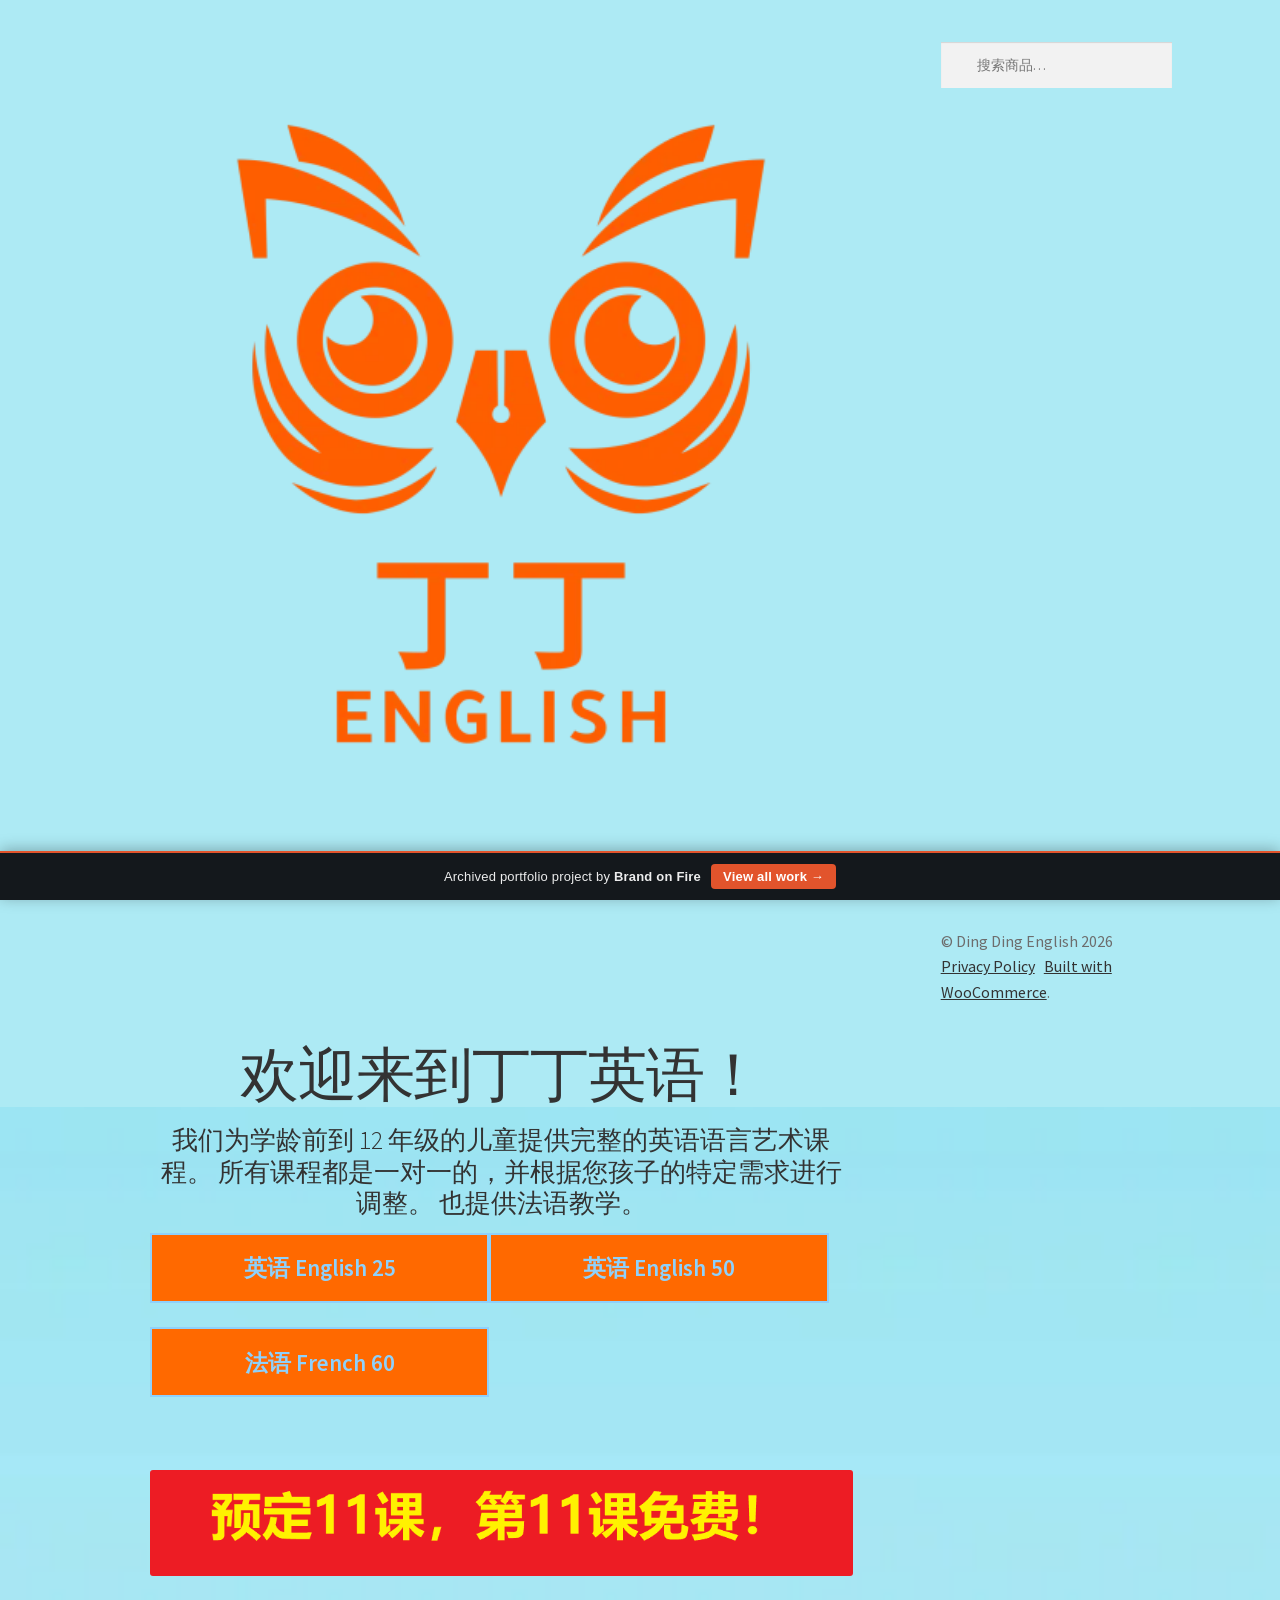
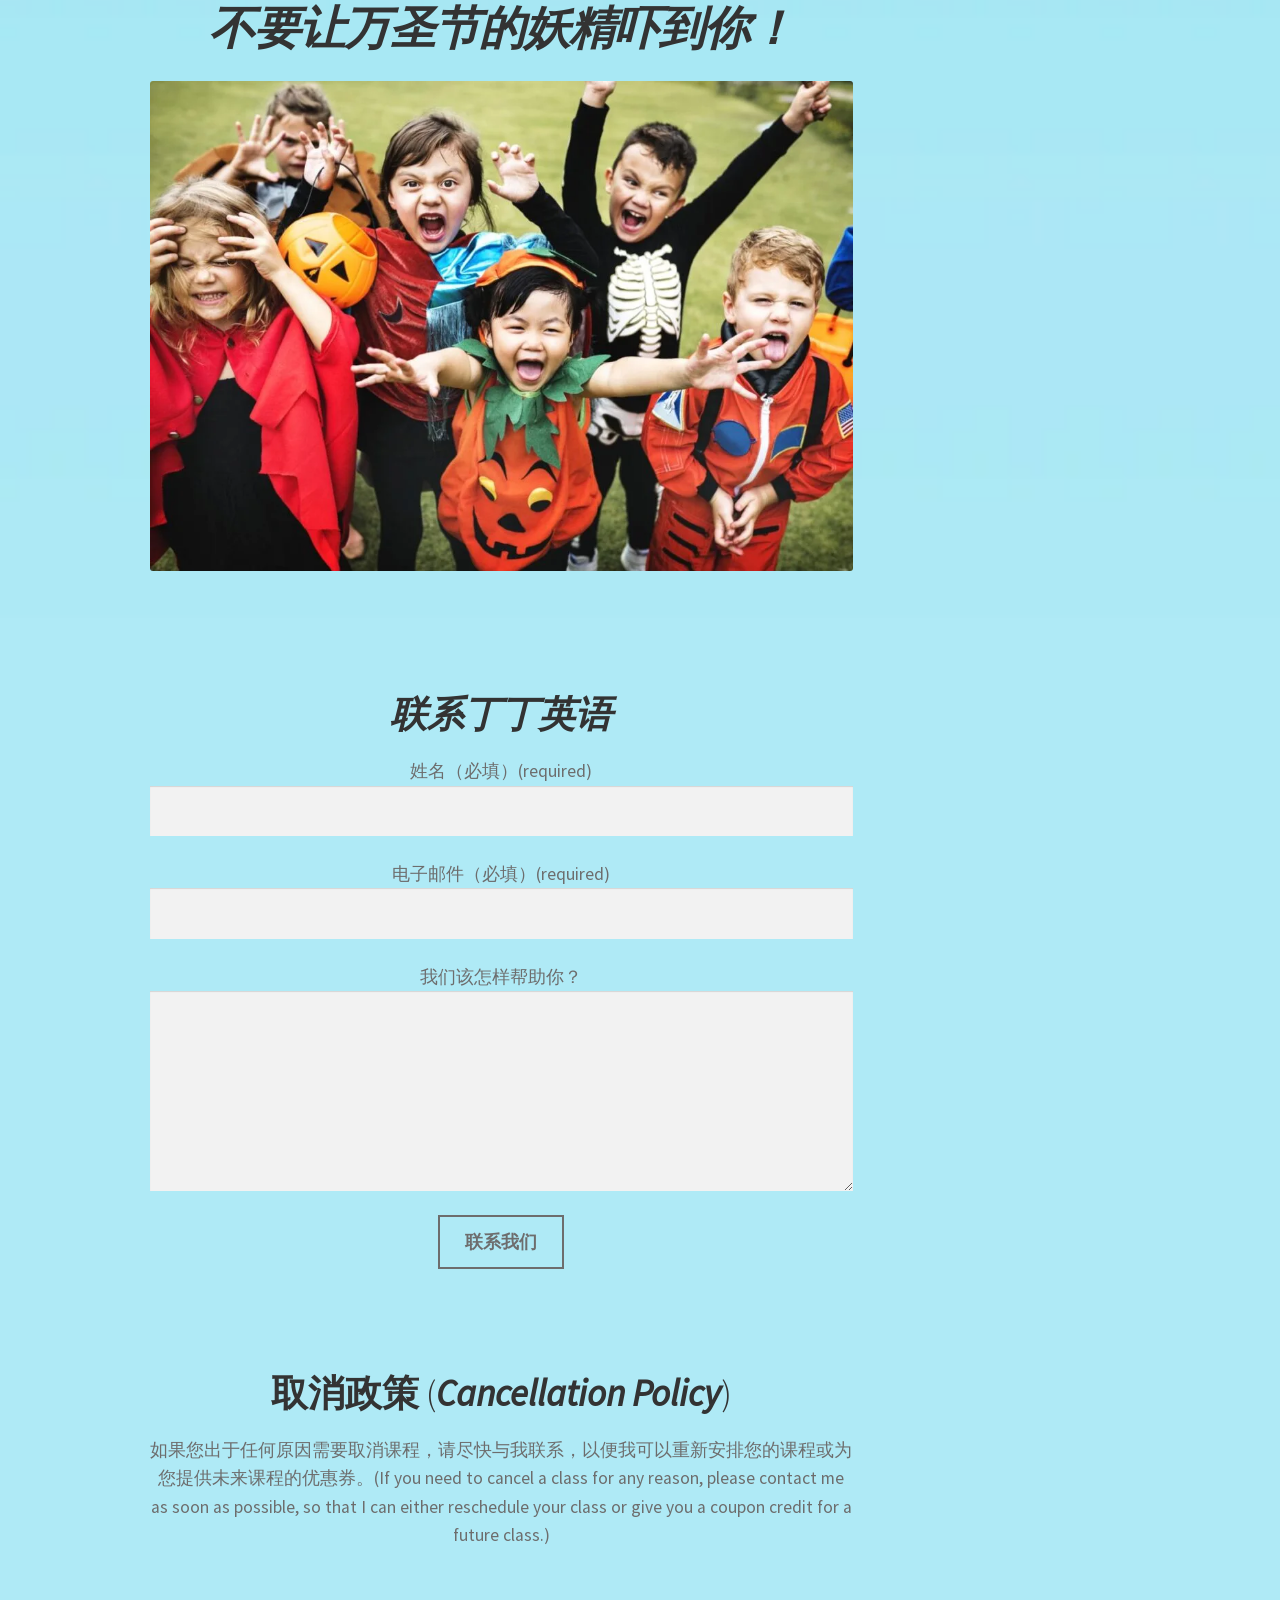
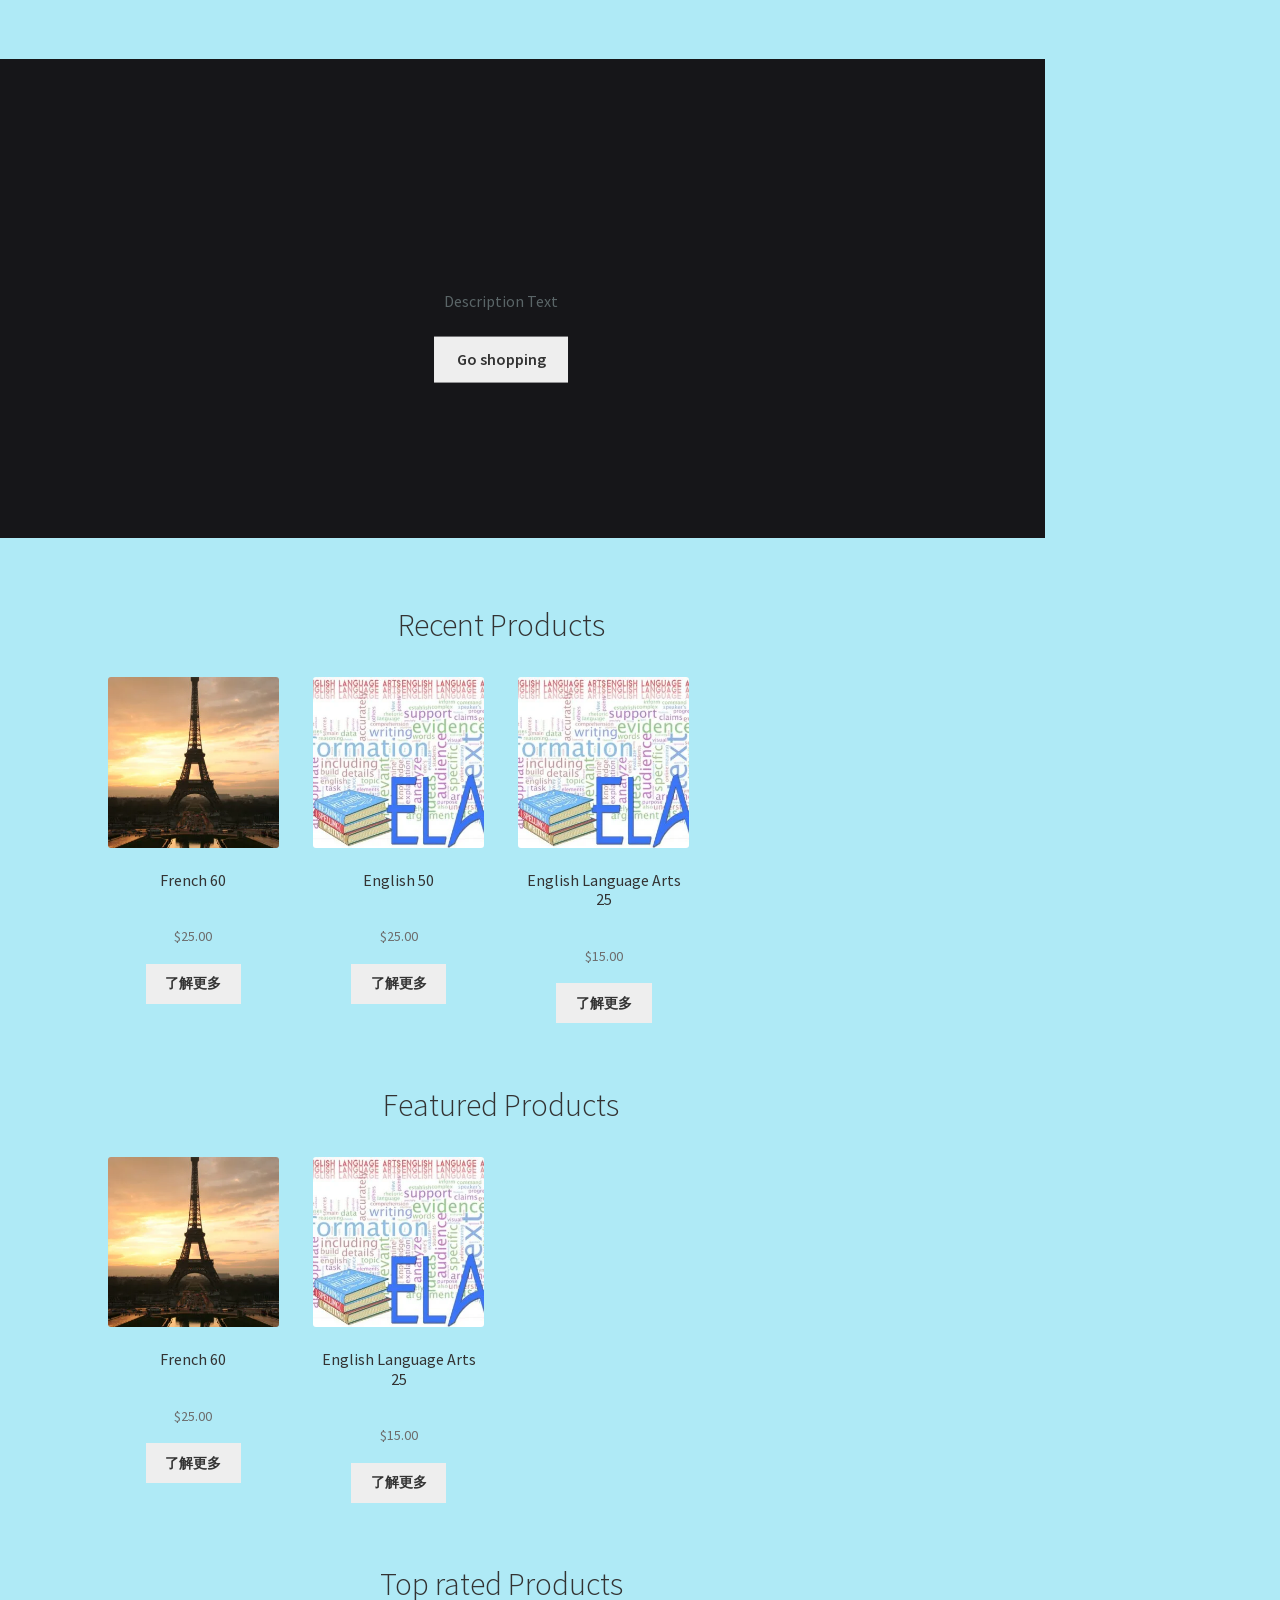
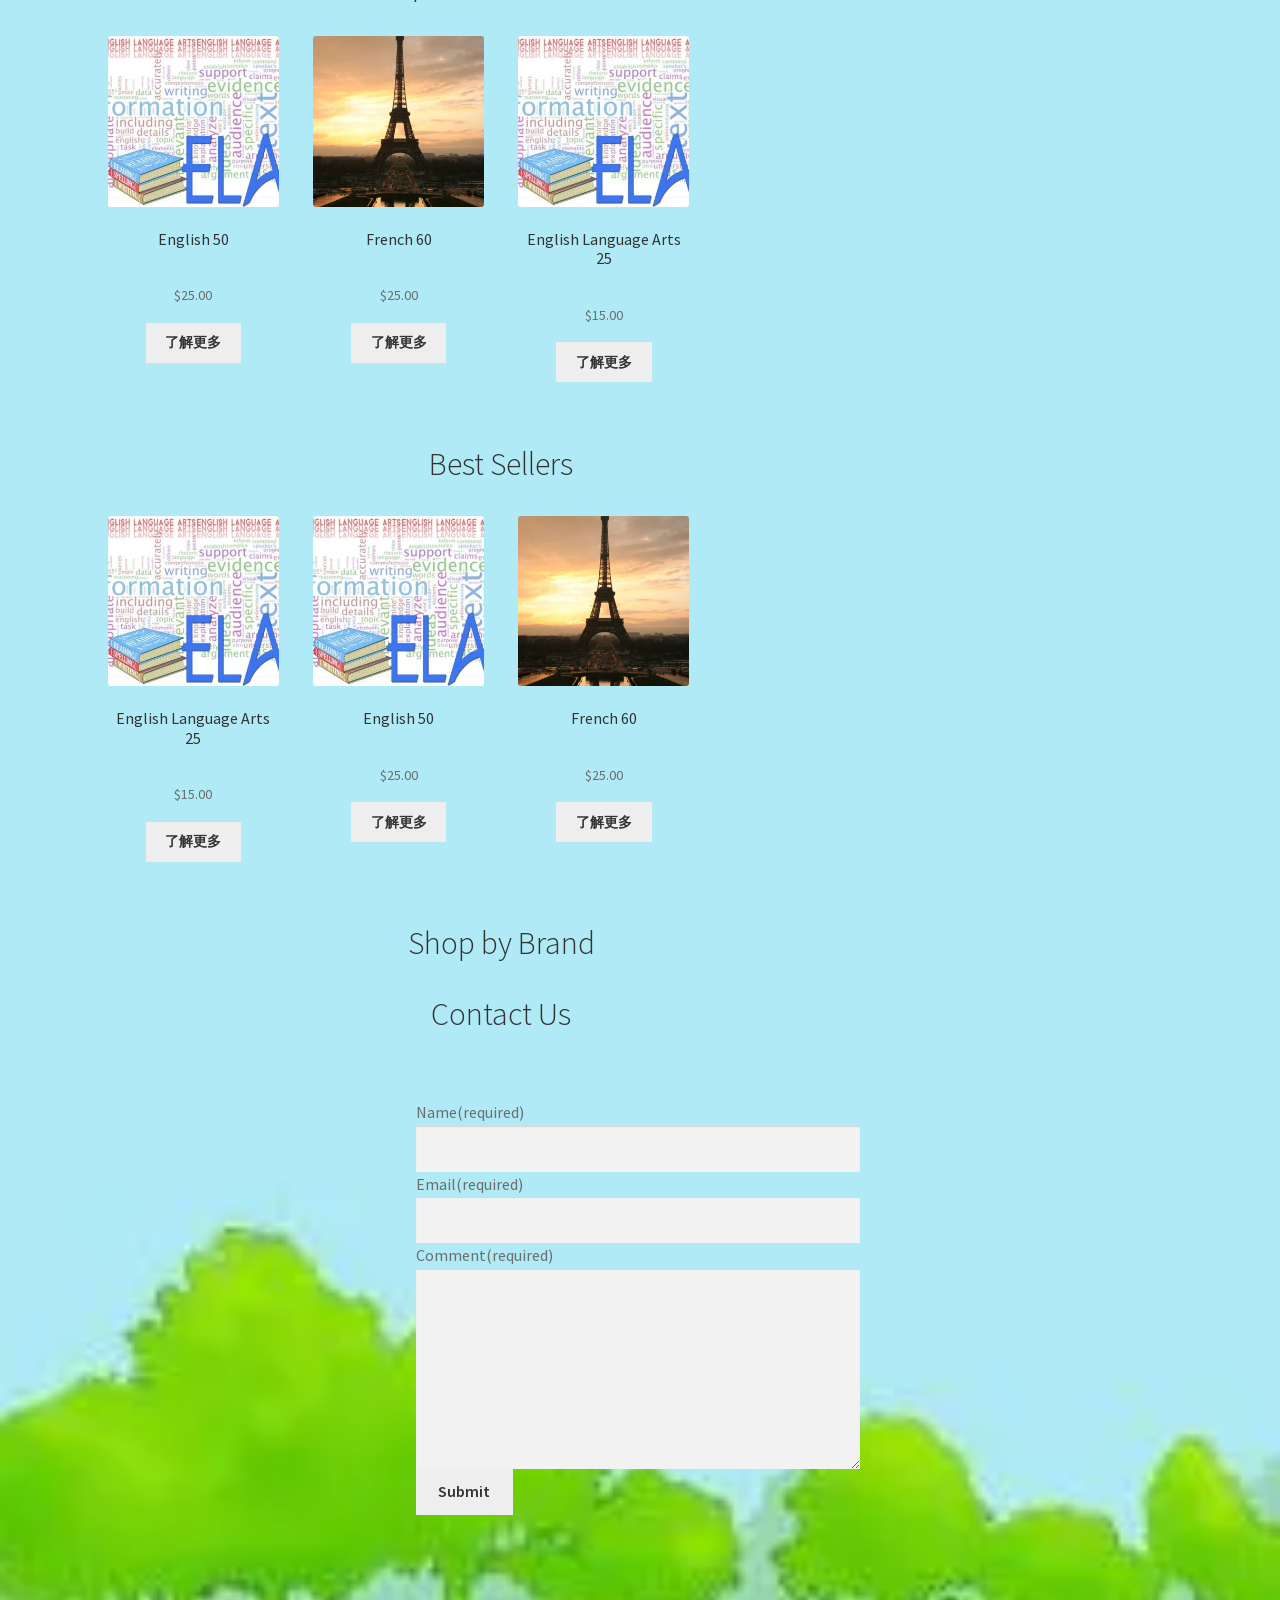
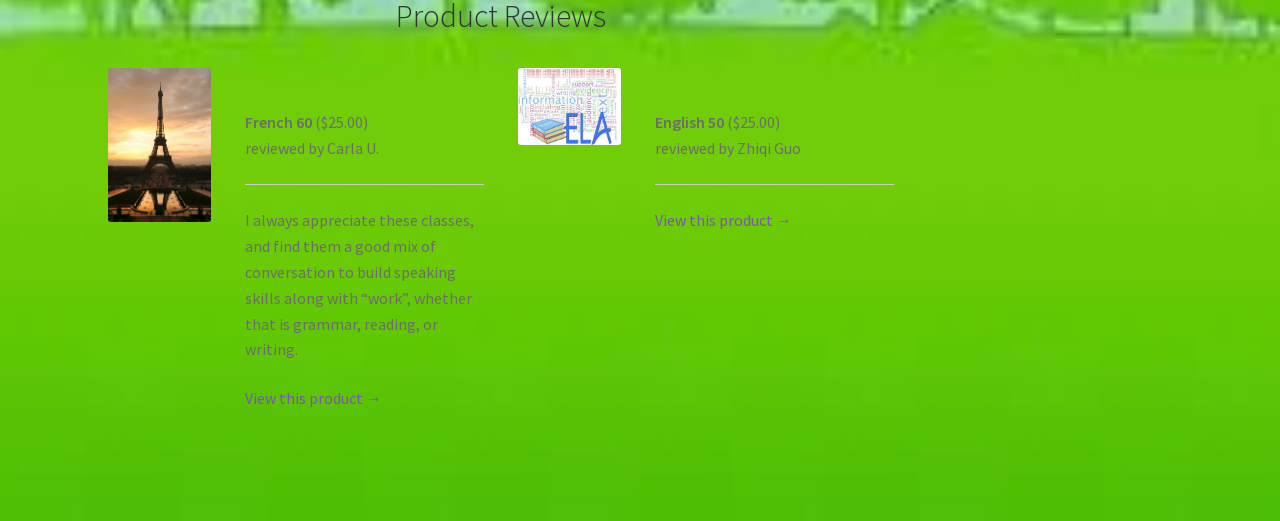
<file: index.html>
<!doctype html><html lang="zh-CN" data-bofp="0"><head><meta charset="UTF-8"><meta name="viewport" content="width=device-width, initial-scale=1"><link rel="pingback" href="/xmlrpc.php"><meta name="robots" content="index, follow, max-image-preview:large, max-snippet:-1, max-video-preview:-1"><title>欢迎来到丁丁英语！ - Ding Ding English</title><link rel="canonical" href="/"><meta property="og:locale" content="zh_CN"><meta property="og:type" content="website"><meta property="og:title" content="欢迎来到丁丁英语！ - Ding Ding English"><meta property="og:description" content="我们为学龄前到 12 年级的儿童提供完整的英语语言艺术课程。 所有课程都是一对一的，并根据您孩子的特定需求进行调整。 也提供法语教学。 不要让万圣节的妖精吓到你！ 联系丁丁英语 取消政策 (Cancellation Policy) 如果您出于任何原因需要取消课程，请尽快与我联系，以便我可以重新安排您的课程或为您提供未来课程的优惠券。(If you need to cancel a class for any reason, please contact me as soon as possible, so that I can either reschedule your class or give you a coupon credit for a future class.)"><meta property="og:url" content="/"><meta property="og:site_name" content="Ding Ding English"><meta property="article:publisher" content="https://www.facebook.com/JoelEnglishPro/?view_public_for=109445291509044"><meta property="article:modified_time" content="2025-10-27T21:02:18+00:00"><meta property="og:image" content="_a/25e938bc88f8.png"><meta name="twitter:card" content="summary_large_image"><link rel="alternate" type="application/rss+xml" title="Ding Ding English » Feed" href="/feed/"><link rel="alternate" type="application/rss+xml" title="Ding Ding English » Comments Feed" href="/comments/feed/"><link rel="https://api.w.org/" href="/wp-json/"><link rel="alternate" title="JSON" type="application/json" href="/wp-json/wp/v2/pages/2"><link rel="amphtml" href="/?amp=1"><link rel="icon" href="/wp-content/uploads/2022/02/cropped-Original-Logo-32x32.png" sizes="32x32"><link rel="icon" href="/wp-content/uploads/2022/02/cropped-Original-Logo-192x192.png" sizes="192x192"><link rel="apple-touch-icon" href="/wp-content/uploads/2022/02/cropped-Original-Logo-180x180.png"><meta name="msapplication-TileImage" content="/wp-content/uploads/2022/02/cropped-Original-Logo-270x270.png"><link rel="stylesheet" href="style.css"><style>[data-bofp="1"]{background-color:rgb(255, 255, 255)!important;color:rgb(109, 109, 109)!important}[data-bofp="2"]{background-color:rgb(173, 234, 244)!important;color:rgb(64, 64, 64)!important}[data-bofp="3"]{background-color:rgb(242, 242, 242)!important;color:rgb(67, 69, 75)!important}[data-bofp="4"]{background-color:rgb(44, 45, 51)!important;color:rgb(90, 101, 103)!important}[data-bofp="5"]{background-color:rgba(0, 0, 0, 0.5)!important;color:rgb(90, 101, 103)!important}[data-bofp="6"]{background-color:rgba(255, 255, 255, 0.8)!important;color:rgb(109, 109, 109)!important}[data-bofp="7"]{background-color:rgb(173, 234, 244)!important;color:rgb(109, 109, 109)!important}</style><meta name="robots" content="noindex, nofollow"><style id="bof-noform">form,form *,fieldset,fieldset *,input,textarea,select,label.fusion-form-label,.wpcf7,.wpcf7 *,.fusion-form,.fusion-form *,.fusion-contact-form,.fusion-contact-form *,.elementor-form,.elementor-form *,.gform_wrapper,.gform_wrapper *,[class*="contact-form"],[class*="contact-form"] *,[id*="contact-form"],[id*="contact-form"] *{pointer-events:none!important;cursor:default!important;-webkit-user-select:none!important;user-select:none!important}</style></head><body data-rsssl="1" class="home wp-singular page-template page-template-template-homepage page-template-template-homepage-php page page-id-2 page-parent custom-background wp-custom-logo wp-embed-responsive wp-theme-storefront theme-storefront woocommerce-js storefront-align-wide right-sidebar woocommerce-active sp-shop-alignment-center sbc-default-2-4 storefront-2-3 storefront-pricing-tables-active storefront-product-hero-active" data-bofp="1"><div id="page" class="hfeed site"><header id="masthead" class="site-header" role="banner" style="" data-bofp="2"><div class="col-full">		<a class="skip-link screen-reader-text" href="#site-navigation">Skip to navigation</a><a class="skip-link screen-reader-text" href="#content">Skip to content</a><div class="site-branding"><a href="index.html" class="custom-logo-link" rel="home" aria-current="page"><img width="512" height="512" src="_a/512cab0a5ab2.webp" class="custom-logo" alt="Ding Ding English" decoding="sync" fetchpriority="high" data-attachment-id="1557" data-permalink="/cropped-cropped-transparent-logo-1-png/" data-orig-file="_a/512cab0a5ab2.webp" data-orig-size="512,512" data-comments-opened="1" data-image-meta="{&quot;aperture&quot;:&quot;0&quot;,&quot;credit&quot;:&quot;&quot;,&quot;camera&quot;:&quot;&quot;,&quot;caption&quot;:&quot;&quot;,&quot;created_timestamp&quot;:&quot;0&quot;,&quot;copyright&quot;:&quot;&quot;,&quot;focal_length&quot;:&quot;0&quot;,&quot;iso&quot;:&quot;0&quot;,&quot;shutter_speed&quot;:&quot;0&quot;,&quot;title&quot;:&quot;&quot;,&quot;orientation&quot;:&quot;0&quot;}" data-image-title="cropped-cropped-Transparent-Logo-1.png" data-image-description="&lt;p&gt;_a/512cab0a5ab2.webp&lt;/p&gt;
" data-image-caption="" data-large-file="_a/512cab0a5ab2.webp"></a>		</div><div class="site-search"><div class="widget woocommerce widget_product_search"><form role="search" method="get" class="woocommerce-product-search" action="/"><label class="screen-reader-text" for="woocommerce-product-search-field-0">Search for:</label><input type="search" id="woocommerce-product-search-field-0" class="search-field" placeholder="搜索商品…" value="" name="s"><button type="submit" value="搜索" class="">搜索</button><input type="hidden" name="post_type" value="product"></form></div>			</div></div><div class="storefront-primary-navigation"><div class="col-full">		<nav id="site-navigation" class="main-navigation" role="navigation" aria-label="Primary Navigation"><button id="site-navigation-menu-toggle" class="menu-toggle" aria-controls="site-navigation" aria-expanded="false"><span>Menu</span></button><div class="primary-navigation"><ul id="menu-primary" class="menu nav-menu" aria-expanded="false"><li id="menu-item-223" class="menu-item menu-item-type-post_type menu-item-object-page menu-item-home current-menu-item page_item page-item-2 current_page_item menu-item-has-children menu-item-223"><a href="index.html" aria-current="page">欢迎来到丁丁英语！</a><ul class="sub-menu"><li id="menu-item-495" class="menu-item menu-item-type-post_type menu-item-object-page menu-item-495"><a href="news/index.html">News</a></li><li id="menu-item-2406" class="menu-item menu-item-type-post_type menu-item-object-page menu-item-privacy-policy menu-item-2406"><a rel="privacy-policy" href="privacy-policy/index.html">Privacy Policy</a></li><li id="menu-item-224" class="menu-item menu-item-type-post_type menu-item-object-page menu-item-224"><a href="home/about/index.html">About</a></li></ul></li><li id="menu-item-3771" class="menu-item menu-item-type-taxonomy menu-item-object-category menu-item-has-children menu-item-3771"><a href="category/uncategorized/index.html">重要链接</a><ul class="sub-menu"><li id="menu-item-3770" class="menu-item menu-item-type-custom menu-item-object-custom menu-item-3770"><a>Planbook</a></li><li id="menu-item-1538" class="menu-item menu-item-type-custom menu-item-object-custom menu-item-1538"><a>ClassDojo</a></li><li id="menu-item-6072" class="menu-item menu-item-type-custom menu-item-object-custom menu-item-6072"><a>ABC Mouse</a></li><li id="menu-item-460" class="menu-item menu-item-type-custom menu-item-object-custom menu-item-460"><a>IXL Learning</a></li></ul></li><li id="menu-item-229" class="menu-item menu-item-type-post_type menu-item-object-page menu-item-229"><a href="testimonials/index.html">反馈</a></li><li id="menu-item-228" class="menu-item menu-item-type-post_type menu-item-object-page menu-item-228"><a href="#">我的账户</a></li></ul></div><div class="handheld-navigation"><ul id="menu-primary-1" class="menu"><li class="menu-item menu-item-type-post_type menu-item-object-page menu-item-home current-menu-item page_item page-item-2 current_page_item menu-item-has-children menu-item-223"><a href="index.html" aria-current="page">欢迎来到丁丁英语！</a><button aria-expanded="false" class="dropdown-toggle"><span class="screen-reader-text">Expand child menu</span></button><ul class="sub-menu"><li class="menu-item menu-item-type-post_type menu-item-object-page menu-item-495"><a href="news/index.html">News</a></li><li class="menu-item menu-item-type-post_type menu-item-object-page menu-item-privacy-policy menu-item-2406"><a rel="privacy-policy" href="privacy-policy/index.html">Privacy Policy</a></li><li class="menu-item menu-item-type-post_type menu-item-object-page menu-item-224"><a href="home/about/index.html">About</a></li></ul></li><li class="menu-item menu-item-type-taxonomy menu-item-object-category menu-item-has-children menu-item-3771"><a href="category/uncategorized/index.html">重要链接</a><button aria-expanded="false" class="dropdown-toggle"><span class="screen-reader-text">Expand child menu</span></button><ul class="sub-menu"><li class="menu-item menu-item-type-custom menu-item-object-custom menu-item-3770"><a>Planbook</a></li><li class="menu-item menu-item-type-custom menu-item-object-custom menu-item-1538"><a>ClassDojo</a></li><li class="menu-item menu-item-type-custom menu-item-object-custom menu-item-6072"><a>ABC Mouse</a></li><li class="menu-item menu-item-type-custom menu-item-object-custom menu-item-460"><a>IXL Learning</a></li></ul></li><li class="menu-item menu-item-type-post_type menu-item-object-page menu-item-229"><a href="testimonials/index.html">反馈</a></li><li class="menu-item menu-item-type-post_type menu-item-object-page menu-item-228"><a href="#">我的账户</a></li></ul></div>		</nav><ul id="site-header-cart" class="site-header-cart menu"><li class=""><a class="cart-contents" href="#" title="View your shopping cart"><span class="woocommerce-Price-amount amount"><span class="woocommerce-Price-currencySymbol">$</span>0.00</span> <span class="count">0 items</span></a></li><li><div class="widget woocommerce widget_shopping_cart"><div class="widget_shopping_cart_content"><p class="woocommerce-mini-cart__empty-message">No products in the cart.</p></div></div>			</li></ul></div></div></header><div id="content" class="site-content" tabindex="-1"><div class="col-full"><div class="woocommerce"></div><div id="primary" class="content-area"><main id="main" class="site-main" role="main"><div id="post-2" class="post-2 page type-page status-publish hentry" style="" data-featured-image=""><div class="col-full"><header class="entry-header"><h1 class="entry-title">欢迎来到丁丁英语！</h1>		</header><div class="entry-content"><h2 class="wp-block-heading has-large-font-size" id="what-brings-you-to-us-today">我们为学龄前到 12 年级的儿童提供完整的英语语言艺术课程。 所有课程都是一对一的，并根据您孩子的特定需求进行调整。<em> </em>也提供法语教学。</h2><div class="wp-block-columns is-layout-flex wp-container-core-columns-is-layout-7387b849 wp-block-columns-is-layout-flex"><div class="wp-block-column is-layout-flow wp-block-column-is-layout-flow"><div class="wp-block-buttons is-layout-flex wp-block-buttons-is-layout-flex"><div class="wp-block-button has-custom-width wp-block-button__width-50 is-style-outline is-style-outline--1"><a class="wp-block-button__link has-pale-cyan-blue-color has-luminous-vivid-orange-background-color has-text-color has-background has-medium-font-size has-custom-font-size wp-element-button" href="product/classes/index.html">英语 English 25</a></div><div class="wp-block-button has-custom-width wp-block-button__width-50 is-style-outline is-style-outline--2"><a class="wp-block-button__link has-pale-cyan-blue-color has-luminous-vivid-orange-background-color has-text-color has-background has-medium-font-size has-custom-font-size wp-element-button" href="product/50-minute-class/index.html">英语 English 50</a></div><div class="wp-block-button has-custom-width wp-block-button__width-50 is-style-outline is-style-outline--3"><a class="wp-block-button__link has-pale-cyan-blue-color has-luminous-vivid-orange-background-color has-text-color has-background has-medium-font-size has-custom-font-size wp-element-button" href="product/french-50/index.html">法语 French 60</a></div></div></div></div><div class="wp-block-image is-style-rounded has-lightbox wp-duotone-unset-4"><figure class="aligncenter size-full coblocks-animate slideInLeft" data-coblocks-animation="slideInLeft"><img decoding="sync" width="1000" height="150" data-attachment-id="6066" data-permalink="/home/11-for-10/" data-orig-file="_a/25e938bc88f8.png" data-orig-size="1000,150" data-comments-opened="1" data-image-meta="{&quot;aperture&quot;:&quot;0&quot;,&quot;credit&quot;:&quot;&quot;,&quot;camera&quot;:&quot;&quot;,&quot;caption&quot;:&quot;&quot;,&quot;created_timestamp&quot;:&quot;0&quot;,&quot;copyright&quot;:&quot;&quot;,&quot;focal_length&quot;:&quot;0&quot;,&quot;iso&quot;:&quot;0&quot;,&quot;shutter_speed&quot;:&quot;0&quot;,&quot;title&quot;:&quot;&quot;,&quot;orientation&quot;:&quot;0&quot;}" data-image-title="11-for-10" data-image-description="" data-image-caption="" data-large-file="_a/25e938bc88f8.png" src="_a/25e938bc88f8.png" alt="广告横幅，背景为红色，展示用黄色字体写的促销信息：预定11课，第11课免费！" class="wp-image-6066"></figure></div><h1 class="wp-block-heading has-text-align-center"><strong><em>不要让万圣节的妖精吓到你！</em></strong></h1><div class="wp-block-columns is-layout-flex wp-container-core-columns-is-layout-7387b849 wp-block-columns-is-layout-flex"><div class="wp-block-column is-layout-flow wp-block-column-is-layout-flow"><div class="wp-block-group"><div class="wp-block-group__inner-container is-layout-constrained wp-block-group-is-layout-constrained"><div class="wp-block-columns is-layout-flex wp-container-core-columns-is-layout-7387b849 wp-block-columns-is-layout-flex"><div class="wp-block-column is-layout-flow wp-block-column-is-layout-flow" style="flex-basis:100%"><div class="wp-block-group"><div class="wp-block-group__inner-container is-layout-constrained wp-block-group-is-layout-constrained"><div class="wp-block-columns is-layout-flex wp-container-core-columns-is-layout-7387b849 wp-block-columns-is-layout-flex"><div class="wp-block-column is-layout-flow wp-block-column-is-layout-flow" style="flex-basis:100%"><div class="wp-block-group alignfull"><div class="wp-block-group__inner-container is-layout-constrained wp-block-group-is-layout-constrained"><figure class="wp-block-image size-large"><img decoding="sync" width="1024" height="713" data-attachment-id="13668" data-permalink="/home/2024-halloween-istock-1053750128_0/" data-orig-file="/wp-content/uploads/2025/10/2024-Halloween-iStock-1053750128_0.jpg" data-orig-size="1200,835" data-comments-opened="1" data-image-meta="{&quot;aperture&quot;:&quot;0&quot;,&quot;credit&quot;:&quot;&quot;,&quot;camera&quot;:&quot;&quot;,&quot;caption&quot;:&quot;&quot;,&quot;created_timestamp&quot;:&quot;0&quot;,&quot;copyright&quot;:&quot;&quot;,&quot;focal_length&quot;:&quot;0&quot;,&quot;iso&quot;:&quot;0&quot;,&quot;shutter_speed&quot;:&quot;0&quot;,&quot;title&quot;:&quot;&quot;,&quot;orientation&quot;:&quot;0&quot;}" data-image-title="2024 Halloween iStock-1053750128_0" data-image-description="" data-image-caption="" data-large-file="_a/288c39fc2ae0.webp" src="_a/288c39fc2ae0.webp" alt="" class="wp-image-13668"></figure></div></div></div></div></div></div></div></div></div></div><h2 class="wp-block-heading has-huge-font-size" id="contact-丁丁-english"><em><strong>联系丁丁英语</strong></em></h2><div data-test="contact-form" id="contact-form-2" class="jetpack-contact-form-container " data-wp-interactive="jetpack/form" data-wp-context="{&quot;formId&quot;:&quot;2&quot;,&quot;formHash&quot;:&quot;ea20e7e18b15c73d966aef6a6e947c65ad21b031&quot;,&quot;showErrors&quot;:false,&quot;errors&quot;:[],&quot;fields&quot;:[],&quot;isMultiStep&quot;:false,&quot;useAjax&quot;:false,&quot;submissionData&quot;:null,&quot;formattedSubmissionData&quot;:[],&quot;submissionSuccess&quot;:false,&quot;submissionError&quot;:null,&quot;elementId&quot;:&quot;jp-form-ea20e7e18b15c73d966aef6a6e947c65ad21b031&quot;,&quot;isSingleInputForm&quot;:false,&quot;isForcedHorizontal&quot;:false}" data-wp-watch--scroll-to-wrapper="callbacks.scrollToWrapper" style="--jetpack--contact-form--primary-color: rgb(238, 238, 238); --jetpack--contact-form--background-color: rgb(255, 255, 255); --jetpack--contact-form--body-text-color: rgb(109, 109, 109); --jetpack--contact-form--inverted-body-text-color: #FFFFFF; --jetpack--contact-form--text-color: rgb(67, 69, 75); --jetpack--contact-form--border: 0px none rgb(67, 69, 75); --jetpack--contact-form--border-color: rgb(67, 69, 75); --jetpack--contact-form--border-size: 0px; --jetpack--contact-form--border-style: none; --jetpack--contact-form--border-radius: 0px; --jetpack--contact-form--input-background: rgb(242, 242, 242); --jetpack--contact-form--input-backdrop-filter: none; --jetpack--contact-form--input-background-fallback: rgb(242, 242, 242); --jetpack--contact-form--input-padding: 10.8776px; --jetpack--contact-form--input-padding-top: 10.8776px; --jetpack--contact-form--input-padding-left: 10.8776px; --jetpack--contact-form--input-height: 50.2031px; --jetpack--contact-form--input-filter: none; --jetpack--contact-form--font-size: 17.6px; --jetpack--contact-form--font-family: &quot;Source Sans Pro&quot;, HelveticaNeue-Light, &quot;Helvetica Neue Light&quot;, &quot;Helvetica Neue&quot;, Helvetica, Arial, &quot;Lucida Grande&quot;, sans-serif; --jetpack--contact-form--line-height: 28.4768px; --jetpack--contact-form--button-primary--color: rgb(51, 51, 51); --jetpack--contact-form--button-primary--background-color: rgb(238, 238, 238); --jetpack--contact-form--button-primary--border: 0px none rgb(51, 51, 51); --jetpack--contact-form--button-primary--border-color: rgb(51, 51, 51); --jetpack--contact-form--button-primary--padding: 10.8776px 24.9172px; --jetpack--contact-form--button-outline--padding: 10.8776px 24.9172px; --jetpack--contact-form--button-outline--border: 2px solid rgb(51, 51, 51); --jetpack--contact-form--button-outline--background-color-fallback: rgb(255, 255, 255); --jetpack--contact-form--button-outline--border-size: 2px; --jetpack--contact-form--button-outline--border-radius: 0px; --jetpack--contact-form--button-outline--text-color: rgb(51, 51, 51); --jetpack--contact-form--button-outline--line-height: 28.4768px;"><div class="contact-form-submission contact-form-ajax-submission" data-wp-bind--aria-hidden="state.isSuccessMessageAriaHidden" data-wp-class--submission-success="context.submissionSuccess" id="contact-form-success-ea20e7e18b15c73d966aef6a6e947c65ad21b031" tabindex="-1" aria-labelledby="contact-form-success-header-ea20e7e18b15c73d966aef6a6e947c65ad21b031" aria-hidden="true"><p class="go-back-message"><a class="link" role="button" tabindex="0" data-wp-on--click="actions.goBack" href="index.html">← Back</a></p><h4 data-wp-bind--aria-hidden="state.isSuccessMessageAriaHidden" id="contact-form-success-header-ea20e7e18b15c73d966aef6a6e947c65ad21b031" aria-hidden="true">General Inquiry</h4></div><form action="/" id="jp-form-ea20e7e18b15c73d966aef6a6e947c65ad21b031" method="post" class="contact-form commentsblock jetpack-contact-form__form has-no-jetpack-form-layout" aria-label="欢迎来到丁丁英语！" data-wp-on--submit="actions.onFormSubmit" data-wp-on--reset="actions.onFormReset" data-wp-class--submission-success="context.submissionSuccess" data-wp-class--is-first-step="state.isFirstStep" data-wp-class--is-last-step="state.isLastStep" data-wp-class--is-ajax-form="context.useAjax" novalidate=""><input type="hidden" name="jetpack_contact_form_jwt" value="eyJ0eXAiOiJKV1QiLCJhbGciOiJIUzI1NiJ9.[base64].RsNyLZ_qGiTHYHEgYc5nzxXPTM81XkqZCzj4qt2Oeio"><div class="wp-block-jetpack-contact-form is-layout-flex wp-container-jetpack-contact-form-is-layout-b9bba262 wp-block-jetpack-contact-form-is-layout-flex"><div style="" data-wp-interactive="jetpack/form" data-wp-context="{&quot;fieldId&quot;:&quot;g2&quot;,&quot;fieldType&quot;:&quot;name&quot;,&quot;fieldLabel&quot;:&quot;\u59d3\u540d\uff08\u5fc5\u586b\uff09&quot;,&quot;fieldValue&quot;:&quot;&quot;,&quot;fieldPlaceholder&quot;:&quot;&quot;,&quot;fieldIsRequired&quot;:&quot;1&quot;,&quot;fieldErrorMessage&quot;:&quot;&quot;,&quot;fieldExtra&quot;:[],&quot;formHash&quot;:&quot;ea20e7e18b15c73d966aef6a6e947c65ad21b031&quot;}" class="wp-block-jetpack-field-name grunion-field-name-wrap wp-block-jetpack-input-wrap grunion-field-wrap" data-wp-init="callbacks.initializeField" data-wp-on--jetpack-form-reset="callbacks.initializeField"><label for="g2" class="grunion-field-label name wp-block-jetpack-label">姓名（必填）<span class="grunion-label-required" aria-hidden="true">(required)</span></label><input type="text" name="g2" id="g2" value="" data-wp-bind--aria-invalid="state.fieldAriaInvalid" data-wp-bind--value="state.getFieldValue" aria-describedby="g2-text-error-message" data-wp-on--input="actions.onFieldChange" data-wp-on--blur="actions.onFieldBlur" data-wp-class--has-value="state.hasFieldValue" class="name wp-block-jetpack-input grunion-field" required="true" aria-required="true" style="border-style:solid"><div id="g2-text-error" class="contact-form__input-error" data-wp-class--has-errors="state.fieldHasErrors"><span class="contact-form__warning-icon" aria-hidden="true"><svg width="16" height="16" viewBox="0 0 16 16" fill="none" xmlns="http://www.w3.org/2000/svg"><path d="M8.50015 11.6402H7.50015V10.6402H8.50015V11.6402Z"></path><path d="M7.50015 9.64018H8.50015V6.30684H7.50015V9.64018Z"></path><path fill-rule="evenodd" clip-rule="evenodd" d="M6.98331 3.0947C7.42933 2.30177 8.57096 2.30177 9.01698 3.09469L13.8771 11.7349C14.3145 12.5126 13.7525 13.4735 12.8602 13.4735H3.14004C2.24774 13.4735 1.68575 12.5126 2.12321 11.7349L6.98331 3.0947ZM8.14541 3.58496C8.08169 3.47168 7.9186 3.47168 7.85488 3.58496L2.99478 12.2251C2.93229 12.3362 3.01257 12.4735 3.14004 12.4735H12.8602C12.9877 12.4735 13.068 12.3362 13.0055 12.2251L8.14541 3.58496Z"></path></svg></span><span data-wp-text="state.errorMessage" id="g2-text-error-message"></span></div></div><div style="" data-wp-interactive="jetpack/form" data-wp-context="{&quot;fieldId&quot;:&quot;g2-1&quot;,&quot;fieldType&quot;:&quot;email&quot;,&quot;fieldLabel&quot;:&quot;\u7535\u5b50\u90ae\u4ef6\uff08\u5fc5\u586b\uff09&quot;,&quot;fieldValue&quot;:&quot;&quot;,&quot;fieldPlaceholder&quot;:&quot;&quot;,&quot;fieldIsRequired&quot;:&quot;1&quot;,&quot;fieldErrorMessage&quot;:&quot;&quot;,&quot;fieldExtra&quot;:[],&quot;formHash&quot;:&quot;ea20e7e18b15c73d966aef6a6e947c65ad21b031&quot;}" class="wp-block-jetpack-field-email grunion-field-email-wrap wp-block-jetpack-input-wrap grunion-field-wrap" data-wp-init="callbacks.initializeField" data-wp-on--jetpack-form-reset="callbacks.initializeField"><label for="g2-1" class="grunion-field-label email wp-block-jetpack-label">电子邮件（必填）<span class="grunion-label-required" aria-hidden="true">(required)</span></label><input type="email" name="g2-1" id="g2-1" value="" data-wp-bind--aria-invalid="state.fieldAriaInvalid" data-wp-bind--value="state.getFieldValue" aria-describedby="g2-1-email-error-message" data-wp-on--input="actions.onFieldChange" data-wp-on--blur="actions.onFieldBlur" data-wp-class--has-value="state.hasFieldValue" class="email wp-block-jetpack-input grunion-field" required="true" aria-required="true" style="border-style:solid"><div id="g2-1-email-error" class="contact-form__input-error" data-wp-class--has-errors="state.fieldHasErrors"><span class="contact-form__warning-icon" aria-hidden="true"><svg width="16" height="16" viewBox="0 0 16 16" fill="none" xmlns="http://www.w3.org/2000/svg"><path d="M8.50015 11.6402H7.50015V10.6402H8.50015V11.6402Z"></path><path d="M7.50015 9.64018H8.50015V6.30684H7.50015V9.64018Z"></path><path fill-rule="evenodd" clip-rule="evenodd" d="M6.98331 3.0947C7.42933 2.30177 8.57096 2.30177 9.01698 3.09469L13.8771 11.7349C14.3145 12.5126 13.7525 13.4735 12.8602 13.4735H3.14004C2.24774 13.4735 1.68575 12.5126 2.12321 11.7349L6.98331 3.0947ZM8.14541 3.58496C8.08169 3.47168 7.9186 3.47168 7.85488 3.58496L2.99478 12.2251C2.93229 12.3362 3.01257 12.4735 3.14004 12.4735H12.8602C12.9877 12.4735 13.068 12.3362 13.0055 12.2251L8.14541 3.58496Z"></path></svg></span><span data-wp-text="state.errorMessage" id="g2-1-email-error-message"></span></div></div><div style="" data-wp-interactive="jetpack/form" data-wp-context="{&quot;fieldId&quot;:&quot;g2-2&quot;,&quot;fieldType&quot;:&quot;textarea&quot;,&quot;fieldLabel&quot;:&quot;\u6211\u4eec\u8be5\u600e\u6837\u5e2e\u52a9\u4f60\uff1f&quot;,&quot;fieldValue&quot;:&quot;&quot;,&quot;fieldPlaceholder&quot;:&quot;&quot;,&quot;fieldIsRequired&quot;:&quot;&quot;,&quot;fieldErrorMessage&quot;:&quot;&quot;,&quot;fieldExtra&quot;:[],&quot;formHash&quot;:&quot;ea20e7e18b15c73d966aef6a6e947c65ad21b031&quot;}" class="wp-block-jetpack-field-textarea grunion-field-textarea-wrap wp-block-jetpack-input-wrap grunion-field-wrap" data-wp-init="callbacks.initializeField" data-wp-on--jetpack-form-reset="callbacks.initializeField"><label for="contact-form-comment-g2-2" class="grunion-field-label textarea wp-block-jetpack-label">我们该怎样帮助你？</label><textarea style="border-style:solid" name="g2-2" id="contact-form-comment-g2-2" rows="20" data-wp-text="state.getFieldValue" data-wp-on--input="actions.onFieldChange" data-wp-on--blur="actions.onFieldBlur" data-wp-class--has-value="state.hasFieldValue" aria-describedby="g2-2-textarea-error-message" data-wp-bind--aria-invalid="state.fieldAriaInvalid" class="textarea wp-block-jetpack-input grunion-field" data-bofp="3"></textarea><div id="g2-2-textarea-error" class="contact-form__input-error" data-wp-class--has-errors="state.fieldHasErrors"><span class="contact-form__warning-icon" aria-hidden="true"><svg width="16" height="16" viewBox="0 0 16 16" fill="none" xmlns="http://www.w3.org/2000/svg"><path d="M8.50015 11.6402H7.50015V10.6402H8.50015V11.6402Z"></path><path d="M7.50015 9.64018H8.50015V6.30684H7.50015V9.64018Z"></path><path fill-rule="evenodd" clip-rule="evenodd" d="M6.98331 3.0947C7.42933 2.30177 8.57096 2.30177 9.01698 3.09469L13.8771 11.7349C14.3145 12.5126 13.7525 13.4735 12.8602 13.4735H3.14004C2.24774 13.4735 1.68575 12.5126 2.12321 11.7349L6.98331 3.0947ZM8.14541 3.58496C8.08169 3.47168 7.9186 3.47168 7.85488 3.58496L2.99478 12.2251C2.93229 12.3362 3.01257 12.4735 3.14004 12.4735H12.8602C12.9877 12.4735 13.068 12.3362 13.0055 12.2251L8.14541 3.58496Z"></path></svg></span><span data-wp-text="state.errorMessage" id="g2-2-textarea-error-message"></span></div></div><div class="contact-form__error" data-wp-class--show-errors="state.showFormErrors"><span class="contact-form__warning-icon" aria-hidden="true"><i></i></span><span class="contact-form__error-message" tabindex="-1" data-wp-watch="callbacks.focusOnValidationError" data-wp-text="state.getFormErrorMessage">Please fill out the form correctly.</span><ul aria-label="Form errors"></ul></div><div class="contact-form__error" data-wp-class--show-errors="state.showSubmissionError" data-wp-text="context.submissionError" tabindex="-1" data-wp-watch="callbacks.focusOnSubmissionError"></div> <div class="wp-block-jetpack-button aligncenter is-style-outline wp-block-button" style=""><button data-wp-bind--disabled="state.isAriaDisabled" class="wp-block-button__link is-style-outline" style="" data-id-attr="placeholder" type="submit" data-wp-class--is-submitting="state.isSubmitting" data-wp-bind--aria-disabled="state.isAriaDisabled">联系我们<span class="spinner" aria-hidden="true"><svg width="24" height="24" viewBox="0 0 24 24" xmlns="http://www.w3.org/2000/svg"><path d="M12,1A11,11,0,1,0,23,12,11,11,0,0,0,12,1Zm0,19a8,8,0,1,1,8-8A8,8,0,0,1,12,20Z" opacity=".25"></path><path d="M10.14,1.16a11,11,0,0,0-9,8.92A1.59,1.59,0,0,0,2.46,12,1.52,1.52,0,0,0,4.11,10.7a8,8,0,0,1,6.66-6.61A1.42,1.42,0,0,0,12,2.69h0A1.57,1.57,0,0,0,10.14,1.16Z"><animateTransform attributeName="transform" type="rotate" dur="0.75s" values="0 12 12;360 12 12" repeatCount="indefinite"></animateTransform></path></svg><span class="is-visually-hidden">Submitting form</span></span></button></div></div><input type="hidden" name="contact-form-id" value="2"><input type="hidden" name="action" value="grunion-contact-form"><input type="hidden" name="contact-form-hash" value="ea20e7e18b15c73d966aef6a6e947c65ad21b031"><p style="display: none !important;" class="akismet-fields-container" data-prefix="ak_"><label>Δ<textarea name="ak_hp_textarea" cols="45" rows="8" maxlength="100"></textarea></label><input type="hidden" id="ak_js_1" name="ak_js" value="1782286896446"></p></form></div></div></div><h2 class="wp-block-heading has-huge-font-size" id="cancellation-policy"><strong>取消政策 </strong>(<strong><em>Cancellation Policy</em></strong>)</h2><p class="has-text-align-justify wp-block-paragraph">如果您出于任何原因需要取消课程，请尽快与我联系，以便我可以重新安排您的课程或为您提供未来课程的优惠券。(If you need to cancel a class for any reason, please contact me as soon as possible, so that I can either reschedule your class or give you a coupon credit for a future class.)</p></div></div></div><section class="sph-hero center full " style="background-color: rgb(44, 45, 51); color: rgb(90, 101, 103); margin-left: -151.016px; margin-right: -151.016px;" data-bofp="4"><div class="overlay animated" style="background-color: rgba(0, 0, 0, 0.5);" data-bofp="5"><div class="sph-inner-wrapper" style="min-height: 174.859px;"><div class="col-full sph-inner"><h1 style="color: #ffffff;" data-content="Heading Text"><span>Heading Text</span></h1><div class="sph-hero-content-wrapper"><div class="sph-hero-content"><p>Description Text</p><p><a href="index.html" class="button">Go shopping</a></p></div></div></div></div></div></section><section class="storefront-product-section storefront-recent-products" aria-label="Recent Products"><h2 class="section-title">Recent Products</h2><div class="woocommerce columns-4 "><ul class="products columns-4"><li class="product type-product post-2542 status-publish first instock has-post-thumbnail featured virtual sold-individually purchasable product-type-booking"><a href="product/french-50/index.html" class="woocommerce-LoopProduct-link woocommerce-loop-product__link"><img width="324" height="324" src="_a/7efcbb8d5f68.webp" class="attachment-woocommerce_thumbnail size-woocommerce_thumbnail" alt="French 60" decoding="sync" data-attachment-id="14298" data-permalink="/?attachment_id=14298" data-orig-file="_a/dbef9f90c313.webp" data-orig-size="1707,2560" data-comments-opened="1" data-image-meta="{&quot;aperture&quot;:&quot;8&quot;,&quot;credit&quot;:&quot;&quot;,&quot;camera&quot;:&quot;Canon EOS 20D&quot;,&quot;caption&quot;:&quot;&quot;,&quot;created_timestamp&quot;:&quot;1105433896&quot;,&quot;copyright&quot;:&quot;&quot;,&quot;focal_length&quot;:&quot;26&quot;,&quot;iso&quot;:&quot;200&quot;,&quot;shutter_speed&quot;:&quot;0.01&quot;,&quot;title&quot;:&quot;&quot;,&quot;orientation&quot;:&quot;1&quot;}" data-image-title="Tour_eiffel_at_sunrise_from_the_trocadero" data-image-description="" data-image-caption="" data-large-file="/wp-content/uploads/2022/06/Tour_eiffel_at_sunrise_from_the_trocadero-683x1024.jpg"><h2 class="woocommerce-loop-product__title">French 60</h2><div class="star-rating" role="img" aria-label="Rated 5.00 out of 5"><span style="width:100%">Rated <strong class="rating">5.00</strong> out of 5</span></div><span class="price"><span class="woocommerce-Price-amount amount"><bdi><span class="woocommerce-Price-currencySymbol">$</span>25.00</bdi></span></span></a><a href="product/french-50/index.html" aria-describedby="woocommerce_loop_add_to_cart_link_describedby_2542" data-quantity="1" class="button product_type_booking add_to_cart_button" data-product_id="2542" data-product_sku="" aria-label="Read more about “French 60”" rel="nofollow">了解更多</a>	<span id="woocommerce_loop_add_to_cart_link_describedby_2542" class="screen-reader-text"></span></li><li class="product type-product post-1097 status-publish instock has-post-thumbnail virtual sold-individually purchasable product-type-booking"><a href="product/50-minute-class/index.html" class="woocommerce-LoopProduct-link woocommerce-loop-product__link"><img width="324" height="324" src="_a/a8f99bce2483.webp" class="attachment-woocommerce_thumbnail size-woocommerce_thumbnail" alt="English 50" decoding="sync" data-attachment-id="4088" data-permalink="/?attachment_id=4088" data-orig-file="_a/06209cce3405.webp" data-orig-size="600,447" data-comments-opened="1" data-image-meta="{&quot;aperture&quot;:&quot;0&quot;,&quot;credit&quot;:&quot;&quot;,&quot;camera&quot;:&quot;&quot;,&quot;caption&quot;:&quot;&quot;,&quot;created_timestamp&quot;:&quot;0&quot;,&quot;copyright&quot;:&quot;&quot;,&quot;focal_length&quot;:&quot;0&quot;,&quot;iso&quot;:&quot;0&quot;,&quot;shutter_speed&quot;:&quot;0&quot;,&quot;title&quot;:&quot;&quot;,&quot;orientation&quot;:&quot;0&quot;}" data-image-title="English-Language-Arts-Cover" data-image-description="" data-image-caption="" data-large-file="_a/06209cce3405.webp"><h2 class="woocommerce-loop-product__title">English 50</h2><div class="star-rating" role="img" aria-label="Rated 5.00 out of 5"><span style="width:100%">Rated <strong class="rating">5.00</strong> out of 5</span></div><span class="price"><span class="woocommerce-Price-amount amount"><bdi><span class="woocommerce-Price-currencySymbol">$</span>25.00</bdi></span></span></a><a href="product/50-minute-class/index.html" aria-describedby="woocommerce_loop_add_to_cart_link_describedby_1097" data-quantity="1" class="button product_type_booking add_to_cart_button" data-product_id="1097" data-product_sku="" aria-label="Read more about “English 50”" rel="nofollow">了解更多</a>	<span id="woocommerce_loop_add_to_cart_link_describedby_1097" class="screen-reader-text"></span></li><li class="product type-product post-279 status-publish instock has-post-thumbnail featured virtual sold-individually purchasable product-type-booking"><a href="product/classes/index.html" class="woocommerce-LoopProduct-link woocommerce-loop-product__link"><img width="324" height="324" src="_a/a8f99bce2483.webp" class="attachment-woocommerce_thumbnail size-woocommerce_thumbnail" alt="English Language Arts 25" decoding="sync" data-attachment-id="4088" data-permalink="/?attachment_id=4088" data-orig-file="_a/06209cce3405.webp" data-orig-size="600,447" data-comments-opened="1" data-image-meta="{&quot;aperture&quot;:&quot;0&quot;,&quot;credit&quot;:&quot;&quot;,&quot;camera&quot;:&quot;&quot;,&quot;caption&quot;:&quot;&quot;,&quot;created_timestamp&quot;:&quot;0&quot;,&quot;copyright&quot;:&quot;&quot;,&quot;focal_length&quot;:&quot;0&quot;,&quot;iso&quot;:&quot;0&quot;,&quot;shutter_speed&quot;:&quot;0&quot;,&quot;title&quot;:&quot;&quot;,&quot;orientation&quot;:&quot;0&quot;}" data-image-title="English-Language-Arts-Cover" data-image-description="" data-image-caption="" data-large-file="_a/06209cce3405.webp"><h2 class="woocommerce-loop-product__title">English Language Arts 25</h2><div class="star-rating" role="img" aria-label="Rated 4.94 out of 5"><span style="width:98.8%">Rated <strong class="rating">4.94</strong> out of 5</span></div><span class="price"><span class="woocommerce-Price-amount amount"><bdi><span class="woocommerce-Price-currencySymbol">$</span>15.00</bdi></span></span></a><a href="product/classes/index.html" aria-describedby="woocommerce_loop_add_to_cart_link_describedby_279" data-quantity="1" class="button product_type_booking add_to_cart_button" data-product_id="279" data-product_sku="" aria-label="Read more about “English Language Arts 25”" rel="nofollow">了解更多</a>	<span id="woocommerce_loop_add_to_cart_link_describedby_279" class="screen-reader-text"></span></li></ul></div></section><section class="storefront-product-section storefront-featured-products" aria-label="Featured Products"><h2 class="section-title">Featured Products</h2><div class="woocommerce columns-4 "><ul class="products columns-4"><li class="product type-product post-2542 status-publish first instock has-post-thumbnail featured virtual sold-individually purchasable product-type-booking"><a href="product/french-50/index.html" class="woocommerce-LoopProduct-link woocommerce-loop-product__link"><img width="324" height="324" src="_a/7efcbb8d5f68.webp" class="attachment-woocommerce_thumbnail size-woocommerce_thumbnail" alt="French 60" decoding="sync" data-attachment-id="14298" data-permalink="/?attachment_id=14298" data-orig-file="_a/dbef9f90c313.webp" data-orig-size="1707,2560" data-comments-opened="1" data-image-meta="{&quot;aperture&quot;:&quot;8&quot;,&quot;credit&quot;:&quot;&quot;,&quot;camera&quot;:&quot;Canon EOS 20D&quot;,&quot;caption&quot;:&quot;&quot;,&quot;created_timestamp&quot;:&quot;1105433896&quot;,&quot;copyright&quot;:&quot;&quot;,&quot;focal_length&quot;:&quot;26&quot;,&quot;iso&quot;:&quot;200&quot;,&quot;shutter_speed&quot;:&quot;0.01&quot;,&quot;title&quot;:&quot;&quot;,&quot;orientation&quot;:&quot;1&quot;}" data-image-title="Tour_eiffel_at_sunrise_from_the_trocadero" data-image-description="" data-image-caption="" data-large-file="/wp-content/uploads/2022/06/Tour_eiffel_at_sunrise_from_the_trocadero-683x1024.jpg"><h2 class="woocommerce-loop-product__title">French 60</h2><div class="star-rating" role="img" aria-label="Rated 5.00 out of 5"><span style="width:100%">Rated <strong class="rating">5.00</strong> out of 5</span></div><span class="price"><span class="woocommerce-Price-amount amount"><bdi><span class="woocommerce-Price-currencySymbol">$</span>25.00</bdi></span></span></a><a href="product/french-50/index.html" aria-describedby="woocommerce_loop_add_to_cart_link_describedby_2542" data-quantity="1" class="button product_type_booking add_to_cart_button" data-product_id="2542" data-product_sku="" aria-label="Read more about “French 60”" rel="nofollow">了解更多</a>	<span id="woocommerce_loop_add_to_cart_link_describedby_2542" class="screen-reader-text"></span></li><li class="product type-product post-279 status-publish instock has-post-thumbnail featured virtual sold-individually purchasable product-type-booking"><a href="product/classes/index.html" class="woocommerce-LoopProduct-link woocommerce-loop-product__link"><img width="324" height="324" src="_a/a8f99bce2483.webp" class="attachment-woocommerce_thumbnail size-woocommerce_thumbnail" alt="English Language Arts 25" decoding="sync" data-attachment-id="4088" data-permalink="/?attachment_id=4088" data-orig-file="_a/06209cce3405.webp" data-orig-size="600,447" data-comments-opened="1" data-image-meta="{&quot;aperture&quot;:&quot;0&quot;,&quot;credit&quot;:&quot;&quot;,&quot;camera&quot;:&quot;&quot;,&quot;caption&quot;:&quot;&quot;,&quot;created_timestamp&quot;:&quot;0&quot;,&quot;copyright&quot;:&quot;&quot;,&quot;focal_length&quot;:&quot;0&quot;,&quot;iso&quot;:&quot;0&quot;,&quot;shutter_speed&quot;:&quot;0&quot;,&quot;title&quot;:&quot;&quot;,&quot;orientation&quot;:&quot;0&quot;}" data-image-title="English-Language-Arts-Cover" data-image-description="" data-image-caption="" data-large-file="_a/06209cce3405.webp"><h2 class="woocommerce-loop-product__title">English Language Arts 25</h2><div class="star-rating" role="img" aria-label="Rated 4.94 out of 5"><span style="width:98.8%">Rated <strong class="rating">4.94</strong> out of 5</span></div><span class="price"><span class="woocommerce-Price-amount amount"><bdi><span class="woocommerce-Price-currencySymbol">$</span>15.00</bdi></span></span></a><a href="product/classes/index.html" aria-describedby="woocommerce_loop_add_to_cart_link_describedby_279" data-quantity="1" class="button product_type_booking add_to_cart_button" data-product_id="279" data-product_sku="" aria-label="Read more about “English Language Arts 25”" rel="nofollow">了解更多</a>	<span id="woocommerce_loop_add_to_cart_link_describedby_279" class="screen-reader-text"></span></li></ul></div></section><section class="storefront-product-section storefront-popular-products" aria-label="Popular Products"><h2 class="section-title">Top rated Products</h2><div class="woocommerce columns-4 "><ul class="products columns-4"><li class="product type-product post-1097 status-publish first instock has-post-thumbnail virtual sold-individually purchasable product-type-booking"><a href="product/50-minute-class/index.html" class="woocommerce-LoopProduct-link woocommerce-loop-product__link"><img width="324" height="324" src="_a/a8f99bce2483.webp" class="attachment-woocommerce_thumbnail size-woocommerce_thumbnail" alt="English 50" decoding="sync" data-attachment-id="4088" data-permalink="/?attachment_id=4088" data-orig-file="_a/06209cce3405.webp" data-orig-size="600,447" data-comments-opened="1" data-image-meta="{&quot;aperture&quot;:&quot;0&quot;,&quot;credit&quot;:&quot;&quot;,&quot;camera&quot;:&quot;&quot;,&quot;caption&quot;:&quot;&quot;,&quot;created_timestamp&quot;:&quot;0&quot;,&quot;copyright&quot;:&quot;&quot;,&quot;focal_length&quot;:&quot;0&quot;,&quot;iso&quot;:&quot;0&quot;,&quot;shutter_speed&quot;:&quot;0&quot;,&quot;title&quot;:&quot;&quot;,&quot;orientation&quot;:&quot;0&quot;}" data-image-title="English-Language-Arts-Cover" data-image-description="" data-image-caption="" data-large-file="_a/06209cce3405.webp"><h2 class="woocommerce-loop-product__title">English 50</h2><div class="star-rating" role="img" aria-label="Rated 5.00 out of 5"><span style="width:100%">Rated <strong class="rating">5.00</strong> out of 5</span></div><span class="price"><span class="woocommerce-Price-amount amount"><bdi><span class="woocommerce-Price-currencySymbol">$</span>25.00</bdi></span></span></a><a href="product/50-minute-class/index.html" aria-describedby="woocommerce_loop_add_to_cart_link_describedby_1097" data-quantity="1" class="button product_type_booking add_to_cart_button" data-product_id="1097" data-product_sku="" aria-label="Read more about “English 50”" rel="nofollow">了解更多</a>	<span id="woocommerce_loop_add_to_cart_link_describedby_1097" class="screen-reader-text"></span></li><li class="product type-product post-2542 status-publish instock has-post-thumbnail featured virtual sold-individually purchasable product-type-booking"><a href="product/french-50/index.html" class="woocommerce-LoopProduct-link woocommerce-loop-product__link"><img width="324" height="324" src="_a/7efcbb8d5f68.webp" class="attachment-woocommerce_thumbnail size-woocommerce_thumbnail" alt="French 60" decoding="sync" data-attachment-id="14298" data-permalink="/?attachment_id=14298" data-orig-file="_a/dbef9f90c313.webp" data-orig-size="1707,2560" data-comments-opened="1" data-image-meta="{&quot;aperture&quot;:&quot;8&quot;,&quot;credit&quot;:&quot;&quot;,&quot;camera&quot;:&quot;Canon EOS 20D&quot;,&quot;caption&quot;:&quot;&quot;,&quot;created_timestamp&quot;:&quot;1105433896&quot;,&quot;copyright&quot;:&quot;&quot;,&quot;focal_length&quot;:&quot;26&quot;,&quot;iso&quot;:&quot;200&quot;,&quot;shutter_speed&quot;:&quot;0.01&quot;,&quot;title&quot;:&quot;&quot;,&quot;orientation&quot;:&quot;1&quot;}" data-image-title="Tour_eiffel_at_sunrise_from_the_trocadero" data-image-description="" data-image-caption="" data-large-file="/wp-content/uploads/2022/06/Tour_eiffel_at_sunrise_from_the_trocadero-683x1024.jpg"><h2 class="woocommerce-loop-product__title">French 60</h2><div class="star-rating" role="img" aria-label="Rated 5.00 out of 5"><span style="width:100%">Rated <strong class="rating">5.00</strong> out of 5</span></div><span class="price"><span class="woocommerce-Price-amount amount"><bdi><span class="woocommerce-Price-currencySymbol">$</span>25.00</bdi></span></span></a><a href="product/french-50/index.html" aria-describedby="woocommerce_loop_add_to_cart_link_describedby_2542" data-quantity="1" class="button product_type_booking add_to_cart_button" data-product_id="2542" data-product_sku="" aria-label="Read more about “French 60”" rel="nofollow">了解更多</a>	<span id="woocommerce_loop_add_to_cart_link_describedby_2542" class="screen-reader-text"></span></li><li class="product type-product post-279 status-publish instock has-post-thumbnail featured virtual sold-individually purchasable product-type-booking"><a href="product/classes/index.html" class="woocommerce-LoopProduct-link woocommerce-loop-product__link"><img width="324" height="324" src="_a/a8f99bce2483.webp" class="attachment-woocommerce_thumbnail size-woocommerce_thumbnail" alt="English Language Arts 25" decoding="sync" data-attachment-id="4088" data-permalink="/?attachment_id=4088" data-orig-file="_a/06209cce3405.webp" data-orig-size="600,447" data-comments-opened="1" data-image-meta="{&quot;aperture&quot;:&quot;0&quot;,&quot;credit&quot;:&quot;&quot;,&quot;camera&quot;:&quot;&quot;,&quot;caption&quot;:&quot;&quot;,&quot;created_timestamp&quot;:&quot;0&quot;,&quot;copyright&quot;:&quot;&quot;,&quot;focal_length&quot;:&quot;0&quot;,&quot;iso&quot;:&quot;0&quot;,&quot;shutter_speed&quot;:&quot;0&quot;,&quot;title&quot;:&quot;&quot;,&quot;orientation&quot;:&quot;0&quot;}" data-image-title="English-Language-Arts-Cover" data-image-description="" data-image-caption="" data-large-file="_a/06209cce3405.webp"><h2 class="woocommerce-loop-product__title">English Language Arts 25</h2><div class="star-rating" role="img" aria-label="Rated 4.94 out of 5"><span style="width:98.8%">Rated <strong class="rating">4.94</strong> out of 5</span></div><span class="price"><span class="woocommerce-Price-amount amount"><bdi><span class="woocommerce-Price-currencySymbol">$</span>15.00</bdi></span></span></a><a href="product/classes/index.html" aria-describedby="woocommerce_loop_add_to_cart_link_describedby_279" data-quantity="1" class="button product_type_booking add_to_cart_button" data-product_id="279" data-product_sku="" aria-label="Read more about “English Language Arts 25”" rel="nofollow">了解更多</a>	<span id="woocommerce_loop_add_to_cart_link_describedby_279" class="screen-reader-text"></span></li></ul></div></section><section class="storefront-product-section storefront-best-selling-products" aria-label="Best Selling Products"><h2 class="section-title">Best Sellers</h2><div class="woocommerce columns-4 "><ul class="products columns-4"><li class="product type-product post-279 status-publish first instock has-post-thumbnail featured virtual sold-individually purchasable product-type-booking"><a href="product/classes/index.html" class="woocommerce-LoopProduct-link woocommerce-loop-product__link"><img width="324" height="324" src="_a/a8f99bce2483.webp" class="attachment-woocommerce_thumbnail size-woocommerce_thumbnail" alt="English Language Arts 25" decoding="sync" data-attachment-id="4088" data-permalink="/?attachment_id=4088" data-orig-file="_a/06209cce3405.webp" data-orig-size="600,447" data-comments-opened="1" data-image-meta="{&quot;aperture&quot;:&quot;0&quot;,&quot;credit&quot;:&quot;&quot;,&quot;camera&quot;:&quot;&quot;,&quot;caption&quot;:&quot;&quot;,&quot;created_timestamp&quot;:&quot;0&quot;,&quot;copyright&quot;:&quot;&quot;,&quot;focal_length&quot;:&quot;0&quot;,&quot;iso&quot;:&quot;0&quot;,&quot;shutter_speed&quot;:&quot;0&quot;,&quot;title&quot;:&quot;&quot;,&quot;orientation&quot;:&quot;0&quot;}" data-image-title="English-Language-Arts-Cover" data-image-description="" data-image-caption="" data-large-file="_a/06209cce3405.webp"><h2 class="woocommerce-loop-product__title">English Language Arts 25</h2><div class="star-rating" role="img" aria-label="Rated 4.94 out of 5"><span style="width:98.8%">Rated <strong class="rating">4.94</strong> out of 5</span></div><span class="price"><span class="woocommerce-Price-amount amount"><bdi><span class="woocommerce-Price-currencySymbol">$</span>15.00</bdi></span></span></a><a href="product/classes/index.html" aria-describedby="woocommerce_loop_add_to_cart_link_describedby_279" data-quantity="1" class="button product_type_booking add_to_cart_button" data-product_id="279" data-product_sku="" aria-label="Read more about “English Language Arts 25”" rel="nofollow">了解更多</a>	<span id="woocommerce_loop_add_to_cart_link_describedby_279" class="screen-reader-text"></span></li><li class="product type-product post-1097 status-publish instock has-post-thumbnail virtual sold-individually purchasable product-type-booking"><a href="product/50-minute-class/index.html" class="woocommerce-LoopProduct-link woocommerce-loop-product__link"><img width="324" height="324" src="_a/a8f99bce2483.webp" class="attachment-woocommerce_thumbnail size-woocommerce_thumbnail" alt="English 50" decoding="sync" data-attachment-id="4088" data-permalink="/?attachment_id=4088" data-orig-file="_a/06209cce3405.webp" data-orig-size="600,447" data-comments-opened="1" data-image-meta="{&quot;aperture&quot;:&quot;0&quot;,&quot;credit&quot;:&quot;&quot;,&quot;camera&quot;:&quot;&quot;,&quot;caption&quot;:&quot;&quot;,&quot;created_timestamp&quot;:&quot;0&quot;,&quot;copyright&quot;:&quot;&quot;,&quot;focal_length&quot;:&quot;0&quot;,&quot;iso&quot;:&quot;0&quot;,&quot;shutter_speed&quot;:&quot;0&quot;,&quot;title&quot;:&quot;&quot;,&quot;orientation&quot;:&quot;0&quot;}" data-image-title="English-Language-Arts-Cover" data-image-description="" data-image-caption="" data-large-file="_a/06209cce3405.webp"><h2 class="woocommerce-loop-product__title">English 50</h2><div class="star-rating" role="img" aria-label="Rated 5.00 out of 5"><span style="width:100%">Rated <strong class="rating">5.00</strong> out of 5</span></div><span class="price"><span class="woocommerce-Price-amount amount"><bdi><span class="woocommerce-Price-currencySymbol">$</span>25.00</bdi></span></span></a><a href="product/50-minute-class/index.html" aria-describedby="woocommerce_loop_add_to_cart_link_describedby_1097" data-quantity="1" class="button product_type_booking add_to_cart_button" data-product_id="1097" data-product_sku="" aria-label="Read more about “English 50”" rel="nofollow">了解更多</a>	<span id="woocommerce_loop_add_to_cart_link_describedby_1097" class="screen-reader-text"></span></li><li class="product type-product post-2542 status-publish instock has-post-thumbnail featured virtual sold-individually purchasable product-type-booking"><a href="product/french-50/index.html" class="woocommerce-LoopProduct-link woocommerce-loop-product__link"><img width="324" height="324" src="_a/7efcbb8d5f68.webp" class="attachment-woocommerce_thumbnail size-woocommerce_thumbnail" alt="French 60" decoding="sync" data-attachment-id="14298" data-permalink="/?attachment_id=14298" data-orig-file="_a/dbef9f90c313.webp" data-orig-size="1707,2560" data-comments-opened="1" data-image-meta="{&quot;aperture&quot;:&quot;8&quot;,&quot;credit&quot;:&quot;&quot;,&quot;camera&quot;:&quot;Canon EOS 20D&quot;,&quot;caption&quot;:&quot;&quot;,&quot;created_timestamp&quot;:&quot;1105433896&quot;,&quot;copyright&quot;:&quot;&quot;,&quot;focal_length&quot;:&quot;26&quot;,&quot;iso&quot;:&quot;200&quot;,&quot;shutter_speed&quot;:&quot;0.01&quot;,&quot;title&quot;:&quot;&quot;,&quot;orientation&quot;:&quot;1&quot;}" data-image-title="Tour_eiffel_at_sunrise_from_the_trocadero" data-image-description="" data-image-caption="" data-large-file="/wp-content/uploads/2022/06/Tour_eiffel_at_sunrise_from_the_trocadero-683x1024.jpg"><h2 class="woocommerce-loop-product__title">French 60</h2><div class="star-rating" role="img" aria-label="Rated 5.00 out of 5"><span style="width:100%">Rated <strong class="rating">5.00</strong> out of 5</span></div><span class="price"><span class="woocommerce-Price-amount amount"><bdi><span class="woocommerce-Price-currencySymbol">$</span>25.00</bdi></span></span></a><a href="product/french-50/index.html" aria-describedby="woocommerce_loop_add_to_cart_link_describedby_2542" data-quantity="1" class="button product_type_booking add_to_cart_button" data-product_id="2542" data-product_sku="" aria-label="Read more about “French 60”" rel="nofollow">了解更多</a>	<span id="woocommerce_loop_add_to_cart_link_describedby_2542" class="screen-reader-text"></span></li></ul></div></section><section class="storefront-product-section storefront-woocommerce-brands" aria-label="Product Brands"><h2 class="section-title">Shop by Brand</h2></section>	<section class="storefront-product-section storefront-homepage-contact-section"><h2 class="section-title">
			Contact Us		</h2><div class="shcs-wrapper"><div class="shcs-overlay" data-bofp="6"><div class="shcs-contact-form"><div data-test="contact-form" id="contact-form-2-1" class="jetpack-contact-form-container " data-wp-interactive="jetpack/form" data-wp-context="{&quot;formId&quot;:&quot;2-1&quot;,&quot;formHash&quot;:&quot;88ded6aa8b2fafe5a618991258e109393a18e4d6&quot;,&quot;showErrors&quot;:false,&quot;errors&quot;:[],&quot;fields&quot;:[],&quot;isMultiStep&quot;:false,&quot;useAjax&quot;:false,&quot;submissionData&quot;:null,&quot;formattedSubmissionData&quot;:[],&quot;submissionSuccess&quot;:false,&quot;submissionError&quot;:null,&quot;elementId&quot;:&quot;jp-form-88ded6aa8b2fafe5a618991258e109393a18e4d6&quot;,&quot;isSingleInputForm&quot;:false,&quot;isForcedHorizontal&quot;:false}" data-wp-watch--scroll-to-wrapper="callbacks.scrollToWrapper" style="--jetpack--contact-form--primary-color: rgb(238, 238, 238); --jetpack--contact-form--background-color: rgb(255, 255, 255); --jetpack--contact-form--body-text-color: rgb(109, 109, 109); --jetpack--contact-form--inverted-body-text-color: #FFFFFF; --jetpack--contact-form--text-color: rgb(67, 69, 75); --jetpack--contact-form--border: 0px none rgb(67, 69, 75); --jetpack--contact-form--border-color: rgb(67, 69, 75); --jetpack--contact-form--border-size: 0px; --jetpack--contact-form--border-style: none; --jetpack--contact-form--border-radius: 0px; --jetpack--contact-form--input-background: rgb(242, 242, 242); --jetpack--contact-form--input-backdrop-filter: none; --jetpack--contact-form--input-background-fallback: rgb(242, 242, 242); --jetpack--contact-form--input-padding: 9.88875px; --jetpack--contact-form--input-padding-top: 9.88875px; --jetpack--contact-form--input-padding-left: 9.88875px; --jetpack--contact-form--input-height: 45.625px; --jetpack--contact-form--input-filter: none; --jetpack--contact-form--font-size: 16px; --jetpack--contact-form--font-family: &quot;Source Sans Pro&quot;, HelveticaNeue-Light, &quot;Helvetica Neue Light&quot;, &quot;Helvetica Neue&quot;, Helvetica, Arial, &quot;Lucida Grande&quot;, sans-serif; --jetpack--contact-form--line-height: 25.888px; --jetpack--contact-form--button-primary--color: rgb(51, 51, 51); --jetpack--contact-form--button-primary--background-color: rgb(238, 238, 238); --jetpack--contact-form--button-primary--border: 0px none rgb(51, 51, 51); --jetpack--contact-form--button-primary--border-color: rgb(51, 51, 51); --jetpack--contact-form--button-primary--padding: 12.672px 23.328px; --jetpack--contact-form--button-outline--padding: 12.672px 23.328px; --jetpack--contact-form--button-outline--border: 0px solid rgb(51, 51, 51); --jetpack--contact-form--button-outline--background-color: rgb(238, 238, 238); --jetpack--contact-form--button-outline--background-color-fallback: rgb(238, 238, 238); --jetpack--contact-form--button-outline--border-size: 0px; --jetpack--contact-form--button-outline--border-radius: 9999px; --jetpack--contact-form--button-outline--text-color: rgb(51, 51, 51); --jetpack--contact-form--button-outline--line-height: 25.888px;"><div class="contact-form-submission contact-form-ajax-submission" data-wp-bind--aria-hidden="state.isSuccessMessageAriaHidden" data-wp-class--submission-success="context.submissionSuccess" id="contact-form-success-88ded6aa8b2fafe5a618991258e109393a18e4d6" tabindex="-1" aria-labelledby="contact-form-success-header-88ded6aa8b2fafe5a618991258e109393a18e4d6" aria-hidden="true"><p class="go-back-message"><a class="link" role="button" tabindex="0" data-wp-on--click="actions.goBack" href="index.html">← Back</a></p><h4 data-wp-bind--aria-hidden="state.isSuccessMessageAriaHidden" id="contact-form-success-header-88ded6aa8b2fafe5a618991258e109393a18e4d6" aria-hidden="true">Your message has been sent</h4></div><form action="/" id="jp-form-88ded6aa8b2fafe5a618991258e109393a18e4d6" method="post" class="contact-form commentsblock jetpack-contact-form__form has-no-jetpack-form-layout" aria-label="欢迎来到丁丁英语！" data-wp-on--submit="actions.onFormSubmit" data-wp-on--reset="actions.onFormReset" data-wp-class--submission-success="context.submissionSuccess" data-wp-class--is-first-step="state.isFirstStep" data-wp-class--is-last-step="state.isLastStep" data-wp-class--is-ajax-form="context.useAjax" novalidate=""><input type="hidden" name="jetpack_contact_form_jwt" value="eyJ0eXAiOiJKV1QiLCJhbGciOiJIUzI1NiJ9.[base64].076mpEm-mxIc8PFvI0v_KSMp3nh-YTmAcTDwvA68I9A"><div style="" data-wp-interactive="jetpack/form" data-wp-context="{&quot;fieldId&quot;:&quot;g2-1-name&quot;,&quot;fieldType&quot;:&quot;name&quot;,&quot;fieldLabel&quot;:&quot;Name&quot;,&quot;fieldValue&quot;:&quot;&quot;,&quot;fieldPlaceholder&quot;:&quot;&quot;,&quot;fieldIsRequired&quot;:&quot;1&quot;,&quot;fieldErrorMessage&quot;:&quot;&quot;,&quot;fieldExtra&quot;:[],&quot;formHash&quot;:&quot;88ded6aa8b2fafe5a618991258e109393a18e4d6&quot;}" class="grunion-field-name-wrap grunion-field-wrap" data-wp-init="callbacks.initializeField" data-wp-on--jetpack-form-reset="callbacks.initializeField"><label for="g2-1-name" class="grunion-field-label name">Name<span class="grunion-label-required" aria-hidden="true">(required)</span></label><input type="text" name="g2-1-name" id="g2-1-name" value="" data-wp-bind--aria-invalid="state.fieldAriaInvalid" data-wp-bind--value="state.getFieldValue" aria-describedby="g2-1-name-text-error-message" data-wp-on--input="actions.onFieldChange" data-wp-on--blur="actions.onFieldBlur" data-wp-class--has-value="state.hasFieldValue" class="name grunion-field" required="true" aria-required="true"><div id="g2-1-name-text-error" class="contact-form__input-error" data-wp-class--has-errors="state.fieldHasErrors"><span class="contact-form__warning-icon" aria-hidden="true"><svg width="16" height="16" viewBox="0 0 16 16" fill="none" xmlns="http://www.w3.org/2000/svg"><path d="M8.50015 11.6402H7.50015V10.6402H8.50015V11.6402Z"></path><path d="M7.50015 9.64018H8.50015V6.30684H7.50015V9.64018Z"></path><path fill-rule="evenodd" clip-rule="evenodd" d="M6.98331 3.0947C7.42933 2.30177 8.57096 2.30177 9.01698 3.09469L13.8771 11.7349C14.3145 12.5126 13.7525 13.4735 12.8602 13.4735H3.14004C2.24774 13.4735 1.68575 12.5126 2.12321 11.7349L6.98331 3.0947ZM8.14541 3.58496C8.08169 3.47168 7.9186 3.47168 7.85488 3.58496L2.99478 12.2251C2.93229 12.3362 3.01257 12.4735 3.14004 12.4735H12.8602C12.9877 12.4735 13.068 12.3362 13.0055 12.2251L8.14541 3.58496Z"></path></svg></span><span data-wp-text="state.errorMessage" id="g2-1-name-text-error-message"></span></div></div><div style="" data-wp-interactive="jetpack/form" data-wp-context="{&quot;fieldId&quot;:&quot;g2-1-email&quot;,&quot;fieldType&quot;:&quot;email&quot;,&quot;fieldLabel&quot;:&quot;Email&quot;,&quot;fieldValue&quot;:&quot;&quot;,&quot;fieldPlaceholder&quot;:&quot;&quot;,&quot;fieldIsRequired&quot;:&quot;1&quot;,&quot;fieldErrorMessage&quot;:&quot;&quot;,&quot;fieldExtra&quot;:[],&quot;formHash&quot;:&quot;88ded6aa8b2fafe5a618991258e109393a18e4d6&quot;}" class="grunion-field-email-wrap grunion-field-wrap" data-wp-init="callbacks.initializeField" data-wp-on--jetpack-form-reset="callbacks.initializeField"><label for="g2-1-email" class="grunion-field-label email">Email<span class="grunion-label-required" aria-hidden="true">(required)</span></label><input type="email" name="g2-1-email" id="g2-1-email" value="" data-wp-bind--aria-invalid="state.fieldAriaInvalid" data-wp-bind--value="state.getFieldValue" aria-describedby="g2-1-email-email-error-message" data-wp-on--input="actions.onFieldChange" data-wp-on--blur="actions.onFieldBlur" data-wp-class--has-value="state.hasFieldValue" class="email grunion-field" required="true" aria-required="true"><div id="g2-1-email-email-error" class="contact-form__input-error" data-wp-class--has-errors="state.fieldHasErrors"><span class="contact-form__warning-icon" aria-hidden="true"><svg width="16" height="16" viewBox="0 0 16 16" fill="none" xmlns="http://www.w3.org/2000/svg"><path d="M8.50015 11.6402H7.50015V10.6402H8.50015V11.6402Z"></path><path d="M7.50015 9.64018H8.50015V6.30684H7.50015V9.64018Z"></path><path fill-rule="evenodd" clip-rule="evenodd" d="M6.98331 3.0947C7.42933 2.30177 8.57096 2.30177 9.01698 3.09469L13.8771 11.7349C14.3145 12.5126 13.7525 13.4735 12.8602 13.4735H3.14004C2.24774 13.4735 1.68575 12.5126 2.12321 11.7349L6.98331 3.0947ZM8.14541 3.58496C8.08169 3.47168 7.9186 3.47168 7.85488 3.58496L2.99478 12.2251C2.93229 12.3362 3.01257 12.4735 3.14004 12.4735H12.8602C12.9877 12.4735 13.068 12.3362 13.0055 12.2251L8.14541 3.58496Z"></path></svg></span><span data-wp-text="state.errorMessage" id="g2-1-email-email-error-message"></span></div></div><div style="" data-wp-interactive="jetpack/form" data-wp-context="{&quot;fieldId&quot;:&quot;g2-1-comment&quot;,&quot;fieldType&quot;:&quot;textarea&quot;,&quot;fieldLabel&quot;:&quot;Comment&quot;,&quot;fieldValue&quot;:&quot;&quot;,&quot;fieldPlaceholder&quot;:&quot;&quot;,&quot;fieldIsRequired&quot;:&quot;1&quot;,&quot;fieldErrorMessage&quot;:&quot;&quot;,&quot;fieldExtra&quot;:[],&quot;formHash&quot;:&quot;88ded6aa8b2fafe5a618991258e109393a18e4d6&quot;}" class="grunion-field-textarea-wrap grunion-field-wrap" data-wp-init="callbacks.initializeField" data-wp-on--jetpack-form-reset="callbacks.initializeField"><label for="contact-form-comment-g2-1-comment" class="grunion-field-label textarea">Comment<span class="grunion-label-required" aria-hidden="true">(required)</span></label><textarea style="" name="g2-1-comment" id="contact-form-comment-g2-1-comment" rows="20" data-wp-text="state.getFieldValue" data-wp-on--input="actions.onFieldChange" data-wp-on--blur="actions.onFieldBlur" data-wp-class--has-value="state.hasFieldValue" aria-describedby="g2-1-comment-textarea-error-message" data-wp-bind--aria-invalid="state.fieldAriaInvalid" class="textarea grunion-field" required="" aria-required="true"></textarea><div id="g2-1-comment-textarea-error" class="contact-form__input-error" data-wp-class--has-errors="state.fieldHasErrors"><span class="contact-form__warning-icon" aria-hidden="true"><svg width="16" height="16" viewBox="0 0 16 16" fill="none" xmlns="http://www.w3.org/2000/svg"><path d="M8.50015 11.6402H7.50015V10.6402H8.50015V11.6402Z"></path><path d="M7.50015 9.64018H8.50015V6.30684H7.50015V9.64018Z"></path><path fill-rule="evenodd" clip-rule="evenodd" d="M6.98331 3.0947C7.42933 2.30177 8.57096 2.30177 9.01698 3.09469L13.8771 11.7349C14.3145 12.5126 13.7525 13.4735 12.8602 13.4735H3.14004C2.24774 13.4735 1.68575 12.5126 2.12321 11.7349L6.98331 3.0947ZM8.14541 3.58496C8.08169 3.47168 7.9186 3.47168 7.85488 3.58496L2.99478 12.2251C2.93229 12.3362 3.01257 12.4735 3.14004 12.4735H12.8602C12.9877 12.4735 13.068 12.3362 13.0055 12.2251L8.14541 3.58496Z"></path></svg></span><span data-wp-text="state.errorMessage" id="g2-1-comment-textarea-error-message"></span></div></div><p class="contact-submit"></p><div class="contact-form__error" data-wp-class--show-errors="state.showFormErrors"><span class="contact-form__warning-icon" aria-hidden="true"><i></i></span><span class="contact-form__error-message" tabindex="-1" data-wp-watch="callbacks.focusOnValidationError" data-wp-text="state.getFormErrorMessage">Please fill out the form correctly.</span><ul aria-label="Form errors"></ul></div><div class="contact-form__error" data-wp-class--show-errors="state.showSubmissionError" data-wp-text="context.submissionError" tabindex="-1" data-wp-watch="callbacks.focusOnSubmissionError"></div>		<button type="submit" class="pushbutton-wide">Submit</button>		<input type="hidden" name="contact-form-id" value="2-1"><input type="hidden" name="action" value="grunion-contact-form"><input type="hidden" name="contact-form-hash" value="88ded6aa8b2fafe5a618991258e109393a18e4d6"><p></p><p style="display: none !important;" class="akismet-fields-container" data-prefix="ak_"><label>Δ<textarea name="ak_hp_textarea" cols="45" rows="8" maxlength="100"></textarea></label><input type="hidden" id="ak_js_2" name="ak_js" value="1782286896447"></p></form></div>					</div></div></div></section><div class="storefront-product-section storefront-reviews"><div class="woocommerce columns-2"><h2 class="section-title"><span>Product Reviews</span></h2><ul class="product-reviews " data-columns="2"><li class="product-review first style-1"><a href="product/french-50/index.html" class="sr-images"><img width="1707" height="2560" src="_a/dbef9f90c313.webp" class="attachment-shop_catalog size-shop_catalog" alt="French 60" data-attachment-id="14298" data-permalink="/?attachment_id=14298" data-orig-file="_a/dbef9f90c313.webp" data-orig-size="1707,2560" data-comments-opened="1" data-image-meta="{&quot;aperture&quot;:&quot;8&quot;,&quot;credit&quot;:&quot;&quot;,&quot;camera&quot;:&quot;Canon EOS 20D&quot;,&quot;caption&quot;:&quot;&quot;,&quot;created_timestamp&quot;:&quot;1105433896&quot;,&quot;copyright&quot;:&quot;&quot;,&quot;focal_length&quot;:&quot;26&quot;,&quot;iso&quot;:&quot;200&quot;,&quot;shutter_speed&quot;:&quot;0.01&quot;,&quot;title&quot;:&quot;&quot;,&quot;orientation&quot;:&quot;1&quot;}" data-image-title="Tour_eiffel_at_sunrise_from_the_trocadero" data-image-description="" data-image-caption="" data-large-file="/wp-content/uploads/2022/06/Tour_eiffel_at_sunrise_from_the_trocadero-683x1024.jpg" decoding="sync"><img alt="" src="[data-uri]" class="avatar avatar-96 photo wp-hovercard-attachment grav-hashed" height="96" width="96" decoding="sync"></a><div class="sr-review-content"><div class="star-rating" role="img" aria-label="Rated 5 out of 5"><span style="width:100%">Rated <strong class="rating">5</strong> out of 5</span></div><p><strong>French 60</strong> (<span class="woocommerce-Price-amount amount"><span class="woocommerce-Price-currencySymbol">$</span>25.00</span>) <br>reviewed by Carla U.</p><hr><p>I always appreciate these classes, and find them a good mix of conversation to build speaking skills along with “work”, whether that is grammar, reading, or writing. </p><a href="product/french-50/index.html" class="sr-view-product">View this product →</a></div></li><li class="product-review last style-1"><a href="product/50-minute-class/index.html" class="sr-images"><img width="600" height="447" src="_a/06209cce3405.webp" class="attachment-shop_catalog size-shop_catalog" alt="English 50" data-attachment-id="4088" data-permalink="/?attachment_id=4088" data-orig-file="_a/06209cce3405.webp" data-orig-size="600,447" data-comments-opened="1" data-image-meta="{&quot;aperture&quot;:&quot;0&quot;,&quot;credit&quot;:&quot;&quot;,&quot;camera&quot;:&quot;&quot;,&quot;caption&quot;:&quot;&quot;,&quot;created_timestamp&quot;:&quot;0&quot;,&quot;copyright&quot;:&quot;&quot;,&quot;focal_length&quot;:&quot;0&quot;,&quot;iso&quot;:&quot;0&quot;,&quot;shutter_speed&quot;:&quot;0&quot;,&quot;title&quot;:&quot;&quot;,&quot;orientation&quot;:&quot;0&quot;}" data-image-title="English-Language-Arts-Cover" data-image-description="" data-image-caption="" data-large-file="_a/06209cce3405.webp" decoding="sync"><img alt="" src="[data-uri]" class="avatar avatar-96 photo wp-hovercard-attachment grav-hashed" height="96" width="96" decoding="sync"></a><div class="sr-review-content"><div class="star-rating" role="img" aria-label="Rated 5 out of 5"><span style="width:100%">Rated <strong class="rating">5</strong> out of 5</span></div><p><strong>English 50</strong> (<span class="woocommerce-Price-amount amount"><span class="woocommerce-Price-currencySymbol">$</span>25.00</span>) <br>reviewed by Zhiqi Guo</p><hr><a href="product/50-minute-class/index.html" class="sr-view-product">View this product →</a></div></li></ul></div></div></main></div></div></div><footer id="colophon" class="site-footer" role="contentinfo" data-bofp="7"><div class="col-full"><div class="site-info">
			© Ding Ding English 2026
							<br><a class="privacy-policy-link" href="privacy-policy/index.html" rel="privacy-policy">Privacy Policy</a><span role="separator" aria-hidden="true"></span><a target="_blank" title="WooCommerce - The Best eCommerce Platform for WordPress" rel="noreferrer nofollow">Built with WooCommerce</a>.					</div><div class="storefront-handheld-footer-bar"><ul class="columns-3"><li class="my-account"><a href="#">My Account</a>					</li><li class="search"><a href="index.html">Search</a>			<div class="site-search"><div class="widget woocommerce widget_product_search"><form role="search" method="get" class="woocommerce-product-search" action="/"><label class="screen-reader-text" for="woocommerce-product-search-field-1">Search for:</label><input type="search" id="woocommerce-product-search-field-1" class="search-field" placeholder="搜索商品…" value="" name="s"><button type="submit" value="搜索" class="">搜索</button><input type="hidden" name="post_type" value="product"></form></div>			</div></li><li class="cart"><a class="footer-cart-contents" href="#">Cart				<span class="count">0</span></a></li></ul></div></div></footer></div><div style="display:none"><div class="grofile-hash-map-06e02a0b9190e0bd8d00eb383ff57a17"></div><div class="grofile-hash-map-ca2bc1b9bc53c1a8eb35de8919d6ea48"></div></div><div class="cr-pswp pswp" tabindex="-1" role="dialog" aria-hidden="true"><div class="pswp__bg"></div><div class="pswp__scroll-wrap"><div class="pswp__container"><div class="pswp__item"></div><div class="pswp__item"></div><div class="pswp__item"></div></div><div class="pswp__ui pswp__ui--hidden"><div class="pswp__top-bar"><div class="pswp__counter"></div><button class="pswp__button pswp__button--close" aria-label="Close (Esc)"></button><button class="pswp__button pswp__button--share" aria-label="Share"></button><button class="pswp__button pswp__button--fs" aria-label="Toggle fullscreen"></button><button class="pswp__button pswp__button--zoom" aria-label="Zoom in/out"></button><div class="pswp__preloader"><div class="pswp__preloader__icn"><div class="pswp__preloader__cut"><div class="pswp__preloader__donut"></div></div></div></div></div><div class="pswp__share-modal pswp__share-modal--hidden pswp__single-tap"><div class="pswp__share-tooltip"></div></div><button class="pswp__button pswp__button--arrow--left" aria-label="Previous (arrow left)"></button><button class="pswp__button pswp__button--arrow--right" aria-label="Next (arrow right)"></button><div class="pswp__caption"><div class="pswp__caption__center"></div></div></div></div></div><div id="jp-carousel-loading-overlay"><div id="jp-carousel-loading-wrapper"><span id="jp-carousel-library-loading"><svg class="jetpack-spinner" width="40" height="40" viewBox="0 0 100 100" xmlns="http://www.w3.org/2000/svg" aria-hidden="true" focusable="false"><circle cx="50" cy="50" r="46" fill="none" stroke="#ddd" stroke-width="8"></circle><path d="M 50 4 A 46 46 0 0 1 96 50" fill="none" stroke="currentColor" stroke-width="8" stroke-linecap="round"><animateTransform attributeName="transform" type="rotate" dur="1.4s" from="0 50 50" to="360 50 50" repeatCount="indefinite"></animateTransform></path></svg></span></div></div><div class="jp-carousel-overlay" style="display: none;"><div class="jp-carousel-container"><div class="jp-carousel-wrap swiper jp-carousel-swiper-container jp-carousel-transitions" itemscope="" itemtype="https://schema.org/ImageGallery"><div class="jp-carousel swiper-wrapper"></div><div class="jp-swiper-button-prev swiper-button-prev"><svg width="25" height="24" viewBox="0 0 25 24" fill="none" xmlns="http://www.w3.org/2000/svg"><mask id="maskPrev" mask-type="alpha" maskUnits="userSpaceOnUse" x="8" y="6" width="9" height="12"><path d="M16.2072 16.59L11.6496 12L16.2072 7.41L14.8041 6L8.8335 12L14.8041 18L16.2072 16.59Z" fill="white"></path></mask><g mask="url(#maskPrev)"><rect x="0.579102" width="23.8823" height="24" fill="#FFFFFF"></rect></g></svg></div><div class="jp-swiper-button-next swiper-button-next"><svg width="25" height="24" viewBox="0 0 25 24" fill="none" xmlns="http://www.w3.org/2000/svg"><mask id="maskNext" mask-type="alpha" maskUnits="userSpaceOnUse" x="8" y="6" width="8" height="12"><path d="M8.59814 16.59L13.1557 12L8.59814 7.41L10.0012 6L15.9718 12L10.0012 18L8.59814 16.59Z" fill="white"></path></mask><g mask="url(#maskNext)"><rect x="0.34375" width="23.8822" height="24" fill="#FFFFFF"></rect></g></svg></div></div><div class="jp-carousel-close-hint"><svg width="25" height="24" viewBox="0 0 25 24" fill="none" xmlns="http://www.w3.org/2000/svg"><mask id="maskClose" mask-type="alpha" maskUnits="userSpaceOnUse" x="5" y="5" width="15" height="14"><path d="M19.3166 6.41L17.9135 5L12.3509 10.59L6.78834 5L5.38525 6.41L10.9478 12L5.38525 17.59L6.78834 19L12.3509 13.41L17.9135 19L19.3166 17.59L13.754 12L19.3166 6.41Z" fill="white"></path></mask><g mask="url(#maskClose)"><rect x="0.409668" width="23.8823" height="24" fill="#FFFFFF"></rect></g></svg></div><div class="jp-carousel-info"><div class="jp-carousel-info-footer"><div class="jp-carousel-pagination-container"><div class="jp-swiper-pagination swiper-pagination"></div><div class="jp-carousel-pagination"></div></div><div class="jp-carousel-photo-title-container"><h2 class="jp-carousel-photo-caption"></h2></div><div class="jp-carousel-photo-icons-container"><a href="#" class="jp-carousel-icon-btn jp-carousel-icon-info" aria-label="Toggle photo metadata visibility"><span class="jp-carousel-icon"><svg width="25" height="24" viewBox="0 0 25 24" fill="none" xmlns="http://www.w3.org/2000/svg"><mask id="maskInfo" mask-type="alpha" maskUnits="userSpaceOnUse" x="2" y="2" width="21" height="20"><path fill-rule="evenodd" clip-rule="evenodd" d="M12.7537 2C7.26076 2 2.80273 6.48 2.80273 12C2.80273 17.52 7.26076 22 12.7537 22C18.2466 22 22.7046 17.52 22.7046 12C22.7046 6.48 18.2466 2 12.7537 2ZM11.7586 7V9H13.7488V7H11.7586ZM11.7586 11V17H13.7488V11H11.7586ZM4.79292 12C4.79292 16.41 8.36531 20 12.7537 20C17.142 20 20.7144 16.41 20.7144 12C20.7144 7.59 17.142 4 12.7537 4C8.36531 4 4.79292 7.59 4.79292 12Z" fill="white"></path></mask><g mask="url(#maskInfo)"><rect x="0.8125" width="23.8823" height="24" fill="#FFFFFF"></rect></g></svg></span></a><a href="#" class="jp-carousel-icon-btn jp-carousel-icon-comments" aria-label="Toggle photo comments visibility"><span class="jp-carousel-icon"><svg width="25" height="24" viewBox="0 0 25 24" fill="none" xmlns="http://www.w3.org/2000/svg"><mask id="maskComments" mask-type="alpha" maskUnits="userSpaceOnUse" x="2" y="2" width="21" height="20"><path fill-rule="evenodd" clip-rule="evenodd" d="M4.3271 2H20.2486C21.3432 2 22.2388 2.9 22.2388 4V16C22.2388 17.1 21.3432 18 20.2486 18H6.31729L2.33691 22V4C2.33691 2.9 3.2325 2 4.3271 2ZM6.31729 16H20.2486V4H4.3271V18L6.31729 16Z" fill="white"></path></mask><g mask="url(#maskComments)"><rect x="0.34668" width="23.8823" height="24" fill="#FFFFFF"></rect></g></svg><span class="jp-carousel-has-comments-indicator" aria-label="This image has comments."></span></span></a></div></div><div class="jp-carousel-info-extra"><div class="jp-carousel-info-content-wrapper"><div class="jp-carousel-photo-title-container"><h2 class="jp-carousel-photo-title"></h2></div><div class="jp-carousel-comments-wrapper"><div id="jp-carousel-comments-loading"><span>Loading Comments...</span></div><div class="jp-carousel-comments"></div><div id="jp-carousel-comment-form-container"><span id="jp-carousel-comment-form-spinner"><svg class="jetpack-spinner" width="20" height="20" viewBox="0 0 100 100" xmlns="http://www.w3.org/2000/svg" aria-hidden="true" focusable="false"><circle cx="50" cy="50" r="46" fill="none" stroke="#ddd" stroke-width="8"></circle><path d="M 50 4 A 46 46 0 0 1 96 50" fill="none" stroke="currentColor" stroke-width="8" stroke-linecap="round"><animateTransform attributeName="transform" type="rotate" dur="1.4s" from="0 50 50" to="360 50 50" repeatCount="indefinite"></animateTransform></path></svg></span><div id="jp-carousel-comment-post-results"></div><div id="jp-carousel-comment-form-commenting-as"><p id="jp-carousel-commenting-as">
													You must be <a href="#" class="jp-carousel-comment-login">logged in</a> to post a comment.												</p></div></div></div><div class="jp-carousel-image-meta"><div class="jp-carousel-title-and-caption"><div class="jp-carousel-photo-info"><h3 class="jp-carousel-caption" itemprop="caption description"></h3></div><div class="jp-carousel-photo-description"></div></div><ul class="jp-carousel-image-exif" style="display: none;"></ul><a class="jp-carousel-image-download" href="#" target="_blank" style="display: none;"><svg width="25" height="24" viewBox="0 0 25 24" fill="none" xmlns="http://www.w3.org/2000/svg"><mask id="mask0" mask-type="alpha" maskUnits="userSpaceOnUse" x="3" y="3" width="19" height="18"><path fill-rule="evenodd" clip-rule="evenodd" d="M5.84615 5V19H19.7775V12H21.7677V19C21.7677 20.1 20.8721 21 19.7775 21H5.84615C4.74159 21 3.85596 20.1 3.85596 19V5C3.85596 3.9 4.74159 3 5.84615 3H12.8118V5H5.84615ZM14.802 5V3H21.7677V10H19.7775V6.41L9.99569 16.24L8.59261 14.83L18.3744 5H14.802Z" fill="white"></path></mask><g mask="url(#mask0)"><rect x="0.870605" width="23.8823" height="24" fill="#FFFFFF"></rect></g></svg><span class="jp-carousel-download-text"></span></a><div class="jp-carousel-image-map" style="display: none;"></div></div></div></div></div></div></div><img src="[data-uri]" alt="" width="6" height="5" id="wpstats" decoding="sync"><div class="widget_shopping_cart_live_region screen-reader-text" role="status"></div><div id="woopay-connect-iframe-container" style="visibility: hidden; position: fixed; height: 0px; width: 0px; bottom: 0px; right: 0px;"></div><!-- bof-portfolio-bar --><a href="https://brandonfire.com/portfolio/" id="bof-portfolio-bar" rel="noopener" style="position:fixed;left:0;right:0;bottom:0;z-index:2147483647;display:flex;align-items:center;justify-content:center;gap:10px;flex-wrap:wrap;background:#14181c;color:#ffffff !important;font-family:-apple-system,BlinkMacSystemFont,'Segoe UI',Roboto,Helvetica,Arial,sans-serif;font-size:13px;font-weight:500;line-height:1;letter-spacing:.2px;padding:11px 16px;text-decoration:none !important;box-shadow:0 -2px 14px rgba(0,0,0,.28);border-top:2px solid #e2542c;box-sizing:border-box;"><span style="opacity:.92;color:#fff;">Archived portfolio project by <strong style="font-weight:700;color:#fff;">Brand&nbsp;on&nbsp;Fire</strong></span><span style="background:#e2542c;color:#fff;padding:6px 12px;border-radius:4px;font-weight:600;white-space:nowrap;">View&nbsp;all&nbsp;work&nbsp;&rarr;</span></a><!-- /bof-portfolio-bar --></body></html>
</file>
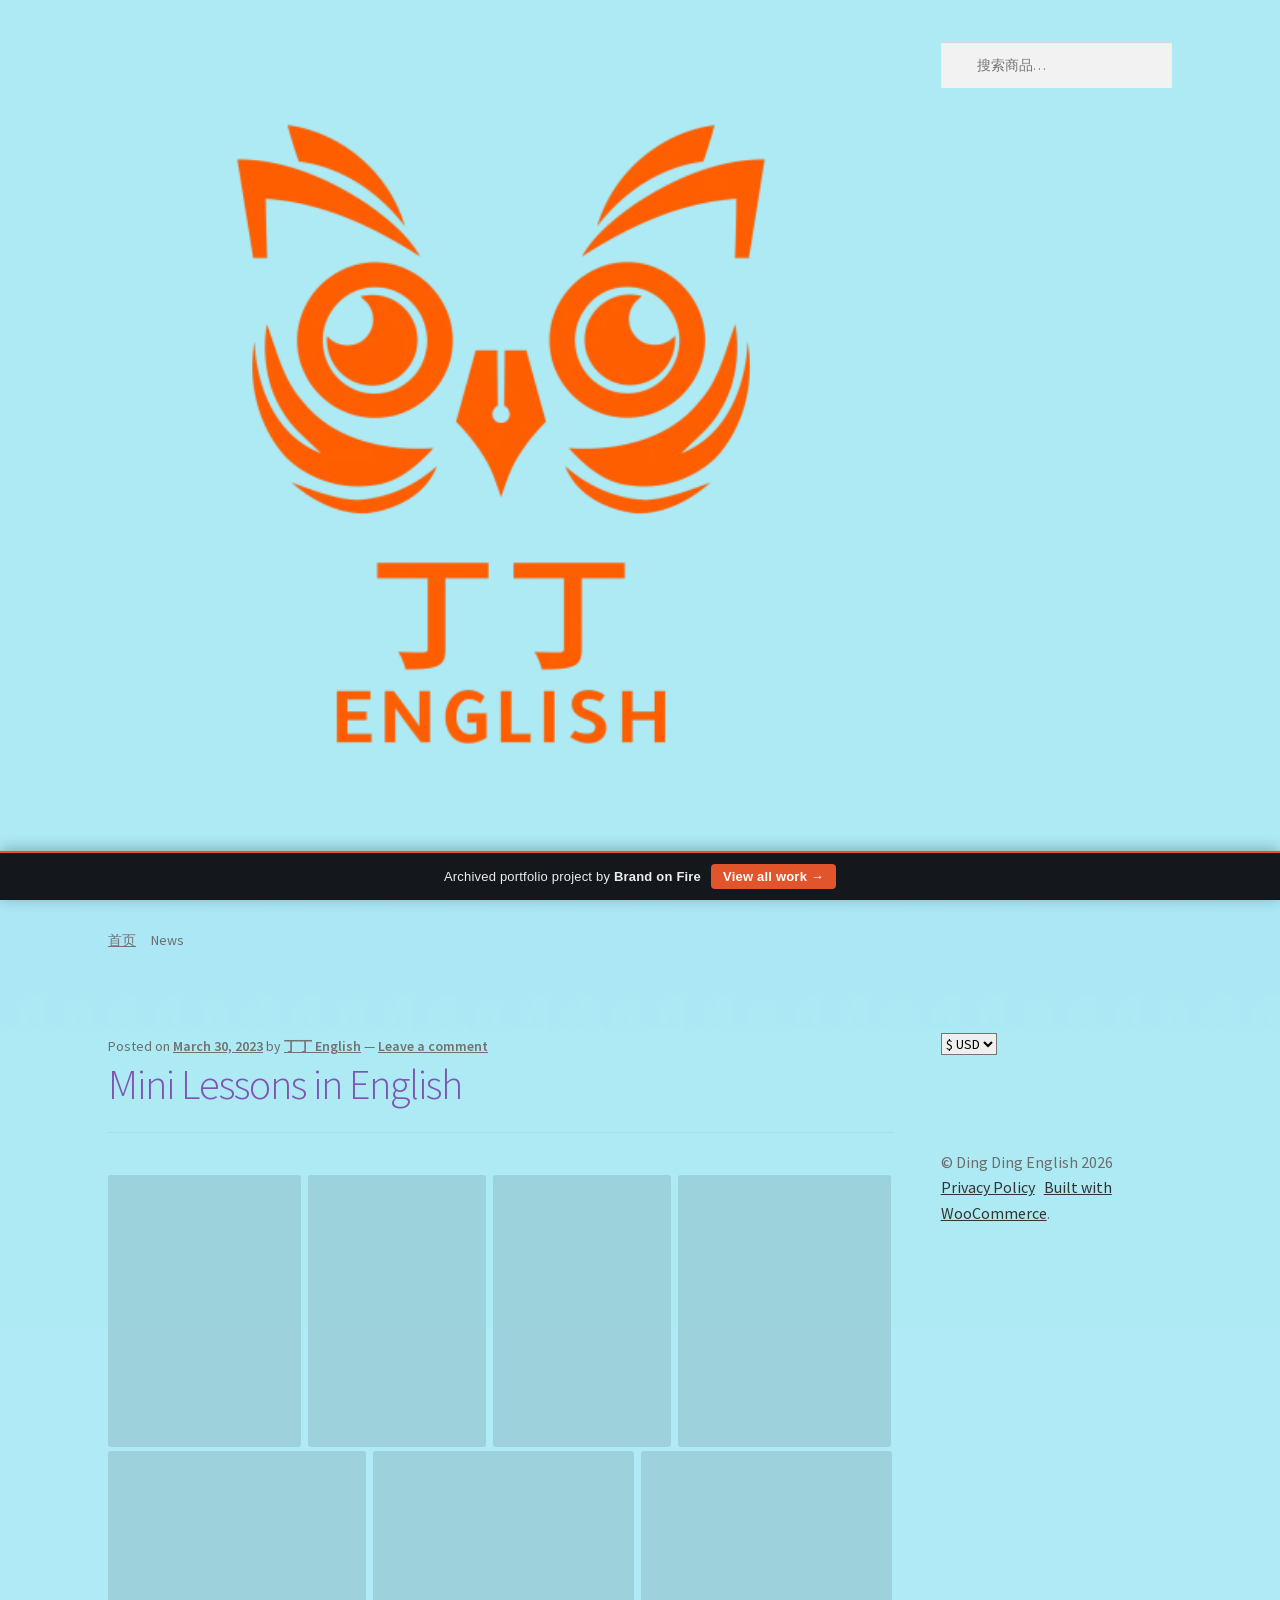
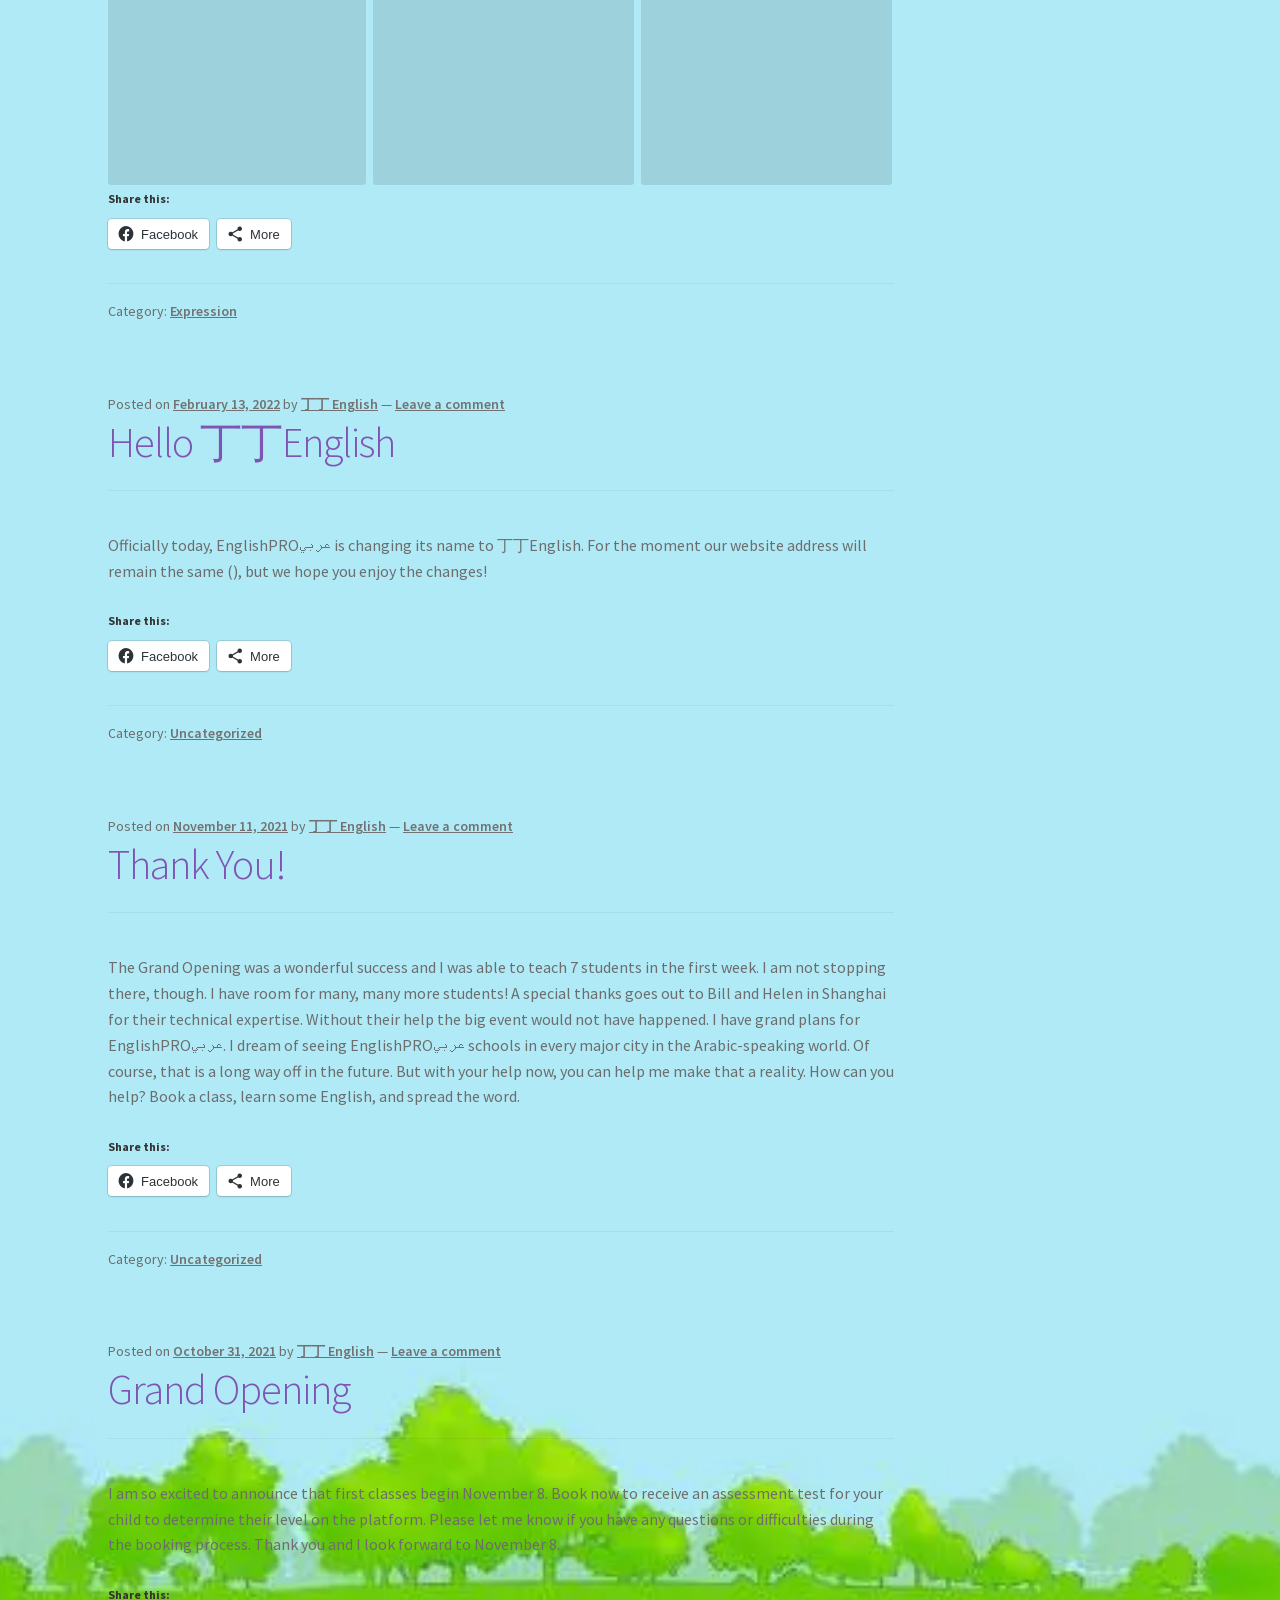
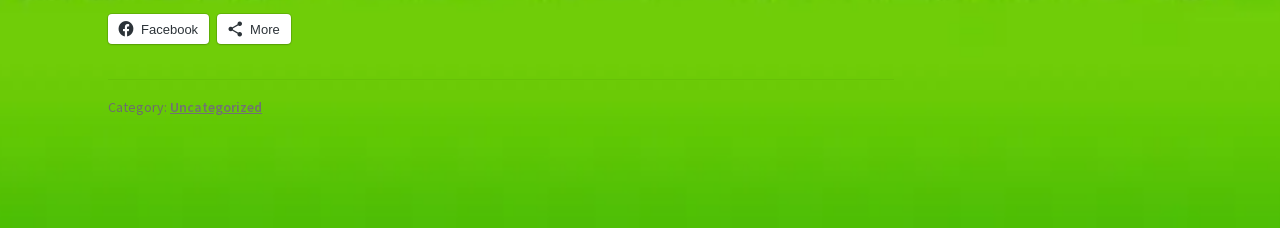
<file: news/index.html>
<!doctype html><html lang="zh-CN" data-bofp="0"><head><meta charset="UTF-8"><meta name="viewport" content="width=device-width, initial-scale=1"><link rel="pingback" href="/xmlrpc.php"><meta name="robots" content="index, follow, max-image-preview:large, max-snippet:-1, max-video-preview:-1"><title>News - Ding Ding English</title><link rel="canonical" href="/news/"><meta property="og:locale" content="zh_CN"><meta property="og:type" content="article"><meta property="og:title" content="News - Ding Ding English"><meta property="og:url" content="/news/"><meta property="og:site_name" content="Ding Ding English"><meta name="twitter:card" content="summary_large_image"><link rel="alternate" type="application/rss+xml" title="Ding Ding English » Feed" href="/feed/"><link rel="alternate" type="application/rss+xml" title="Ding Ding English » Comments Feed" href="/comments/feed/"><link rel="https://api.w.org/" href="/wp-json/"><link rel="icon" href="/wp-content/uploads/2022/02/cropped-Original-Logo-32x32.png" sizes="32x32"><link rel="icon" href="/wp-content/uploads/2022/02/cropped-Original-Logo-192x192.png" sizes="192x192"><link rel="apple-touch-icon" href="/wp-content/uploads/2022/02/cropped-Original-Logo-180x180.png"><meta name="msapplication-TileImage" content="/wp-content/uploads/2022/02/cropped-Original-Logo-270x270.png"><link rel="stylesheet" href="../style.css"><style>[data-bofp="1"]{background-color:rgb(255, 255, 255)!important;color:rgb(109, 109, 109)!important}[data-bofp="2"]{background-color:rgb(173, 234, 244)!important;color:rgb(64, 64, 64)!important}[data-bofp="3"]{background-color:rgb(173, 234, 244)!important;color:rgb(109, 109, 109)!important}</style><meta name="robots" content="noindex, nofollow"><style id="bof-noform">form,form *,fieldset,fieldset *,input,textarea,select,label.fusion-form-label,.wpcf7,.wpcf7 *,.fusion-form,.fusion-form *,.fusion-contact-form,.fusion-contact-form *,.elementor-form,.elementor-form *,.gform_wrapper,.gform_wrapper *,[class*="contact-form"],[class*="contact-form"] *,[id*="contact-form"],[id*="contact-form"] *{pointer-events:none!important;cursor:default!important;-webkit-user-select:none!important;user-select:none!important}</style></head><body data-rsssl="1" class="blog custom-background wp-custom-logo wp-embed-responsive wp-theme-storefront theme-storefront woocommerce-js storefront-align-wide right-sidebar woocommerce-active sp-shop-alignment-center sbc-default-2-4 storefront-2-3 storefront-pricing-tables-active storefront-product-hero-active" data-bofp="1"><div id="page" class="hfeed site"><header id="masthead" class="site-header" role="banner" style="" data-bofp="2"><div class="col-full">		<a class="skip-link screen-reader-text" href="#site-navigation">Skip to navigation</a><a class="skip-link screen-reader-text" href="#content">Skip to content</a><div class="site-branding"><h1 class="logo"><a href="../index.html" class="custom-logo-link" rel="home"><img width="512" height="512" src="../_a/512cab0a5ab2.webp" class="custom-logo" alt="Ding Ding English" decoding="sync" fetchpriority="high" data-attachment-id="1557" data-permalink="/cropped-cropped-transparent-logo-1-png/" data-orig-file="../_a/512cab0a5ab2.webp" data-orig-size="512,512" data-comments-opened="1" data-image-meta="{&quot;aperture&quot;:&quot;0&quot;,&quot;credit&quot;:&quot;&quot;,&quot;camera&quot;:&quot;&quot;,&quot;caption&quot;:&quot;&quot;,&quot;created_timestamp&quot;:&quot;0&quot;,&quot;copyright&quot;:&quot;&quot;,&quot;focal_length&quot;:&quot;0&quot;,&quot;iso&quot;:&quot;0&quot;,&quot;shutter_speed&quot;:&quot;0&quot;,&quot;title&quot;:&quot;&quot;,&quot;orientation&quot;:&quot;0&quot;}" data-image-title="cropped-cropped-Transparent-Logo-1.png" data-image-description="&lt;p&gt;../_a/512cab0a5ab2.webp&lt;/p&gt;
" data-image-caption="" data-large-file="../_a/512cab0a5ab2.webp"></a></h1>		</div><div class="site-search"><div class="widget woocommerce widget_product_search"><form role="search" method="get" class="woocommerce-product-search" action="/"><label class="screen-reader-text" for="woocommerce-product-search-field-0">Search for:</label><input type="search" id="woocommerce-product-search-field-0" class="search-field" placeholder="搜索商品…" value="" name="s"><button type="submit" value="搜索" class="">搜索</button><input type="hidden" name="post_type" value="product"></form></div>			</div></div><div class="storefront-primary-navigation"><div class="col-full">		<nav id="site-navigation" class="main-navigation" role="navigation" aria-label="Primary Navigation"><button id="site-navigation-menu-toggle" class="menu-toggle" aria-controls="site-navigation" aria-expanded="false"><span>Menu</span></button><div class="primary-navigation"><ul id="menu-primary" class="menu nav-menu" aria-expanded="false"><li id="menu-item-223" class="menu-item menu-item-type-post_type menu-item-object-page menu-item-home current-menu-ancestor current-menu-parent current_page_parent current_page_ancestor menu-item-has-children menu-item-223"><a href="../index.html">欢迎来到丁丁英语！</a><ul class="sub-menu"><li id="menu-item-495" class="menu-item menu-item-type-post_type menu-item-object-page current-menu-item page_item page-item-242 current_page_item current_page_parent menu-item-495"><a href="../news/index.html" aria-current="page">News</a></li><li id="menu-item-2406" class="menu-item menu-item-type-post_type menu-item-object-page menu-item-privacy-policy menu-item-2406"><a rel="privacy-policy" href="../privacy-policy/index.html">Privacy Policy</a></li><li id="menu-item-224" class="menu-item menu-item-type-post_type menu-item-object-page menu-item-224"><a href="../home/about/index.html">About</a></li></ul></li><li id="menu-item-3771" class="menu-item menu-item-type-taxonomy menu-item-object-category menu-item-has-children menu-item-3771"><a href="../category/uncategorized/index.html">重要链接</a><ul class="sub-menu"><li id="menu-item-3770" class="menu-item menu-item-type-custom menu-item-object-custom menu-item-3770"><a>Planbook</a></li><li id="menu-item-1538" class="menu-item menu-item-type-custom menu-item-object-custom menu-item-1538"><a>ClassDojo</a></li><li id="menu-item-6072" class="menu-item menu-item-type-custom menu-item-object-custom menu-item-6072"><a>ABC Mouse</a></li><li id="menu-item-460" class="menu-item menu-item-type-custom menu-item-object-custom menu-item-460"><a>IXL Learning</a></li></ul></li><li id="menu-item-229" class="menu-item menu-item-type-post_type menu-item-object-page menu-item-229"><a href="../testimonials/index.html">反馈</a></li><li id="menu-item-228" class="menu-item menu-item-type-post_type menu-item-object-page menu-item-228"><a href="#">我的账户</a></li></ul></div><div class="handheld-navigation"><ul id="menu-primary-1" class="menu"><li class="menu-item menu-item-type-post_type menu-item-object-page menu-item-home current-menu-ancestor current-menu-parent current_page_parent current_page_ancestor menu-item-has-children menu-item-223"><a href="../index.html">欢迎来到丁丁英语！</a><button aria-expanded="true" class="dropdown-toggle toggled-on"><span class="screen-reader-text">Expand child menu</span></button><ul class="sub-menu toggled-on"><li class="menu-item menu-item-type-post_type menu-item-object-page current-menu-item page_item page-item-242 current_page_item current_page_parent menu-item-495"><a href="../news/index.html" aria-current="page">News</a></li><li class="menu-item menu-item-type-post_type menu-item-object-page menu-item-privacy-policy menu-item-2406"><a rel="privacy-policy" href="../privacy-policy/index.html">Privacy Policy</a></li><li class="menu-item menu-item-type-post_type menu-item-object-page menu-item-224"><a href="../home/about/index.html">About</a></li></ul></li><li class="menu-item menu-item-type-taxonomy menu-item-object-category menu-item-has-children menu-item-3771"><a href="../category/uncategorized/index.html">重要链接</a><button aria-expanded="false" class="dropdown-toggle"><span class="screen-reader-text">Expand child menu</span></button><ul class="sub-menu"><li class="menu-item menu-item-type-custom menu-item-object-custom menu-item-3770"><a>Planbook</a></li><li class="menu-item menu-item-type-custom menu-item-object-custom menu-item-1538"><a>ClassDojo</a></li><li class="menu-item menu-item-type-custom menu-item-object-custom menu-item-6072"><a>ABC Mouse</a></li><li class="menu-item menu-item-type-custom menu-item-object-custom menu-item-460"><a>IXL Learning</a></li></ul></li><li class="menu-item menu-item-type-post_type menu-item-object-page menu-item-229"><a href="../testimonials/index.html">反馈</a></li><li class="menu-item menu-item-type-post_type menu-item-object-page menu-item-228"><a href="#">我的账户</a></li></ul></div>		</nav><ul id="site-header-cart" class="site-header-cart menu"><li class=""><a class="cart-contents" href="#" title="View your shopping cart"><span class="woocommerce-Price-amount amount"><span class="woocommerce-Price-currencySymbol">$</span>0.00</span> <span class="count">0 items</span></a></li><li><div class="widget woocommerce widget_shopping_cart"><div class="widget_shopping_cart_content"><p class="woocommerce-mini-cart__empty-message">No products in the cart.</p></div></div>			</li></ul></div></div></header><div class="storefront-breadcrumb"><div class="col-full"><nav class="woocommerce-breadcrumb" aria-label="breadcrumbs"><a href="../index.html">首页</a><span class="breadcrumb-separator"> / </span>News</nav></div></div><div id="content" class="site-content" tabindex="-1"><div class="col-full"><div class="woocommerce"></div><div id="primary" class="content-area"><main id="main" class="site-main" role="main"><article id="post-4891" class="post-4891 post type-post status-publish format-standard hentry category-expression"><header class="entry-header"><span class="posted-on">Posted on <a href="#" rel="bookmark"><time class="entry-date published" datetime="2023-03-30T10:13:56-05:00">March 30, 2023</time><time class="updated" datetime="2023-04-08T15:24:56-05:00">April 8, 2023</time></a></span> <span class="post-author">by <a href="#" rel="author">丁丁 English</a></span> <span class="post-comments">— <a href="#">Leave a comment</a></span><h2 class="alpha entry-title"><a href="#" rel="bookmark">Mini Lessons in English</a></h2>		</header><div class="entry-content"><div data-carousel-extra="{&quot;blog_id&quot;:1,&quot;permalink&quot;:&quot;/2023/03/30/mini-lessons-in-english/&quot;}" class="wp-block-jetpack-tiled-gallery aligncenter is-style-rectangular"><div class="tiled-gallery__gallery" data-jetpack-block-initialized="true"><div class="tiled-gallery__row"><div class="tiled-gallery__col" style="flex-basis:25.32948%"><figure class="tiled-gallery__item" style="height:272.04534119273296px;width:193.113461065743px;"><img decoding="sync" data-attachment-id="4892" data-permalink="/2023/03/30/mini-lessons-in-english/facebook_1680048493727_7046634117434116712/" data-orig-file="/wp-content/uploads/2023/03/facebook_1680048493727_7046634117434116712.jpg" data-orig-size="679,960" data-comments-opened="1" data-image-meta="{&quot;aperture&quot;:&quot;0&quot;,&quot;credit&quot;:&quot;&quot;,&quot;camera&quot;:&quot;&quot;,&quot;caption&quot;:&quot;&quot;,&quot;created_timestamp&quot;:&quot;0&quot;,&quot;copyright&quot;:&quot;&quot;,&quot;focal_length&quot;:&quot;0&quot;,&quot;iso&quot;:&quot;0&quot;,&quot;shutter_speed&quot;:&quot;0&quot;,&quot;title&quot;:&quot;&quot;,&quot;orientation&quot;:&quot;0&quot;}" data-image-title="facebook_1680048493727_7046634117434116712" data-image-description="" data-image-caption="" data-large-file="/wp-content/uploads/2023/03/facebook_1680048493727_7046634117434116712.jpg" role="button" tabindex="0" aria-label="Open image 1 of 7 in full-screen" alt="" data-height="960" data-id="4892" data-link="/?attachment_id=4892" data-url="/wp-content/uploads/2023/03/facebook_1680048493727_7046634117434116712.jpg" data-width="679" src="[data-uri]" data-amp-layout="responsive"></figure></div><div class="tiled-gallery__col" style="flex-basis:23.35732%"><figure class="tiled-gallery__item" style="height:272.04534119273296px;width:178.0779108079871px;"><img decoding="sync" data-attachment-id="4893" data-permalink="/2023/03/30/mini-lessons-in-english/facebook_1680048599282_7046634560166314799/" data-orig-file="/wp-content/uploads/2023/03/facebook_1680048599282_7046634560166314799.jpg" data-orig-size="564,865" data-comments-opened="1" data-image-meta="{&quot;aperture&quot;:&quot;0&quot;,&quot;credit&quot;:&quot;&quot;,&quot;camera&quot;:&quot;&quot;,&quot;caption&quot;:&quot;&quot;,&quot;created_timestamp&quot;:&quot;0&quot;,&quot;copyright&quot;:&quot;&quot;,&quot;focal_length&quot;:&quot;0&quot;,&quot;iso&quot;:&quot;0&quot;,&quot;shutter_speed&quot;:&quot;0&quot;,&quot;title&quot;:&quot;&quot;,&quot;orientation&quot;:&quot;0&quot;}" data-image-title="facebook_1680048599282_7046634560166314799" data-image-description="" data-image-caption="" data-large-file="/wp-content/uploads/2023/03/facebook_1680048599282_7046634560166314799.jpg" role="button" tabindex="0" aria-label="Open image 2 of 7 in full-screen" alt="" data-height="865" data-id="4893" data-link="/?attachment_id=4893" data-url="/wp-content/uploads/2023/03/facebook_1680048599282_7046634560166314799.jpg" data-width="564" src="[data-uri]" data-amp-layout="responsive"></figure></div><div class="tiled-gallery__col" style="flex-basis:23.35203%"><figure class="tiled-gallery__item" style="height:272.04534119273296px;width:178.03761507464571px;"><img decoding="sync" data-attachment-id="4894" data-permalink="/2023/03/30/mini-lessons-in-english/facebook_1680048776437_7046635303207972386/" data-orig-file="/wp-content/uploads/2023/03/facebook_1680048776437_7046635303207972386.jpg" data-orig-size="1043,1600" data-comments-opened="1" data-image-meta="{&quot;aperture&quot;:&quot;0&quot;,&quot;credit&quot;:&quot;&quot;,&quot;camera&quot;:&quot;&quot;,&quot;caption&quot;:&quot;&quot;,&quot;created_timestamp&quot;:&quot;0&quot;,&quot;copyright&quot;:&quot;&quot;,&quot;focal_length&quot;:&quot;0&quot;,&quot;iso&quot;:&quot;0&quot;,&quot;shutter_speed&quot;:&quot;0&quot;,&quot;title&quot;:&quot;&quot;,&quot;orientation&quot;:&quot;0&quot;}" data-image-title="facebook_1680048776437_7046635303207972386" data-image-description="" data-image-caption="" data-large-file="/wp-content/uploads/2023/03/facebook_1680048776437_7046635303207972386-668x1024.jpg" role="button" tabindex="0" aria-label="Open image 3 of 7 in full-screen" alt="" data-height="1600" data-id="4894" data-link="/?attachment_id=4894" data-url="/wp-content/uploads/2023/03/facebook_1680048776437_7046635303207972386-668x1024.jpg" data-width="1043" src="[data-uri]" data-amp-layout="responsive"></figure></div><div class="tiled-gallery__col" style="flex-basis:27.96117%"><figure class="tiled-gallery__item" style="height:272.04534119273296px;width:213.1772630516242px;"><img decoding="sync" data-attachment-id="4999" data-permalink="/2023/03/30/mini-lessons-in-english/attachment/1/" data-orig-file="/wp-content/uploads/2023/04/1.jpg" data-orig-size="1063,1361" data-comments-opened="1" data-image-meta="{&quot;aperture&quot;:&quot;0&quot;,&quot;credit&quot;:&quot;&quot;,&quot;camera&quot;:&quot;&quot;,&quot;caption&quot;:&quot;&quot;,&quot;created_timestamp&quot;:&quot;0&quot;,&quot;copyright&quot;:&quot;&quot;,&quot;focal_length&quot;:&quot;0&quot;,&quot;iso&quot;:&quot;0&quot;,&quot;shutter_speed&quot;:&quot;0&quot;,&quot;title&quot;:&quot;&quot;,&quot;orientation&quot;:&quot;0&quot;}" data-image-title="1" data-image-description="" data-image-caption="" data-large-file="/wp-content/uploads/2023/04/1-800x1024.jpg" role="button" tabindex="0" aria-label="Open image 4 of 7 in full-screen" alt="" data-height="1361" data-id="4999" data-link="/2023/03/30/mini-lessons-in-english/attachment/1/" data-url="/wp-content/uploads/2023/04/1-800x1024.jpg" data-width="1063" src="[data-uri]" data-amp-layout="responsive"></figure></div></div><div class="tiled-gallery__row"><div class="tiled-gallery__col" style="flex-basis:33.52482%"><figure class="tiled-gallery__item" style="height:333.9745462573565px;width:258.27728620638806px;"><img decoding="sync" data-attachment-id="5000" data-permalink="/2023/03/30/mini-lessons-in-english/attachment/2/" data-orig-file="/wp-content/uploads/2023/04/2.jpg" data-orig-size="1044,1354" data-comments-opened="1" data-image-meta="{&quot;aperture&quot;:&quot;0&quot;,&quot;credit&quot;:&quot;&quot;,&quot;camera&quot;:&quot;&quot;,&quot;caption&quot;:&quot;&quot;,&quot;created_timestamp&quot;:&quot;0&quot;,&quot;copyright&quot;:&quot;&quot;,&quot;focal_length&quot;:&quot;0&quot;,&quot;iso&quot;:&quot;0&quot;,&quot;shutter_speed&quot;:&quot;0&quot;,&quot;title&quot;:&quot;&quot;,&quot;orientation&quot;:&quot;0&quot;}" data-image-title="2" data-image-description="" data-image-caption="" data-large-file="/wp-content/uploads/2023/04/2-790x1024.jpg" role="button" tabindex="0" aria-label="Open image 5 of 7 in full-screen" alt="" data-height="1354" data-id="5000" data-link="/2023/03/30/mini-lessons-in-english/attachment/2/" data-url="/wp-content/uploads/2023/04/2-790x1024.jpg" data-width="1044" src="[data-uri]" data-amp-layout="responsive"></figure></div><div class="tiled-gallery__col" style="flex-basis:33.86284%"><figure class="tiled-gallery__item" style="height:333.9745462573565px;width:260.88142246782553px;"><img decoding="sync" data-attachment-id="5001" data-permalink="/2023/03/30/mini-lessons-in-english/attachment/3/" data-orig-file="/wp-content/uploads/2023/04/3.jpg" data-orig-size="1053,1352" data-comments-opened="1" data-image-meta="{&quot;aperture&quot;:&quot;0&quot;,&quot;credit&quot;:&quot;&quot;,&quot;camera&quot;:&quot;&quot;,&quot;caption&quot;:&quot;&quot;,&quot;created_timestamp&quot;:&quot;0&quot;,&quot;copyright&quot;:&quot;&quot;,&quot;focal_length&quot;:&quot;0&quot;,&quot;iso&quot;:&quot;0&quot;,&quot;shutter_speed&quot;:&quot;0&quot;,&quot;title&quot;:&quot;&quot;,&quot;orientation&quot;:&quot;0&quot;}" data-image-title="3" data-image-description="" data-image-caption="" data-large-file="/wp-content/uploads/2023/04/3-798x1024.jpg" role="button" tabindex="0" aria-label="Open image 6 of 7 in full-screen" alt="" data-height="1352" data-id="5001" data-link="/2023/03/30/mini-lessons-in-english/attachment/3/" data-url="/wp-content/uploads/2023/04/3-798x1024.jpg" data-width="1053" src="[data-uri]" data-amp-layout="responsive"></figure></div><div class="tiled-gallery__col" style="flex-basis:32.61234%"><figure class="tiled-gallery__item" style="height:333.9745462573565px;width:251.2475413257864px;"><img decoding="sync" data-attachment-id="5002" data-permalink="/2023/03/30/mini-lessons-in-english/attachment/4/" data-orig-file="/wp-content/uploads/2023/04/4.jpg" data-orig-size="1017,1356" data-comments-opened="1" data-image-meta="{&quot;aperture&quot;:&quot;0&quot;,&quot;credit&quot;:&quot;&quot;,&quot;camera&quot;:&quot;&quot;,&quot;caption&quot;:&quot;&quot;,&quot;created_timestamp&quot;:&quot;0&quot;,&quot;copyright&quot;:&quot;&quot;,&quot;focal_length&quot;:&quot;0&quot;,&quot;iso&quot;:&quot;0&quot;,&quot;shutter_speed&quot;:&quot;0&quot;,&quot;title&quot;:&quot;&quot;,&quot;orientation&quot;:&quot;0&quot;}" data-image-title="4" data-image-description="" data-image-caption="" data-large-file="/wp-content/uploads/2023/04/4-768x1024.jpg" role="button" tabindex="0" aria-label="Open image 7 of 7 in full-screen" alt="" data-height="1356" data-id="5002" data-link="/2023/03/30/mini-lessons-in-english/attachment/4/" data-url="/wp-content/uploads/2023/04/4-768x1024.jpg" data-width="1017" src="[data-uri]" data-amp-layout="responsive"></figure></div></div></div></div><div class="sharedaddy sd-sharing-enabled"><div class="robots-nocontent sd-block sd-social sd-social-icon-text sd-sharing"><h3 class="sd-title">Share this:</h3><div class="sd-content"><ul data-sharing-events-added="true"><li class="share-facebook"><a rel="nofollow noopener noreferrer" data-shared="sharing-facebook-4891" class="share-facebook sd-button share-icon" href="#" target="_blank" aria-labelledby="sharing-facebook-4891"><span id="sharing-facebook-4891" hidden="">Share on Facebook (Opens in new window)</span><span>Facebook</span></a></li><li><a href="#" class="sharing-anchor sd-button share-more"><span>More</span></a></li><li class="share-end"></li></ul><div class="sharing-hidden"><div class="inner" style="display: none;width:150px;" data-sharing-more-button-id="0"><ul style="background-image:none;" data-sharing-events-added="true"><li class="share-twitter"><a rel="nofollow noopener noreferrer" data-shared="sharing-twitter-4891" class="share-twitter sd-button share-icon" href="#" target="_blank" aria-labelledby="sharing-twitter-4891"><span id="sharing-twitter-4891" hidden="">Share on X (Opens in new window)</span><span>X</span></a></li><li class="share-end"></li></ul></div></div></div></div></div>		</div><aside class="entry-taxonomy"><div class="cat-links">
				Category: <a href="#" rel="category tag">Expression</a>			</div></aside></article><article id="post-1430" class="post-1430 post type-post status-publish format-standard hentry category-uncategorized"><header class="entry-header"><span class="posted-on">Posted on <a href="#" rel="bookmark"><time class="entry-date published" datetime="2022-02-13T15:29:44-06:00">February 13, 2022</time><time class="updated" datetime="2022-02-13T15:29:45-06:00">February 13, 2022</time></a></span> <span class="post-author">by <a href="#" rel="author">丁丁 English</a></span> <span class="post-comments">— <a href="#">Leave a comment</a></span><h2 class="alpha entry-title"><a href="#" rel="bookmark">Hello 丁丁English</a></h2>		</header><div class="entry-content"><p class="wp-block-paragraph">Officially today, EnglishPROعربي is changing its name to 丁丁English. For the moment our website address will remain the same (), but we hope you enjoy the changes!</p><div class="sharedaddy sd-sharing-enabled"><div class="robots-nocontent sd-block sd-social sd-social-icon-text sd-sharing"><h3 class="sd-title">Share this:</h3><div class="sd-content"><ul data-sharing-events-added="true"><li class="share-facebook"><a rel="nofollow noopener noreferrer" data-shared="sharing-facebook-1430" class="share-facebook sd-button share-icon" href="#" target="_blank" aria-labelledby="sharing-facebook-1430"><span id="sharing-facebook-1430" hidden="">Share on Facebook (Opens in new window)</span><span>Facebook</span></a></li><li><a href="#" class="sharing-anchor sd-button share-more"><span>More</span></a></li><li class="share-end"></li></ul><div class="sharing-hidden"><div class="inner" style="display: none;width:150px;" data-sharing-more-button-id="1"><ul style="background-image:none;" data-sharing-events-added="true"><li class="share-twitter"><a rel="nofollow noopener noreferrer" data-shared="sharing-twitter-1430" class="share-twitter sd-button share-icon" href="#" target="_blank" aria-labelledby="sharing-twitter-1430"><span id="sharing-twitter-1430" hidden="">Share on X (Opens in new window)</span><span>X</span></a></li><li class="share-end"></li></ul></div></div></div></div></div>		</div><aside class="entry-taxonomy"><div class="cat-links">
				Category: <a href="../category/uncategorized/index.html" rel="category tag">Uncategorized</a>			</div></aside></article><article id="post-489" class="post-489 post type-post status-publish format-standard hentry category-uncategorized"><header class="entry-header"><span class="posted-on">Posted on <a href="#" rel="bookmark"><time class="entry-date published" datetime="2021-11-11T13:48:59-06:00">November 11, 2021</time><time class="updated" datetime="2021-11-11T13:49:00-06:00">November 11, 2021</time></a></span> <span class="post-author">by <a href="#" rel="author">丁丁 English</a></span> <span class="post-comments">— <a href="#">Leave a comment</a></span><h2 class="alpha entry-title"><a href="#" rel="bookmark">Thank You!</a></h2>		</header><div class="entry-content"><p class="has-text-align-justify wp-block-paragraph">The Grand Opening was a wonderful success and I was able to teach 7 students in the first week. I am not stopping there, though. I have room for many, many more students! A special thanks goes out to Bill and Helen in Shanghai for their technical expertise. Without their help the big event would not have happened. I have grand plans for EnglishPROعربي. I dream of seeing EnglishPROعربي schools in every major city in the Arabic-speaking world. Of course, that is a long way off in the future. But with your help now, you can help me make that a reality. How can you help? Book a class, learn some English, and spread the word. </p><div class="sharedaddy sd-sharing-enabled"><div class="robots-nocontent sd-block sd-social sd-social-icon-text sd-sharing"><h3 class="sd-title">Share this:</h3><div class="sd-content"><ul data-sharing-events-added="true"><li class="share-facebook"><a rel="nofollow noopener noreferrer" data-shared="sharing-facebook-489" class="share-facebook sd-button share-icon" href="#" target="_blank" aria-labelledby="sharing-facebook-489"><span id="sharing-facebook-489" hidden="">Share on Facebook (Opens in new window)</span><span>Facebook</span></a></li><li><a href="#" class="sharing-anchor sd-button share-more"><span>More</span></a></li><li class="share-end"></li></ul><div class="sharing-hidden"><div class="inner" style="display: none;width:150px;" data-sharing-more-button-id="2"><ul style="background-image:none;" data-sharing-events-added="true"><li class="share-twitter"><a rel="nofollow noopener noreferrer" data-shared="sharing-twitter-489" class="share-twitter sd-button share-icon" href="#" target="_blank" aria-labelledby="sharing-twitter-489"><span id="sharing-twitter-489" hidden="">Share on X (Opens in new window)</span><span>X</span></a></li><li class="share-end"></li></ul></div></div></div></div></div>		</div><aside class="entry-taxonomy"><div class="cat-links">
				Category: <a href="../category/uncategorized/index.html" rel="category tag">Uncategorized</a>			</div></aside></article><article id="post-332" class="post-332 post type-post status-publish format-standard hentry category-uncategorized"><header class="entry-header"><span class="posted-on">Posted on <a href="#" rel="bookmark"><time class="entry-date published" datetime="2021-10-31T07:54:50-05:00">October 31, 2021</time><time class="updated" datetime="2021-10-31T07:54:52-05:00">October 31, 2021</time></a></span> <span class="post-author">by <a href="#" rel="author">丁丁 English</a></span> <span class="post-comments">— <a href="#">Leave a comment</a></span><h2 class="alpha entry-title"><a href="#" rel="bookmark">Grand Opening</a></h2>		</header><div class="entry-content"><p class="wp-block-paragraph">I am so excited to announce that first classes begin November 8. Book now to receive an assessment test for your child to determine their level on the platform. Please let me know if you have any questions or difficulties during the booking process. Thank you and I look forward to November 8.</p><div class="sharedaddy sd-sharing-enabled"><div class="robots-nocontent sd-block sd-social sd-social-icon-text sd-sharing"><h3 class="sd-title">Share this:</h3><div class="sd-content"><ul data-sharing-events-added="true"><li class="share-facebook"><a rel="nofollow noopener noreferrer" data-shared="sharing-facebook-332" class="share-facebook sd-button share-icon" href="#" target="_blank" aria-labelledby="sharing-facebook-332"><span id="sharing-facebook-332" hidden="">Share on Facebook (Opens in new window)</span><span>Facebook</span></a></li><li><a href="#" class="sharing-anchor sd-button share-more"><span>More</span></a></li><li class="share-end"></li></ul><div class="sharing-hidden"><div class="inner" style="display: none;width:150px;" data-sharing-more-button-id="3"><ul style="background-image:none;" data-sharing-events-added="true"><li class="share-twitter"><a rel="nofollow noopener noreferrer" data-shared="sharing-twitter-332" class="share-twitter sd-button share-icon" href="#" target="_blank" aria-labelledby="sharing-twitter-332"><span id="sharing-twitter-332" hidden="">Share on X (Opens in new window)</span><span>X</span></a></li><li class="share-end"></li></ul></div></div></div></div></div>		</div><aside class="entry-taxonomy"><div class="cat-links">
				Category: <a href="../category/uncategorized/index.html" rel="category tag">Uncategorized</a>			</div></aside></article></main></div><div id="secondary" class="widget-area" role="complementary"><div id="currency_switcher_widget-3" class="widget ">		<form><select name="currency" aria-label="" onchange="this.form.submit()"><option value="USD" selected="">$ USD</option><option value="CNY">¥ CNY</option>			</select></form></div></div></div></div><footer id="colophon" class="site-footer" role="contentinfo" data-bofp="3"><div class="col-full"><div class="site-info">
			© Ding Ding English 2026
							<br><a class="privacy-policy-link" href="../privacy-policy/index.html" rel="privacy-policy">Privacy Policy</a><span role="separator" aria-hidden="true"></span><a target="_blank" title="WooCommerce - The Best eCommerce Platform for WordPress" rel="noreferrer nofollow">Built with WooCommerce</a>.					</div><div class="storefront-handheld-footer-bar"><ul class="columns-3"><li class="my-account"><a href="#">My Account</a>					</li><li class="search"><a href="../news/index.html">Search</a>			<div class="site-search"><div class="widget woocommerce widget_product_search"><form role="search" method="get" class="woocommerce-product-search" action="/"><label class="screen-reader-text" for="woocommerce-product-search-field-1">Search for:</label><input type="search" id="woocommerce-product-search-field-1" class="search-field" placeholder="搜索商品…" value="" name="s"><button type="submit" value="搜索" class="">搜索</button><input type="hidden" name="post_type" value="product"></form></div>			</div></li><li class="cart"><a class="footer-cart-contents" href="#">Cart				<span class="count">0</span></a></li></ul></div></div></footer></div><div id="jp-carousel-loading-overlay"><div id="jp-carousel-loading-wrapper"><span id="jp-carousel-library-loading"><svg class="jetpack-spinner" width="40" height="40" viewBox="0 0 100 100" xmlns="http://www.w3.org/2000/svg" aria-hidden="true" focusable="false"><circle cx="50" cy="50" r="46" fill="none" stroke="#ddd" stroke-width="8"></circle><path d="M 50 4 A 46 46 0 0 1 96 50" fill="none" stroke="currentColor" stroke-width="8" stroke-linecap="round"><animateTransform attributeName="transform" type="rotate" dur="1.4s" from="0 50 50" to="360 50 50" repeatCount="indefinite"></animateTransform></path></svg></span></div></div><div class="jp-carousel-overlay" style="display: none;"><div class="jp-carousel-container"><div class="jp-carousel-wrap swiper jp-carousel-swiper-container jp-carousel-transitions" itemscope="" itemtype="https://schema.org/ImageGallery"><div class="jp-carousel swiper-wrapper"></div><div class="jp-swiper-button-prev swiper-button-prev"><svg width="25" height="24" viewBox="0 0 25 24" fill="none" xmlns="http://www.w3.org/2000/svg"><mask id="maskPrev" mask-type="alpha" maskUnits="userSpaceOnUse" x="8" y="6" width="9" height="12"><path d="M16.2072 16.59L11.6496 12L16.2072 7.41L14.8041 6L8.8335 12L14.8041 18L16.2072 16.59Z" fill="white"></path></mask><g mask="url(#maskPrev)"><rect x="0.579102" width="23.8823" height="24" fill="#FFFFFF"></rect></g></svg></div><div class="jp-swiper-button-next swiper-button-next"><svg width="25" height="24" viewBox="0 0 25 24" fill="none" xmlns="http://www.w3.org/2000/svg"><mask id="maskNext" mask-type="alpha" maskUnits="userSpaceOnUse" x="8" y="6" width="8" height="12"><path d="M8.59814 16.59L13.1557 12L8.59814 7.41L10.0012 6L15.9718 12L10.0012 18L8.59814 16.59Z" fill="white"></path></mask><g mask="url(#maskNext)"><rect x="0.34375" width="23.8822" height="24" fill="#FFFFFF"></rect></g></svg></div></div><div class="jp-carousel-close-hint"><svg width="25" height="24" viewBox="0 0 25 24" fill="none" xmlns="http://www.w3.org/2000/svg"><mask id="maskClose" mask-type="alpha" maskUnits="userSpaceOnUse" x="5" y="5" width="15" height="14"><path d="M19.3166 6.41L17.9135 5L12.3509 10.59L6.78834 5L5.38525 6.41L10.9478 12L5.38525 17.59L6.78834 19L12.3509 13.41L17.9135 19L19.3166 17.59L13.754 12L19.3166 6.41Z" fill="white"></path></mask><g mask="url(#maskClose)"><rect x="0.409668" width="23.8823" height="24" fill="#FFFFFF"></rect></g></svg></div><div class="jp-carousel-info"><div class="jp-carousel-info-footer"><div class="jp-carousel-pagination-container"><div class="jp-swiper-pagination swiper-pagination"></div><div class="jp-carousel-pagination"></div></div><div class="jp-carousel-photo-title-container"><h2 class="jp-carousel-photo-caption"></h2></div><div class="jp-carousel-photo-icons-container"><a href="#" class="jp-carousel-icon-btn jp-carousel-icon-info" aria-label="Toggle photo metadata visibility"><span class="jp-carousel-icon"><svg width="25" height="24" viewBox="0 0 25 24" fill="none" xmlns="http://www.w3.org/2000/svg"><mask id="maskInfo" mask-type="alpha" maskUnits="userSpaceOnUse" x="2" y="2" width="21" height="20"><path fill-rule="evenodd" clip-rule="evenodd" d="M12.7537 2C7.26076 2 2.80273 6.48 2.80273 12C2.80273 17.52 7.26076 22 12.7537 22C18.2466 22 22.7046 17.52 22.7046 12C22.7046 6.48 18.2466 2 12.7537 2ZM11.7586 7V9H13.7488V7H11.7586ZM11.7586 11V17H13.7488V11H11.7586ZM4.79292 12C4.79292 16.41 8.36531 20 12.7537 20C17.142 20 20.7144 16.41 20.7144 12C20.7144 7.59 17.142 4 12.7537 4C8.36531 4 4.79292 7.59 4.79292 12Z" fill="white"></path></mask><g mask="url(#maskInfo)"><rect x="0.8125" width="23.8823" height="24" fill="#FFFFFF"></rect></g></svg></span></a><a href="#" class="jp-carousel-icon-btn jp-carousel-icon-comments" aria-label="Toggle photo comments visibility"><span class="jp-carousel-icon"><svg width="25" height="24" viewBox="0 0 25 24" fill="none" xmlns="http://www.w3.org/2000/svg"><mask id="maskComments" mask-type="alpha" maskUnits="userSpaceOnUse" x="2" y="2" width="21" height="20"><path fill-rule="evenodd" clip-rule="evenodd" d="M4.3271 2H20.2486C21.3432 2 22.2388 2.9 22.2388 4V16C22.2388 17.1 21.3432 18 20.2486 18H6.31729L2.33691 22V4C2.33691 2.9 3.2325 2 4.3271 2ZM6.31729 16H20.2486V4H4.3271V18L6.31729 16Z" fill="white"></path></mask><g mask="url(#maskComments)"><rect x="0.34668" width="23.8823" height="24" fill="#FFFFFF"></rect></g></svg><span class="jp-carousel-has-comments-indicator" aria-label="This image has comments."></span></span></a></div></div><div class="jp-carousel-info-extra"><div class="jp-carousel-info-content-wrapper"><div class="jp-carousel-photo-title-container"><h2 class="jp-carousel-photo-title"></h2></div><div class="jp-carousel-comments-wrapper"><div id="jp-carousel-comments-loading"><span>Loading Comments...</span></div><div class="jp-carousel-comments"></div><div id="jp-carousel-comment-form-container"><span id="jp-carousel-comment-form-spinner"><svg class="jetpack-spinner" width="20" height="20" viewBox="0 0 100 100" xmlns="http://www.w3.org/2000/svg" aria-hidden="true" focusable="false"><circle cx="50" cy="50" r="46" fill="none" stroke="#ddd" stroke-width="8"></circle><path d="M 50 4 A 46 46 0 0 1 96 50" fill="none" stroke="currentColor" stroke-width="8" stroke-linecap="round"><animateTransform attributeName="transform" type="rotate" dur="1.4s" from="0 50 50" to="360 50 50" repeatCount="indefinite"></animateTransform></path></svg></span><div id="jp-carousel-comment-post-results"></div><div id="jp-carousel-comment-form-commenting-as"><p id="jp-carousel-commenting-as">
													You must be <a href="#" class="jp-carousel-comment-login">logged in</a> to post a comment.												</p></div></div></div><div class="jp-carousel-image-meta"><div class="jp-carousel-title-and-caption"><div class="jp-carousel-photo-info"><h3 class="jp-carousel-caption" itemprop="caption description"></h3></div><div class="jp-carousel-photo-description"></div></div><ul class="jp-carousel-image-exif" style="display: none;"></ul><a class="jp-carousel-image-download" href="#" target="_blank" style="display: none;"><svg width="25" height="24" viewBox="0 0 25 24" fill="none" xmlns="http://www.w3.org/2000/svg"><mask id="mask0" mask-type="alpha" maskUnits="userSpaceOnUse" x="3" y="3" width="19" height="18"><path fill-rule="evenodd" clip-rule="evenodd" d="M5.84615 5V19H19.7775V12H21.7677V19C21.7677 20.1 20.8721 21 19.7775 21H5.84615C4.74159 21 3.85596 20.1 3.85596 19V5C3.85596 3.9 4.74159 3 5.84615 3H12.8118V5H5.84615ZM14.802 5V3H21.7677V10H19.7775V6.41L9.99569 16.24L8.59261 14.83L18.3744 5H14.802Z" fill="white"></path></mask><g mask="url(#mask0)"><rect x="0.870605" width="23.8823" height="24" fill="#FFFFFF"></rect></g></svg><span class="jp-carousel-download-text"></span></a><div class="jp-carousel-image-map" style="display: none;"></div></div></div></div></div></div></div><img src="[data-uri]" alt="" width="6" height="5" id="wpstats" decoding="sync"><div class="widget_shopping_cart_live_region screen-reader-text" role="status"></div><div id="woopay-connect-iframe-container" style="visibility: hidden; position: fixed; height: 0px; width: 0px; bottom: 0px; right: 0px;"></div><!-- bof-portfolio-bar --><a href="https://brandonfire.com/portfolio/" id="bof-portfolio-bar" rel="noopener" style="position:fixed;left:0;right:0;bottom:0;z-index:2147483647;display:flex;align-items:center;justify-content:center;gap:10px;flex-wrap:wrap;background:#14181c;color:#ffffff !important;font-family:-apple-system,BlinkMacSystemFont,'Segoe UI',Roboto,Helvetica,Arial,sans-serif;font-size:13px;font-weight:500;line-height:1;letter-spacing:.2px;padding:11px 16px;text-decoration:none !important;box-shadow:0 -2px 14px rgba(0,0,0,.28);border-top:2px solid #e2542c;box-sizing:border-box;"><span style="opacity:.92;color:#fff;">Archived portfolio project by <strong style="font-weight:700;color:#fff;">Brand&nbsp;on&nbsp;Fire</strong></span><span style="background:#e2542c;color:#fff;padding:6px 12px;border-radius:4px;font-weight:600;white-space:nowrap;">View&nbsp;all&nbsp;work&nbsp;&rarr;</span></a><!-- /bof-portfolio-bar --></body></html>
</file>
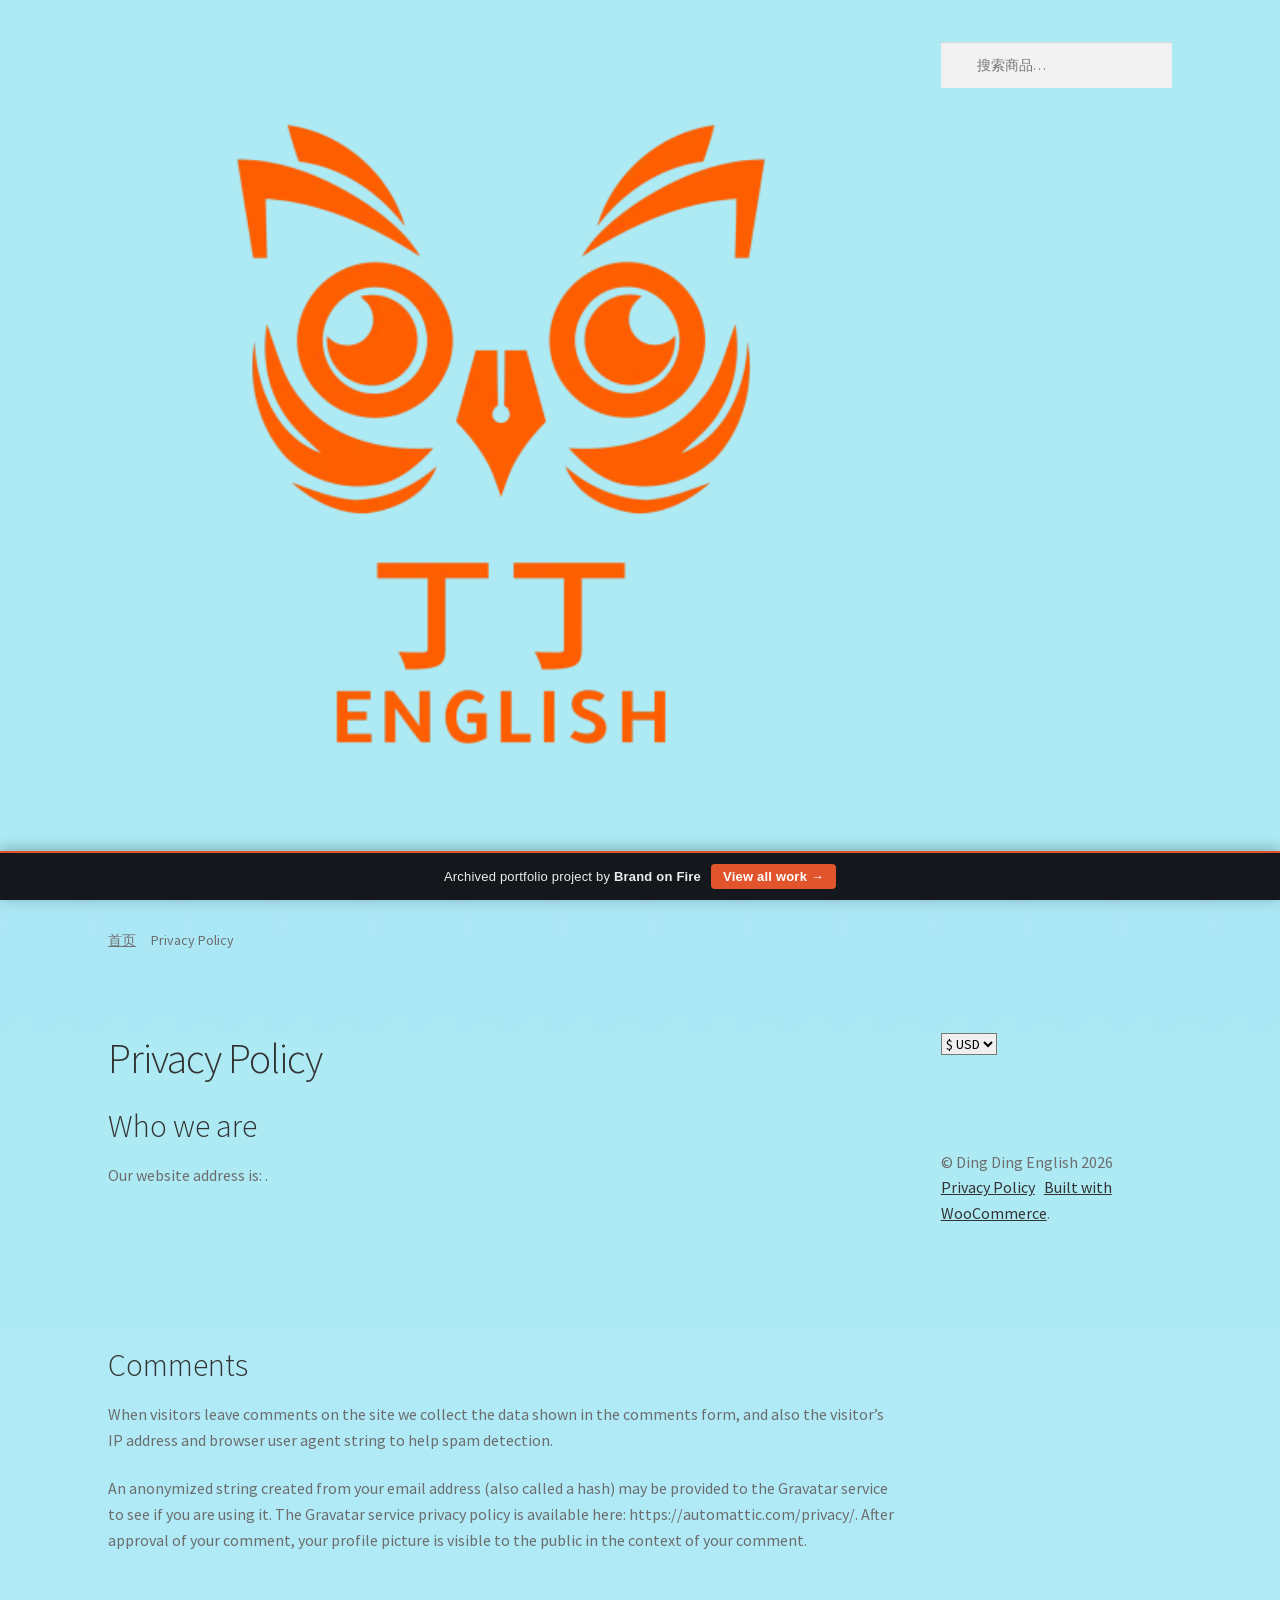
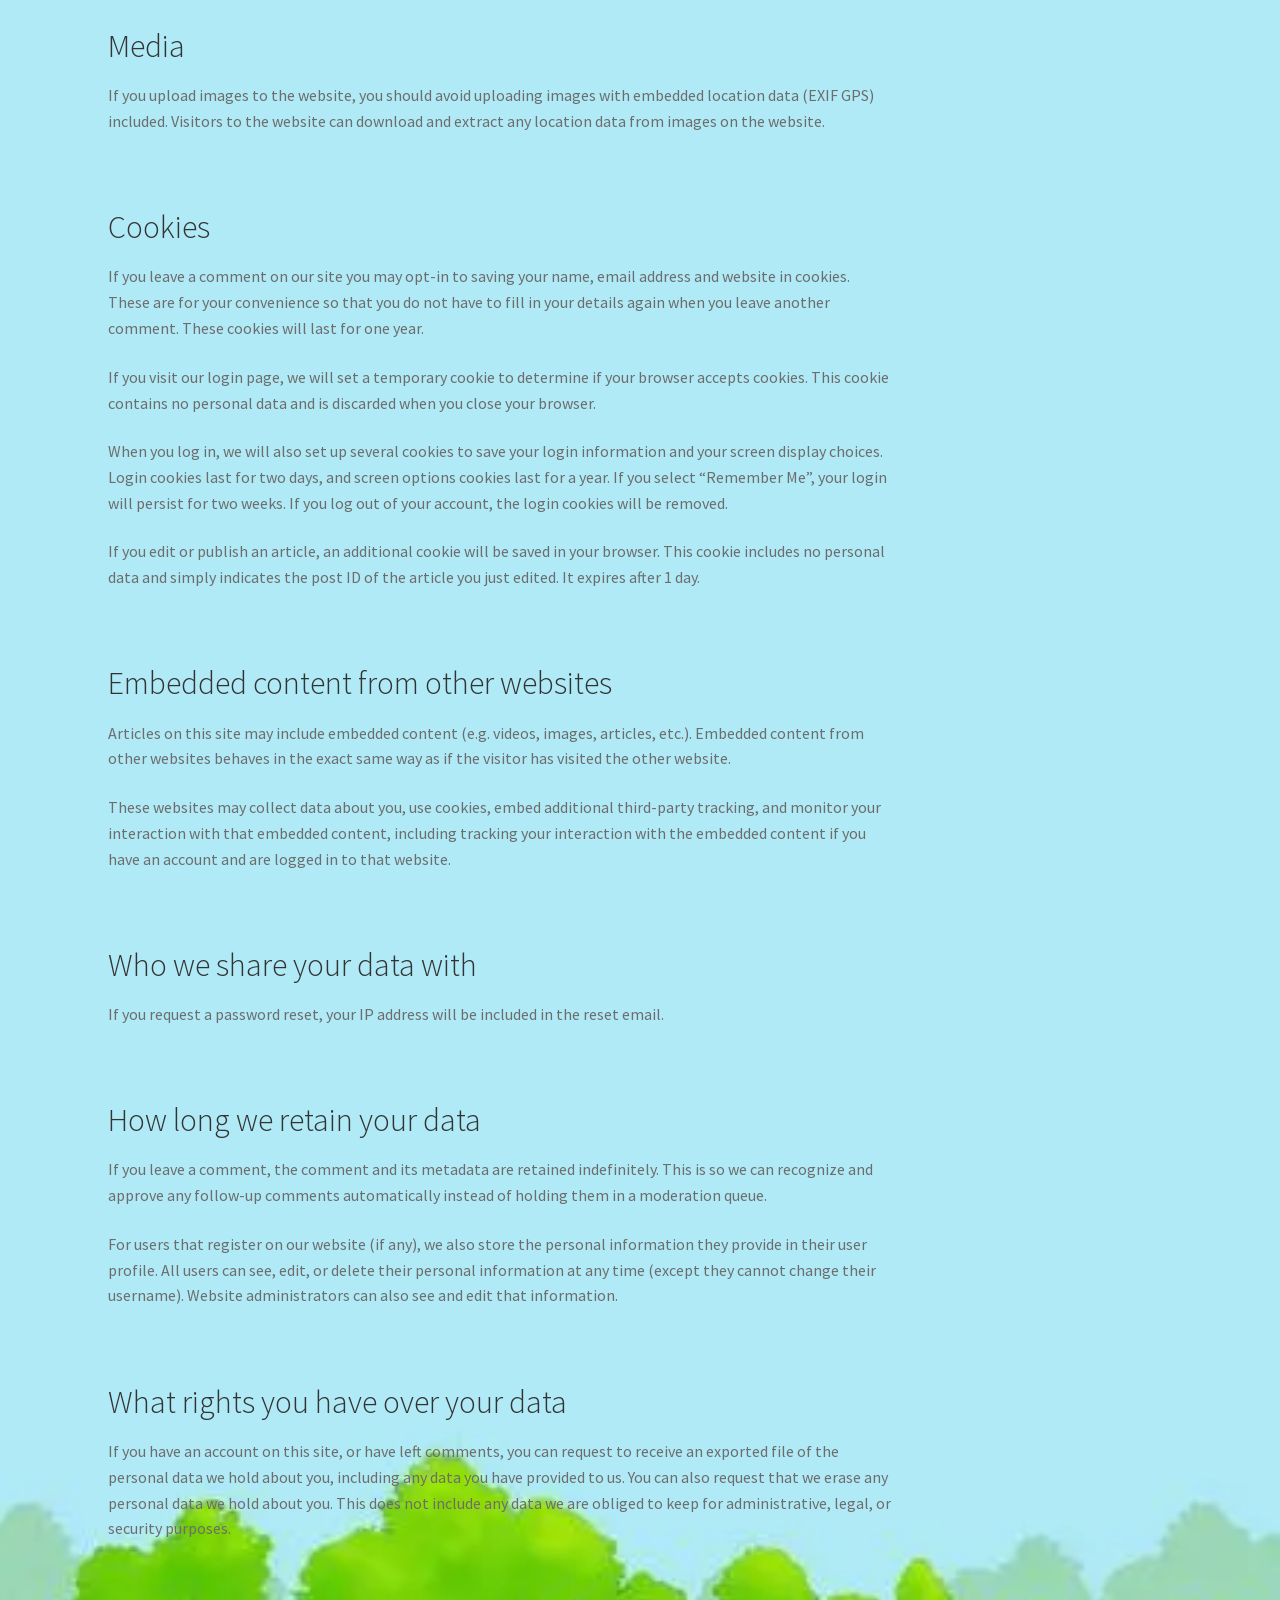
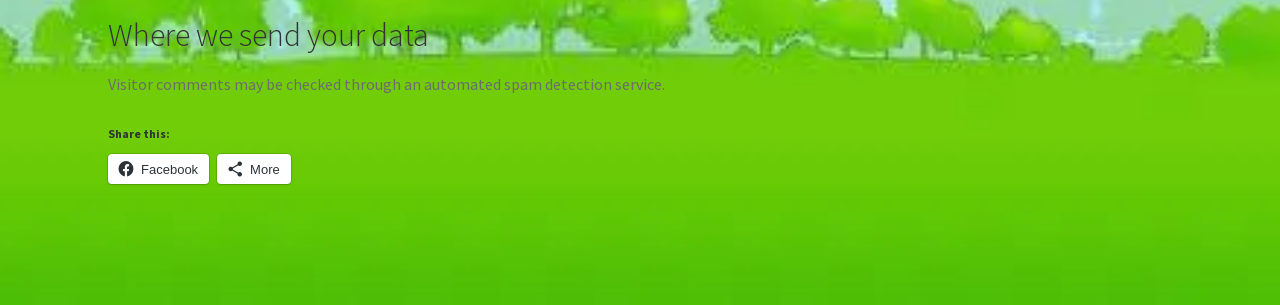
<file: privacy-policy/index.html>
<!doctype html><html lang="zh-CN" data-bofp="0"><head><meta charset="UTF-8"><meta name="viewport" content="width=device-width, initial-scale=1"><link rel="pingback" href="/xmlrpc.php"><meta name="robots" content="index, follow, max-image-preview:large, max-snippet:-1, max-video-preview:-1"><title>Privacy Policy - Ding Ding English</title><link rel="canonical" href="/privacy-policy/"><meta property="og:locale" content="zh_CN"><meta property="og:type" content="article"><meta property="og:title" content="Privacy Policy - Ding Ding English"><meta property="og:description" content="Who we are Our website address is: . Comments When visitors leave comments on the site we collect the data shown in the comments form, and also the visitor’s IP address and browser user agent string to help spam detection. An anonymized string created from your email address (also called a hash) may be provided […]"><meta property="og:url" content="/privacy-policy/"><meta property="og:site_name" content="Ding Ding English"><meta property="article:publisher" content="https://www.facebook.com/JoelEnglishPro/?view_public_for=109445291509044"><meta property="article:modified_time" content="2021-11-17T21:09:49+00:00"><meta name="twitter:card" content="summary_large_image"><meta name="twitter:label1" content="Est. reading time"><meta name="twitter:data1" content="3 minutes"><link rel="alternate" type="application/rss+xml" title="Ding Ding English » Feed" href="/feed/"><link rel="alternate" type="application/rss+xml" title="Ding Ding English » Comments Feed" href="/comments/feed/"><link rel="https://api.w.org/" href="/wp-json/"><link rel="alternate" title="JSON" type="application/json" href="/wp-json/wp/v2/pages/548"><link rel="amphtml" href="/privacy-policy/?amp=1"><link rel="icon" href="/wp-content/uploads/2022/02/cropped-Original-Logo-32x32.png" sizes="32x32"><link rel="icon" href="/wp-content/uploads/2022/02/cropped-Original-Logo-192x192.png" sizes="192x192"><link rel="apple-touch-icon" href="/wp-content/uploads/2022/02/cropped-Original-Logo-180x180.png"><meta name="msapplication-TileImage" content="/wp-content/uploads/2022/02/cropped-Original-Logo-270x270.png"><link rel="stylesheet" href="../style.css"><style>[data-bofp="1"]{background-color:rgb(255, 255, 255)!important;color:rgb(109, 109, 109)!important}[data-bofp="2"]{background-color:rgb(173, 234, 244)!important;color:rgb(64, 64, 64)!important}[data-bofp="3"]{background-color:rgb(173, 234, 244)!important;color:rgb(109, 109, 109)!important}</style><meta name="robots" content="noindex, nofollow"><style id="bof-noform">form,form *,fieldset,fieldset *,input,textarea,select,label.fusion-form-label,.wpcf7,.wpcf7 *,.fusion-form,.fusion-form *,.fusion-contact-form,.fusion-contact-form *,.elementor-form,.elementor-form *,.gform_wrapper,.gform_wrapper *,[class*="contact-form"],[class*="contact-form"] *,[id*="contact-form"],[id*="contact-form"] *{pointer-events:none!important;cursor:default!important;-webkit-user-select:none!important;user-select:none!important}</style></head><body data-rsssl="1" class="privacy-policy wp-singular page-template-default page page-id-548 custom-background wp-custom-logo wp-embed-responsive wp-theme-storefront theme-storefront woocommerce-js storefront-align-wide right-sidebar woocommerce-active sp-shop-alignment-center storefront-2-3 storefront-pricing-tables-active storefront-product-hero-active" data-bofp="1"><div id="page" class="hfeed site"><header id="masthead" class="site-header" role="banner" style="" data-bofp="2"><div class="col-full">		<a class="skip-link screen-reader-text" href="#site-navigation">Skip to navigation</a><a class="skip-link screen-reader-text" href="#content">Skip to content</a><div class="site-branding"><a href="../index.html" class="custom-logo-link" rel="home"><img width="512" height="512" src="../_a/512cab0a5ab2.webp" class="custom-logo" alt="Ding Ding English" decoding="sync" fetchpriority="high" data-attachment-id="1557" data-permalink="/cropped-cropped-transparent-logo-1-png/" data-orig-file="../_a/512cab0a5ab2.webp" data-orig-size="512,512" data-comments-opened="1" data-image-meta="{&quot;aperture&quot;:&quot;0&quot;,&quot;credit&quot;:&quot;&quot;,&quot;camera&quot;:&quot;&quot;,&quot;caption&quot;:&quot;&quot;,&quot;created_timestamp&quot;:&quot;0&quot;,&quot;copyright&quot;:&quot;&quot;,&quot;focal_length&quot;:&quot;0&quot;,&quot;iso&quot;:&quot;0&quot;,&quot;shutter_speed&quot;:&quot;0&quot;,&quot;title&quot;:&quot;&quot;,&quot;orientation&quot;:&quot;0&quot;}" data-image-title="cropped-cropped-Transparent-Logo-1.png" data-image-description="&lt;p&gt;../_a/512cab0a5ab2.webp&lt;/p&gt;
" data-image-caption="" data-large-file="../_a/512cab0a5ab2.webp"></a>		</div><div class="site-search"><div class="widget woocommerce widget_product_search"><form role="search" method="get" class="woocommerce-product-search" action="/"><label class="screen-reader-text" for="woocommerce-product-search-field-0">Search for:</label><input type="search" id="woocommerce-product-search-field-0" class="search-field" placeholder="搜索商品…" value="" name="s"><button type="submit" value="搜索" class="">搜索</button><input type="hidden" name="post_type" value="product"></form></div>			</div></div><div class="storefront-primary-navigation"><div class="col-full">		<nav id="site-navigation" class="main-navigation" role="navigation" aria-label="Primary Navigation"><button id="site-navigation-menu-toggle" class="menu-toggle" aria-controls="site-navigation" aria-expanded="false"><span>Menu</span></button><div class="primary-navigation"><ul id="menu-primary" class="menu nav-menu" aria-expanded="false"><li id="menu-item-223" class="menu-item menu-item-type-post_type menu-item-object-page menu-item-home current-menu-ancestor current-menu-parent current_page_parent current_page_ancestor menu-item-has-children menu-item-223"><a href="../index.html">欢迎来到丁丁英语！</a><ul class="sub-menu"><li id="menu-item-495" class="menu-item menu-item-type-post_type menu-item-object-page menu-item-495"><a href="../news/index.html">News</a></li><li id="menu-item-2406" class="menu-item menu-item-type-post_type menu-item-object-page menu-item-privacy-policy current-menu-item page_item page-item-548 current_page_item menu-item-2406"><a rel="privacy-policy" href="../privacy-policy/index.html" aria-current="page">Privacy Policy</a></li><li id="menu-item-224" class="menu-item menu-item-type-post_type menu-item-object-page menu-item-224"><a href="../home/about/index.html">About</a></li></ul></li><li id="menu-item-3771" class="menu-item menu-item-type-taxonomy menu-item-object-category menu-item-has-children menu-item-3771"><a href="../category/uncategorized/index.html">重要链接</a><ul class="sub-menu"><li id="menu-item-3770" class="menu-item menu-item-type-custom menu-item-object-custom menu-item-3770"><a>Planbook</a></li><li id="menu-item-1538" class="menu-item menu-item-type-custom menu-item-object-custom menu-item-1538"><a>ClassDojo</a></li><li id="menu-item-6072" class="menu-item menu-item-type-custom menu-item-object-custom menu-item-6072"><a>ABC Mouse</a></li><li id="menu-item-460" class="menu-item menu-item-type-custom menu-item-object-custom menu-item-460"><a>IXL Learning</a></li></ul></li><li id="menu-item-229" class="menu-item menu-item-type-post_type menu-item-object-page menu-item-229"><a href="../testimonials/index.html">反馈</a></li><li id="menu-item-228" class="menu-item menu-item-type-post_type menu-item-object-page menu-item-228"><a href="#">我的账户</a></li></ul></div><div class="handheld-navigation"><ul id="menu-primary-1" class="menu"><li class="menu-item menu-item-type-post_type menu-item-object-page menu-item-home current-menu-ancestor current-menu-parent current_page_parent current_page_ancestor menu-item-has-children menu-item-223"><a href="../index.html">欢迎来到丁丁英语！</a><button aria-expanded="true" class="dropdown-toggle toggled-on"><span class="screen-reader-text">Expand child menu</span></button><ul class="sub-menu toggled-on"><li class="menu-item menu-item-type-post_type menu-item-object-page menu-item-495"><a href="../news/index.html">News</a></li><li class="menu-item menu-item-type-post_type menu-item-object-page menu-item-privacy-policy current-menu-item page_item page-item-548 current_page_item menu-item-2406"><a rel="privacy-policy" href="../privacy-policy/index.html" aria-current="page">Privacy Policy</a></li><li class="menu-item menu-item-type-post_type menu-item-object-page menu-item-224"><a href="../home/about/index.html">About</a></li></ul></li><li class="menu-item menu-item-type-taxonomy menu-item-object-category menu-item-has-children menu-item-3771"><a href="../category/uncategorized/index.html">重要链接</a><button aria-expanded="false" class="dropdown-toggle"><span class="screen-reader-text">Expand child menu</span></button><ul class="sub-menu"><li class="menu-item menu-item-type-custom menu-item-object-custom menu-item-3770"><a>Planbook</a></li><li class="menu-item menu-item-type-custom menu-item-object-custom menu-item-1538"><a>ClassDojo</a></li><li class="menu-item menu-item-type-custom menu-item-object-custom menu-item-6072"><a>ABC Mouse</a></li><li class="menu-item menu-item-type-custom menu-item-object-custom menu-item-460"><a>IXL Learning</a></li></ul></li><li class="menu-item menu-item-type-post_type menu-item-object-page menu-item-229"><a href="../testimonials/index.html">反馈</a></li><li class="menu-item menu-item-type-post_type menu-item-object-page menu-item-228"><a href="#">我的账户</a></li></ul></div>		</nav><ul id="site-header-cart" class="site-header-cart menu"><li class=""><a class="cart-contents" href="#" title="View your shopping cart"><span class="woocommerce-Price-amount amount"><span class="woocommerce-Price-currencySymbol">$</span>0.00</span> <span class="count">0 items</span></a></li><li><div class="widget woocommerce widget_shopping_cart"><div class="widget_shopping_cart_content"><p class="woocommerce-mini-cart__empty-message">No products in the cart.</p></div></div>			</li></ul></div></div></header><div class="storefront-breadcrumb"><div class="col-full"><nav class="woocommerce-breadcrumb" aria-label="breadcrumbs"><a href="../index.html">首页</a><span class="breadcrumb-separator"> / </span>Privacy Policy</nav></div></div><div id="content" class="site-content" tabindex="-1"><div class="col-full"><div class="woocommerce"></div><div id="primary" class="content-area"><main id="main" class="site-main" role="main"><article id="post-548" class="post-548 page type-page status-publish hentry"><header class="entry-header"><h1 class="entry-title">Privacy Policy</h1>		</header><div class="entry-content"><h2 class="wp-block-heading" id="who-we-are">Who we are</h2><p class="wp-block-paragraph">Our website address is: .</p><h2 class="wp-block-heading" id="comments">Comments</h2><p class="wp-block-paragraph">When visitors leave comments on the site we collect the data shown in the comments form, and also the visitor’s IP address and browser user agent string to help spam detection.</p><p class="wp-block-paragraph">An anonymized string created from your email address (also called a hash) may be provided to the Gravatar service to see if you are using it. The Gravatar service privacy policy is available here: https://automattic.com/privacy/. After approval of your comment, your profile picture is visible to the public in the context of your comment.</p><h2 class="wp-block-heading" id="media">Media</h2><p class="wp-block-paragraph">If you upload images to the website, you should avoid uploading images with embedded location data (EXIF GPS) included. Visitors to the website can download and extract any location data from images on the website.</p><h2 class="wp-block-heading" id="cookies">Cookies</h2><p class="wp-block-paragraph">If you leave a comment on our site you may opt-in to saving your name, email address and website in cookies. These are for your convenience so that you do not have to fill in your details again when you leave another comment. These cookies will last for one year.</p><p class="wp-block-paragraph">If you visit our login page, we will set a temporary cookie to determine if your browser accepts cookies. This cookie contains no personal data and is discarded when you close your browser.</p><p class="wp-block-paragraph">When you log in, we will also set up several cookies to save your login information and your screen display choices. Login cookies last for two days, and screen options cookies last for a year. If you select “Remember Me”, your login will persist for two weeks. If you log out of your account, the login cookies will be removed.</p><p class="wp-block-paragraph">If you edit or publish an article, an additional cookie will be saved in your browser. This cookie includes no personal data and simply indicates the post ID of the article you just edited. It expires after 1 day.</p><h2 class="wp-block-heading" id="embedded-content-from-other-websites">Embedded content from other websites</h2><p class="wp-block-paragraph">Articles on this site may include embedded content (e.g. videos, images, articles, etc.). Embedded content from other websites behaves in the exact same way as if the visitor has visited the other website.</p><p class="wp-block-paragraph">These websites may collect data about you, use cookies, embed additional third-party tracking, and monitor your interaction with that embedded content, including tracking your interaction with the embedded content if you have an account and are logged in to that website.</p><h2 class="wp-block-heading" id="who-we-share-your-data-with">Who we share your data with</h2><p class="wp-block-paragraph">If you request a password reset, your IP address will be included in the reset email.</p><h2 class="wp-block-heading" id="how-long-we-retain-your-data">How long we retain your data</h2><p class="wp-block-paragraph">If you leave a comment, the comment and its metadata are retained indefinitely. This is so we can recognize and approve any follow-up comments automatically instead of holding them in a moderation queue.</p><p class="wp-block-paragraph">For users that register on our website (if any), we also store the personal information they provide in their user profile. All users can see, edit, or delete their personal information at any time (except they cannot change their username). Website administrators can also see and edit that information.</p><h2 class="wp-block-heading" id="what-rights-you-have-over-your-data">What rights you have over your data</h2><p class="wp-block-paragraph">If you have an account on this site, or have left comments, you can request to receive an exported file of the personal data we hold about you, including any data you have provided to us. You can also request that we erase any personal data we hold about you. This does not include any data we are obliged to keep for administrative, legal, or security purposes.</p><h2 class="wp-block-heading" id="where-we-send-your-data">Where we send your data</h2><p class="wp-block-paragraph">Visitor comments may be checked through an automated spam detection service.</p><div class="sharedaddy sd-sharing-enabled"><div class="robots-nocontent sd-block sd-social sd-social-icon-text sd-sharing"><h3 class="sd-title">Share this:</h3><div class="sd-content"><ul data-sharing-events-added="true"><li class="share-facebook"><a rel="nofollow noopener noreferrer" data-shared="sharing-facebook-548" class="share-facebook sd-button share-icon" href="../privacy-policy/index.html" target="_blank" aria-labelledby="sharing-facebook-548"><span id="sharing-facebook-548" hidden="">Share on Facebook (Opens in new window)</span><span>Facebook</span></a></li><li><a href="#" class="sharing-anchor sd-button share-more"><span>More</span></a></li><li class="share-end"></li></ul><div class="sharing-hidden"><div class="inner" style="display: none;width:150px;" data-sharing-more-button-id="0"><ul style="background-image:none;" data-sharing-events-added="true"><li class="share-twitter"><a rel="nofollow noopener noreferrer" data-shared="sharing-twitter-548" class="share-twitter sd-button share-icon" href="../privacy-policy/index.html" target="_blank" aria-labelledby="sharing-twitter-548"><span id="sharing-twitter-548" hidden="">Share on X (Opens in new window)</span><span>X</span></a></li><li class="share-end"></li></ul></div></div></div></div></div>					</div></article></main></div><div id="secondary" class="widget-area" role="complementary"><div id="currency_switcher_widget-3" class="widget ">		<form><select name="currency" aria-label="" onchange="this.form.submit()"><option value="USD" selected="">$ USD</option><option value="CNY">¥ CNY</option>			</select></form></div></div></div></div><footer id="colophon" class="site-footer" role="contentinfo" data-bofp="3"><div class="col-full"><div class="site-info">
			© Ding Ding English 2026
							<br><a class="privacy-policy-link" href="../privacy-policy/index.html" rel="privacy-policy">Privacy Policy</a><span role="separator" aria-hidden="true"></span><a target="_blank" title="WooCommerce - The Best eCommerce Platform for WordPress" rel="noreferrer nofollow">Built with WooCommerce</a>.					</div><div class="storefront-handheld-footer-bar"><ul class="columns-3"><li class="my-account"><a href="#">My Account</a>					</li><li class="search"><a href="../privacy-policy/index.html">Search</a>			<div class="site-search"><div class="widget woocommerce widget_product_search"><form role="search" method="get" class="woocommerce-product-search" action="/"><label class="screen-reader-text" for="woocommerce-product-search-field-1">Search for:</label><input type="search" id="woocommerce-product-search-field-1" class="search-field" placeholder="搜索商品…" value="" name="s"><button type="submit" value="搜索" class="">搜索</button><input type="hidden" name="post_type" value="product"></form></div>			</div></li><li class="cart"><a class="footer-cart-contents" href="#">Cart				<span class="count">0</span></a></li></ul></div></div></footer></div><div class="cr-pswp pswp" tabindex="-1" role="dialog" aria-hidden="true"><div class="pswp__bg"></div><div class="pswp__scroll-wrap"><div class="pswp__container"><div class="pswp__item"></div><div class="pswp__item"></div><div class="pswp__item"></div></div><div class="pswp__ui pswp__ui--hidden"><div class="pswp__top-bar"><div class="pswp__counter"></div><button class="pswp__button pswp__button--close" aria-label="Close (Esc)"></button><button class="pswp__button pswp__button--share" aria-label="Share"></button><button class="pswp__button pswp__button--fs" aria-label="Toggle fullscreen"></button><button class="pswp__button pswp__button--zoom" aria-label="Zoom in/out"></button><div class="pswp__preloader"><div class="pswp__preloader__icn"><div class="pswp__preloader__cut"><div class="pswp__preloader__donut"></div></div></div></div></div><div class="pswp__share-modal pswp__share-modal--hidden pswp__single-tap"><div class="pswp__share-tooltip"></div></div><button class="pswp__button pswp__button--arrow--left" aria-label="Previous (arrow left)"></button><button class="pswp__button pswp__button--arrow--right" aria-label="Next (arrow right)"></button><div class="pswp__caption"><div class="pswp__caption__center"></div></div></div></div></div><img src="[data-uri]" alt="" width="6" height="5" id="wpstats" decoding="sync"><div class="widget_shopping_cart_live_region screen-reader-text" role="status"></div><div id="woopay-connect-iframe-container" style="visibility: hidden; position: fixed; height: 0px; width: 0px; bottom: 0px; right: 0px;"></div><!-- bof-portfolio-bar --><a href="https://brandonfire.com/portfolio/" id="bof-portfolio-bar" rel="noopener" style="position:fixed;left:0;right:0;bottom:0;z-index:2147483647;display:flex;align-items:center;justify-content:center;gap:10px;flex-wrap:wrap;background:#14181c;color:#ffffff !important;font-family:-apple-system,BlinkMacSystemFont,'Segoe UI',Roboto,Helvetica,Arial,sans-serif;font-size:13px;font-weight:500;line-height:1;letter-spacing:.2px;padding:11px 16px;text-decoration:none !important;box-shadow:0 -2px 14px rgba(0,0,0,.28);border-top:2px solid #e2542c;box-sizing:border-box;"><span style="opacity:.92;color:#fff;">Archived portfolio project by <strong style="font-weight:700;color:#fff;">Brand&nbsp;on&nbsp;Fire</strong></span><span style="background:#e2542c;color:#fff;padding:6px 12px;border-radius:4px;font-weight:600;white-space:nowrap;">View&nbsp;all&nbsp;work&nbsp;&rarr;</span></a><!-- /bof-portfolio-bar --></body></html>
</file>
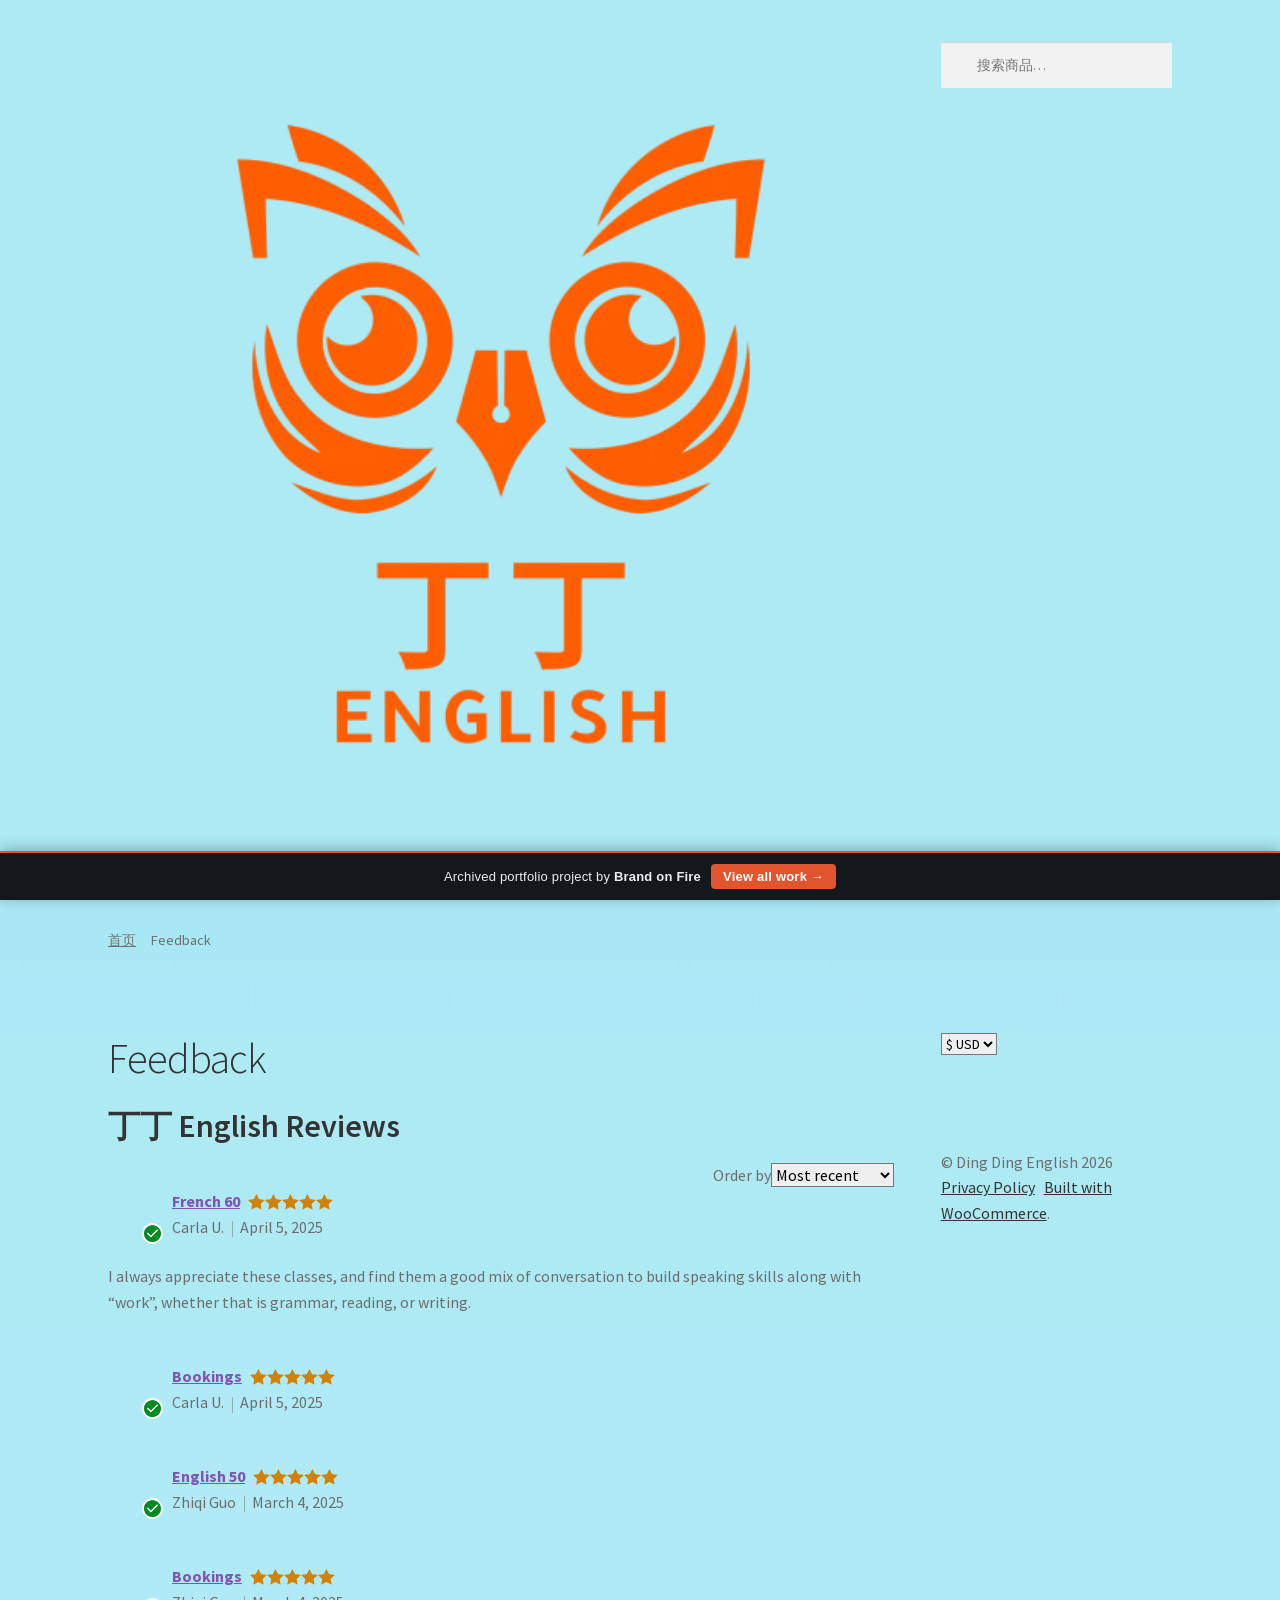
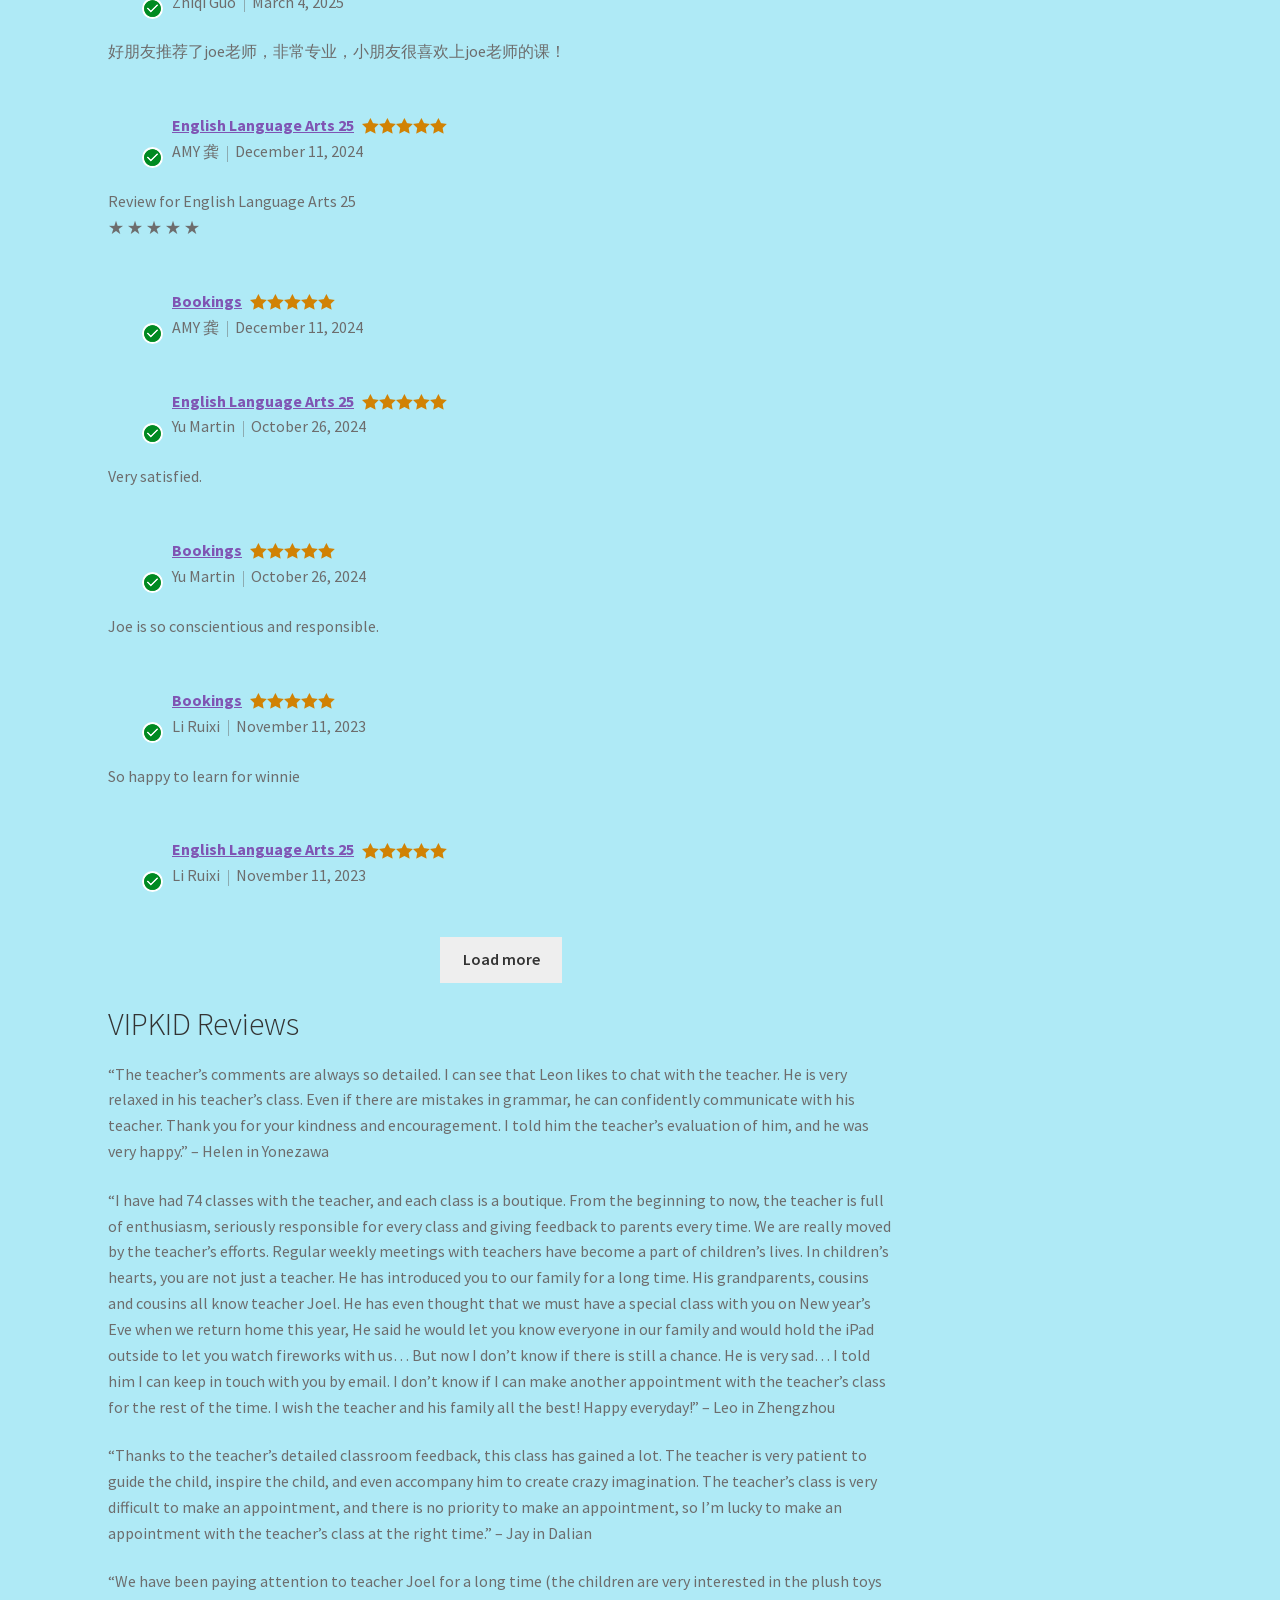
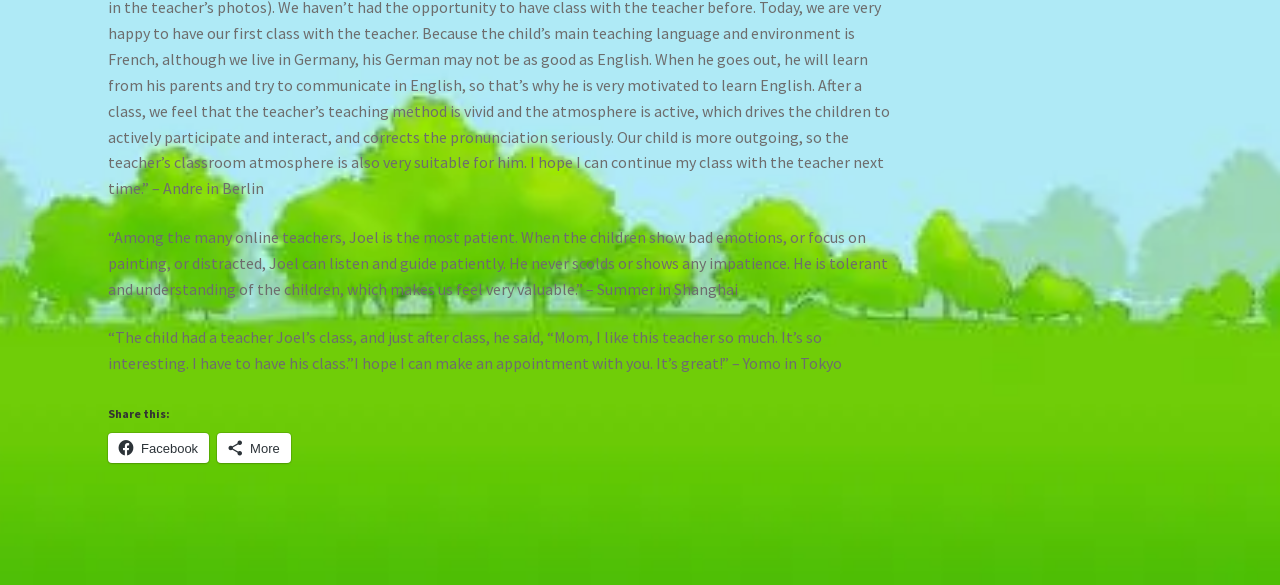
<file: testimonials/index.html>
<!doctype html><html lang="zh-CN" data-bofp="0"><head><meta charset="UTF-8"><meta name="viewport" content="width=device-width, initial-scale=1"><link rel="pingback" href="/xmlrpc.php"><meta name="robots" content="index, follow, max-image-preview:large, max-snippet:-1, max-video-preview:-1"><title>Feedback - Ding Ding English</title><link rel="canonical" href="/testimonials/"><meta property="og:locale" content="zh_CN"><meta property="og:type" content="article"><meta property="og:title" content="Feedback - Ding Ding English"><meta property="og:description" content="丁丁 English Reviews VIPKID Reviews “The teacher’s comments are always so detailed. I can see that Leon likes to chat with the teacher. He is very relaxed in his teacher’s class. Even if there are mistakes in grammar, he can confidently communicate with his teacher. Thank you for your kindness and encouragement. I told him […]"><meta property="og:url" content="/testimonials/"><meta property="og:site_name" content="Ding Ding English"><meta property="article:publisher" content="https://www.facebook.com/JoelEnglishPro/?view_public_for=109445291509044"><meta property="article:modified_time" content="2023-01-29T21:10:30+00:00"><meta name="twitter:card" content="summary_large_image"><meta name="twitter:label1" content="Est. reading time"><meta name="twitter:data1" content="3 minutes"><link rel="alternate" type="application/rss+xml" title="Ding Ding English » Feed" href="/feed/"><link rel="alternate" type="application/rss+xml" title="Ding Ding English » Comments Feed" href="/comments/feed/"><link rel="https://api.w.org/" href="/wp-json/"><link rel="alternate" title="JSON" type="application/json" href="/wp-json/wp/v2/pages/109"><link rel="amphtml" href="/testimonials/?amp=1"><link rel="icon" href="/wp-content/uploads/2022/02/cropped-Original-Logo-32x32.png" sizes="32x32"><link rel="icon" href="/wp-content/uploads/2022/02/cropped-Original-Logo-192x192.png" sizes="192x192"><link rel="apple-touch-icon" href="/wp-content/uploads/2022/02/cropped-Original-Logo-180x180.png"><meta name="msapplication-TileImage" content="/wp-content/uploads/2022/02/cropped-Original-Logo-270x270.png"><link rel="stylesheet" href="../style.css"><style>[data-bofp="1"]{background-color:rgb(255, 255, 255)!important;color:rgb(109, 109, 109)!important}[data-bofp="2"]{background-color:rgb(173, 234, 244)!important;color:rgb(64, 64, 64)!important}[data-bofp="3"]{background-color:rgb(173, 234, 244)!important;color:rgb(109, 109, 109)!important}</style><meta name="robots" content="noindex, nofollow"><style id="bof-noform">form,form *,fieldset,fieldset *,input,textarea,select,label.fusion-form-label,.wpcf7,.wpcf7 *,.fusion-form,.fusion-form *,.fusion-contact-form,.fusion-contact-form *,.elementor-form,.elementor-form *,.gform_wrapper,.gform_wrapper *,[class*="contact-form"],[class*="contact-form"] *,[id*="contact-form"],[id*="contact-form"] *{pointer-events:none!important;cursor:default!important;-webkit-user-select:none!important;user-select:none!important}</style></head><body data-rsssl="1" class="wp-singular page-template-default page page-id-109 custom-background wp-custom-logo wp-embed-responsive wp-theme-storefront theme-storefront woocommerce-js storefront-align-wide right-sidebar woocommerce-active sp-shop-alignment-center storefront-2-3 storefront-pricing-tables-active storefront-product-hero-active" data-bofp="1"><div id="page" class="hfeed site"><header id="masthead" class="site-header" role="banner" style="" data-bofp="2"><div class="col-full">		<a class="skip-link screen-reader-text" href="#site-navigation">Skip to navigation</a><a class="skip-link screen-reader-text" href="#content">Skip to content</a><div class="site-branding"><a href="../index.html" class="custom-logo-link" rel="home"><img width="512" height="512" src="../_a/512cab0a5ab2.webp" class="custom-logo" alt="Ding Ding English" decoding="sync" fetchpriority="high" data-attachment-id="1557" data-permalink="/cropped-cropped-transparent-logo-1-png/" data-orig-file="../_a/512cab0a5ab2.webp" data-orig-size="512,512" data-comments-opened="1" data-image-meta="{&quot;aperture&quot;:&quot;0&quot;,&quot;credit&quot;:&quot;&quot;,&quot;camera&quot;:&quot;&quot;,&quot;caption&quot;:&quot;&quot;,&quot;created_timestamp&quot;:&quot;0&quot;,&quot;copyright&quot;:&quot;&quot;,&quot;focal_length&quot;:&quot;0&quot;,&quot;iso&quot;:&quot;0&quot;,&quot;shutter_speed&quot;:&quot;0&quot;,&quot;title&quot;:&quot;&quot;,&quot;orientation&quot;:&quot;0&quot;}" data-image-title="cropped-cropped-Transparent-Logo-1.png" data-image-description="&lt;p&gt;../_a/512cab0a5ab2.webp&lt;/p&gt;
" data-image-caption="" data-large-file="../_a/512cab0a5ab2.webp"></a>		</div><div class="site-search"><div class="widget woocommerce widget_product_search"><form role="search" method="get" class="woocommerce-product-search" action="/"><label class="screen-reader-text" for="woocommerce-product-search-field-0">Search for:</label><input type="search" id="woocommerce-product-search-field-0" class="search-field" placeholder="搜索商品…" value="" name="s"><button type="submit" value="搜索" class="">搜索</button><input type="hidden" name="post_type" value="product"></form></div>			</div></div><div class="storefront-primary-navigation"><div class="col-full">		<nav id="site-navigation" class="main-navigation" role="navigation" aria-label="Primary Navigation"><button id="site-navigation-menu-toggle" class="menu-toggle" aria-controls="site-navigation" aria-expanded="false"><span>Menu</span></button><div class="primary-navigation"><ul id="menu-primary" class="menu nav-menu" aria-expanded="false"><li id="menu-item-223" class="menu-item menu-item-type-post_type menu-item-object-page menu-item-home menu-item-has-children menu-item-223"><a href="../index.html">欢迎来到丁丁英语！</a><ul class="sub-menu"><li id="menu-item-495" class="menu-item menu-item-type-post_type menu-item-object-page menu-item-495"><a href="../news/index.html">News</a></li><li id="menu-item-2406" class="menu-item menu-item-type-post_type menu-item-object-page menu-item-privacy-policy menu-item-2406"><a rel="privacy-policy" href="../privacy-policy/index.html">Privacy Policy</a></li><li id="menu-item-224" class="menu-item menu-item-type-post_type menu-item-object-page menu-item-224"><a href="../home/about/index.html">About</a></li></ul></li><li id="menu-item-3771" class="menu-item menu-item-type-taxonomy menu-item-object-category menu-item-has-children menu-item-3771"><a href="../category/uncategorized/index.html">重要链接</a><ul class="sub-menu"><li id="menu-item-3770" class="menu-item menu-item-type-custom menu-item-object-custom menu-item-3770"><a>Planbook</a></li><li id="menu-item-1538" class="menu-item menu-item-type-custom menu-item-object-custom menu-item-1538"><a>ClassDojo</a></li><li id="menu-item-6072" class="menu-item menu-item-type-custom menu-item-object-custom menu-item-6072"><a>ABC Mouse</a></li><li id="menu-item-460" class="menu-item menu-item-type-custom menu-item-object-custom menu-item-460"><a>IXL Learning</a></li></ul></li><li id="menu-item-229" class="menu-item menu-item-type-post_type menu-item-object-page current-menu-item page_item page-item-109 current_page_item menu-item-229"><a href="../testimonials/index.html" aria-current="page">反馈</a></li><li id="menu-item-228" class="menu-item menu-item-type-post_type menu-item-object-page menu-item-228"><a href="#">我的账户</a></li></ul></div><div class="handheld-navigation"><ul id="menu-primary-1" class="menu"><li class="menu-item menu-item-type-post_type menu-item-object-page menu-item-home menu-item-has-children menu-item-223"><a href="../index.html">欢迎来到丁丁英语！</a><button aria-expanded="false" class="dropdown-toggle"><span class="screen-reader-text">Expand child menu</span></button><ul class="sub-menu"><li class="menu-item menu-item-type-post_type menu-item-object-page menu-item-495"><a href="../news/index.html">News</a></li><li class="menu-item menu-item-type-post_type menu-item-object-page menu-item-privacy-policy menu-item-2406"><a rel="privacy-policy" href="../privacy-policy/index.html">Privacy Policy</a></li><li class="menu-item menu-item-type-post_type menu-item-object-page menu-item-224"><a href="../home/about/index.html">About</a></li></ul></li><li class="menu-item menu-item-type-taxonomy menu-item-object-category menu-item-has-children menu-item-3771"><a href="../category/uncategorized/index.html">重要链接</a><button aria-expanded="false" class="dropdown-toggle"><span class="screen-reader-text">Expand child menu</span></button><ul class="sub-menu"><li class="menu-item menu-item-type-custom menu-item-object-custom menu-item-3770"><a>Planbook</a></li><li class="menu-item menu-item-type-custom menu-item-object-custom menu-item-1538"><a>ClassDojo</a></li><li class="menu-item menu-item-type-custom menu-item-object-custom menu-item-6072"><a>ABC Mouse</a></li><li class="menu-item menu-item-type-custom menu-item-object-custom menu-item-460"><a>IXL Learning</a></li></ul></li><li class="menu-item menu-item-type-post_type menu-item-object-page current-menu-item page_item page-item-109 current_page_item menu-item-229"><a href="../testimonials/index.html" aria-current="page">反馈</a></li><li class="menu-item menu-item-type-post_type menu-item-object-page menu-item-228"><a href="#">我的账户</a></li></ul></div>		</nav><ul id="site-header-cart" class="site-header-cart menu"><li class=""><a class="cart-contents" href="#" title="View your shopping cart"><span class="woocommerce-Price-amount amount"><span class="woocommerce-Price-currencySymbol">$</span>0.00</span> <span class="count">0 items</span></a></li><li><div class="widget woocommerce widget_shopping_cart"><div class="widget_shopping_cart_content"><p class="woocommerce-mini-cart__empty-message">No products in the cart.</p></div></div>			</li></ul></div></div></header><div class="storefront-breadcrumb"><div class="col-full"><nav class="woocommerce-breadcrumb" aria-label="breadcrumbs"><a href="../index.html">首页</a><span class="breadcrumb-separator"> / </span>Feedback</nav></div></div><div id="content" class="site-content" tabindex="-1"><div class="col-full"><div class="woocommerce"></div><div id="primary" class="content-area"><main id="main" class="site-main" role="main"><article id="post-109" class="post-109 page type-page status-publish hentry"><header class="entry-header"><h1 class="entry-title">Feedback</h1>		</header><div class="entry-content"><h2 class="wp-block-heading" id="englishproعربي-reviews"><strong>丁丁 English Reviews</strong></h2><div data-block-name="woocommerce/all-reviews" class="wp-block-woocommerce-all-reviews wc-block-all-reviews has-image has-name has-date has-rating has-content has-product-name" data-image-type="reviewer" data-orderby="most-recent" data-reviews-on-page-load="10" data-reviews-on-load-more="10" data-show-load-more="true" data-show-orderby="true"><div class="wc-block-sort-select wc-block-components-sort-select wc-block-review-sort-select wc-block-components-review-sort-select"><label class="wc-block-sort-select__label wc-block-components-sort-select__label" for="wc-block-components-sort-select__select-0"><span aria-hidden="true">Order by</span><span class="screen-reader-text">Order reviews by</span></label><select id="wc-block-components-sort-select__select-0" class="wc-block-sort-select__select wc-block-components-sort-select__select"><option value="most-recent">Most recent</option><option value="highest-rating">Highest rating</option><option value="lowest-rating">Lowest rating</option></select></div><ul class="wc-block-review-list wc-block-components-review-list"><li class="wc-block-review-list-item__item wc-block-components-review-list-item__item wc-block-components-review-list-item__item--has-image" aria-hidden="false"><div class="wc-block-review-list-item__info wc-block-components-review-list-item__info"><div class="wc-block-review-list-item__image wc-block-components-review-list-item__image"><img aria-hidden="true" alt="" src="[data-uri]" decoding="sync"><div class="wc-block-review-list-item__verified wc-block-components-review-list-item__verified" title="Verified buyer">Verified buyer</div></div><div class="wc-block-review-list-item__meta wc-block-components-review-list-item__meta"><div id=":r0:" aria-label="French 60 Rated 5 out of 5" class="wc-block-review-list-item__rating wc-block-components-review-list-item__rating"><div aria-hidden="true" class="wc-block-review-list-item__rating__stars wc-block-components-review-list-item__rating__stars wc-block-review-list-item__rating__stars--5" role="img"><span style="width: 100%;">Rated <strong class="rating">5</strong> out of 5</span></div></div><div class="wc-block-review-list-item__product wc-block-components-review-list-item__product"><a href="../product/french-50/index.html" aria-labelledby=":r0:">French 60</a></div><div class="wc-block-review-list-item__author wc-block-components-review-list-item__author">Carla U.</div><time class="wc-block-review-list-item__published-date wc-block-components-review-list-item__published-date" datetime="2025-04-05T14:35:55">April 5, 2025</time></div></div><div class="wc-block-review-list-item__text wc-block-components-review-list-item__text"><div><div><p>I always appreciate these classes, and find them a good mix of conversation to build speaking skills along with “work”, whether that is grammar, reading, or writing. </p></div></div></div></li><li class="wc-block-review-list-item__item wc-block-components-review-list-item__item wc-block-components-review-list-item__item--has-image" aria-hidden="false"><div class="wc-block-review-list-item__info wc-block-components-review-list-item__info"><div class="wc-block-review-list-item__image wc-block-components-review-list-item__image"><img aria-hidden="true" alt="" src="[data-uri]" decoding="sync"><div class="wc-block-review-list-item__verified wc-block-components-review-list-item__verified" title="Verified buyer">Verified buyer</div></div><div class="wc-block-review-list-item__meta wc-block-components-review-list-item__meta"><div id=":r1:" aria-label="Bookings Rated 5 out of 5" class="wc-block-review-list-item__rating wc-block-components-review-list-item__rating"><div aria-hidden="true" class="wc-block-review-list-item__rating__stars wc-block-components-review-list-item__rating__stars wc-block-review-list-item__rating__stars--5" role="img"><span style="width: 100%;">Rated <strong class="rating">5</strong> out of 5</span></div></div><div class="wc-block-review-list-item__product wc-block-components-review-list-item__product"><a href="#" aria-labelledby=":r1:">Bookings</a></div><div class="wc-block-review-list-item__author wc-block-components-review-list-item__author">Carla U.</div><time class="wc-block-review-list-item__published-date wc-block-components-review-list-item__published-date" datetime="2025-04-05T14:35:55">April 5, 2025</time></div></div><div class="wc-block-review-list-item__text wc-block-components-review-list-item__text"><div><div></div></div></div></li><li class="wc-block-review-list-item__item wc-block-components-review-list-item__item wc-block-components-review-list-item__item--has-image" aria-hidden="false"><div class="wc-block-review-list-item__info wc-block-components-review-list-item__info"><div class="wc-block-review-list-item__image wc-block-components-review-list-item__image"><img aria-hidden="true" alt="" src="[data-uri]" decoding="sync"><div class="wc-block-review-list-item__verified wc-block-components-review-list-item__verified" title="Verified buyer">Verified buyer</div></div><div class="wc-block-review-list-item__meta wc-block-components-review-list-item__meta"><div id=":r2:" aria-label="English 50 Rated 5 out of 5" class="wc-block-review-list-item__rating wc-block-components-review-list-item__rating"><div aria-hidden="true" class="wc-block-review-list-item__rating__stars wc-block-components-review-list-item__rating__stars wc-block-review-list-item__rating__stars--5" role="img"><span style="width: 100%;">Rated <strong class="rating">5</strong> out of 5</span></div></div><div class="wc-block-review-list-item__product wc-block-components-review-list-item__product"><a href="../product/50-minute-class/index.html" aria-labelledby=":r2:">English 50</a></div><div class="wc-block-review-list-item__author wc-block-components-review-list-item__author">Zhiqi Guo</div><time class="wc-block-review-list-item__published-date wc-block-components-review-list-item__published-date" datetime="2025-03-04T21:29:24">March 4, 2025</time></div></div><div class="wc-block-review-list-item__text wc-block-components-review-list-item__text"><div><div></div></div></div></li><li class="wc-block-review-list-item__item wc-block-components-review-list-item__item wc-block-components-review-list-item__item--has-image" aria-hidden="false"><div class="wc-block-review-list-item__info wc-block-components-review-list-item__info"><div class="wc-block-review-list-item__image wc-block-components-review-list-item__image"><img aria-hidden="true" alt="" src="[data-uri]" decoding="sync"><div class="wc-block-review-list-item__verified wc-block-components-review-list-item__verified" title="Verified buyer">Verified buyer</div></div><div class="wc-block-review-list-item__meta wc-block-components-review-list-item__meta"><div id=":r3:" aria-label="Bookings Rated 5 out of 5" class="wc-block-review-list-item__rating wc-block-components-review-list-item__rating"><div aria-hidden="true" class="wc-block-review-list-item__rating__stars wc-block-components-review-list-item__rating__stars wc-block-review-list-item__rating__stars--5" role="img"><span style="width: 100%;">Rated <strong class="rating">5</strong> out of 5</span></div></div><div class="wc-block-review-list-item__product wc-block-components-review-list-item__product"><a href="#" aria-labelledby=":r3:">Bookings</a></div><div class="wc-block-review-list-item__author wc-block-components-review-list-item__author">Zhiqi Guo</div><time class="wc-block-review-list-item__published-date wc-block-components-review-list-item__published-date" datetime="2025-03-04T21:29:24">March 4, 2025</time></div></div><div class="wc-block-review-list-item__text wc-block-components-review-list-item__text"><div><div><p>好朋友推荐了joe老师，非常专业，小朋友很喜欢上joe老师的课！</p></div></div></div></li><li class="wc-block-review-list-item__item wc-block-components-review-list-item__item wc-block-components-review-list-item__item--has-image" aria-hidden="false"><div class="wc-block-review-list-item__info wc-block-components-review-list-item__info"><div class="wc-block-review-list-item__image wc-block-components-review-list-item__image"><img aria-hidden="true" alt="" src="[data-uri]" decoding="sync"><div class="wc-block-review-list-item__verified wc-block-components-review-list-item__verified" title="Verified buyer">Verified buyer</div></div><div class="wc-block-review-list-item__meta wc-block-components-review-list-item__meta"><div id=":r4:" aria-label="English Language Arts 25 Rated 5 out of 5" class="wc-block-review-list-item__rating wc-block-components-review-list-item__rating"><div aria-hidden="true" class="wc-block-review-list-item__rating__stars wc-block-components-review-list-item__rating__stars wc-block-review-list-item__rating__stars--5" role="img"><span style="width: 100%;">Rated <strong class="rating">5</strong> out of 5</span></div></div><div class="wc-block-review-list-item__product wc-block-components-review-list-item__product"><a href="../product/classes/index.html" aria-labelledby=":r4:">English Language Arts 25</a></div><div class="wc-block-review-list-item__author wc-block-components-review-list-item__author">AMY 龚</div><time class="wc-block-review-list-item__published-date wc-block-components-review-list-item__published-date" datetime="2024-12-11T08:53:05">December 11, 2024</time></div></div><div class="wc-block-review-list-item__text wc-block-components-review-list-item__text"><div><div><p>Review for English Language Arts 25<br>
★ ★ ★ ★ ★ </p></div></div></div></li><li class="wc-block-review-list-item__item wc-block-components-review-list-item__item wc-block-components-review-list-item__item--has-image" aria-hidden="false"><div class="wc-block-review-list-item__info wc-block-components-review-list-item__info"><div class="wc-block-review-list-item__image wc-block-components-review-list-item__image"><img aria-hidden="true" alt="" src="[data-uri]" decoding="sync"><div class="wc-block-review-list-item__verified wc-block-components-review-list-item__verified" title="Verified buyer">Verified buyer</div></div><div class="wc-block-review-list-item__meta wc-block-components-review-list-item__meta"><div id=":r5:" aria-label="Bookings Rated 5 out of 5" class="wc-block-review-list-item__rating wc-block-components-review-list-item__rating"><div aria-hidden="true" class="wc-block-review-list-item__rating__stars wc-block-components-review-list-item__rating__stars wc-block-review-list-item__rating__stars--5" role="img"><span style="width: 100%;">Rated <strong class="rating">5</strong> out of 5</span></div></div><div class="wc-block-review-list-item__product wc-block-components-review-list-item__product"><a href="#" aria-labelledby=":r5:">Bookings</a></div><div class="wc-block-review-list-item__author wc-block-components-review-list-item__author">AMY 龚</div><time class="wc-block-review-list-item__published-date wc-block-components-review-list-item__published-date" datetime="2024-12-11T08:53:01">December 11, 2024</time></div></div><div class="wc-block-review-list-item__text wc-block-components-review-list-item__text"><div><div></div></div></div></li><li class="wc-block-review-list-item__item wc-block-components-review-list-item__item wc-block-components-review-list-item__item--has-image" aria-hidden="false"><div class="wc-block-review-list-item__info wc-block-components-review-list-item__info"><div class="wc-block-review-list-item__image wc-block-components-review-list-item__image"><img aria-hidden="true" alt="" src="[data-uri]" decoding="sync"><div class="wc-block-review-list-item__verified wc-block-components-review-list-item__verified" title="Verified buyer">Verified buyer</div></div><div class="wc-block-review-list-item__meta wc-block-components-review-list-item__meta"><div id=":r6:" aria-label="English Language Arts 25 Rated 5 out of 5" class="wc-block-review-list-item__rating wc-block-components-review-list-item__rating"><div aria-hidden="true" class="wc-block-review-list-item__rating__stars wc-block-components-review-list-item__rating__stars wc-block-review-list-item__rating__stars--5" role="img"><span style="width: 100%;">Rated <strong class="rating">5</strong> out of 5</span></div></div><div class="wc-block-review-list-item__product wc-block-components-review-list-item__product"><a href="../product/classes/index.html" aria-labelledby=":r6:">English Language Arts 25</a></div><div class="wc-block-review-list-item__author wc-block-components-review-list-item__author">Yu Martin</div><time class="wc-block-review-list-item__published-date wc-block-components-review-list-item__published-date" datetime="2024-10-26T04:58:05">October 26, 2024</time></div></div><div class="wc-block-review-list-item__text wc-block-components-review-list-item__text"><div><div><p>Very satisfied.</p></div></div></div></li><li class="wc-block-review-list-item__item wc-block-components-review-list-item__item wc-block-components-review-list-item__item--has-image" aria-hidden="false"><div class="wc-block-review-list-item__info wc-block-components-review-list-item__info"><div class="wc-block-review-list-item__image wc-block-components-review-list-item__image"><img aria-hidden="true" alt="" src="[data-uri]" decoding="sync"><div class="wc-block-review-list-item__verified wc-block-components-review-list-item__verified" title="Verified buyer">Verified buyer</div></div><div class="wc-block-review-list-item__meta wc-block-components-review-list-item__meta"><div id=":r7:" aria-label="Bookings Rated 5 out of 5" class="wc-block-review-list-item__rating wc-block-components-review-list-item__rating"><div aria-hidden="true" class="wc-block-review-list-item__rating__stars wc-block-components-review-list-item__rating__stars wc-block-review-list-item__rating__stars--5" role="img"><span style="width: 100%;">Rated <strong class="rating">5</strong> out of 5</span></div></div><div class="wc-block-review-list-item__product wc-block-components-review-list-item__product"><a href="#" aria-labelledby=":r7:">Bookings</a></div><div class="wc-block-review-list-item__author wc-block-components-review-list-item__author">Yu Martin</div><time class="wc-block-review-list-item__published-date wc-block-components-review-list-item__published-date" datetime="2024-10-26T04:58:05">October 26, 2024</time></div></div><div class="wc-block-review-list-item__text wc-block-components-review-list-item__text"><div><div><p>Joe is so conscientious and responsible.</p></div></div></div></li><li class="wc-block-review-list-item__item wc-block-components-review-list-item__item wc-block-components-review-list-item__item--has-image" aria-hidden="false"><div class="wc-block-review-list-item__info wc-block-components-review-list-item__info"><div class="wc-block-review-list-item__image wc-block-components-review-list-item__image"><img aria-hidden="true" alt="" src="[data-uri]" decoding="sync"><div class="wc-block-review-list-item__verified wc-block-components-review-list-item__verified" title="Verified buyer">Verified buyer</div></div><div class="wc-block-review-list-item__meta wc-block-components-review-list-item__meta"><div id=":r8:" aria-label="Bookings Rated 5 out of 5" class="wc-block-review-list-item__rating wc-block-components-review-list-item__rating"><div aria-hidden="true" class="wc-block-review-list-item__rating__stars wc-block-components-review-list-item__rating__stars wc-block-review-list-item__rating__stars--5" role="img"><span style="width: 100%;">Rated <strong class="rating">5</strong> out of 5</span></div></div><div class="wc-block-review-list-item__product wc-block-components-review-list-item__product"><a href="#" aria-labelledby=":r8:">Bookings</a></div><div class="wc-block-review-list-item__author wc-block-components-review-list-item__author">Li Ruixi</div><time class="wc-block-review-list-item__published-date wc-block-components-review-list-item__published-date" datetime="2023-11-11T09:23:10">November 11, 2023</time></div></div><div class="wc-block-review-list-item__text wc-block-components-review-list-item__text"><div><div><p>So happy to learn for winnie</p></div></div></div></li><li class="wc-block-review-list-item__item wc-block-components-review-list-item__item wc-block-components-review-list-item__item--has-image" aria-hidden="false"><div class="wc-block-review-list-item__info wc-block-components-review-list-item__info"><div class="wc-block-review-list-item__image wc-block-components-review-list-item__image"><img aria-hidden="true" alt="" src="[data-uri]" decoding="sync"><div class="wc-block-review-list-item__verified wc-block-components-review-list-item__verified" title="Verified buyer">Verified buyer</div></div><div class="wc-block-review-list-item__meta wc-block-components-review-list-item__meta"><div id=":r9:" aria-label="English Language Arts 25 Rated 5 out of 5" class="wc-block-review-list-item__rating wc-block-components-review-list-item__rating"><div aria-hidden="true" class="wc-block-review-list-item__rating__stars wc-block-components-review-list-item__rating__stars wc-block-review-list-item__rating__stars--5" role="img"><span style="width: 100%;">Rated <strong class="rating">5</strong> out of 5</span></div></div><div class="wc-block-review-list-item__product wc-block-components-review-list-item__product"><a href="../product/classes/index.html" aria-labelledby=":r9:">English Language Arts 25</a></div><div class="wc-block-review-list-item__author wc-block-components-review-list-item__author">Li Ruixi</div><time class="wc-block-review-list-item__published-date wc-block-components-review-list-item__published-date" datetime="2023-11-11T09:23:08">November 11, 2023</time></div></div><div class="wc-block-review-list-item__text wc-block-components-review-list-item__text"><div><div></div></div></div></li></ul><div class="wp-block-button wc-block-load-more wc-block-components-load-more"><button class="wp-block-button__link"><span aria-hidden="true">Load more</span><span class="screen-reader-text">Load more reviews</span></button></div></div><h2 class="wp-block-heading" id="vipkid-reviews">VIPKID Reviews</h2><p class="wp-block-paragraph">“The teacher’s comments are always so detailed. I can see that Leon likes to chat with the teacher. He is very relaxed in his teacher’s class. Even if there are mistakes in grammar, he can confidently communicate with his teacher. Thank you for your kindness and encouragement. I told him the teacher’s evaluation of him, and he was very happy.” – Helen in Yonezawa</p><p class="wp-block-paragraph">“I have had 74 classes with the teacher, and each class is a boutique. From the beginning to now, the teacher is full of enthusiasm, seriously responsible for every class and giving feedback to parents every time. We are really moved by the teacher’s efforts. Regular weekly meetings with teachers have become a part of children’s lives. In children’s hearts, you are not just a teacher. He has introduced you to our family for a long time. His grandparents, cousins and cousins all know teacher Joel. He has even thought that we must have a special class with you on New year’s Eve when we return home this year, He said he would let you know everyone in our family and would hold the iPad outside to let you watch fireworks with us… But now I don’t know if there is still a chance. He is very sad… I told him I can keep in touch with you by email. I don’t know if I can make another appointment with the teacher’s class for the rest of the time. I wish the teacher and his family all the best! Happy everyday!” – Leo in Zhengzhou</p><p class="wp-block-paragraph">“Thanks to the teacher’s detailed classroom feedback, this class has gained a lot. The teacher is very patient to guide the child, inspire the child, and even accompany him to create crazy imagination. The teacher’s class is very difficult to make an appointment, and there is no priority to make an appointment, so I’m lucky to make an appointment with the teacher’s class at the right time.” – Jay in Dalian</p><p class="wp-block-paragraph">“We have been paying attention to teacher Joel for a long time (the children are very interested in the plush toys in the teacher’s photos). We haven’t had the opportunity to have class with the teacher before. Today, we are very happy to have our first class with the teacher. Because the child’s main teaching language and environment is French, although we live in Germany, his German may not be as good as English. When he goes out, he will learn from his parents and try to communicate in English, so that’s why he is very motivated to learn English. After a class, we feel that the teacher’s teaching method is vivid and the atmosphere is active, which drives the children to actively participate and interact, and corrects the pronunciation seriously. Our child is more outgoing, so the teacher’s classroom atmosphere is also very suitable for him. I hope I can continue my class with the teacher next time.” – Andre in Berlin</p><p class="wp-block-paragraph">“Among the many online teachers, Joel is the most patient. When the children show bad emotions, or focus on painting, or distracted, Joel can listen and guide patiently. He never scolds or shows any impatience. He is tolerant and understanding of the children, which makes us feel very valuable.” – Summer in Shanghai</p><p class="wp-block-paragraph">“The child had a teacher Joel’s class, and just after class, he said, “Mom, I like this teacher so much. It’s so interesting. I have to have his class.”I hope I can make an appointment with you. It’s great!” – Yomo in Tokyo</p><div class="sharedaddy sd-sharing-enabled"><div class="robots-nocontent sd-block sd-social sd-social-icon-text sd-sharing"><h3 class="sd-title">Share this:</h3><div class="sd-content"><ul data-sharing-events-added="true"><li class="share-facebook"><a rel="nofollow noopener noreferrer" data-shared="sharing-facebook-109" class="share-facebook sd-button share-icon" href="../testimonials/index.html" target="_blank" aria-labelledby="sharing-facebook-109"><span id="sharing-facebook-109" hidden="">Share on Facebook (Opens in new window)</span><span>Facebook</span></a></li><li><a href="#" class="sharing-anchor sd-button share-more"><span>More</span></a></li><li class="share-end"></li></ul><div class="sharing-hidden"><div class="inner" style="display: none;width:150px;" data-sharing-more-button-id="0"><ul style="background-image:none;" data-sharing-events-added="true"><li class="share-twitter"><a rel="nofollow noopener noreferrer" data-shared="sharing-twitter-109" class="share-twitter sd-button share-icon" href="../testimonials/index.html" target="_blank" aria-labelledby="sharing-twitter-109"><span id="sharing-twitter-109" hidden="">Share on X (Opens in new window)</span><span>X</span></a></li><li class="share-end"></li></ul></div></div></div></div></div>					</div></article></main></div><div id="secondary" class="widget-area" role="complementary"><div id="currency_switcher_widget-3" class="widget ">		<form><select name="currency" aria-label="" onchange="this.form.submit()"><option value="USD" selected="">$ USD</option><option value="CNY">¥ CNY</option>			</select></form></div></div></div></div><footer id="colophon" class="site-footer" role="contentinfo" data-bofp="3"><div class="col-full"><div class="site-info">
			© Ding Ding English 2026
							<br><a class="privacy-policy-link" href="../privacy-policy/index.html" rel="privacy-policy">Privacy Policy</a><span role="separator" aria-hidden="true"></span><a target="_blank" title="WooCommerce - The Best eCommerce Platform for WordPress" rel="noreferrer nofollow">Built with WooCommerce</a>.					</div><div class="storefront-handheld-footer-bar"><ul class="columns-3"><li class="my-account"><a href="#">My Account</a>					</li><li class="search"><a href="../testimonials/index.html">Search</a>			<div class="site-search"><div class="widget woocommerce widget_product_search"><form role="search" method="get" class="woocommerce-product-search" action="/"><label class="screen-reader-text" for="woocommerce-product-search-field-1">Search for:</label><input type="search" id="woocommerce-product-search-field-1" class="search-field" placeholder="搜索商品…" value="" name="s"><button type="submit" value="搜索" class="">搜索</button><input type="hidden" name="post_type" value="product"></form></div>			</div></li><li class="cart"><a class="footer-cart-contents" href="#">Cart				<span class="count">0</span></a></li></ul></div></div></footer></div><div class="cr-pswp pswp" tabindex="-1" role="dialog" aria-hidden="true"><div class="pswp__bg"></div><div class="pswp__scroll-wrap"><div class="pswp__container"><div class="pswp__item"></div><div class="pswp__item"></div><div class="pswp__item"></div></div><div class="pswp__ui pswp__ui--hidden"><div class="pswp__top-bar"><div class="pswp__counter"></div><button class="pswp__button pswp__button--close" aria-label="Close (Esc)"></button><button class="pswp__button pswp__button--share" aria-label="Share"></button><button class="pswp__button pswp__button--fs" aria-label="Toggle fullscreen"></button><button class="pswp__button pswp__button--zoom" aria-label="Zoom in/out"></button><div class="pswp__preloader"><div class="pswp__preloader__icn"><div class="pswp__preloader__cut"><div class="pswp__preloader__donut"></div></div></div></div></div><div class="pswp__share-modal pswp__share-modal--hidden pswp__single-tap"><div class="pswp__share-tooltip"></div></div><button class="pswp__button pswp__button--arrow--left" aria-label="Previous (arrow left)"></button><button class="pswp__button pswp__button--arrow--right" aria-label="Next (arrow right)"></button><div class="pswp__caption"><div class="pswp__caption__center"></div></div></div></div></div><img src="[data-uri]" alt="" width="6" height="5" id="wpstats" decoding="sync"><p id="a11y-speak-intro-text" class="a11y-speak-intro-text" style="position:absolute;margin:-1px;padding:0;height:1px;width:1px;overflow:hidden;clip-path:inset(50%);border:0;word-wrap:normal !important;">Notifications</p><div id="a11y-speak-assertive" class="a11y-speak-region" style="position:absolute;margin:-1px;padding:0;height:1px;width:1px;overflow:hidden;clip-path:inset(50%);border:0;word-wrap:normal !important;" aria-live="assertive" aria-relevant="additions text" aria-atomic="true"></div><div id="a11y-speak-polite" class="a11y-speak-region" style="position:absolute;margin:-1px;padding:0;height:1px;width:1px;overflow:hidden;clip-path:inset(50%);border:0;word-wrap:normal !important;" aria-live="polite" aria-relevant="additions text" aria-atomic="true">Reviews list updated.</div><div class="widget_shopping_cart_live_region screen-reader-text" role="status"></div><div id="woopay-connect-iframe-container" style="visibility: hidden; position: fixed; height: 0px; width: 0px; bottom: 0px; right: 0px;"></div><!-- bof-portfolio-bar --><a href="https://brandonfire.com/portfolio/" id="bof-portfolio-bar" rel="noopener" style="position:fixed;left:0;right:0;bottom:0;z-index:2147483647;display:flex;align-items:center;justify-content:center;gap:10px;flex-wrap:wrap;background:#14181c;color:#ffffff !important;font-family:-apple-system,BlinkMacSystemFont,'Segoe UI',Roboto,Helvetica,Arial,sans-serif;font-size:13px;font-weight:500;line-height:1;letter-spacing:.2px;padding:11px 16px;text-decoration:none !important;box-shadow:0 -2px 14px rgba(0,0,0,.28);border-top:2px solid #e2542c;box-sizing:border-box;"><span style="opacity:.92;color:#fff;">Archived portfolio project by <strong style="font-weight:700;color:#fff;">Brand&nbsp;on&nbsp;Fire</strong></span><span style="background:#e2542c;color:#fff;padding:6px 12px;border-radius:4px;font-weight:600;white-space:nowrap;">View&nbsp;all&nbsp;work&nbsp;&rarr;</span></a><!-- /bof-portfolio-bar --></body></html>
</file>
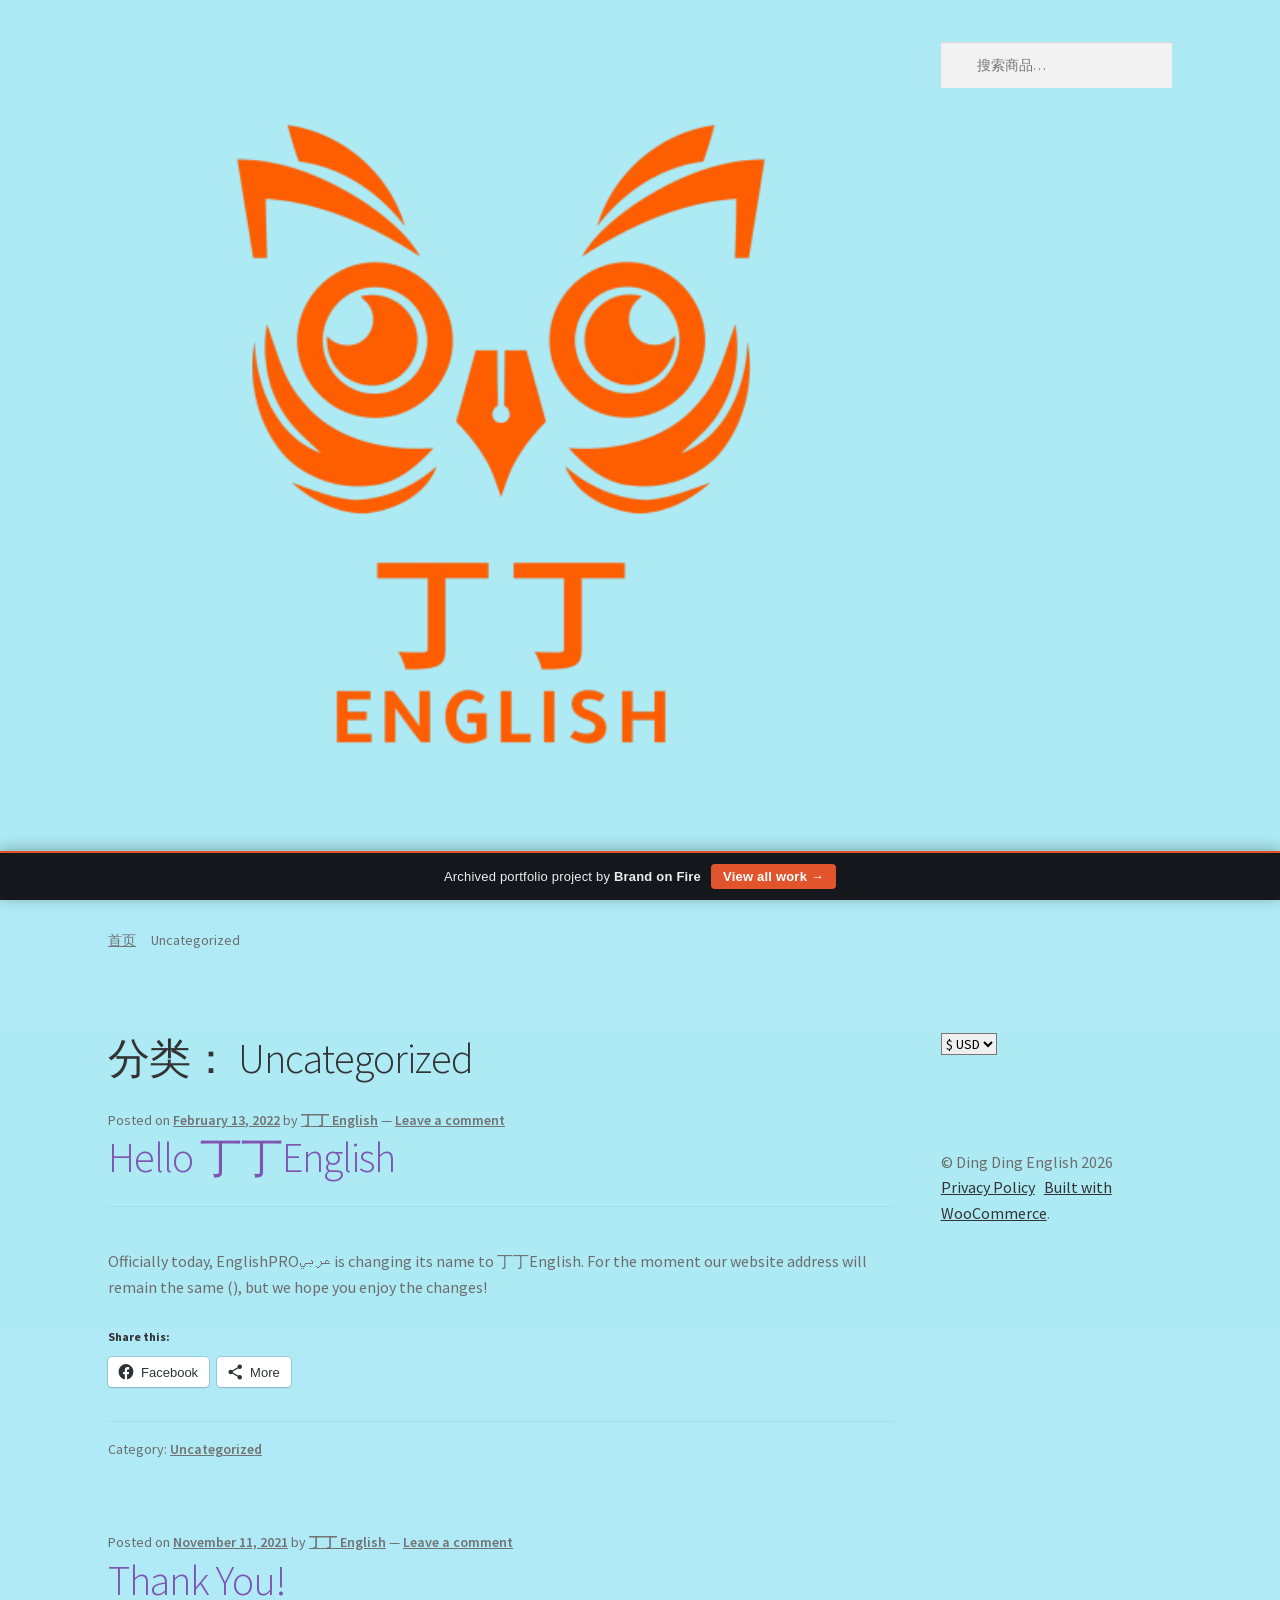
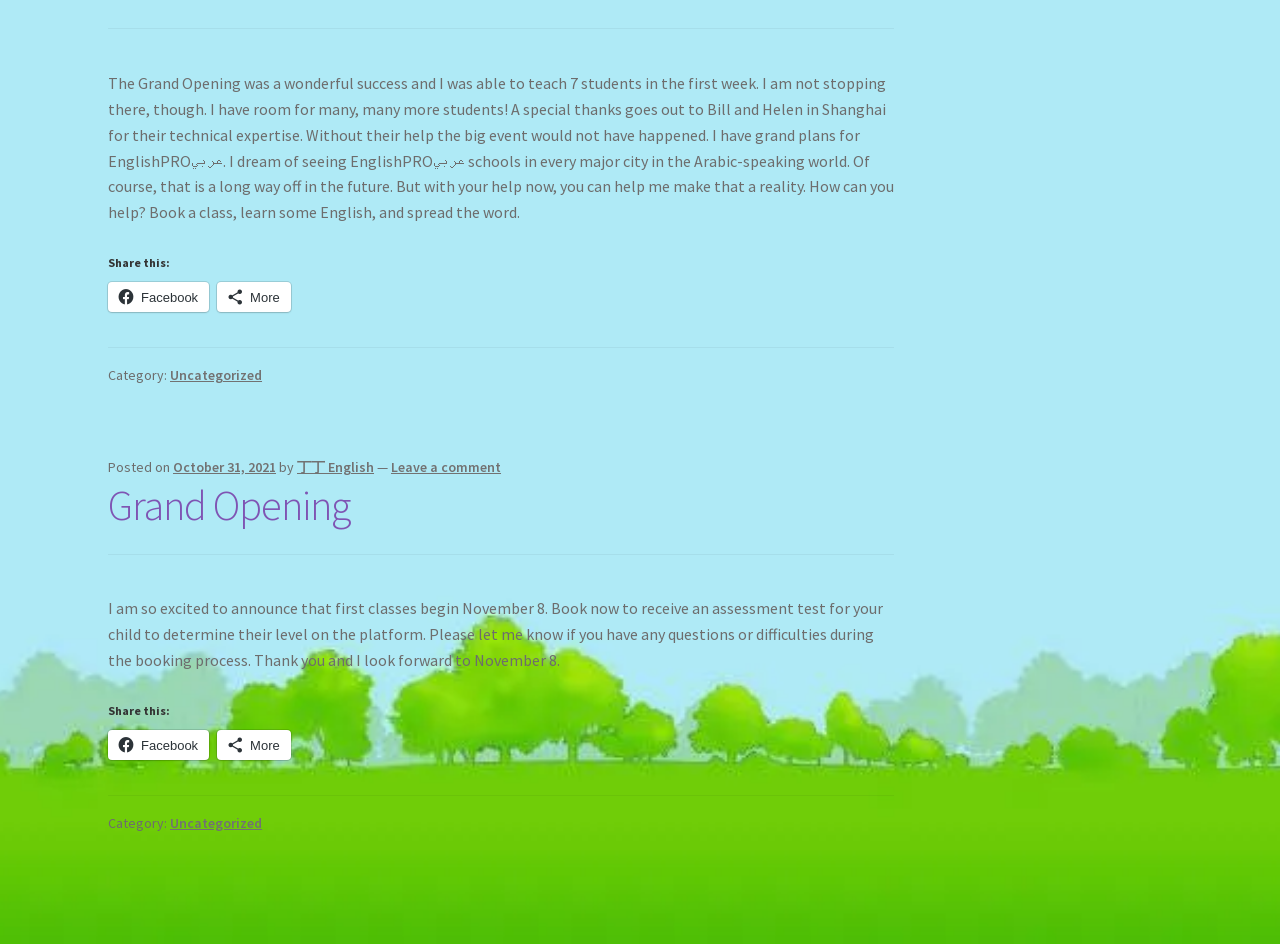
<file: category/uncategorized/index.html>
<!doctype html><html lang="zh-CN" data-bofp="0"><head><meta charset="UTF-8"><meta name="viewport" content="width=device-width, initial-scale=1"><link rel="pingback" href="/xmlrpc.php"><meta name="robots" content="index, follow, max-image-preview:large, max-snippet:-1, max-video-preview:-1"><title>Uncategorized Archives - Ding Ding English</title><link rel="canonical" href="/category/uncategorized/"><meta property="og:locale" content="zh_CN"><meta property="og:type" content="article"><meta property="og:title" content="Uncategorized Archives - Ding Ding English"><meta property="og:url" content="/category/uncategorized/"><meta property="og:site_name" content="Ding Ding English"><meta name="twitter:card" content="summary_large_image"><link rel="alternate" type="application/rss+xml" title="Ding Ding English » Feed" href="/feed/"><link rel="alternate" type="application/rss+xml" title="Ding Ding English » Comments Feed" href="/comments/feed/"><link rel="alternate" type="application/rss+xml" title="Ding Ding English » Uncategorized Category Feed" href="/category/uncategorized/feed/"><link rel="https://api.w.org/" href="/wp-json/"><link rel="alternate" title="JSON" type="application/json" href="/wp-json/wp/v2/categories/1"><link rel="icon" href="/wp-content/uploads/2022/02/cropped-Original-Logo-32x32.png" sizes="32x32"><link rel="icon" href="/wp-content/uploads/2022/02/cropped-Original-Logo-192x192.png" sizes="192x192"><link rel="apple-touch-icon" href="/wp-content/uploads/2022/02/cropped-Original-Logo-180x180.png"><meta name="msapplication-TileImage" content="/wp-content/uploads/2022/02/cropped-Original-Logo-270x270.png"><link rel="stylesheet" href="../../style.css"><style>[data-bofp="1"]{background-color:rgb(255, 255, 255)!important;color:rgb(109, 109, 109)!important}[data-bofp="2"]{background-color:rgb(173, 234, 244)!important;color:rgb(64, 64, 64)!important}[data-bofp="3"]{background-color:rgb(173, 234, 244)!important;color:rgb(109, 109, 109)!important}</style><meta name="robots" content="noindex, nofollow"><style id="bof-noform">form,form *,fieldset,fieldset *,input,textarea,select,label.fusion-form-label,.wpcf7,.wpcf7 *,.fusion-form,.fusion-form *,.fusion-contact-form,.fusion-contact-form *,.elementor-form,.elementor-form *,.gform_wrapper,.gform_wrapper *,[class*="contact-form"],[class*="contact-form"] *,[id*="contact-form"],[id*="contact-form"] *{pointer-events:none!important;cursor:default!important;-webkit-user-select:none!important;user-select:none!important}</style></head><body data-rsssl="1" class="archive category category-uncategorized category-1 custom-background wp-custom-logo wp-embed-responsive wp-theme-storefront theme-storefront woocommerce-js storefront-align-wide right-sidebar woocommerce-active sp-shop-alignment-center sbc-default-2-4 storefront-2-3 storefront-pricing-tables-active storefront-product-hero-active" data-bofp="1"><div id="page" class="hfeed site"><header id="masthead" class="site-header" role="banner" style="" data-bofp="2"><div class="col-full">		<a class="skip-link screen-reader-text" href="#site-navigation">Skip to navigation</a><a class="skip-link screen-reader-text" href="#content">Skip to content</a><div class="site-branding"><a href="../../index.html" class="custom-logo-link" rel="home"><img width="512" height="512" src="../../_a/512cab0a5ab2.webp" class="custom-logo" alt="Ding Ding English" decoding="sync" fetchpriority="high" data-attachment-id="1557" data-permalink="/cropped-cropped-transparent-logo-1-png/" data-orig-file="../../_a/512cab0a5ab2.webp" data-orig-size="512,512" data-comments-opened="1" data-image-meta="{&quot;aperture&quot;:&quot;0&quot;,&quot;credit&quot;:&quot;&quot;,&quot;camera&quot;:&quot;&quot;,&quot;caption&quot;:&quot;&quot;,&quot;created_timestamp&quot;:&quot;0&quot;,&quot;copyright&quot;:&quot;&quot;,&quot;focal_length&quot;:&quot;0&quot;,&quot;iso&quot;:&quot;0&quot;,&quot;shutter_speed&quot;:&quot;0&quot;,&quot;title&quot;:&quot;&quot;,&quot;orientation&quot;:&quot;0&quot;}" data-image-title="cropped-cropped-Transparent-Logo-1.png" data-image-description="&lt;p&gt;../../_a/512cab0a5ab2.webp&lt;/p&gt;
" data-image-caption="" data-large-file="../../_a/512cab0a5ab2.webp"></a>		</div><div class="site-search"><div class="widget woocommerce widget_product_search"><form role="search" method="get" class="woocommerce-product-search" action="/"><label class="screen-reader-text" for="woocommerce-product-search-field-0">Search for:</label><input type="search" id="woocommerce-product-search-field-0" class="search-field" placeholder="搜索商品…" value="" name="s"><button type="submit" value="搜索" class="">搜索</button><input type="hidden" name="post_type" value="product"></form></div>			</div></div><div class="storefront-primary-navigation"><div class="col-full">		<nav id="site-navigation" class="main-navigation" role="navigation" aria-label="Primary Navigation"><button id="site-navigation-menu-toggle" class="menu-toggle" aria-controls="site-navigation" aria-expanded="false"><span>Menu</span></button><div class="primary-navigation"><ul id="menu-primary" class="menu nav-menu" aria-expanded="false"><li id="menu-item-223" class="menu-item menu-item-type-post_type menu-item-object-page menu-item-home menu-item-has-children menu-item-223"><a href="../../index.html">欢迎来到丁丁英语！</a><ul class="sub-menu"><li id="menu-item-495" class="menu-item menu-item-type-post_type menu-item-object-page current_page_parent menu-item-495"><a href="../../news/index.html">News</a></li><li id="menu-item-2406" class="menu-item menu-item-type-post_type menu-item-object-page menu-item-privacy-policy menu-item-2406"><a rel="privacy-policy" href="../../privacy-policy/index.html">Privacy Policy</a></li><li id="menu-item-224" class="menu-item menu-item-type-post_type menu-item-object-page menu-item-224"><a href="../../home/about/index.html">About</a></li></ul></li><li id="menu-item-3771" class="menu-item menu-item-type-taxonomy menu-item-object-category current-menu-item menu-item-has-children menu-item-3771"><a href="../../category/uncategorized/index.html" aria-current="page">重要链接</a><ul class="sub-menu"><li id="menu-item-3770" class="menu-item menu-item-type-custom menu-item-object-custom menu-item-3770"><a>Planbook</a></li><li id="menu-item-1538" class="menu-item menu-item-type-custom menu-item-object-custom menu-item-1538"><a>ClassDojo</a></li><li id="menu-item-6072" class="menu-item menu-item-type-custom menu-item-object-custom menu-item-6072"><a>ABC Mouse</a></li><li id="menu-item-460" class="menu-item menu-item-type-custom menu-item-object-custom menu-item-460"><a>IXL Learning</a></li></ul></li><li id="menu-item-229" class="menu-item menu-item-type-post_type menu-item-object-page menu-item-229"><a href="../../testimonials/index.html">反馈</a></li><li id="menu-item-228" class="menu-item menu-item-type-post_type menu-item-object-page menu-item-228"><a href="#">我的账户</a></li></ul></div><div class="handheld-navigation"><ul id="menu-primary-1" class="menu"><li class="menu-item menu-item-type-post_type menu-item-object-page menu-item-home menu-item-has-children menu-item-223"><a href="../../index.html">欢迎来到丁丁英语！</a><button aria-expanded="false" class="dropdown-toggle"><span class="screen-reader-text">Expand child menu</span></button><ul class="sub-menu"><li class="menu-item menu-item-type-post_type menu-item-object-page current_page_parent menu-item-495"><a href="../../news/index.html">News</a></li><li class="menu-item menu-item-type-post_type menu-item-object-page menu-item-privacy-policy menu-item-2406"><a rel="privacy-policy" href="../../privacy-policy/index.html">Privacy Policy</a></li><li class="menu-item menu-item-type-post_type menu-item-object-page menu-item-224"><a href="../../home/about/index.html">About</a></li></ul></li><li class="menu-item menu-item-type-taxonomy menu-item-object-category current-menu-item menu-item-has-children menu-item-3771"><a href="../../category/uncategorized/index.html" aria-current="page">重要链接</a><button aria-expanded="false" class="dropdown-toggle"><span class="screen-reader-text">Expand child menu</span></button><ul class="sub-menu"><li class="menu-item menu-item-type-custom menu-item-object-custom menu-item-3770"><a>Planbook</a></li><li class="menu-item menu-item-type-custom menu-item-object-custom menu-item-1538"><a>ClassDojo</a></li><li class="menu-item menu-item-type-custom menu-item-object-custom menu-item-6072"><a>ABC Mouse</a></li><li class="menu-item menu-item-type-custom menu-item-object-custom menu-item-460"><a>IXL Learning</a></li></ul></li><li class="menu-item menu-item-type-post_type menu-item-object-page menu-item-229"><a href="../../testimonials/index.html">反馈</a></li><li class="menu-item menu-item-type-post_type menu-item-object-page menu-item-228"><a href="#">我的账户</a></li></ul></div>		</nav><ul id="site-header-cart" class="site-header-cart menu"><li class=""><a class="cart-contents" href="#" title="View your shopping cart"><span class="woocommerce-Price-amount amount"><span class="woocommerce-Price-currencySymbol">$</span>0.00</span> <span class="count">0 items</span></a></li><li><div class="widget woocommerce widget_shopping_cart"><div class="widget_shopping_cart_content"><p class="woocommerce-mini-cart__empty-message">No products in the cart.</p></div></div>			</li></ul></div></div></header><div class="storefront-breadcrumb"><div class="col-full"><nav class="woocommerce-breadcrumb" aria-label="breadcrumbs"><a href="../../index.html">首页</a><span class="breadcrumb-separator"> / </span>Uncategorized</nav></div></div><div id="content" class="site-content" tabindex="-1"><div class="col-full"><div class="woocommerce"></div><div id="primary" class="content-area"><main id="main" class="site-main" role="main"><header class="page-header"><h1 class="page-title">分类： <span>Uncategorized</span></h1>			</header><article id="post-1430" class="post-1430 post type-post status-publish format-standard hentry category-uncategorized"><header class="entry-header"><span class="posted-on">Posted on <a href="#" rel="bookmark"><time class="entry-date published" datetime="2022-02-13T15:29:44-06:00">February 13, 2022</time><time class="updated" datetime="2022-02-13T15:29:45-06:00">February 13, 2022</time></a></span> <span class="post-author">by <a href="#" rel="author">丁丁 English</a></span> <span class="post-comments">— <a href="#">Leave a comment</a></span><h2 class="alpha entry-title"><a href="#" rel="bookmark">Hello 丁丁English</a></h2>		</header><div class="entry-content"><p class="wp-block-paragraph">Officially today, EnglishPROعربي is changing its name to 丁丁English. For the moment our website address will remain the same (), but we hope you enjoy the changes!</p><div class="sharedaddy sd-sharing-enabled"><div class="robots-nocontent sd-block sd-social sd-social-icon-text sd-sharing"><h3 class="sd-title">Share this:</h3><div class="sd-content"><ul data-sharing-events-added="true"><li class="share-facebook"><a rel="nofollow noopener noreferrer" data-shared="sharing-facebook-1430" class="share-facebook sd-button share-icon" href="#" target="_blank" aria-labelledby="sharing-facebook-1430"><span id="sharing-facebook-1430" hidden="">Share on Facebook (Opens in new window)</span><span>Facebook</span></a></li><li><a href="#" class="sharing-anchor sd-button share-more"><span>More</span></a></li><li class="share-end"></li></ul><div class="sharing-hidden"><div class="inner" style="display: none;width:150px;" data-sharing-more-button-id="0"><ul style="background-image:none;" data-sharing-events-added="true"><li class="share-twitter"><a rel="nofollow noopener noreferrer" data-shared="sharing-twitter-1430" class="share-twitter sd-button share-icon" href="#" target="_blank" aria-labelledby="sharing-twitter-1430"><span id="sharing-twitter-1430" hidden="">Share on X (Opens in new window)</span><span>X</span></a></li><li class="share-end"></li></ul></div></div></div></div></div>		</div><aside class="entry-taxonomy"><div class="cat-links">
				Category: <a href="../../category/uncategorized/index.html" rel="category tag">Uncategorized</a>			</div></aside></article><article id="post-489" class="post-489 post type-post status-publish format-standard hentry category-uncategorized"><header class="entry-header"><span class="posted-on">Posted on <a href="#" rel="bookmark"><time class="entry-date published" datetime="2021-11-11T13:48:59-06:00">November 11, 2021</time><time class="updated" datetime="2021-11-11T13:49:00-06:00">November 11, 2021</time></a></span> <span class="post-author">by <a href="#" rel="author">丁丁 English</a></span> <span class="post-comments">— <a href="#">Leave a comment</a></span><h2 class="alpha entry-title"><a href="#" rel="bookmark">Thank You!</a></h2>		</header><div class="entry-content"><p class="has-text-align-justify wp-block-paragraph">The Grand Opening was a wonderful success and I was able to teach 7 students in the first week. I am not stopping there, though. I have room for many, many more students! A special thanks goes out to Bill and Helen in Shanghai for their technical expertise. Without their help the big event would not have happened. I have grand plans for EnglishPROعربي. I dream of seeing EnglishPROعربي schools in every major city in the Arabic-speaking world. Of course, that is a long way off in the future. But with your help now, you can help me make that a reality. How can you help? Book a class, learn some English, and spread the word. </p><div class="sharedaddy sd-sharing-enabled"><div class="robots-nocontent sd-block sd-social sd-social-icon-text sd-sharing"><h3 class="sd-title">Share this:</h3><div class="sd-content"><ul data-sharing-events-added="true"><li class="share-facebook"><a rel="nofollow noopener noreferrer" data-shared="sharing-facebook-489" class="share-facebook sd-button share-icon" href="#" target="_blank" aria-labelledby="sharing-facebook-489"><span id="sharing-facebook-489" hidden="">Share on Facebook (Opens in new window)</span><span>Facebook</span></a></li><li><a href="#" class="sharing-anchor sd-button share-more"><span>More</span></a></li><li class="share-end"></li></ul><div class="sharing-hidden"><div class="inner" style="display: none;width:150px;" data-sharing-more-button-id="1"><ul style="background-image:none;" data-sharing-events-added="true"><li class="share-twitter"><a rel="nofollow noopener noreferrer" data-shared="sharing-twitter-489" class="share-twitter sd-button share-icon" href="#" target="_blank" aria-labelledby="sharing-twitter-489"><span id="sharing-twitter-489" hidden="">Share on X (Opens in new window)</span><span>X</span></a></li><li class="share-end"></li></ul></div></div></div></div></div>		</div><aside class="entry-taxonomy"><div class="cat-links">
				Category: <a href="../../category/uncategorized/index.html" rel="category tag">Uncategorized</a>			</div></aside></article><article id="post-332" class="post-332 post type-post status-publish format-standard hentry category-uncategorized"><header class="entry-header"><span class="posted-on">Posted on <a href="#" rel="bookmark"><time class="entry-date published" datetime="2021-10-31T07:54:50-05:00">October 31, 2021</time><time class="updated" datetime="2021-10-31T07:54:52-05:00">October 31, 2021</time></a></span> <span class="post-author">by <a href="#" rel="author">丁丁 English</a></span> <span class="post-comments">— <a href="#">Leave a comment</a></span><h2 class="alpha entry-title"><a href="#" rel="bookmark">Grand Opening</a></h2>		</header><div class="entry-content"><p class="wp-block-paragraph">I am so excited to announce that first classes begin November 8. Book now to receive an assessment test for your child to determine their level on the platform. Please let me know if you have any questions or difficulties during the booking process. Thank you and I look forward to November 8.</p><div class="sharedaddy sd-sharing-enabled"><div class="robots-nocontent sd-block sd-social sd-social-icon-text sd-sharing"><h3 class="sd-title">Share this:</h3><div class="sd-content"><ul data-sharing-events-added="true"><li class="share-facebook"><a rel="nofollow noopener noreferrer" data-shared="sharing-facebook-332" class="share-facebook sd-button share-icon" href="#" target="_blank" aria-labelledby="sharing-facebook-332"><span id="sharing-facebook-332" hidden="">Share on Facebook (Opens in new window)</span><span>Facebook</span></a></li><li><a href="#" class="sharing-anchor sd-button share-more"><span>More</span></a></li><li class="share-end"></li></ul><div class="sharing-hidden"><div class="inner" style="display: none;width:150px;" data-sharing-more-button-id="2"><ul style="background-image:none;" data-sharing-events-added="true"><li class="share-twitter"><a rel="nofollow noopener noreferrer" data-shared="sharing-twitter-332" class="share-twitter sd-button share-icon" href="#" target="_blank" aria-labelledby="sharing-twitter-332"><span id="sharing-twitter-332" hidden="">Share on X (Opens in new window)</span><span>X</span></a></li><li class="share-end"></li></ul></div></div></div></div></div>		</div><aside class="entry-taxonomy"><div class="cat-links">
				Category: <a href="../../category/uncategorized/index.html" rel="category tag">Uncategorized</a>			</div></aside></article></main></div><div id="secondary" class="widget-area" role="complementary"><div id="currency_switcher_widget-3" class="widget ">		<form><select name="currency" aria-label="" onchange="this.form.submit()"><option value="USD" selected="">$ USD</option><option value="CNY">¥ CNY</option>			</select></form></div></div></div></div><footer id="colophon" class="site-footer" role="contentinfo" data-bofp="3"><div class="col-full"><div class="site-info">
			© Ding Ding English 2026
							<br><a class="privacy-policy-link" href="../../privacy-policy/index.html" rel="privacy-policy">Privacy Policy</a><span role="separator" aria-hidden="true"></span><a target="_blank" title="WooCommerce - The Best eCommerce Platform for WordPress" rel="noreferrer nofollow">Built with WooCommerce</a>.					</div><div class="storefront-handheld-footer-bar"><ul class="columns-3"><li class="my-account"><a href="#">My Account</a>					</li><li class="search"><a href="../../category/uncategorized/index.html">Search</a>			<div class="site-search"><div class="widget woocommerce widget_product_search"><form role="search" method="get" class="woocommerce-product-search" action="/"><label class="screen-reader-text" for="woocommerce-product-search-field-1">Search for:</label><input type="search" id="woocommerce-product-search-field-1" class="search-field" placeholder="搜索商品…" value="" name="s"><button type="submit" value="搜索" class="">搜索</button><input type="hidden" name="post_type" value="product"></form></div>			</div></li><li class="cart"><a class="footer-cart-contents" href="#">Cart				<span class="count">0</span></a></li></ul></div></div></footer></div><div id="jp-carousel-loading-overlay"><div id="jp-carousel-loading-wrapper"><span id="jp-carousel-library-loading"><svg class="jetpack-spinner" width="40" height="40" viewBox="0 0 100 100" xmlns="http://www.w3.org/2000/svg" aria-hidden="true" focusable="false"><circle cx="50" cy="50" r="46" fill="none" stroke="#ddd" stroke-width="8"></circle><path d="M 50 4 A 46 46 0 0 1 96 50" fill="none" stroke="currentColor" stroke-width="8" stroke-linecap="round"><animateTransform attributeName="transform" type="rotate" dur="1.4s" from="0 50 50" to="360 50 50" repeatCount="indefinite"></animateTransform></path></svg></span></div></div><div class="jp-carousel-overlay" style="display: none;"><div class="jp-carousel-container"><div class="jp-carousel-wrap swiper jp-carousel-swiper-container jp-carousel-transitions" itemscope="" itemtype="https://schema.org/ImageGallery"><div class="jp-carousel swiper-wrapper"></div><div class="jp-swiper-button-prev swiper-button-prev"><svg width="25" height="24" viewBox="0 0 25 24" fill="none" xmlns="http://www.w3.org/2000/svg"><mask id="maskPrev" mask-type="alpha" maskUnits="userSpaceOnUse" x="8" y="6" width="9" height="12"><path d="M16.2072 16.59L11.6496 12L16.2072 7.41L14.8041 6L8.8335 12L14.8041 18L16.2072 16.59Z" fill="white"></path></mask><g mask="url(#maskPrev)"><rect x="0.579102" width="23.8823" height="24" fill="#FFFFFF"></rect></g></svg></div><div class="jp-swiper-button-next swiper-button-next"><svg width="25" height="24" viewBox="0 0 25 24" fill="none" xmlns="http://www.w3.org/2000/svg"><mask id="maskNext" mask-type="alpha" maskUnits="userSpaceOnUse" x="8" y="6" width="8" height="12"><path d="M8.59814 16.59L13.1557 12L8.59814 7.41L10.0012 6L15.9718 12L10.0012 18L8.59814 16.59Z" fill="white"></path></mask><g mask="url(#maskNext)"><rect x="0.34375" width="23.8822" height="24" fill="#FFFFFF"></rect></g></svg></div></div><div class="jp-carousel-close-hint"><svg width="25" height="24" viewBox="0 0 25 24" fill="none" xmlns="http://www.w3.org/2000/svg"><mask id="maskClose" mask-type="alpha" maskUnits="userSpaceOnUse" x="5" y="5" width="15" height="14"><path d="M19.3166 6.41L17.9135 5L12.3509 10.59L6.78834 5L5.38525 6.41L10.9478 12L5.38525 17.59L6.78834 19L12.3509 13.41L17.9135 19L19.3166 17.59L13.754 12L19.3166 6.41Z" fill="white"></path></mask><g mask="url(#maskClose)"><rect x="0.409668" width="23.8823" height="24" fill="#FFFFFF"></rect></g></svg></div><div class="jp-carousel-info"><div class="jp-carousel-info-footer"><div class="jp-carousel-pagination-container"><div class="jp-swiper-pagination swiper-pagination"></div><div class="jp-carousel-pagination"></div></div><div class="jp-carousel-photo-title-container"><h2 class="jp-carousel-photo-caption"></h2></div><div class="jp-carousel-photo-icons-container"><a href="#" class="jp-carousel-icon-btn jp-carousel-icon-info" aria-label="Toggle photo metadata visibility"><span class="jp-carousel-icon"><svg width="25" height="24" viewBox="0 0 25 24" fill="none" xmlns="http://www.w3.org/2000/svg"><mask id="maskInfo" mask-type="alpha" maskUnits="userSpaceOnUse" x="2" y="2" width="21" height="20"><path fill-rule="evenodd" clip-rule="evenodd" d="M12.7537 2C7.26076 2 2.80273 6.48 2.80273 12C2.80273 17.52 7.26076 22 12.7537 22C18.2466 22 22.7046 17.52 22.7046 12C22.7046 6.48 18.2466 2 12.7537 2ZM11.7586 7V9H13.7488V7H11.7586ZM11.7586 11V17H13.7488V11H11.7586ZM4.79292 12C4.79292 16.41 8.36531 20 12.7537 20C17.142 20 20.7144 16.41 20.7144 12C20.7144 7.59 17.142 4 12.7537 4C8.36531 4 4.79292 7.59 4.79292 12Z" fill="white"></path></mask><g mask="url(#maskInfo)"><rect x="0.8125" width="23.8823" height="24" fill="#FFFFFF"></rect></g></svg></span></a><a href="#" class="jp-carousel-icon-btn jp-carousel-icon-comments" aria-label="Toggle photo comments visibility"><span class="jp-carousel-icon"><svg width="25" height="24" viewBox="0 0 25 24" fill="none" xmlns="http://www.w3.org/2000/svg"><mask id="maskComments" mask-type="alpha" maskUnits="userSpaceOnUse" x="2" y="2" width="21" height="20"><path fill-rule="evenodd" clip-rule="evenodd" d="M4.3271 2H20.2486C21.3432 2 22.2388 2.9 22.2388 4V16C22.2388 17.1 21.3432 18 20.2486 18H6.31729L2.33691 22V4C2.33691 2.9 3.2325 2 4.3271 2ZM6.31729 16H20.2486V4H4.3271V18L6.31729 16Z" fill="white"></path></mask><g mask="url(#maskComments)"><rect x="0.34668" width="23.8823" height="24" fill="#FFFFFF"></rect></g></svg><span class="jp-carousel-has-comments-indicator" aria-label="This image has comments."></span></span></a></div></div><div class="jp-carousel-info-extra"><div class="jp-carousel-info-content-wrapper"><div class="jp-carousel-photo-title-container"><h2 class="jp-carousel-photo-title"></h2></div><div class="jp-carousel-comments-wrapper"><div id="jp-carousel-comments-loading"><span>Loading Comments...</span></div><div class="jp-carousel-comments"></div><div id="jp-carousel-comment-form-container"><span id="jp-carousel-comment-form-spinner"><svg class="jetpack-spinner" width="20" height="20" viewBox="0 0 100 100" xmlns="http://www.w3.org/2000/svg" aria-hidden="true" focusable="false"><circle cx="50" cy="50" r="46" fill="none" stroke="#ddd" stroke-width="8"></circle><path d="M 50 4 A 46 46 0 0 1 96 50" fill="none" stroke="currentColor" stroke-width="8" stroke-linecap="round"><animateTransform attributeName="transform" type="rotate" dur="1.4s" from="0 50 50" to="360 50 50" repeatCount="indefinite"></animateTransform></path></svg></span><div id="jp-carousel-comment-post-results"></div><div id="jp-carousel-comment-form-commenting-as"><p id="jp-carousel-commenting-as">
													You must be <a href="#" class="jp-carousel-comment-login">logged in</a> to post a comment.												</p></div></div></div><div class="jp-carousel-image-meta"><div class="jp-carousel-title-and-caption"><div class="jp-carousel-photo-info"><h3 class="jp-carousel-caption" itemprop="caption description"></h3></div><div class="jp-carousel-photo-description"></div></div><ul class="jp-carousel-image-exif" style="display: none;"></ul><a class="jp-carousel-image-download" href="#" target="_blank" style="display: none;"><svg width="25" height="24" viewBox="0 0 25 24" fill="none" xmlns="http://www.w3.org/2000/svg"><mask id="mask0" mask-type="alpha" maskUnits="userSpaceOnUse" x="3" y="3" width="19" height="18"><path fill-rule="evenodd" clip-rule="evenodd" d="M5.84615 5V19H19.7775V12H21.7677V19C21.7677 20.1 20.8721 21 19.7775 21H5.84615C4.74159 21 3.85596 20.1 3.85596 19V5C3.85596 3.9 4.74159 3 5.84615 3H12.8118V5H5.84615ZM14.802 5V3H21.7677V10H19.7775V6.41L9.99569 16.24L8.59261 14.83L18.3744 5H14.802Z" fill="white"></path></mask><g mask="url(#mask0)"><rect x="0.870605" width="23.8823" height="24" fill="#FFFFFF"></rect></g></svg><span class="jp-carousel-download-text"></span></a><div class="jp-carousel-image-map" style="display: none;"></div></div></div></div></div></div></div><img src="[data-uri]" alt="" width="6" height="5" id="wpstats" decoding="sync"><div class="widget_shopping_cart_live_region screen-reader-text" role="status"></div><div id="woopay-connect-iframe-container" style="visibility: hidden; position: fixed; height: 0px; width: 0px; bottom: 0px; right: 0px;"></div><!-- bof-portfolio-bar --><a href="https://brandonfire.com/portfolio/" id="bof-portfolio-bar" rel="noopener" style="position:fixed;left:0;right:0;bottom:0;z-index:2147483647;display:flex;align-items:center;justify-content:center;gap:10px;flex-wrap:wrap;background:#14181c;color:#ffffff !important;font-family:-apple-system,BlinkMacSystemFont,'Segoe UI',Roboto,Helvetica,Arial,sans-serif;font-size:13px;font-weight:500;line-height:1;letter-spacing:.2px;padding:11px 16px;text-decoration:none !important;box-shadow:0 -2px 14px rgba(0,0,0,.28);border-top:2px solid #e2542c;box-sizing:border-box;"><span style="opacity:.92;color:#fff;">Archived portfolio project by <strong style="font-weight:700;color:#fff;">Brand&nbsp;on&nbsp;Fire</strong></span><span style="background:#e2542c;color:#fff;padding:6px 12px;border-radius:4px;font-weight:600;white-space:nowrap;">View&nbsp;all&nbsp;work&nbsp;&rarr;</span></a><!-- /bof-portfolio-bar --></body></html>
</file>
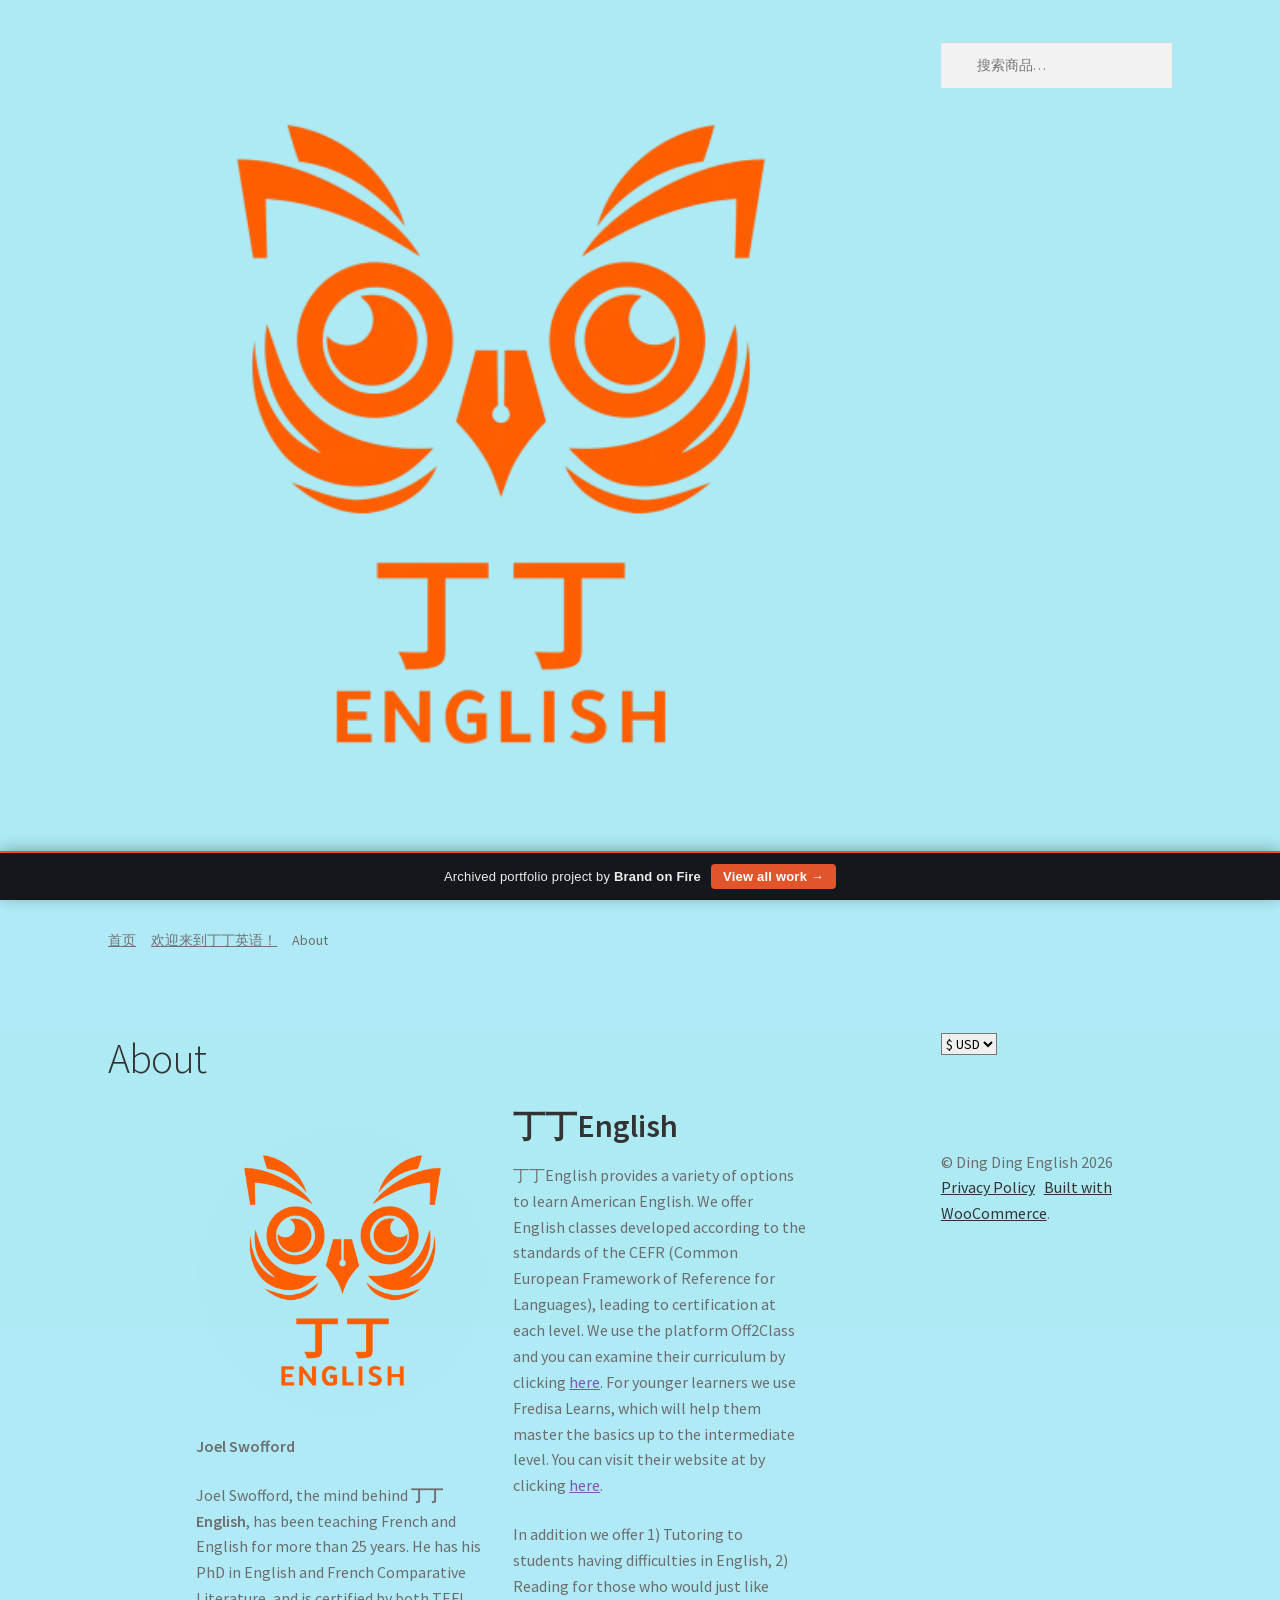
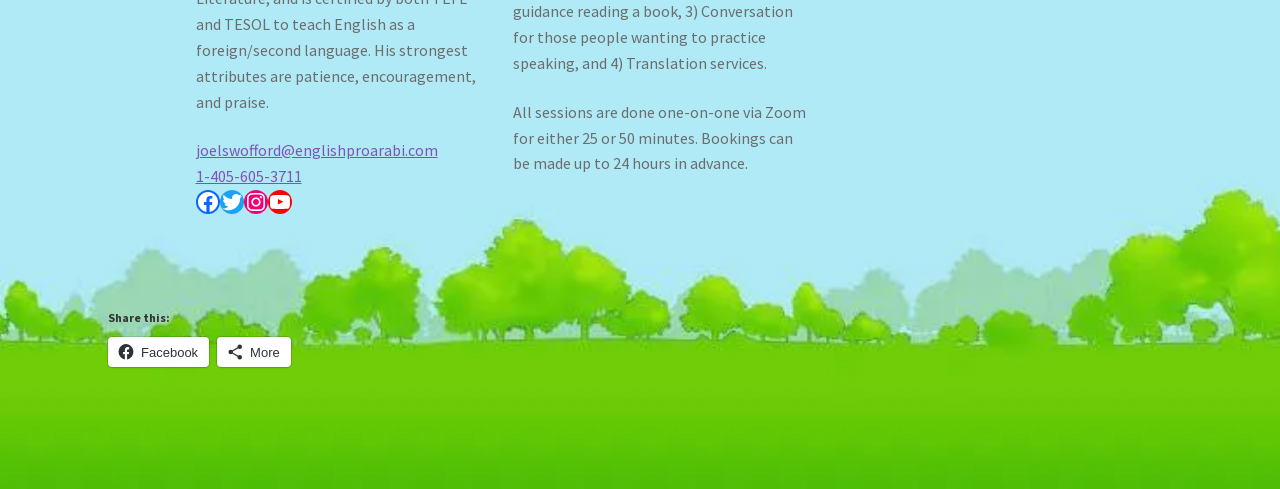
<file: home/about/index.html>
<!doctype html><html lang="zh-CN" data-bofp="0"><head><meta charset="UTF-8"><meta name="viewport" content="width=device-width, initial-scale=1"><link rel="pingback" href="/xmlrpc.php"><meta name="robots" content="index, follow, max-image-preview:large, max-snippet:-1, max-video-preview:-1"><title>About - Ding Ding English</title><link rel="canonical" href="/home/about/"><meta property="og:locale" content="zh_CN"><meta property="og:type" content="article"><meta property="og:title" content="About - Ding Ding English"><meta property="og:description" content="Joel Swofford, the mind behind 丁丁English, has been teaching French and English for more than 25 years. He has his PhD in English and French Comparative Literature, and is certified by both TEFL and TESOL to teach English as a foreign/second language. His strongest attributes are patience, encouragement, and praise. 丁丁English 丁丁English provides a variety […]"><meta property="og:url" content="/home/about/"><meta property="og:site_name" content="Ding Ding English"><meta property="article:publisher" content="https://www.facebook.com/JoelEnglishPro/?view_public_for=109445291509044"><meta property="article:modified_time" content="2022-02-13T21:21:01+00:00"><meta property="og:image" content="../../_a/dfb7929fa9fe.png"><meta name="twitter:card" content="summary_large_image"><meta name="twitter:label1" content="Est. reading time"><meta name="twitter:data1" content="2 minutes"><link rel="alternate" type="application/rss+xml" title="Ding Ding English » Feed" href="/feed/"><link rel="alternate" type="application/rss+xml" title="Ding Ding English » Comments Feed" href="/comments/feed/"><link rel="https://api.w.org/" href="/wp-json/"><link rel="alternate" title="JSON" type="application/json" href="/wp-json/wp/v2/pages/49"><link rel="amphtml" href="/home/about/?amp=1"><link rel="icon" href="/wp-content/uploads/2022/02/cropped-Original-Logo-32x32.png" sizes="32x32"><link rel="icon" href="/wp-content/uploads/2022/02/cropped-Original-Logo-192x192.png" sizes="192x192"><link rel="apple-touch-icon" href="/wp-content/uploads/2022/02/cropped-Original-Logo-180x180.png"><meta name="msapplication-TileImage" content="/wp-content/uploads/2022/02/cropped-Original-Logo-270x270.png"><link rel="stylesheet" href="../../style.css"><style>[data-bofp="1"]{background-color:rgb(255, 255, 255)!important;color:rgb(109, 109, 109)!important}[data-bofp="2"]{background-color:rgb(173, 234, 244)!important;color:rgb(64, 64, 64)!important}[data-bofp="3"]{background-color:rgb(173, 234, 244)!important;color:rgb(109, 109, 109)!important}</style><meta name="robots" content="noindex, nofollow"><style id="bof-noform">form,form *,fieldset,fieldset *,input,textarea,select,label.fusion-form-label,.wpcf7,.wpcf7 *,.fusion-form,.fusion-form *,.fusion-contact-form,.fusion-contact-form *,.elementor-form,.elementor-form *,.gform_wrapper,.gform_wrapper *,[class*="contact-form"],[class*="contact-form"] *,[id*="contact-form"],[id*="contact-form"] *{pointer-events:none!important;cursor:default!important;-webkit-user-select:none!important;user-select:none!important}</style></head><body data-rsssl="1" class="wp-singular page-template-default page page-id-49 page-child parent-pageid-2 custom-background wp-custom-logo wp-embed-responsive wp-theme-storefront theme-storefront woocommerce-js storefront-align-wide right-sidebar woocommerce-active sp-shop-alignment-center storefront-2-3 storefront-pricing-tables-active storefront-product-hero-active" data-bofp="1"><div id="page" class="hfeed site"><header id="masthead" class="site-header" role="banner" style="" data-bofp="2"><div class="col-full">		<a class="skip-link screen-reader-text" href="#site-navigation">Skip to navigation</a><a class="skip-link screen-reader-text" href="#content">Skip to content</a><div class="site-branding"><a href="../../index.html" class="custom-logo-link" rel="home"><img width="512" height="512" src="../../_a/512cab0a5ab2.webp" class="custom-logo" alt="Ding Ding English" decoding="sync" fetchpriority="high" data-attachment-id="1557" data-permalink="/cropped-cropped-transparent-logo-1-png/" data-orig-file="../../_a/512cab0a5ab2.webp" data-orig-size="512,512" data-comments-opened="1" data-image-meta="{&quot;aperture&quot;:&quot;0&quot;,&quot;credit&quot;:&quot;&quot;,&quot;camera&quot;:&quot;&quot;,&quot;caption&quot;:&quot;&quot;,&quot;created_timestamp&quot;:&quot;0&quot;,&quot;copyright&quot;:&quot;&quot;,&quot;focal_length&quot;:&quot;0&quot;,&quot;iso&quot;:&quot;0&quot;,&quot;shutter_speed&quot;:&quot;0&quot;,&quot;title&quot;:&quot;&quot;,&quot;orientation&quot;:&quot;0&quot;}" data-image-title="cropped-cropped-Transparent-Logo-1.png" data-image-description="&lt;p&gt;../../_a/512cab0a5ab2.webp&lt;/p&gt;
" data-image-caption="" data-large-file="../../_a/512cab0a5ab2.webp"></a>		</div><div class="site-search"><div class="widget woocommerce widget_product_search"><form role="search" method="get" class="woocommerce-product-search" action="/"><label class="screen-reader-text" for="woocommerce-product-search-field-0">Search for:</label><input type="search" id="woocommerce-product-search-field-0" class="search-field" placeholder="搜索商品…" value="" name="s"><button type="submit" value="搜索" class="">搜索</button><input type="hidden" name="post_type" value="product"></form></div>			</div></div><div class="storefront-primary-navigation"><div class="col-full">		<nav id="site-navigation" class="main-navigation" role="navigation" aria-label="Primary Navigation"><button id="site-navigation-menu-toggle" class="menu-toggle" aria-controls="site-navigation" aria-expanded="false"><span>Menu</span></button><div class="primary-navigation"><ul id="menu-primary" class="menu nav-menu" aria-expanded="false"><li id="menu-item-223" class="menu-item menu-item-type-post_type menu-item-object-page menu-item-home current-page-ancestor current-menu-ancestor current-menu-parent current-page-parent current_page_parent current_page_ancestor menu-item-has-children menu-item-223"><a href="../../index.html">欢迎来到丁丁英语！</a><ul class="sub-menu"><li id="menu-item-495" class="menu-item menu-item-type-post_type menu-item-object-page menu-item-495"><a href="../../news/index.html">News</a></li><li id="menu-item-2406" class="menu-item menu-item-type-post_type menu-item-object-page menu-item-privacy-policy menu-item-2406"><a rel="privacy-policy" href="../../privacy-policy/index.html">Privacy Policy</a></li><li id="menu-item-224" class="menu-item menu-item-type-post_type menu-item-object-page current-menu-item page_item page-item-49 current_page_item menu-item-224"><a href="../../home/about/index.html" aria-current="page">About</a></li></ul></li><li id="menu-item-3771" class="menu-item menu-item-type-taxonomy menu-item-object-category menu-item-has-children menu-item-3771"><a href="../../category/uncategorized/index.html">重要链接</a><ul class="sub-menu"><li id="menu-item-3770" class="menu-item menu-item-type-custom menu-item-object-custom menu-item-3770"><a>Planbook</a></li><li id="menu-item-1538" class="menu-item menu-item-type-custom menu-item-object-custom menu-item-1538"><a>ClassDojo</a></li><li id="menu-item-6072" class="menu-item menu-item-type-custom menu-item-object-custom menu-item-6072"><a>ABC Mouse</a></li><li id="menu-item-460" class="menu-item menu-item-type-custom menu-item-object-custom menu-item-460"><a>IXL Learning</a></li></ul></li><li id="menu-item-229" class="menu-item menu-item-type-post_type menu-item-object-page menu-item-229"><a href="../../testimonials/index.html">反馈</a></li><li id="menu-item-228" class="menu-item menu-item-type-post_type menu-item-object-page menu-item-228"><a href="#">我的账户</a></li></ul></div><div class="handheld-navigation"><ul id="menu-primary-1" class="menu"><li class="menu-item menu-item-type-post_type menu-item-object-page menu-item-home current-page-ancestor current-menu-ancestor current-menu-parent current-page-parent current_page_parent current_page_ancestor menu-item-has-children menu-item-223"><a href="../../index.html">欢迎来到丁丁英语！</a><button aria-expanded="true" class="dropdown-toggle toggled-on"><span class="screen-reader-text">Expand child menu</span></button><ul class="sub-menu toggled-on"><li class="menu-item menu-item-type-post_type menu-item-object-page menu-item-495"><a href="../../news/index.html">News</a></li><li class="menu-item menu-item-type-post_type menu-item-object-page menu-item-privacy-policy menu-item-2406"><a rel="privacy-policy" href="../../privacy-policy/index.html">Privacy Policy</a></li><li class="menu-item menu-item-type-post_type menu-item-object-page current-menu-item page_item page-item-49 current_page_item menu-item-224"><a href="../../home/about/index.html" aria-current="page">About</a></li></ul></li><li class="menu-item menu-item-type-taxonomy menu-item-object-category menu-item-has-children menu-item-3771"><a href="../../category/uncategorized/index.html">重要链接</a><button aria-expanded="false" class="dropdown-toggle"><span class="screen-reader-text">Expand child menu</span></button><ul class="sub-menu"><li class="menu-item menu-item-type-custom menu-item-object-custom menu-item-3770"><a>Planbook</a></li><li class="menu-item menu-item-type-custom menu-item-object-custom menu-item-1538"><a>ClassDojo</a></li><li class="menu-item menu-item-type-custom menu-item-object-custom menu-item-6072"><a>ABC Mouse</a></li><li class="menu-item menu-item-type-custom menu-item-object-custom menu-item-460"><a>IXL Learning</a></li></ul></li><li class="menu-item menu-item-type-post_type menu-item-object-page menu-item-229"><a href="../../testimonials/index.html">反馈</a></li><li class="menu-item menu-item-type-post_type menu-item-object-page menu-item-228"><a href="#">我的账户</a></li></ul></div>		</nav><ul id="site-header-cart" class="site-header-cart menu"><li class=""><a class="cart-contents" href="#" title="View your shopping cart"><span class="woocommerce-Price-amount amount"><span class="woocommerce-Price-currencySymbol">$</span>0.00</span> <span class="count">0 items</span></a></li><li><div class="widget woocommerce widget_shopping_cart"><div class="widget_shopping_cart_content"><p class="woocommerce-mini-cart__empty-message">No products in the cart.</p></div></div>			</li></ul></div></div></header><div class="storefront-breadcrumb"><div class="col-full"><nav class="woocommerce-breadcrumb" aria-label="breadcrumbs"><a href="../../index.html">首页</a><span class="breadcrumb-separator"> / </span><a href="../../index.html">欢迎来到丁丁英语！</a><span class="breadcrumb-separator"> / </span>About</nav></div></div><div id="content" class="site-content" tabindex="-1"><div class="col-full"><div class="woocommerce"></div><div id="primary" class="content-area"><main id="main" class="site-main" role="main"><article id="post-49" class="post-49 page type-page status-publish hentry"><header class="entry-header"><h1 class="entry-title">About</h1>		</header><div class="entry-content"><div class="wp-block-group alignfull"><div class="wp-block-group__inner-container is-layout-flow wp-block-group-is-layout-flow"><div class="wp-block-jetpack-layout-grid alignfull column1-desktop-grid__span-5 column1-desktop-grid__start-2 column1-desktop-grid__row-1 column2-desktop-grid__span-5 column2-desktop-grid__start-7 column2-desktop-grid__row-1 column1-tablet-grid__span-3 column1-tablet-grid__row-1 column2-tablet-grid__span-5 column2-tablet-grid__start-4 column2-tablet-grid__row-1 column1-mobile-grid__span-4 column1-mobile-grid__row-1 column2-mobile-grid__span-4 column2-mobile-grid__row-2"><div class="wp-block-jetpack-layout-grid-column wp-block-jetpack-layout-grid__padding-none"><figure class="wp-block-image size-large is-style-circle-mask is-style-default has-lightbox lightbox-0 "><img decoding="sync" width="918" height="1024" data-attachment-id="1426" data-permalink="/home/about/transparent-logo-1/" data-orig-file="/wp-content/uploads/2022/02/Transparent-Logo-1.png" data-orig-size="1775,1979" data-comments-opened="1" data-image-meta="{&quot;aperture&quot;:&quot;0&quot;,&quot;credit&quot;:&quot;&quot;,&quot;camera&quot;:&quot;&quot;,&quot;caption&quot;:&quot;&quot;,&quot;created_timestamp&quot;:&quot;0&quot;,&quot;copyright&quot;:&quot;&quot;,&quot;focal_length&quot;:&quot;0&quot;,&quot;iso&quot;:&quot;0&quot;,&quot;shutter_speed&quot;:&quot;0&quot;,&quot;title&quot;:&quot;&quot;,&quot;orientation&quot;:&quot;0&quot;}" data-image-title="Transparent-Logo-1" data-image-description="" data-image-caption="" data-large-file="../../_a/dfb7929fa9fe.png" src="../../_a/dfb7929fa9fe.png" alt="" class="wp-image-1426"><figcaption><strong>Joel Swofford</strong></figcaption></figure><p class="has-text-align-justify has-normal-font-size wp-block-paragraph">Joel Swofford, the mind behind <strong>丁丁English</strong>, has been teaching French and English for more than 25 years. He has his PhD in English and French Comparative Literature, and is certified by both TEFL and TESOL to teach English as a foreign/second language. His strongest attributes are patience, encouragement, and praise. </p><div class="wp-block-jetpack-contact-info"><div class="wp-block-jetpack-email"><a href="mailto:joelswofford@englishproarabi.com">joelswofford@englishproarabi.com</a></div><div class="wp-block-jetpack-phone"><a href="tel:14056053711">1-405-605-3711</a></div></div><ul class="wp-block-social-links is-layout-flex wp-block-social-links-is-layout-flex"><li class="wp-social-link wp-social-link-facebook wp-block-social-link"><a class="wp-block-social-link-anchor"><svg width="24" height="24" viewBox="0 0 24 24" version="1.1" xmlns="http://www.w3.org/2000/svg" aria-hidden="true" focusable="false"><path d="M12 2C6.5 2 2 6.5 2 12c0 5 3.7 9.1 8.4 9.9v-7H7.9V12h2.5V9.8c0-2.5 1.5-3.9 3.8-3.9 1.1 0 2.2.2 2.2.2v2.5h-1.3c-1.2 0-1.6.8-1.6 1.6V12h2.8l-.4 2.9h-2.3v7C18.3 21.1 22 17 22 12c0-5.5-4.5-10-10-10z"></path></svg><span class="wp-block-social-link-label screen-reader-text">Facebook</span></a></li><li class="wp-social-link wp-social-link-twitter wp-block-social-link"><a class="wp-block-social-link-anchor"><svg width="24" height="24" viewBox="0 0 24 24" version="1.1" xmlns="http://www.w3.org/2000/svg" aria-hidden="true" focusable="false"><path d="M22.23,5.924c-0.736,0.326-1.527,0.547-2.357,0.646c0.847-0.508,1.498-1.312,1.804-2.27 c-0.793,0.47-1.671,0.812-2.606,0.996C18.324,4.498,17.257,4,16.077,4c-2.266,0-4.103,1.837-4.103,4.103 c0,0.322,0.036,0.635,0.106,0.935C8.67,8.867,5.647,7.234,3.623,4.751C3.27,5.357,3.067,6.062,3.067,6.814 c0,1.424,0.724,2.679,1.825,3.415c-0.673-0.021-1.305-0.206-1.859-0.513c0,0.017,0,0.034,0,0.052c0,1.988,1.414,3.647,3.292,4.023 c-0.344,0.094-0.707,0.144-1.081,0.144c-0.264,0-0.521-0.026-0.772-0.074c0.522,1.63,2.038,2.816,3.833,2.85 c-1.404,1.1-3.174,1.756-5.096,1.756c-0.331,0-0.658-0.019-0.979-0.057c1.816,1.164,3.973,1.843,6.29,1.843 c7.547,0,11.675-6.252,11.675-11.675c0-0.178-0.004-0.355-0.012-0.531C20.985,7.47,21.68,6.747,22.23,5.924z"></path></svg><span class="wp-block-social-link-label screen-reader-text">Twitter</span></a></li><li class="wp-social-link wp-social-link-instagram wp-block-social-link"><a class="wp-block-social-link-anchor"><svg width="24" height="24" viewBox="0 0 24 24" version="1.1" xmlns="http://www.w3.org/2000/svg" aria-hidden="true" focusable="false"><path d="M12,4.622c2.403,0,2.688,0.009,3.637,0.052c0.877,0.04,1.354,0.187,1.671,0.31c0.42,0.163,0.72,0.358,1.035,0.673 c0.315,0.315,0.51,0.615,0.673,1.035c0.123,0.317,0.27,0.794,0.31,1.671c0.043,0.949,0.052,1.234,0.052,3.637 s-0.009,2.688-0.052,3.637c-0.04,0.877-0.187,1.354-0.31,1.671c-0.163,0.42-0.358,0.72-0.673,1.035 c-0.315,0.315-0.615,0.51-1.035,0.673c-0.317,0.123-0.794,0.27-1.671,0.31c-0.949,0.043-1.233,0.052-3.637,0.052 s-2.688-0.009-3.637-0.052c-0.877-0.04-1.354-0.187-1.671-0.31c-0.42-0.163-0.72-0.358-1.035-0.673 c-0.315-0.315-0.51-0.615-0.673-1.035c-0.123-0.317-0.27-0.794-0.31-1.671C4.631,14.688,4.622,14.403,4.622,12 s0.009-2.688,0.052-3.637c0.04-0.877,0.187-1.354,0.31-1.671c0.163-0.42,0.358-0.72,0.673-1.035 c0.315-0.315,0.615-0.51,1.035-0.673c0.317-0.123,0.794-0.27,1.671-0.31C9.312,4.631,9.597,4.622,12,4.622 M12,3 C9.556,3,9.249,3.01,8.289,3.054C7.331,3.098,6.677,3.25,6.105,3.472C5.513,3.702,5.011,4.01,4.511,4.511 c-0.5,0.5-0.808,1.002-1.038,1.594C3.25,6.677,3.098,7.331,3.054,8.289C3.01,9.249,3,9.556,3,12c0,2.444,0.01,2.751,0.054,3.711 c0.044,0.958,0.196,1.612,0.418,2.185c0.23,0.592,0.538,1.094,1.038,1.594c0.5,0.5,1.002,0.808,1.594,1.038 c0.572,0.222,1.227,0.375,2.185,0.418C9.249,20.99,9.556,21,12,21s2.751-0.01,3.711-0.054c0.958-0.044,1.612-0.196,2.185-0.418 c0.592-0.23,1.094-0.538,1.594-1.038c0.5-0.5,0.808-1.002,1.038-1.594c0.222-0.572,0.375-1.227,0.418-2.185 C20.99,14.751,21,14.444,21,12s-0.01-2.751-0.054-3.711c-0.044-0.958-0.196-1.612-0.418-2.185c-0.23-0.592-0.538-1.094-1.038-1.594 c-0.5-0.5-1.002-0.808-1.594-1.038c-0.572-0.222-1.227-0.375-2.185-0.418C14.751,3.01,14.444,3,12,3L12,3z M12,7.378 c-2.552,0-4.622,2.069-4.622,4.622S9.448,16.622,12,16.622s4.622-2.069,4.622-4.622S14.552,7.378,12,7.378z M12,15 c-1.657,0-3-1.343-3-3s1.343-3,3-3s3,1.343,3,3S13.657,15,12,15z M16.804,6.116c-0.596,0-1.08,0.484-1.08,1.08 s0.484,1.08,1.08,1.08c0.596,0,1.08-0.484,1.08-1.08S17.401,6.116,16.804,6.116z"></path></svg><span class="wp-block-social-link-label screen-reader-text">Instagram</span></a></li><li class="wp-social-link wp-social-link-youtube wp-block-social-link"><a class="wp-block-social-link-anchor"><svg width="24" height="24" viewBox="0 0 24 24" version="1.1" xmlns="http://www.w3.org/2000/svg" aria-hidden="true" focusable="false"><path d="M21.8,8.001c0,0-0.195-1.378-0.795-1.985c-0.76-0.797-1.613-0.801-2.004-0.847c-2.799-0.202-6.997-0.202-6.997-0.202 h-0.009c0,0-4.198,0-6.997,0.202C4.608,5.216,3.756,5.22,2.995,6.016C2.395,6.623,2.2,8.001,2.2,8.001S2,9.62,2,11.238v1.517 c0,1.618,0.2,3.237,0.2,3.237s0.195,1.378,0.795,1.985c0.761,0.797,1.76,0.771,2.205,0.855c1.6,0.153,6.8,0.201,6.8,0.201 s4.203-0.006,7.001-0.209c0.391-0.047,1.243-0.051,2.004-0.847c0.6-0.607,0.795-1.985,0.795-1.985s0.2-1.618,0.2-3.237v-1.517 C22,9.62,21.8,8.001,21.8,8.001z M9.935,14.594l-0.001-5.62l5.404,2.82L9.935,14.594z"></path></svg><span class="wp-block-social-link-label screen-reader-text">YouTube</span></a></li></ul></div><div class="wp-block-jetpack-layout-grid-column wp-block-jetpack-layout-grid__padding-none"><h2 class="has-primary-color has-text-color wp-block-heading" id="丁丁english"><strong>丁丁English</strong></h2><p class="has-text-align-justify wp-block-paragraph">丁丁English provides a variety of options to learn American English. We offer English classes developed according to the standards of the CEFR (Common European Framework of Reference for Languages), leading to certification at each level. We use the platform Off2Class and you can examine their curriculum by clicking <a href="#">here</a>. For younger learners we use Fredisa Learns, which will help them master the basics up to the intermediate level. You can visit their website at by clicking <a>here</a>.</p><p class="has-text-align-justify wp-block-paragraph">In addition we offer 1) Tutoring to students having difficulties in English, 2) Reading for those who would just like guidance reading a book, 3) Conversation for those people wanting to practice speaking, and 4) Translation services. </p><p class="wp-block-paragraph">All sessions are done one-on-one via Zoom for either 25 or 50 minutes. Bookings can be made up to 24 hours in advance. </p><div class="wp-block-columns is-layout-flex wp-container-core-columns-is-layout-7387b849 wp-block-columns-is-layout-flex"><div class="wp-block-column is-layout-flow wp-block-column-is-layout-flow" style="flex-basis:100%"><div class="wp-block-columns is-layout-flex wp-container-core-columns-is-layout-7387b849 wp-block-columns-is-layout-flex"></div></div></div><div style="height:32px" aria-hidden="true" class="wp-block-spacer"></div></div></div></div></div><div class="sharedaddy sd-sharing-enabled"><div class="robots-nocontent sd-block sd-social sd-social-icon-text sd-sharing"><h3 class="sd-title">Share this:</h3><div class="sd-content"><ul data-sharing-events-added="true"><li class="share-facebook"><a rel="nofollow noopener noreferrer" data-shared="sharing-facebook-49" class="share-facebook sd-button share-icon" href="../../home/about/index.html" target="_blank" aria-labelledby="sharing-facebook-49"><span id="sharing-facebook-49" hidden="">Share on Facebook (Opens in new window)</span><span>Facebook</span></a></li><li><a href="#" class="sharing-anchor sd-button share-more"><span>More</span></a></li><li class="share-end"></li></ul><div class="sharing-hidden"><div class="inner" style="display: none;width:150px;" data-sharing-more-button-id="0"><ul style="background-image:none;" data-sharing-events-added="true"><li class="share-twitter"><a rel="nofollow noopener noreferrer" data-shared="sharing-twitter-49" class="share-twitter sd-button share-icon" href="../../home/about/index.html" target="_blank" aria-labelledby="sharing-twitter-49"><span id="sharing-twitter-49" hidden="">Share on X (Opens in new window)</span><span>X</span></a></li><li class="share-end"></li></ul></div></div></div></div></div>					</div></article></main></div><div id="secondary" class="widget-area" role="complementary"><div id="currency_switcher_widget-3" class="widget ">		<form><select name="currency" aria-label="" onchange="this.form.submit()"><option value="USD" selected="">$ USD</option><option value="CNY">¥ CNY</option>			</select></form></div></div></div></div><footer id="colophon" class="site-footer" role="contentinfo" data-bofp="3"><div class="col-full"><div class="site-info">
			© Ding Ding English 2026
							<br><a class="privacy-policy-link" href="../../privacy-policy/index.html" rel="privacy-policy">Privacy Policy</a><span role="separator" aria-hidden="true"></span><a target="_blank" title="WooCommerce - The Best eCommerce Platform for WordPress" rel="noreferrer nofollow">Built with WooCommerce</a>.					</div><div class="storefront-handheld-footer-bar"><ul class="columns-3"><li class="my-account"><a href="#">My Account</a>					</li><li class="search"><a href="../../home/about/index.html">Search</a>			<div class="site-search"><div class="widget woocommerce widget_product_search"><form role="search" method="get" class="woocommerce-product-search" action="/"><label class="screen-reader-text" for="woocommerce-product-search-field-1">Search for:</label><input type="search" id="woocommerce-product-search-field-1" class="search-field" placeholder="搜索商品…" value="" name="s"><button type="submit" value="搜索" class="">搜索</button><input type="hidden" name="post_type" value="product"></form></div>			</div></li><li class="cart"><a class="footer-cart-contents" href="#">Cart				<span class="count">0</span></a></li></ul></div></div></footer></div><div class="cr-pswp pswp" tabindex="-1" role="dialog" aria-hidden="true"><div class="pswp__bg"></div><div class="pswp__scroll-wrap"><div class="pswp__container"><div class="pswp__item"></div><div class="pswp__item"></div><div class="pswp__item"></div></div><div class="pswp__ui pswp__ui--hidden"><div class="pswp__top-bar"><div class="pswp__counter"></div><button class="pswp__button pswp__button--close" aria-label="Close (Esc)"></button><button class="pswp__button pswp__button--share" aria-label="Share"></button><button class="pswp__button pswp__button--fs" aria-label="Toggle fullscreen"></button><button class="pswp__button pswp__button--zoom" aria-label="Zoom in/out"></button><div class="pswp__preloader"><div class="pswp__preloader__icn"><div class="pswp__preloader__cut"><div class="pswp__preloader__donut"></div></div></div></div></div><div class="pswp__share-modal pswp__share-modal--hidden pswp__single-tap"><div class="pswp__share-tooltip"></div></div><button class="pswp__button pswp__button--arrow--left" aria-label="Previous (arrow left)"></button><button class="pswp__button pswp__button--arrow--right" aria-label="Next (arrow right)"></button><div class="pswp__caption"><div class="pswp__caption__center"></div></div></div></div></div><div id="jp-carousel-loading-overlay"><div id="jp-carousel-loading-wrapper"><span id="jp-carousel-library-loading"><svg class="jetpack-spinner" width="40" height="40" viewBox="0 0 100 100" xmlns="http://www.w3.org/2000/svg" aria-hidden="true" focusable="false"><circle cx="50" cy="50" r="46" fill="none" stroke="#ddd" stroke-width="8"></circle><path d="M 50 4 A 46 46 0 0 1 96 50" fill="none" stroke="currentColor" stroke-width="8" stroke-linecap="round"><animateTransform attributeName="transform" type="rotate" dur="1.4s" from="0 50 50" to="360 50 50" repeatCount="indefinite"></animateTransform></path></svg></span></div></div><div class="jp-carousel-overlay" style="display: none;"><div class="jp-carousel-container"><div class="jp-carousel-wrap swiper jp-carousel-swiper-container jp-carousel-transitions" itemscope="" itemtype="https://schema.org/ImageGallery"><div class="jp-carousel swiper-wrapper"></div><div class="jp-swiper-button-prev swiper-button-prev"><svg width="25" height="24" viewBox="0 0 25 24" fill="none" xmlns="http://www.w3.org/2000/svg"><mask id="maskPrev" mask-type="alpha" maskUnits="userSpaceOnUse" x="8" y="6" width="9" height="12"><path d="M16.2072 16.59L11.6496 12L16.2072 7.41L14.8041 6L8.8335 12L14.8041 18L16.2072 16.59Z" fill="white"></path></mask><g mask="url(#maskPrev)"><rect x="0.579102" width="23.8823" height="24" fill="#FFFFFF"></rect></g></svg></div><div class="jp-swiper-button-next swiper-button-next"><svg width="25" height="24" viewBox="0 0 25 24" fill="none" xmlns="http://www.w3.org/2000/svg"><mask id="maskNext" mask-type="alpha" maskUnits="userSpaceOnUse" x="8" y="6" width="8" height="12"><path d="M8.59814 16.59L13.1557 12L8.59814 7.41L10.0012 6L15.9718 12L10.0012 18L8.59814 16.59Z" fill="white"></path></mask><g mask="url(#maskNext)"><rect x="0.34375" width="23.8822" height="24" fill="#FFFFFF"></rect></g></svg></div></div><div class="jp-carousel-close-hint"><svg width="25" height="24" viewBox="0 0 25 24" fill="none" xmlns="http://www.w3.org/2000/svg"><mask id="maskClose" mask-type="alpha" maskUnits="userSpaceOnUse" x="5" y="5" width="15" height="14"><path d="M19.3166 6.41L17.9135 5L12.3509 10.59L6.78834 5L5.38525 6.41L10.9478 12L5.38525 17.59L6.78834 19L12.3509 13.41L17.9135 19L19.3166 17.59L13.754 12L19.3166 6.41Z" fill="white"></path></mask><g mask="url(#maskClose)"><rect x="0.409668" width="23.8823" height="24" fill="#FFFFFF"></rect></g></svg></div><div class="jp-carousel-info"><div class="jp-carousel-info-footer"><div class="jp-carousel-pagination-container"><div class="jp-swiper-pagination swiper-pagination"></div><div class="jp-carousel-pagination"></div></div><div class="jp-carousel-photo-title-container"><h2 class="jp-carousel-photo-caption"></h2></div><div class="jp-carousel-photo-icons-container"><a href="#" class="jp-carousel-icon-btn jp-carousel-icon-info" aria-label="Toggle photo metadata visibility"><span class="jp-carousel-icon"><svg width="25" height="24" viewBox="0 0 25 24" fill="none" xmlns="http://www.w3.org/2000/svg"><mask id="maskInfo" mask-type="alpha" maskUnits="userSpaceOnUse" x="2" y="2" width="21" height="20"><path fill-rule="evenodd" clip-rule="evenodd" d="M12.7537 2C7.26076 2 2.80273 6.48 2.80273 12C2.80273 17.52 7.26076 22 12.7537 22C18.2466 22 22.7046 17.52 22.7046 12C22.7046 6.48 18.2466 2 12.7537 2ZM11.7586 7V9H13.7488V7H11.7586ZM11.7586 11V17H13.7488V11H11.7586ZM4.79292 12C4.79292 16.41 8.36531 20 12.7537 20C17.142 20 20.7144 16.41 20.7144 12C20.7144 7.59 17.142 4 12.7537 4C8.36531 4 4.79292 7.59 4.79292 12Z" fill="white"></path></mask><g mask="url(#maskInfo)"><rect x="0.8125" width="23.8823" height="24" fill="#FFFFFF"></rect></g></svg></span></a><a href="#" class="jp-carousel-icon-btn jp-carousel-icon-comments" aria-label="Toggle photo comments visibility"><span class="jp-carousel-icon"><svg width="25" height="24" viewBox="0 0 25 24" fill="none" xmlns="http://www.w3.org/2000/svg"><mask id="maskComments" mask-type="alpha" maskUnits="userSpaceOnUse" x="2" y="2" width="21" height="20"><path fill-rule="evenodd" clip-rule="evenodd" d="M4.3271 2H20.2486C21.3432 2 22.2388 2.9 22.2388 4V16C22.2388 17.1 21.3432 18 20.2486 18H6.31729L2.33691 22V4C2.33691 2.9 3.2325 2 4.3271 2ZM6.31729 16H20.2486V4H4.3271V18L6.31729 16Z" fill="white"></path></mask><g mask="url(#maskComments)"><rect x="0.34668" width="23.8823" height="24" fill="#FFFFFF"></rect></g></svg><span class="jp-carousel-has-comments-indicator" aria-label="This image has comments."></span></span></a></div></div><div class="jp-carousel-info-extra"><div class="jp-carousel-info-content-wrapper"><div class="jp-carousel-photo-title-container"><h2 class="jp-carousel-photo-title"></h2></div><div class="jp-carousel-comments-wrapper"><div id="jp-carousel-comments-loading"><span>Loading Comments...</span></div><div class="jp-carousel-comments"></div><div id="jp-carousel-comment-form-container"><span id="jp-carousel-comment-form-spinner"><svg class="jetpack-spinner" width="20" height="20" viewBox="0 0 100 100" xmlns="http://www.w3.org/2000/svg" aria-hidden="true" focusable="false"><circle cx="50" cy="50" r="46" fill="none" stroke="#ddd" stroke-width="8"></circle><path d="M 50 4 A 46 46 0 0 1 96 50" fill="none" stroke="currentColor" stroke-width="8" stroke-linecap="round"><animateTransform attributeName="transform" type="rotate" dur="1.4s" from="0 50 50" to="360 50 50" repeatCount="indefinite"></animateTransform></path></svg></span><div id="jp-carousel-comment-post-results"></div><div id="jp-carousel-comment-form-commenting-as"><p id="jp-carousel-commenting-as">
													You must be <a href="#" class="jp-carousel-comment-login">logged in</a> to post a comment.												</p></div></div></div><div class="jp-carousel-image-meta"><div class="jp-carousel-title-and-caption"><div class="jp-carousel-photo-info"><h3 class="jp-carousel-caption" itemprop="caption description"></h3></div><div class="jp-carousel-photo-description"></div></div><ul class="jp-carousel-image-exif" style="display: none;"></ul><a class="jp-carousel-image-download" href="#" target="_blank" style="display: none;"><svg width="25" height="24" viewBox="0 0 25 24" fill="none" xmlns="http://www.w3.org/2000/svg"><mask id="mask0" mask-type="alpha" maskUnits="userSpaceOnUse" x="3" y="3" width="19" height="18"><path fill-rule="evenodd" clip-rule="evenodd" d="M5.84615 5V19H19.7775V12H21.7677V19C21.7677 20.1 20.8721 21 19.7775 21H5.84615C4.74159 21 3.85596 20.1 3.85596 19V5C3.85596 3.9 4.74159 3 5.84615 3H12.8118V5H5.84615ZM14.802 5V3H21.7677V10H19.7775V6.41L9.99569 16.24L8.59261 14.83L18.3744 5H14.802Z" fill="white"></path></mask><g mask="url(#mask0)"><rect x="0.870605" width="23.8823" height="24" fill="#FFFFFF"></rect></g></svg><span class="jp-carousel-download-text"></span></a><div class="jp-carousel-image-map" style="display: none;"></div></div></div></div></div></div></div><div class="coblocks-lightbox"><div class="coblocks-lightbox__background"></div><div class="coblocks-lightbox__heading"><span class="coblocks-lightbox__count"></span><button class="coblocks-lightbox__close" aria-label="Close Gallery"></button></div><div class="coblocks-lightbox__image"><img alt="Placeholder" decoding="sync"><figcaption class="coblocks-lightbox__caption"></figcaption></div></div><img src="[data-uri]" alt="" width="6" height="5" id="wpstats" decoding="sync"><div class="widget_shopping_cart_live_region screen-reader-text" role="status"></div><div id="woopay-connect-iframe-container" style="visibility: hidden; position: fixed; height: 0px; width: 0px; bottom: 0px; right: 0px;"></div><!-- bof-portfolio-bar --><a href="https://brandonfire.com/portfolio/" id="bof-portfolio-bar" rel="noopener" style="position:fixed;left:0;right:0;bottom:0;z-index:2147483647;display:flex;align-items:center;justify-content:center;gap:10px;flex-wrap:wrap;background:#14181c;color:#ffffff !important;font-family:-apple-system,BlinkMacSystemFont,'Segoe UI',Roboto,Helvetica,Arial,sans-serif;font-size:13px;font-weight:500;line-height:1;letter-spacing:.2px;padding:11px 16px;text-decoration:none !important;box-shadow:0 -2px 14px rgba(0,0,0,.28);border-top:2px solid #e2542c;box-sizing:border-box;"><span style="opacity:.92;color:#fff;">Archived portfolio project by <strong style="font-weight:700;color:#fff;">Brand&nbsp;on&nbsp;Fire</strong></span><span style="background:#e2542c;color:#fff;padding:6px 12px;border-radius:4px;font-weight:600;white-space:nowrap;">View&nbsp;all&nbsp;work&nbsp;&rarr;</span></a><!-- /bof-portfolio-bar --></body></html>
</file>
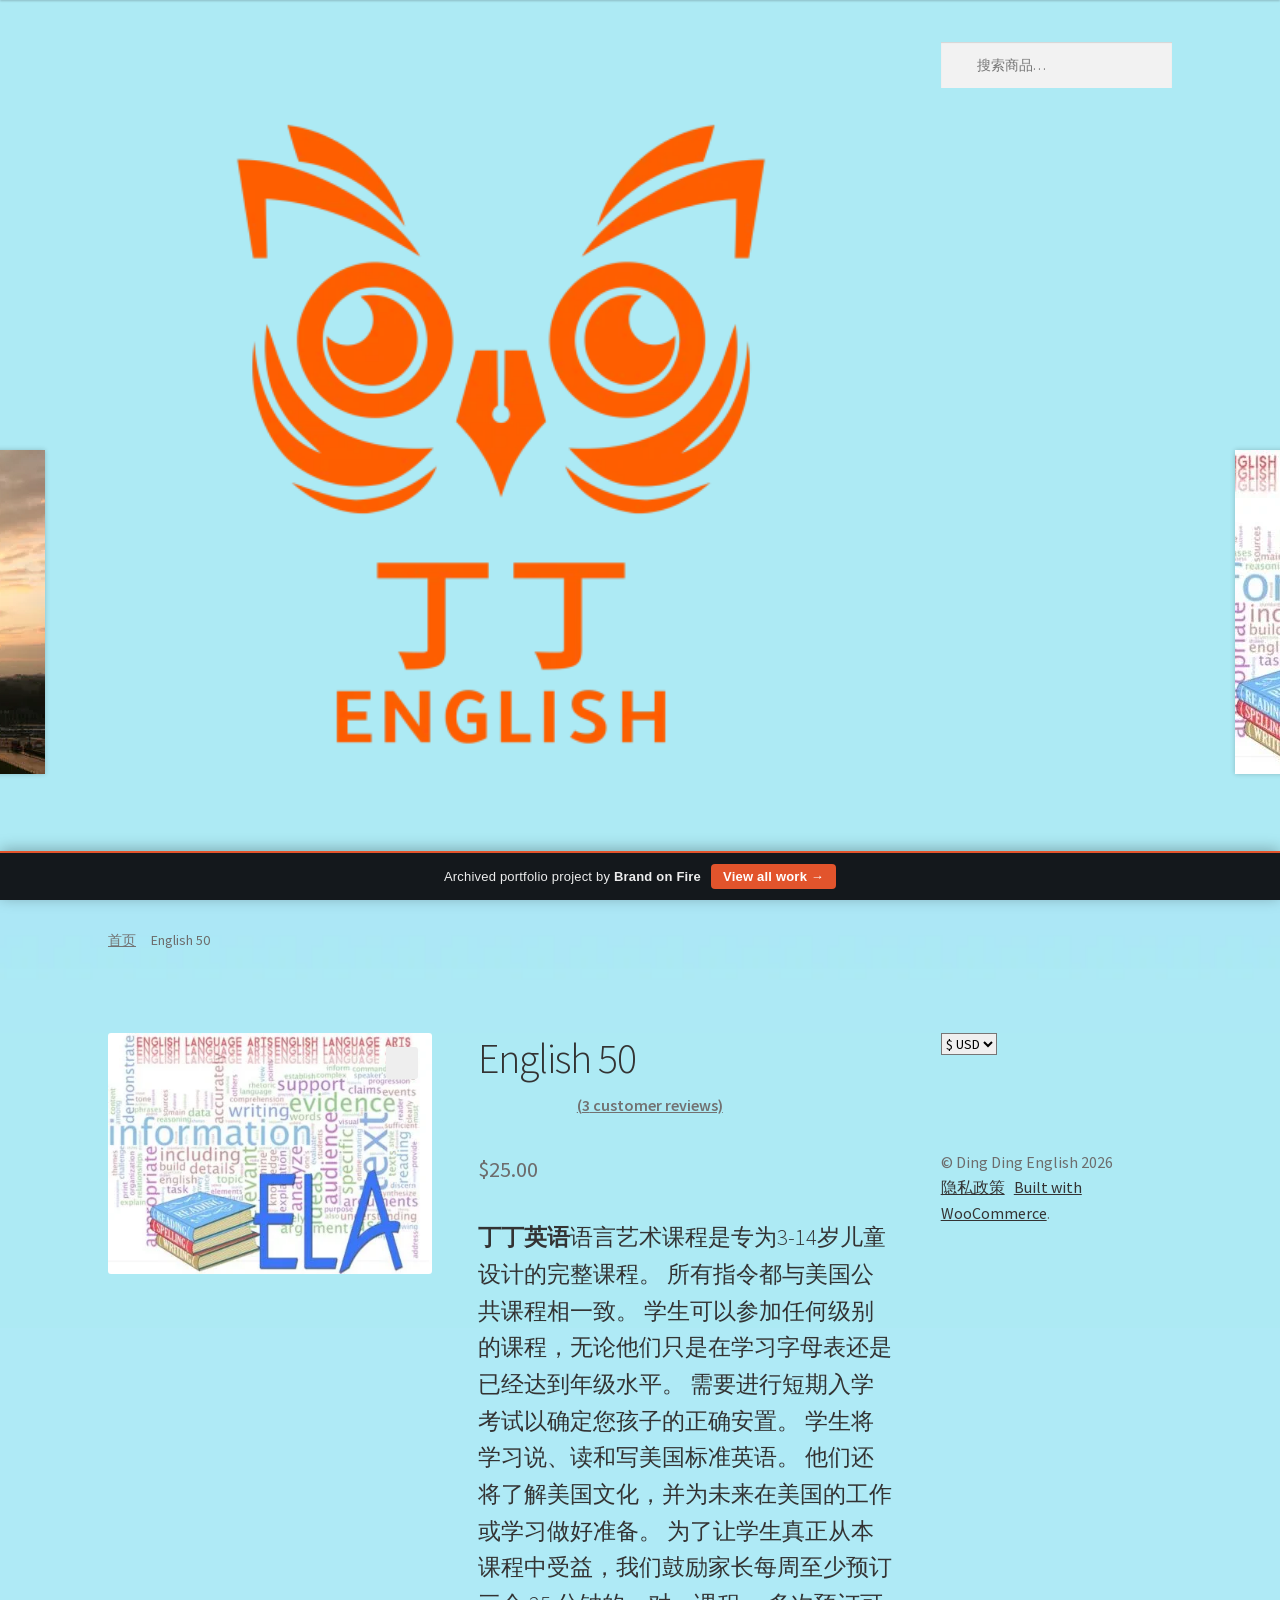
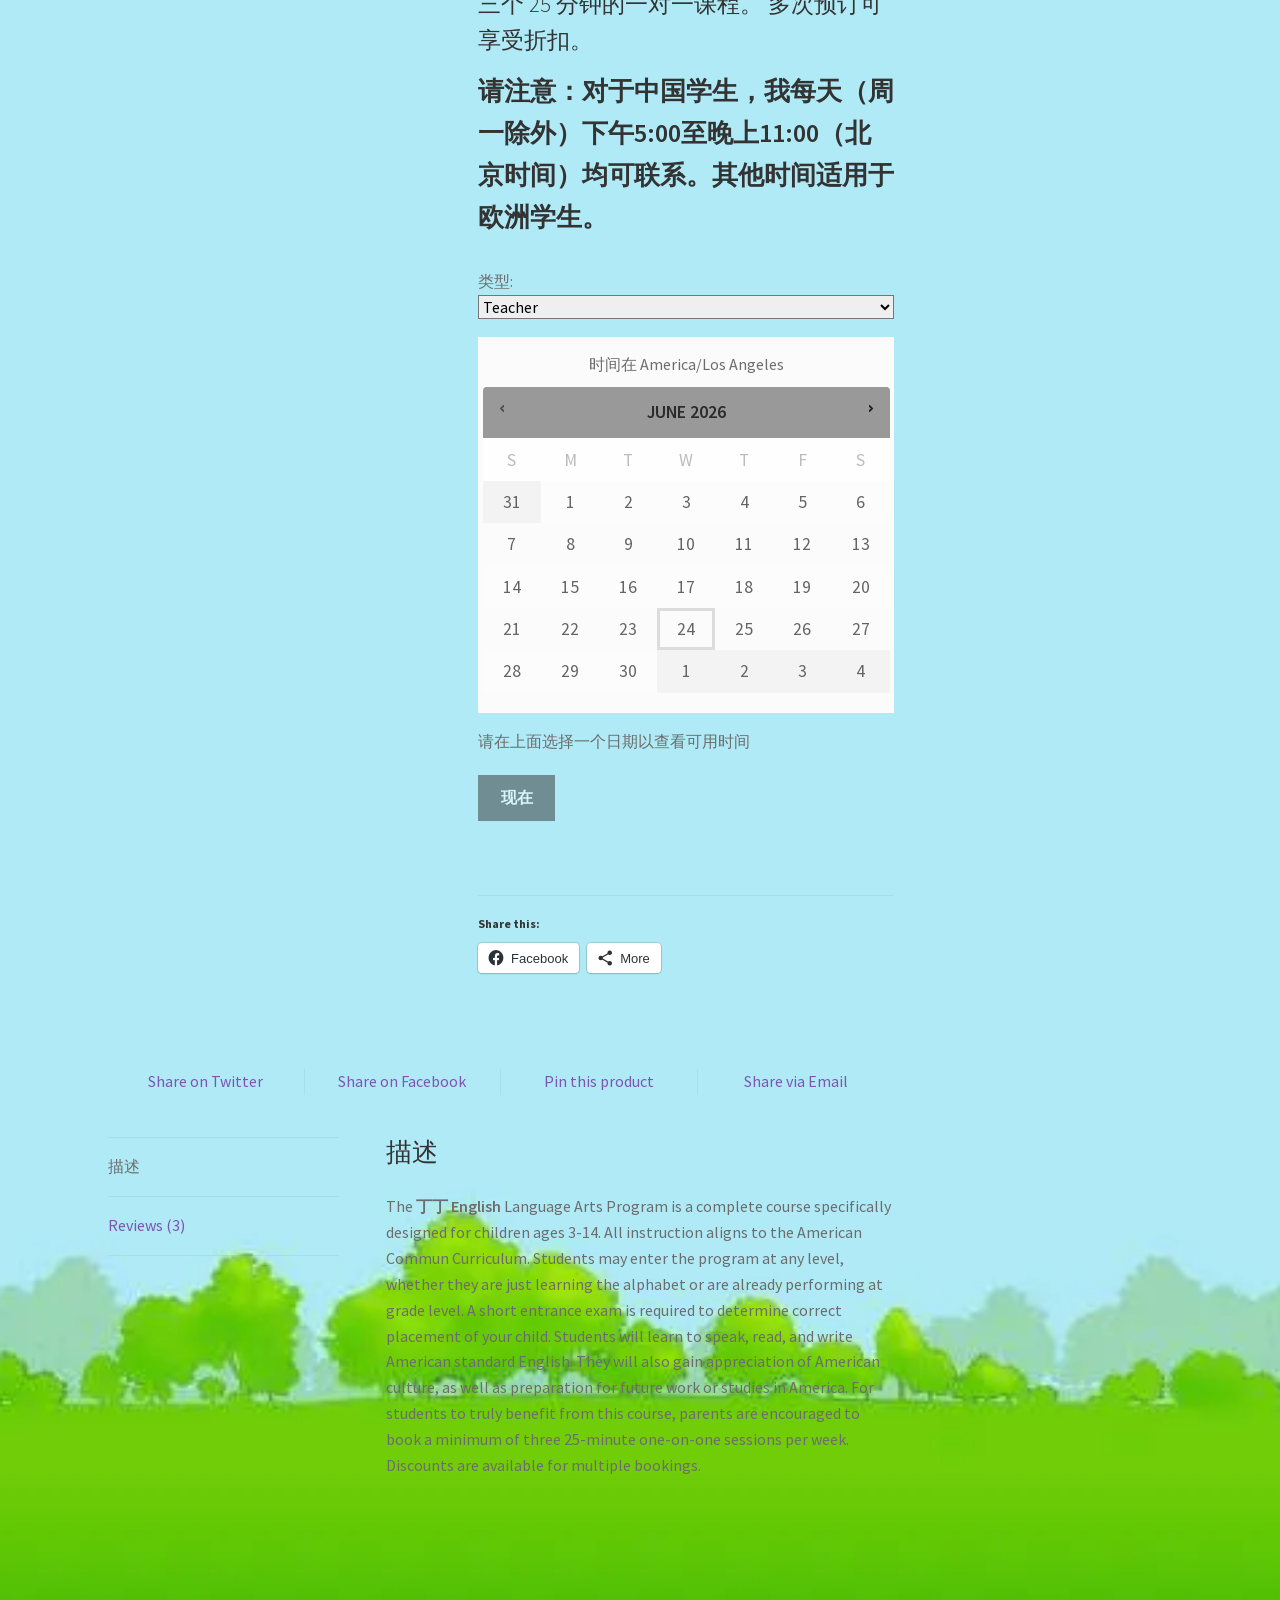
<file: product/50-minute-class/index.html>
<!doctype html><html lang="zh-CN" data-bofp="0"><head><meta charset="UTF-8"><meta name="viewport" content="width=device-width, initial-scale=1"><link rel="pingback" href="/xmlrpc.php"><meta name="robots" content="index, follow, max-image-preview:large, max-snippet:-1, max-video-preview:-1"><title>English 50 - Ding Ding English</title><link rel="canonical" href="/product/50-minute-class/"><meta property="og:locale" content="zh_CN"><meta property="og:type" content="article"><meta property="og:title" content="English 50 - Ding Ding English"><meta property="og:description" content="丁丁英语语言艺术课程是专为3-14岁儿童设计的完整课程。 所有指令都与美国公共课程相一致。 学生可以参加任何级别的课程，无论他们只是在学习字母表还是已经达到年级水平。 需要进行短期入学考试以确定您孩子的正确安置。 学生将学习说、读和写美国标准英语。 他们还将了解美国文化，并为未来在美国的工作或学习做好准备。 为了让学生真正从本课程中受益，我们鼓励家长每周至少预订三个 25 分钟的一对一课程。 多次预订可享受折扣。 请注意：对于中国学生，我每天（周一除外）下午5:00至晚上11:00（北京时间）均可联系。其他时间适用于欧洲学生。"><meta property="og:url" content="/product/50-minute-class/"><meta property="og:site_name" content="Ding Ding English"><meta property="article:publisher" content="https://www.facebook.com/JoelEnglishPro/?view_public_for=109445291509044"><meta property="article:modified_time" content="2026-02-20T20:53:30+00:00"><meta property="og:image" content="../../_a/06209cce3405.webp"><meta property="og:image:width" content="600"><meta property="og:image:height" content="447"><meta property="og:image:type" content="image/jpeg"><meta name="twitter:card" content="summary_large_image"><meta name="twitter:label1" content="Est. reading time"><meta name="twitter:data1" content="1 minute"><link rel="alternate" type="application/rss+xml" title="Ding Ding English » Feed" href="/feed/"><link rel="alternate" type="application/rss+xml" title="Ding Ding English » Comments Feed" href="/comments/feed/"><link rel="alternate" type="application/rss+xml" title="Ding Ding English » English 50 Comments Feed" href="/product/50-minute-class/feed/"><link rel="https://api.w.org/" href="/wp-json/"><link rel="alternate" title="JSON" type="application/json" href="/wp-json/wp/v2/product/1097"><link rel="icon" href="/wp-content/uploads/2022/02/cropped-Original-Logo-32x32.png" sizes="32x32"><link rel="icon" href="/wp-content/uploads/2022/02/cropped-Original-Logo-192x192.png" sizes="192x192"><link rel="apple-touch-icon" href="/wp-content/uploads/2022/02/cropped-Original-Logo-180x180.png"><meta name="msapplication-TileImage" content="/wp-content/uploads/2022/02/cropped-Original-Logo-270x270.png"><link rel="stylesheet" href="../../style.css"><style>[data-bofp="1"]{background-color:rgb(255, 255, 255)!important;color:rgb(109, 109, 109)!important}[data-bofp="2"]{background-color:rgb(173, 234, 244)!important;color:rgb(64, 64, 64)!important}[data-bofp="3"]{background-color:rgb(173, 234, 244)!important;color:rgb(109, 109, 109)!important}[data-bofp="4"]{background-color:rgb(255, 255, 255)!important;color:rgb(109, 109, 109)!important}</style><meta name="robots" content="noindex, nofollow"><style id="bof-noform">form,form *,fieldset,fieldset *,input,textarea,select,label.fusion-form-label,.wpcf7,.wpcf7 *,.fusion-form,.fusion-form *,.fusion-contact-form,.fusion-contact-form *,.elementor-form,.elementor-form *,.gform_wrapper,.gform_wrapper *,[class*="contact-form"],[class*="contact-form"] *,[id*="contact-form"],[id*="contact-form"] *{pointer-events:none!important;cursor:default!important;-webkit-user-select:none!important;user-select:none!important}</style></head><body data-rsssl="1" class="wp-singular product-template-default single single-product postid-1097 custom-background wp-custom-logo wp-embed-responsive wp-theme-storefront theme-storefront woocommerce woocommerce-page woocommerce-js storefront-align-wide right-sidebar woocommerce-active sp-shop-alignment-center storefront-2-3 storefront-pricing-tables-active storefront-product-hero-active" style="" data-bofp="1"><div id="page" class="hfeed site"><header id="masthead" class="site-header" role="banner" style="" data-bofp="2"><div class="col-full">		<a class="skip-link screen-reader-text" href="#site-navigation">Skip to navigation</a><a class="skip-link screen-reader-text" href="#content">Skip to content</a><div class="site-branding"><a href="../../index.html" class="custom-logo-link" rel="home"><img width="512" height="512" src="../../_a/512cab0a5ab2.webp" class="custom-logo" alt="Ding Ding English" decoding="sync" fetchpriority="high" data-attachment-id="1557" data-permalink="/?attachment_id=1557" data-orig-file="../../_a/512cab0a5ab2.webp" data-orig-size="512,512" data-comments-opened="1" data-image-meta="{&quot;aperture&quot;:&quot;0&quot;,&quot;credit&quot;:&quot;&quot;,&quot;camera&quot;:&quot;&quot;,&quot;caption&quot;:&quot;&quot;,&quot;created_timestamp&quot;:&quot;0&quot;,&quot;copyright&quot;:&quot;&quot;,&quot;focal_length&quot;:&quot;0&quot;,&quot;iso&quot;:&quot;0&quot;,&quot;shutter_speed&quot;:&quot;0&quot;,&quot;title&quot;:&quot;&quot;,&quot;orientation&quot;:&quot;0&quot;}" data-image-title="cropped-cropped-Transparent-Logo-1.png" data-image-description="&lt;p&gt;../../_a/512cab0a5ab2.webp&lt;/p&gt;
" data-image-caption="" data-large-file="../../_a/512cab0a5ab2.webp"></a>		</div><div class="site-search"><div class="widget woocommerce widget_product_search"><form role="search" method="get" class="woocommerce-product-search" action="/"><label class="screen-reader-text" for="woocommerce-product-search-field-0">Search for:</label><input type="search" id="woocommerce-product-search-field-0" class="search-field" placeholder="搜索商品…" value="" name="s"><button type="submit" value="搜索" class="">搜索</button><input type="hidden" name="post_type" value="product"></form></div>			</div></div><div class="storefront-primary-navigation"><div class="col-full">		<nav id="site-navigation" class="main-navigation" role="navigation" aria-label="Primary Navigation"><button id="site-navigation-menu-toggle" class="menu-toggle" aria-controls="site-navigation" aria-expanded="false"><span>Menu</span></button><div class="primary-navigation"><ul id="menu-primary" class="menu nav-menu" aria-expanded="false"><li id="menu-item-223" class="menu-item menu-item-type-post_type menu-item-object-page menu-item-home menu-item-has-children menu-item-223"><a href="../../index.html">欢迎来到丁丁英语！</a><ul class="sub-menu"><li id="menu-item-495" class="menu-item menu-item-type-post_type menu-item-object-page menu-item-495"><a href="../../news/index.html">News</a></li><li id="menu-item-2406" class="menu-item menu-item-type-post_type menu-item-object-page menu-item-privacy-policy menu-item-2406"><a rel="privacy-policy" href="../../privacy-policy/index.html">隐私政策</a></li><li id="menu-item-224" class="menu-item menu-item-type-post_type menu-item-object-page menu-item-224"><a href="../../home/about/index.html">About</a></li></ul></li><li id="menu-item-3771" class="menu-item menu-item-type-taxonomy menu-item-object-category menu-item-has-children menu-item-3771"><a href="../../category/uncategorized/index.html">重要链接</a><ul class="sub-menu"><li id="menu-item-3770" class="menu-item menu-item-type-custom menu-item-object-custom menu-item-3770"><a>Planbook</a></li><li id="menu-item-1538" class="menu-item menu-item-type-custom menu-item-object-custom menu-item-1538"><a>ClassDojo</a></li><li id="menu-item-6072" class="menu-item menu-item-type-custom menu-item-object-custom menu-item-6072"><a>ABC Mouse</a></li><li id="menu-item-460" class="menu-item menu-item-type-custom menu-item-object-custom menu-item-460"><a>IXL Learning</a></li></ul></li><li id="menu-item-229" class="menu-item menu-item-type-post_type menu-item-object-page menu-item-229"><a href="../../testimonials/index.html">反馈</a></li><li id="menu-item-228" class="menu-item menu-item-type-post_type menu-item-object-page menu-item-228"><a href="#">我的账户</a></li></ul></div><div class="handheld-navigation"><ul id="menu-primary-1" class="menu"><li class="menu-item menu-item-type-post_type menu-item-object-page menu-item-home menu-item-has-children menu-item-223"><a href="../../index.html">欢迎来到丁丁英语！</a><button aria-expanded="false" class="dropdown-toggle"><span class="screen-reader-text">Expand child menu</span></button><ul class="sub-menu"><li class="menu-item menu-item-type-post_type menu-item-object-page menu-item-495"><a href="../../news/index.html">News</a></li><li class="menu-item menu-item-type-post_type menu-item-object-page menu-item-privacy-policy menu-item-2406"><a rel="privacy-policy" href="../../privacy-policy/index.html">隐私政策</a></li><li class="menu-item menu-item-type-post_type menu-item-object-page menu-item-224"><a href="../../home/about/index.html">About</a></li></ul></li><li class="menu-item menu-item-type-taxonomy menu-item-object-category menu-item-has-children menu-item-3771"><a href="../../category/uncategorized/index.html">重要链接</a><button aria-expanded="false" class="dropdown-toggle"><span class="screen-reader-text">Expand child menu</span></button><ul class="sub-menu"><li class="menu-item menu-item-type-custom menu-item-object-custom menu-item-3770"><a>Planbook</a></li><li class="menu-item menu-item-type-custom menu-item-object-custom menu-item-1538"><a>ClassDojo</a></li><li class="menu-item menu-item-type-custom menu-item-object-custom menu-item-6072"><a>ABC Mouse</a></li><li class="menu-item menu-item-type-custom menu-item-object-custom menu-item-460"><a>IXL Learning</a></li></ul></li><li class="menu-item menu-item-type-post_type menu-item-object-page menu-item-229"><a href="../../testimonials/index.html">反馈</a></li><li class="menu-item menu-item-type-post_type menu-item-object-page menu-item-228"><a href="#">我的账户</a></li></ul></div>		</nav><ul id="site-header-cart" class="site-header-cart menu"><li class=""><a class="cart-contents" href="#" title="查看购物车"><span class="woocommerce-Price-amount amount"><span class="woocommerce-Price-currencySymbol">$</span>0.00</span> <span class="count">0 件商品</span></a></li><li><div class="widget woocommerce widget_shopping_cart"><div class="widget_shopping_cart_content"><p class="woocommerce-mini-cart__empty-message">No products in the cart.</p></div></div>			</li></ul></div></div></header><div class="storefront-breadcrumb"><div class="col-full"><nav class="woocommerce-breadcrumb" aria-label="breadcrumbs"><a href="../../index.html">首页</a><span class="breadcrumb-separator"> / </span>English 50</nav></div></div><div id="content" class="site-content" tabindex="-1"><div class="col-full"><div class="woocommerce"></div><div id="primary" class="content-area"><main id="main" class="site-main" role="main"><div class="woocommerce-notices-wrapper"></div><div id="product-1097" class="product type-product post-1097 status-publish first instock has-post-thumbnail virtual sold-individually purchasable product-type-booking"><div class="woocommerce-product-gallery woocommerce-product-gallery--with-images woocommerce-product-gallery--columns-4 images" data-columns="4" style="opacity: 1; transition: opacity 0.25s ease-in-out;"><a href="#" role="button" class="woocommerce-product-gallery__trigger" aria-haspopup="dialog" aria-controls="photoswipe-fullscreen-dialog" aria-label="View full-screen image gallery"><span aria-hidden="true"><img draggable="false" role="img" class="emoji" alt="🔍" src="../../_a/31f68609c120.svg" decoding="sync"></span></a><div class="woocommerce-product-gallery__wrapper"><div data-thumb="/wp-content/uploads/2021/10/English-Language-Arts-Cover-100x100.jpg" data-thumb-alt="English 50" data-thumb-srcset="/wp-content/uploads/2021/10/English-Language-Arts-Cover-100x100.jpg 100w, /wp-content/uploads/2021/10/English-Language-Arts-Cover-150x150.jpg 150w, /wp-content/uploads/2021/10/English-Language-Arts-Cover-400x400.jpg 400w, /wp-content/uploads/2021/10/English-Language-Arts-Cover-200x200.jpg 200w, ../../_a/a8f99bce2483.webp 324w" data-thumb-sizes="(max-width: 100px) 100vw, 100px" class="woocommerce-product-gallery__image" style="position: relative; overflow: hidden;"><a href="#"><img width="416" height="310" src="../../_a/035cb84ff0c4.webp" class="wp-post-image" alt="English 50" data-caption="" data-large_image="../../_a/06209cce3405.webp" data-large_image_width="600" data-large_image_height="447" decoding="sync" data-attachment-id="4088" data-permalink="/?attachment_id=4088" data-orig-file="../../_a/06209cce3405.webp" data-orig-size="600,447" data-comments-opened="1" data-image-meta="{&quot;aperture&quot;:&quot;0&quot;,&quot;credit&quot;:&quot;&quot;,&quot;camera&quot;:&quot;&quot;,&quot;caption&quot;:&quot;&quot;,&quot;created_timestamp&quot;:&quot;0&quot;,&quot;copyright&quot;:&quot;&quot;,&quot;focal_length&quot;:&quot;0&quot;,&quot;iso&quot;:&quot;0&quot;,&quot;shutter_speed&quot;:&quot;0&quot;,&quot;title&quot;:&quot;&quot;,&quot;orientation&quot;:&quot;0&quot;}" data-image-title="English-Language-Arts-Cover" data-image-description="" data-image-caption="" data-large-file="../../_a/06209cce3405.webp"></a><img alt="" src="../../_a/06209cce3405.webp" class="zoomImg" style="position: absolute; top: 0px; left: 0px; opacity: 0; width: 600px; height: 447px; border-width: medium; border-style: none; border-color: currentcolor; border-image: initial; max-width: none; max-height: none;" aria-hidden="true"></div>	</div></div><div class="summary entry-summary"><h1 class="product_title entry-title">English 50</h1><div class="woocommerce-product-rating"><div class="star-rating" role="img" aria-label="Rated 5.00 out of 5"><span style="width:100%">Rated <strong class="rating">5.00</strong> out of 5 based on <span class="rating">3</span> customer ratings</span></div>								<a href="#reviews" class="woocommerce-review-link" rel="nofollow">(<span class="count">3</span> customer reviews)</a></div><p class="price"><span class="woocommerce-Price-amount amount"><bdi><span class="woocommerce-Price-currencySymbol">$</span>25.00</bdi></span></p><div class="woocommerce-product-details__short-description"><h4><strong>丁丁英语</strong>语言艺术课程是专为3-14岁儿童设计的完整课程。 所有指令都与美国公共课程相一致。 学生可以参加任何级别的课程，无论他们只是在学习字母表还是已经达到年级水平。 需要进行短期入学考试以确定您孩子的正确安置。 学生将学习说、读和写美国标准英语。 他们还将了解美国文化，并为未来在美国的工作或学习做好准备。 为了让学生真正从本课程中受益，我们鼓励家长每周至少预订三个 25 分钟的一对一课程。 多次预订可享受折扣。</h4><h3><strong>请注意：对于中国学生，我每天（周一除外）下午5:00至晚上11:00（北京时间）均可联系。其他时间适用于欧洲学生。</strong></h3></div><form class="cart" method="post" enctype="multipart/form-data" data-nonce="5b926d28a3"><div id="wc-bookings-booking-form" class="wc-bookings-booking-form" style=""><p class="form-field form-field-wide wc_booking_field_ wc_bookings_field_resource"><label for="wc_bookings_field_resource">类型:</label><select name="wc_bookings_field_resource" id="wc_bookings_field_resource"><option value="679">Teacher</option></select></p><fieldset class="wc-bookings-date-picker wc_bookings_field_start_date"><p class="wc-bookings-date-picker-timezone-block" style="" align="center">
		时间在		<span class="wc-bookings-date-picker-timezone">America/Los Angeles</span></p><div class="picker hasDatepicker" data-display="always_visible" data-default-availability="false" data-min_date="+1d" data-max_date="+6m" data-default_date="2026-06-23" id="dp1782286987861" style="position: static; zoom: 1;"><div class="ui-datepicker-inline ui-datepicker ui-widget ui-widget-content ui-helper-clearfix ui-corner-all" style="display: block;"><div class="ui-datepicker-header ui-widget-header ui-helper-clearfix ui-corner-all"><a class="ui-datepicker-prev ui-corner-all ui-state-disabled" title="先前"><span class="ui-icon ui-icon-circle-triangle-w">先前</span></a><a class="ui-datepicker-next ui-corner-all" data-handler="next" data-event="click" title="下一"><span class="ui-icon ui-icon-circle-triangle-e">下一</span></a><div class="ui-datepicker-title"><span class="ui-datepicker-month">June</span>&nbsp;<span class="ui-datepicker-year">2026</span></div></div><table class="ui-datepicker-calendar"><thead><tr><th scope="col" class="ui-datepicker-week-end"><span title="Sunday">S</span></th><th scope="col"><span title="Monday">M</span></th><th scope="col"><span title="Tuesday">T</span></th><th scope="col"><span title="Wednesday">W</span></th><th scope="col"><span title="Thursday">T</span></th><th scope="col"><span title="Friday">F</span></th><th scope="col" class="ui-datepicker-week-end"><span title="Saturday">S</span></th></tr></thead><tbody><tr><td class=" ui-datepicker-week-end ui-datepicker-other-month ui-datepicker-unselectable ui-state-disabled not_bookable bookable" title="此日期不可用"><span class="ui-state-default">31</span></td><td class=" ui-datepicker-unselectable ui-state-disabled not_bookable not_bookable_by_rules" title="此日期不可用"><span class="ui-state-default">1</span></td><td class=" ui-datepicker-unselectable ui-state-disabled not_bookable not_bookable_by_rules" title="此日期不可用"><span class="ui-state-default">2</span></td><td class=" ui-datepicker-unselectable ui-state-disabled not_bookable not_bookable_by_rules" title="此日期不可用"><span class="ui-state-default">3</span></td><td class=" ui-datepicker-unselectable ui-state-disabled not_bookable not_bookable_by_rules" title="此日期不可用"><span class="ui-state-default">4</span></td><td class=" ui-datepicker-unselectable ui-state-disabled not_bookable not_bookable_by_rules" title="此日期不可用"><span class="ui-state-default">5</span></td><td class=" ui-datepicker-week-end ui-datepicker-unselectable ui-state-disabled not_bookable not_bookable_by_rules" title="此日期不可用"><span class="ui-state-default">6</span></td></tr><tr><td class=" ui-datepicker-week-end ui-datepicker-unselectable ui-state-disabled not_bookable not_bookable_by_rules" title="此日期不可用"><span class="ui-state-default">7</span></td><td class=" ui-datepicker-unselectable ui-state-disabled not_bookable not_bookable_by_rules" title="此日期不可用"><span class="ui-state-default">8</span></td><td class=" ui-datepicker-unselectable ui-state-disabled not_bookable not_bookable_by_rules" title="此日期不可用"><span class="ui-state-default">9</span></td><td class=" ui-datepicker-unselectable ui-state-disabled not_bookable not_bookable_by_rules" title="此日期不可用"><span class="ui-state-default">10</span></td><td class=" ui-datepicker-unselectable ui-state-disabled not_bookable not_bookable_by_rules" title="此日期不可用"><span class="ui-state-default">11</span></td><td class=" ui-datepicker-unselectable ui-state-disabled not_bookable not_bookable_by_rules" title="此日期不可用"><span class="ui-state-default">12</span></td><td class=" ui-datepicker-week-end ui-datepicker-unselectable ui-state-disabled not_bookable not_bookable_by_rules" title="此日期不可用"><span class="ui-state-default">13</span></td></tr><tr><td class=" ui-datepicker-week-end ui-datepicker-unselectable ui-state-disabled not_bookable not_bookable_by_rules" title="此日期不可用"><span class="ui-state-default">14</span></td><td class=" ui-datepicker-unselectable ui-state-disabled not_bookable not_bookable_by_rules" title="此日期不可用"><span class="ui-state-default">15</span></td><td class=" ui-datepicker-unselectable ui-state-disabled not_bookable not_bookable_by_rules" title="此日期不可用"><span class="ui-state-default">16</span></td><td class=" ui-datepicker-unselectable ui-state-disabled not_bookable not_bookable_by_rules" title="此日期不可用"><span class="ui-state-default">17</span></td><td class=" ui-datepicker-unselectable ui-state-disabled not_bookable not_bookable_by_rules" title="此日期不可用"><span class="ui-state-default">18</span></td><td class=" ui-datepicker-unselectable ui-state-disabled not_bookable not_bookable_by_rules" title="此日期不可用"><span class="ui-state-default">19</span></td><td class=" ui-datepicker-week-end ui-datepicker-unselectable ui-state-disabled not_bookable not_bookable_by_rules" title="此日期不可用"><span class="ui-state-default">20</span></td></tr><tr><td class=" ui-datepicker-week-end ui-datepicker-unselectable ui-state-disabled not_bookable not_bookable_by_rules" title="此日期不可用"><span class="ui-state-default">21</span></td><td class=" ui-datepicker-unselectable ui-state-disabled not_bookable not_bookable_by_rules" title="此日期不可用"><span class="ui-state-default">22</span></td><td class=" ui-datepicker-unselectable ui-state-disabled not_bookable not_bookable_by_rules" title="此日期不可用"><span class="ui-state-default">23</span></td><td class=" ui-datepicker-unselectable ui-state-disabled not_bookable not_bookable_by_rules ui-datepicker-today" title="此日期不可用"><span class="ui-state-default">24</span></td><td class=" ui-datepicker-days-cell-over ui-datepicker-unselectable ui-state-disabled not_bookable_by_rules fully_booked ui-datepicker-current-day" title="此日期的预订已满，不可用"><span class="ui-state-default">25</span></td><td class=" ui-datepicker-unselectable ui-state-disabled not_bookable_by_rules fully_booked" title="此日期的预订已满，不可用"><span class="ui-state-default">26</span></td><td class=" ui-datepicker-week-end ui-datepicker-unselectable ui-state-disabled not_bookable_by_rules fully_booked" title="此日期的预订已满，不可用"><span class="ui-state-default">27</span></td></tr><tr><td class=" ui-datepicker-week-end ui-datepicker-unselectable ui-state-disabled not_bookable_by_rules fully_booked" title="此日期的预订已满，不可用"><span class="ui-state-default">28</span></td><td class=" ui-datepicker-unselectable ui-state-disabled not_bookable_by_rules" title="此日期不可用"><span class="ui-state-default">29</span></td><td class=" ui-datepicker-unselectable ui-state-disabled not_bookable_by_rules fully_booked" title="此日期的预订已满，不可用"><span class="ui-state-default">30</span></td><td class=" ui-datepicker-other-month ui-datepicker-unselectable ui-state-disabled not_bookable_by_rules" title="此日期不可用"><span class="ui-state-default">1</span></td><td class=" ui-datepicker-other-month ui-datepicker-unselectable ui-state-disabled not_bookable_by_rules fully_booked" title="此日期的预订已满，不可用"><span class="ui-state-default">2</span></td><td class=" ui-datepicker-other-month ui-datepicker-unselectable ui-state-disabled not_bookable_by_rules" title="此日期不可用"><span class="ui-state-default">3</span></td><td class=" ui-datepicker-week-end ui-datepicker-other-month ui-datepicker-unselectable ui-state-disabled not_bookable_by_rules fully_booked" title="此日期的预订已满，不可用"><span class="ui-state-default">4</span></td></tr></tbody></table></div></div><div class="wc-bookings-date-picker-date-fields" style="display: none;"><label><input type="number" min="1" max="12" autocomplete="off" name="wc_bookings_field_start_date_month" placeholder="mm" class="required_for_calculation booking_date_month"><span>月份</span></label> / <label><input type="number" min="1" max="31" autocomplete="off" name="wc_bookings_field_start_date_day" placeholder="dd" class="required_for_calculation booking_date_day"><span>日</span></label>
				/ <label><input type="number" min="2026" autocomplete="off" value="2026" name="wc_bookings_field_start_date_year" placeholder="YYYY" class="required_for_calculation booking_date_year"><span>年</span></label></div></fieldset><div class="form-field form-field-wide"><ul class="block-picker"><li>请在上面选择一个日期以查看可用时间</li></ul><input type="hidden" class="required_for_calculation" name="wc_bookings_field_start_date_time" id="wc_bookings_field_start_date"></div><div class="timezone-details" style="display: none;"><input type="hidden" name="wc_bookings_field_start_date_local_timezone" value="America/Los_Angeles"></div><div class="wc-bookings-booking-cost price" style="display:none" data-raw-price=""></div></div><input type="hidden" name="add-to-cart" value="1097" class="wc-booking-product-id"><button type="submit" class="wc-bookings-booking-form-button single_add_to_cart_button button alt disabled" style="">现在</button><input type="hidden" id="min_date" name="min_date" value="2026-06-24"><input type="hidden" id="max_date" name="max_date" value="2026-07-31"><input type="hidden" id="timezone_offset" name="timezone_offset" value="-2"></form><div id="wc-stripe-express-checkout-element" style="margin-top: 1em; clear: both;"><div id="wc-stripe-express-checkout-element-applePay" class="StripeElement"><div class="__PrivateStripeElement" style="margin: -4px 0px !important; padding: 0px !important; border-width: medium !important; border-style: none !important; border-color: currentcolor !important; border-image: initial !important; display: block !important; background: transparent !important; position: relative !important; opacity: 1 !important; transition: height 0.35s !important;"></div></div><div id="wc-stripe-express-checkout-element-googlePay" class="StripeElement"><div class="__PrivateStripeElement" style="margin: -4px 0px !important; padding: 0px !important; border-width: medium !important; border-style: none !important; border-color: currentcolor !important; border-image: initial !important; display: block !important; background: transparent !important; position: relative !important; opacity: 1 !important; transition: height 0.35s !important;"></div></div><div id="wc-stripe-express-checkout-element-link" class="StripeElement"><div class="__PrivateStripeElement" style="margin: -4px 0px !important; padding: 0px !important; border-width: medium !important; border-style: none !important; border-color: currentcolor !important; border-image: initial !important; display: block !important; background: transparent !important; position: relative !important; opacity: 1 !important; transition: height 0.35s !important;"></div></div></div><wc-order-attribution-inputs id="wc-stripe-express-checkout__order-attribution-inputs"><input type="hidden" name="wc_order_attribution_source_type" value="typein"><input type="hidden" name="wc_order_attribution_referrer" value="(none)"><input type="hidden" name="wc_order_attribution_utm_campaign" value="(none)"><input type="hidden" name="wc_order_attribution_utm_source" value="(direct)"><input type="hidden" name="wc_order_attribution_utm_medium" value="(none)"><input type="hidden" name="wc_order_attribution_utm_content" value="(none)"><input type="hidden" name="wc_order_attribution_utm_id" value="(none)"><input type="hidden" name="wc_order_attribution_utm_term" value="(none)"><input type="hidden" name="wc_order_attribution_utm_source_platform" value="(none)"><input type="hidden" name="wc_order_attribution_utm_creative_format" value="(none)"><input type="hidden" name="wc_order_attribution_utm_marketing_tactic" value="(none)"><input type="hidden" name="wc_order_attribution_session_entry" value="/"><input type="hidden" name="wc_order_attribution_session_start_time" value="2026-06-24 07:41:31"><input type="hidden" name="wc_order_attribution_session_pages" value="9"><input type="hidden" name="wc_order_attribution_session_count" value="1"><input type="hidden" name="wc_order_attribution_user_agent" value="Mozilla/5.0 (Macintosh; Intel Mac OS X 10_15_7) AppleWebKit/537.36 (KHTML, like Gecko) HeadlessChrome/149.0.7827.55 Safari/537.36"></wc-order-attribution-inputs><div class="product_meta"></div><div class="sharedaddy sd-sharing-enabled"><div class="robots-nocontent sd-block sd-social sd-social-icon-text sd-sharing"><h3 class="sd-title">Share this:</h3><div class="sd-content"><ul data-sharing-events-added="true"><li class="share-facebook"><a rel="nofollow noopener noreferrer" data-shared="sharing-facebook-1097" class="share-facebook sd-button share-icon" href="../../product/50-minute-class/index.html" target="_blank" aria-labelledby="sharing-facebook-1097"><span id="sharing-facebook-1097" hidden="">Share on Facebook (Opens in new window)</span><span>Facebook</span></a></li><li><a href="#" class="sharing-anchor sd-button share-more"><span>More</span></a></li><li class="share-end"></li></ul><div class="sharing-hidden"><div class="inner" style="display: none;width:150px;" data-sharing-more-button-id="0"><ul style="background-image:none;" data-sharing-events-added="true"><li class="share-twitter"><a rel="nofollow noopener noreferrer" data-shared="sharing-twitter-1097" class="share-twitter sd-button share-icon" href="../../product/50-minute-class/index.html" target="_blank" aria-labelledby="sharing-twitter-1097"><span id="sharing-twitter-1097" hidden="">Share on X (Opens in new window)</span><span>X</span></a></li><li class="share-end"></li></ul></div></div></div></div></div>	</div><div class="storefront-product-sharing"><ul><li class="twitter"><a target="_blank" rel="noopener noreferrer">Share on Twitter</a></li><li class="facebook"><a target="_blank" rel="noopener noreferrer">Share on Facebook</a></li><li class="pinterest"><a target="_blank" rel="noopener noreferrer">Pin this product</a></li><li class="email"><a href="mailto:?subject=English%2050&amp;body=/product/50-minute-class/">Share via Email</a></li></ul></div><div class="woocommerce-tabs wc-tabs-wrapper"><ul class="tabs wc-tabs" role="tablist"><li role="presentation" class="description_tab active" id="tab-title-description"><a href="#tab-description" role="tab" aria-controls="tab-description" aria-selected="true" tabindex="0">
						描述					</a></li><li role="presentation" class="reviews_tab" id="tab-title-reviews"><a href="#tab-reviews" role="tab" aria-controls="tab-reviews" aria-selected="false" tabindex="-1">
						Reviews (3)					</a></li></ul><div class="woocommerce-Tabs-panel woocommerce-Tabs-panel--description panel entry-content wc-tab" id="tab-description" role="tabpanel" aria-labelledby="tab-title-description" style=""><h2>描述</h2><p>The <strong>丁丁 English</strong> Language Arts Program is a complete course specifically designed for children ages 3-14. All instruction aligns to the American Commun Curriculum. Students may enter the program at any level, whether they are just learning the alphabet or are already performing at grade level. A short entrance exam is required to determine correct placement of your child. Students will learn to speak, read, and write American standard English. They will also gain appreciation of American culture, as well as preparation for future work or studies in America. For students to truly benefit from this course, parents are encouraged to book a minimum of three 25-minute one-on-one sessions per week. Discounts are available for multiple bookings.</p></div><div class="woocommerce-Tabs-panel woocommerce-Tabs-panel--reviews panel entry-content wc-tab" id="tab-reviews" role="tabpanel" aria-labelledby="tab-title-reviews" style="display: none;"><div id="reviews" class="woocommerce-Reviews"><div id="comments"><h2 class="woocommerce-Reviews-title">
			3 reviews for <span>English 50</span>		</h2><ol class="commentlist"><li class="review byuser comment-author-383092077 even thread-even depth-1" id="li-comment-14297"><div id="comment-14297" class="comment_container"><img alt="" src="[data-uri]" class="avatar avatar-60 photo" height="60" width="60" decoding="sync"><div class="comment-text"><div class="star-rating" role="img" aria-label="Rated 5 out of 5"><span style="width:100%">Rated <strong class="rating">5</strong> out of 5</span></div><p class="meta"><strong class="woocommerce-review__author">Zhiqi Guo </strong><em class="woocommerce-review__verified verified">(verified owner)</em> 		<span class="woocommerce-review__dash">–</span> <time class="woocommerce-review__published-date" datetime="2025-03-04T21:29:24-06:00">March 4, 2025</time></p><div class="description"></div></div></div></li><li class="review byuser comment-author-sheila-zhang odd alt thread-odd thread-alt depth-1" id="li-comment-1404"><div id="comment-1404" class="comment_container"><img alt="" src="[data-uri]" class="avatar avatar-60 photo" height="60" width="60" decoding="sync"><div class="comment-text"><div class="star-rating" role="img" aria-label="Rated 5 out of 5"><span style="width:100%">Rated <strong class="rating">5</strong> out of 5</span></div><p class="meta"><strong class="woocommerce-review__author">Sheila Zhang </strong><em class="woocommerce-review__verified verified">(verified owner)</em> 		<span class="woocommerce-review__dash">–</span> <time class="woocommerce-review__published-date" datetime="2022-07-24T02:56:04-05:00">July 24, 2022</time></p><div class="description"></div></div></div></li><li class="review byuser comment-author-sheila-zhang even thread-even depth-1" id="li-comment-1326"><div id="comment-1326" class="comment_container"><img alt="" src="[data-uri]" class="avatar avatar-60 photo" height="60" width="60" decoding="sync"><div class="comment-text"><div class="star-rating" role="img" aria-label="Rated 5 out of 5"><span style="width:100%">Rated <strong class="rating">5</strong> out of 5</span></div><p class="meta"><strong class="woocommerce-review__author">Sheila Zhang </strong><em class="woocommerce-review__verified verified">(verified owner)</em> 		<span class="woocommerce-review__dash">–</span> <time class="woocommerce-review__published-date" datetime="2022-07-18T21:28:04-05:00">July 18, 2022</time></p><div class="description"></div></div></div></li></ol></div><p class="woocommerce-verification-required">Only logged in customers who have purchased this product may leave a review.</p><div class="clear"></div></div></div></div><nav class="storefront-product-pagination" aria-label="More products"><a href="../../product/french-50/index.html" rel="prev"><img width="324" height="324" src="../../_a/7efcbb8d5f68.webp" class="attachment-woocommerce_thumbnail size-woocommerce_thumbnail" alt="French 60" data-attachment-id="14298" data-permalink="/?attachment_id=14298" data-orig-file="../../_a/dbef9f90c313.webp" data-orig-size="1707,2560" data-comments-opened="1" data-image-meta="{&quot;aperture&quot;:&quot;8&quot;,&quot;credit&quot;:&quot;&quot;,&quot;camera&quot;:&quot;Canon EOS 20D&quot;,&quot;caption&quot;:&quot;&quot;,&quot;created_timestamp&quot;:&quot;1105433896&quot;,&quot;copyright&quot;:&quot;&quot;,&quot;focal_length&quot;:&quot;26&quot;,&quot;iso&quot;:&quot;200&quot;,&quot;shutter_speed&quot;:&quot;0.01&quot;,&quot;title&quot;:&quot;&quot;,&quot;orientation&quot;:&quot;1&quot;}" data-image-title="Tour_eiffel_at_sunrise_from_the_trocadero" data-image-description="" data-image-caption="" data-large-file="/wp-content/uploads/2022/06/Tour_eiffel_at_sunrise_from_the_trocadero-683x1024.jpg" decoding="sync">					<span class="storefront-product-pagination__title">French 60</span></a><a href="../../product/classes/index.html" rel="next"><img width="324" height="324" src="../../_a/a8f99bce2483.webp" class="attachment-woocommerce_thumbnail size-woocommerce_thumbnail" alt="English Language Arts 25" data-attachment-id="4088" data-permalink="/?attachment_id=4088" data-orig-file="../../_a/06209cce3405.webp" data-orig-size="600,447" data-comments-opened="1" data-image-meta="{&quot;aperture&quot;:&quot;0&quot;,&quot;credit&quot;:&quot;&quot;,&quot;camera&quot;:&quot;&quot;,&quot;caption&quot;:&quot;&quot;,&quot;created_timestamp&quot;:&quot;0&quot;,&quot;copyright&quot;:&quot;&quot;,&quot;focal_length&quot;:&quot;0&quot;,&quot;iso&quot;:&quot;0&quot;,&quot;shutter_speed&quot;:&quot;0&quot;,&quot;title&quot;:&quot;&quot;,&quot;orientation&quot;:&quot;0&quot;}" data-image-title="English-Language-Arts-Cover" data-image-description="" data-image-caption="" data-large-file="../../_a/06209cce3405.webp" decoding="sync">					<span class="storefront-product-pagination__title">English Language Arts 25</span></a></nav></div></main></div><div id="secondary" class="widget-area" role="complementary"><div id="currency_switcher_widget-3" class="widget ">		<form><select name="currency" aria-label="" onchange="this.form.submit()"><option value="USD" selected="">$ USD</option><option value="CNY">¥ CNY</option>			</select></form></div></div></div></div><footer id="colophon" class="site-footer" role="contentinfo" data-bofp="3"><div class="col-full"><div class="site-info">
			© Ding Ding English 2026
							<br><a class="privacy-policy-link" href="../../privacy-policy/index.html" rel="privacy-policy">隐私政策</a><span role="separator" aria-hidden="true"></span><a target="_blank" title="WooCommerce - The Best eCommerce Platform for WordPress" rel="noreferrer nofollow">Built with WooCommerce</a>.					</div><div class="storefront-handheld-footer-bar"><ul class="columns-3"><li class="my-account"><a href="#">我的账户</a>					</li><li class="search"><a href="../../product/50-minute-class/index.html">搜索</a>			<div class="site-search"><div class="widget woocommerce widget_product_search"><form role="search" method="get" class="woocommerce-product-search" action="/"><label class="screen-reader-text" for="woocommerce-product-search-field-1">Search for:</label><input type="search" id="woocommerce-product-search-field-1" class="search-field" placeholder="搜索商品…" value="" name="s"><button type="submit" value="搜索" class="">搜索</button><input type="hidden" name="post_type" value="product"></form></div>			</div></li><li class="cart"><a class="footer-cart-contents" href="#">购物车				<span class="count">0</span></a></li></ul></div></div></footer><section class="storefront-sticky-add-to-cart" data-bofp="4"><div class="col-full"><div class="storefront-sticky-add-to-cart__content"><img width="324" height="324" src="../../_a/a8f99bce2483.webp" class="attachment-woocommerce_thumbnail size-woocommerce_thumbnail" alt="English 50" data-attachment-id="4088" data-permalink="/?attachment_id=4088" data-orig-file="../../_a/06209cce3405.webp" data-orig-size="600,447" data-comments-opened="1" data-image-meta="{&quot;aperture&quot;:&quot;0&quot;,&quot;credit&quot;:&quot;&quot;,&quot;camera&quot;:&quot;&quot;,&quot;caption&quot;:&quot;&quot;,&quot;created_timestamp&quot;:&quot;0&quot;,&quot;copyright&quot;:&quot;&quot;,&quot;focal_length&quot;:&quot;0&quot;,&quot;iso&quot;:&quot;0&quot;,&quot;shutter_speed&quot;:&quot;0&quot;,&quot;title&quot;:&quot;&quot;,&quot;orientation&quot;:&quot;0&quot;}" data-image-title="English-Language-Arts-Cover" data-image-description="" data-image-caption="" data-large-file="../../_a/06209cce3405.webp" decoding="sync">						<div class="storefront-sticky-add-to-cart__content-product-info"><span class="storefront-sticky-add-to-cart__content-title">You're viewing: <strong>English 50</strong></span><span class="storefront-sticky-add-to-cart__content-price"><span class="woocommerce-Price-amount amount"><span class="woocommerce-Price-currencySymbol">$</span>25.00</span></span><div class="star-rating" role="img" aria-label="Rated 5.00 out of 5"><span style="width:100%">Rated <strong class="rating">5.00</strong> out of 5</span></div>						</div><a href="../../product/50-minute-class/index.html" class="storefront-sticky-add-to-cart__content-button button alt" rel="nofollow">
							了解更多						</a></div></div></section></div><div id="photoswipe-fullscreen-dialog" class="pswp" tabindex="-1" role="dialog" aria-modal="true" aria-hidden="true" aria-label="Full screen image"><div class="pswp__bg"></div><div class="pswp__scroll-wrap"><div class="pswp__container"><div class="pswp__item"></div><div class="pswp__item"></div><div class="pswp__item"></div></div><div class="pswp__ui pswp__ui--hidden"><div class="pswp__top-bar"><div class="pswp__counter"></div><button class="pswp__button pswp__button--zoom" aria-label="Zoom in/out"></button><button class="pswp__button pswp__button--fs" aria-label="Toggle fullscreen"></button><button class="pswp__button pswp__button--share" aria-label="Share"></button><button class="pswp__button pswp__button--close" aria-label="Close (Esc)"></button><div class="pswp__preloader"><div class="pswp__preloader__icn"><div class="pswp__preloader__cut"><div class="pswp__preloader__donut"></div></div></div></div></div><div class="pswp__share-modal pswp__share-modal--hidden pswp__single-tap"><div class="pswp__share-tooltip"></div></div><button class="pswp__button pswp__button--arrow--left" aria-label="Previous (arrow left)"></button><button class="pswp__button pswp__button--arrow--right" aria-label="Next (arrow right)"></button><div class="pswp__caption"><div class="pswp__caption__center"></div></div></div></div></div><img src="[data-uri]" alt="" width="6" height="5" id="wpstats" decoding="sync"><div id="ui-datepicker-div" class="ui-datepicker ui-widget ui-widget-content ui-helper-clearfix ui-corner-all"></div><div class="widget_shopping_cart_live_region screen-reader-text" role="status"></div><div id="woopay-connect-iframe-container" style="visibility: hidden; position: fixed; height: 0px; width: 0px; bottom: 0px; right: 0px;"></div><!-- bof-portfolio-bar --><a href="https://brandonfire.com/portfolio/" id="bof-portfolio-bar" rel="noopener" style="position:fixed;left:0;right:0;bottom:0;z-index:2147483647;display:flex;align-items:center;justify-content:center;gap:10px;flex-wrap:wrap;background:#14181c;color:#ffffff !important;font-family:-apple-system,BlinkMacSystemFont,'Segoe UI',Roboto,Helvetica,Arial,sans-serif;font-size:13px;font-weight:500;line-height:1;letter-spacing:.2px;padding:11px 16px;text-decoration:none !important;box-shadow:0 -2px 14px rgba(0,0,0,.28);border-top:2px solid #e2542c;box-sizing:border-box;"><span style="opacity:.92;color:#fff;">Archived portfolio project by <strong style="font-weight:700;color:#fff;">Brand&nbsp;on&nbsp;Fire</strong></span><span style="background:#e2542c;color:#fff;padding:6px 12px;border-radius:4px;font-weight:600;white-space:nowrap;">View&nbsp;all&nbsp;work&nbsp;&rarr;</span></a><!-- /bof-portfolio-bar --></body></html>
</file>
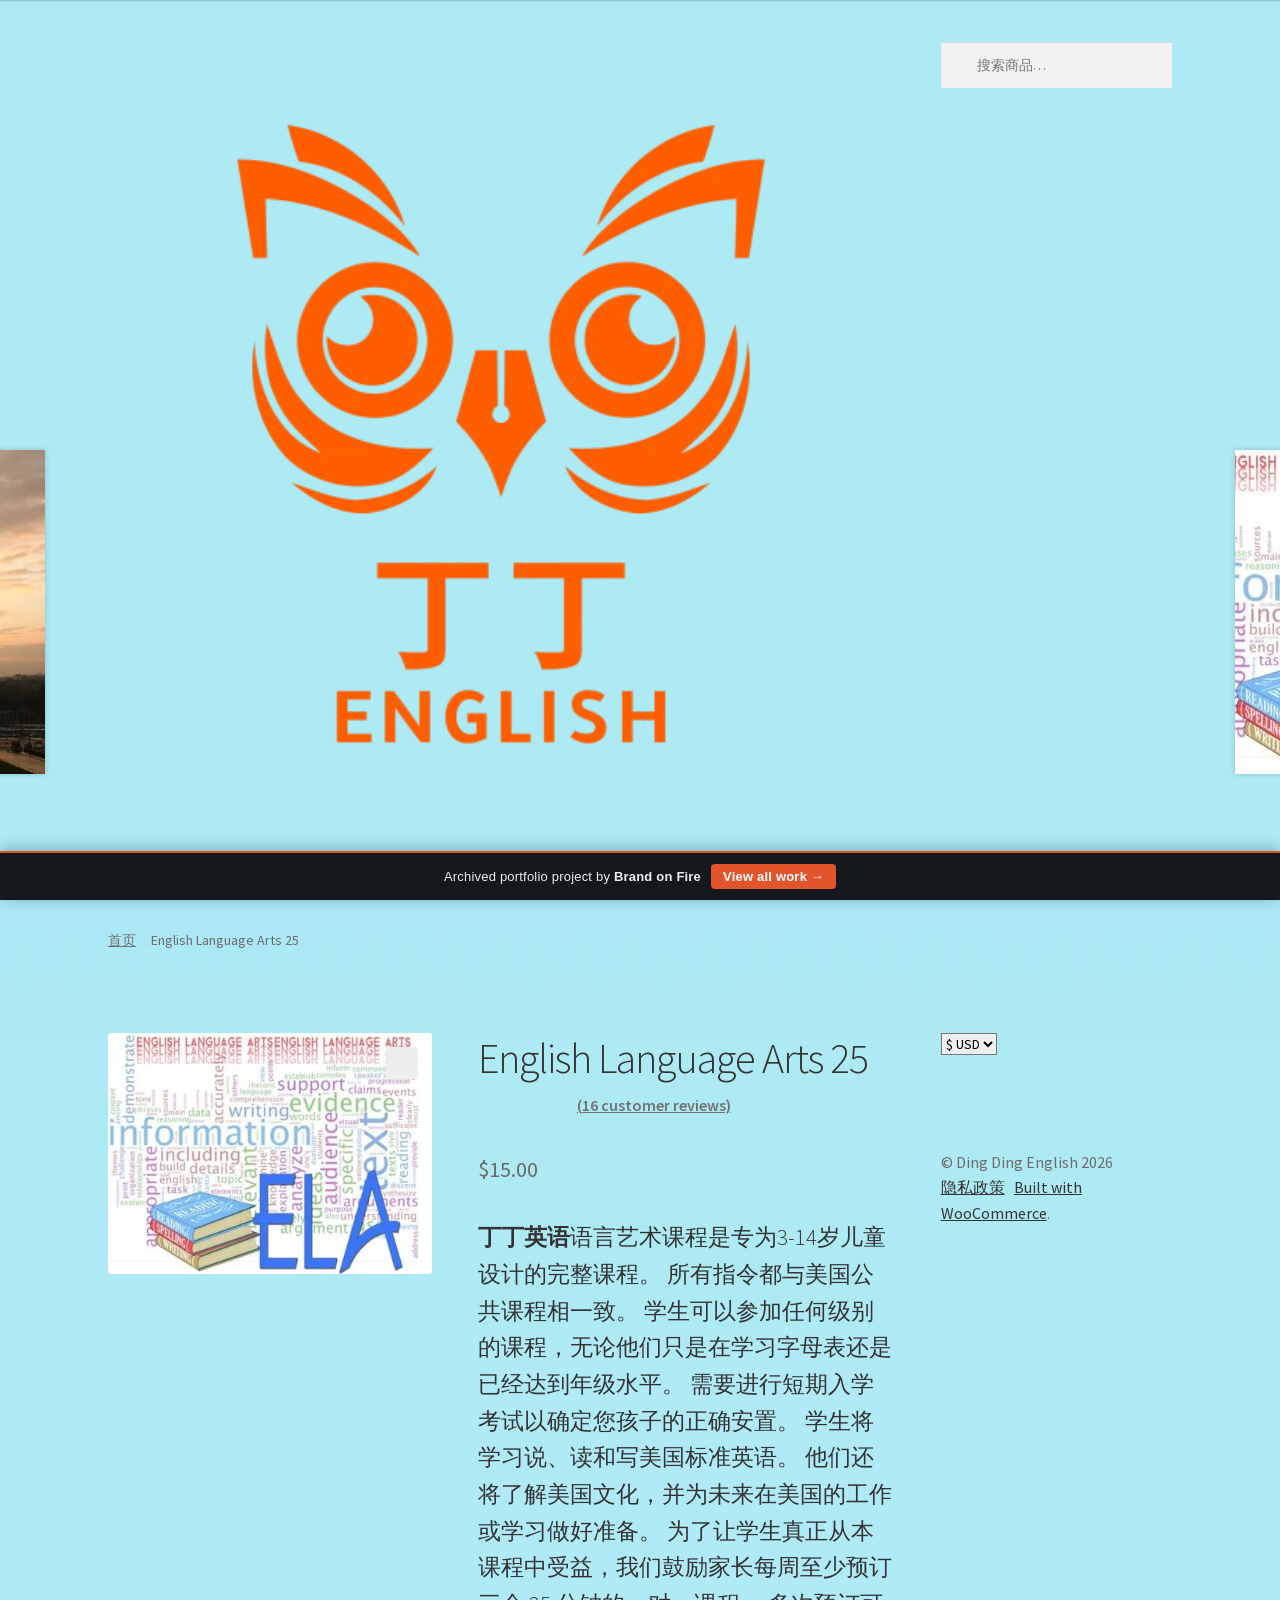
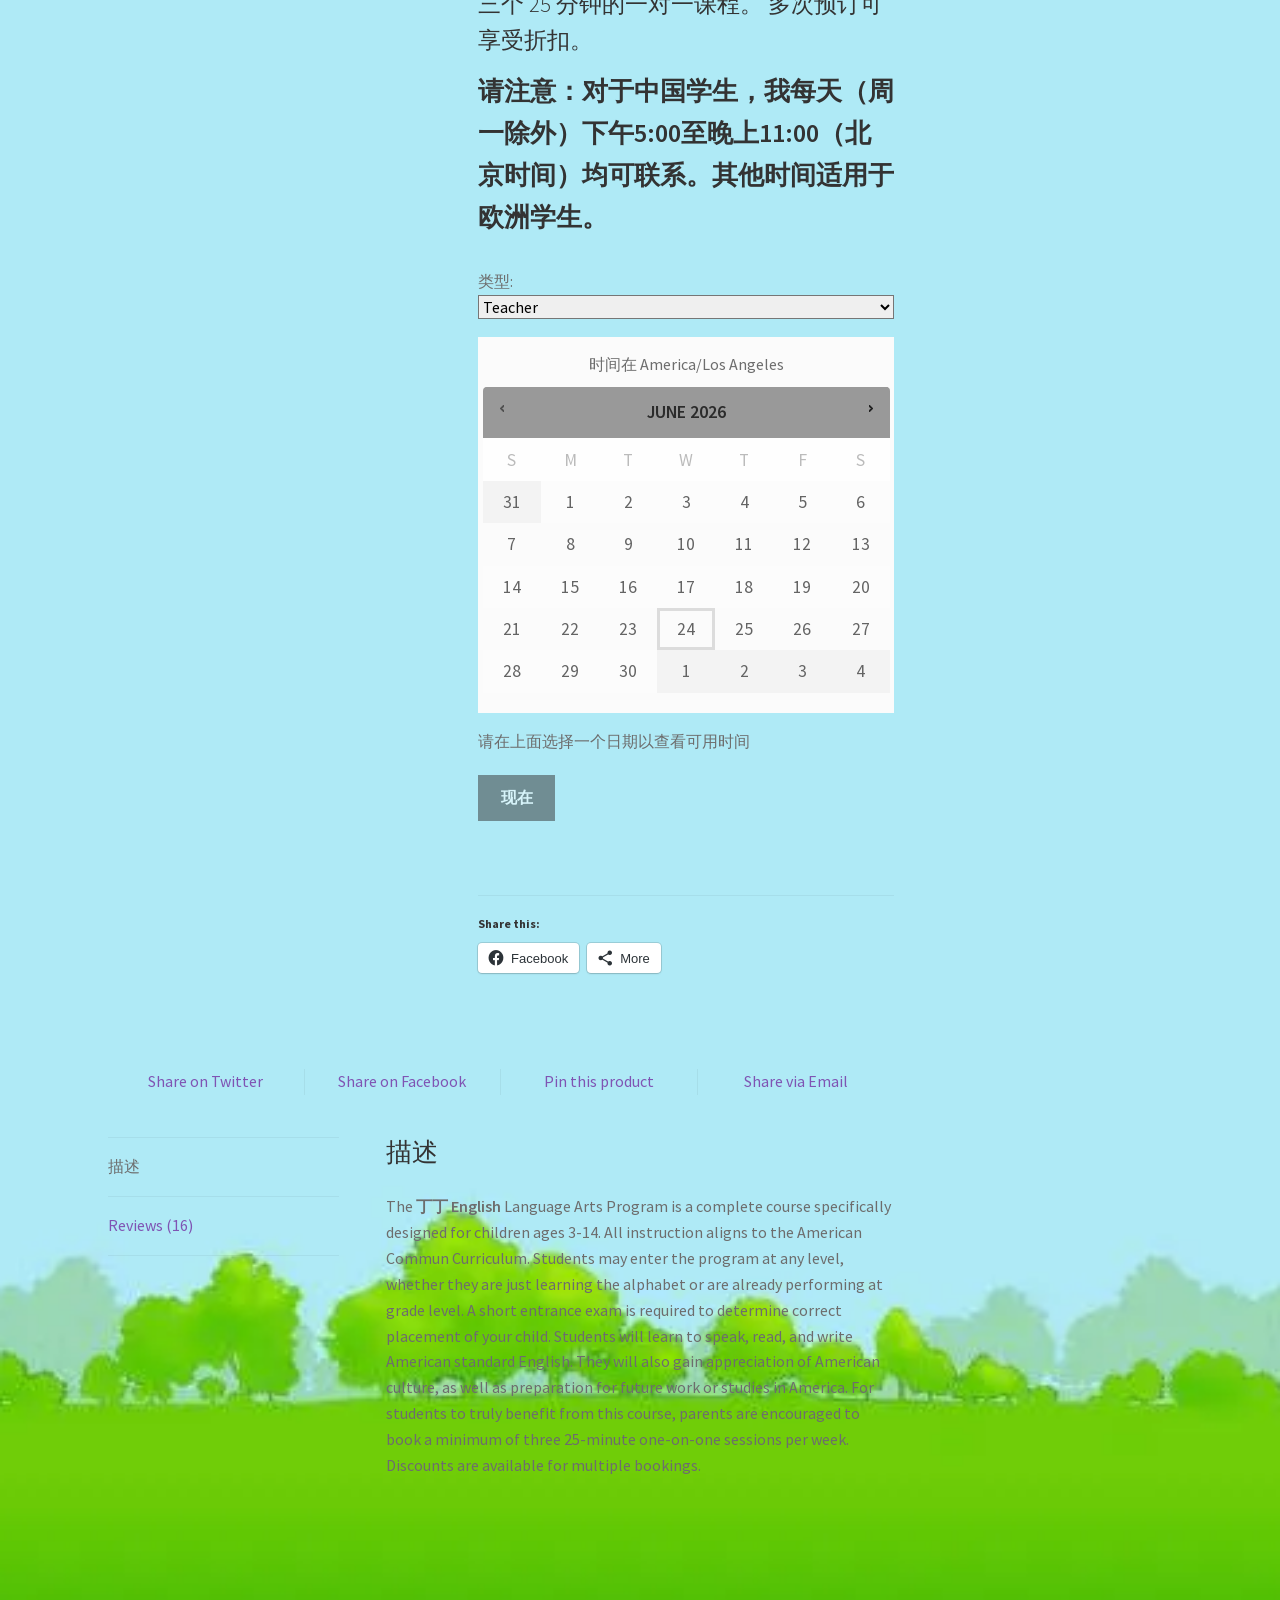
<file: product/classes/index.html>
<!doctype html><html lang="zh-CN" data-bofp="0"><head><meta charset="UTF-8"><meta name="viewport" content="width=device-width, initial-scale=1"><link rel="pingback" href="/xmlrpc.php"><meta name="robots" content="index, follow, max-image-preview:large, max-snippet:-1, max-video-preview:-1"><title>English Language Arts 25 - Ding Ding English</title><link rel="canonical" href="/product/classes/"><meta property="og:locale" content="zh_CN"><meta property="og:type" content="article"><meta property="og:title" content="English Language Arts 25 - Ding Ding English"><meta property="og:description" content="丁丁英语语言艺术课程是专为3-14岁儿童设计的完整课程。 所有指令都与美国公共课程相一致。 学生可以参加任何级别的课程，无论他们只是在学习字母表还是已经达到年级水平。 需要进行短期入学考试以确定您孩子的正确安置。 学生将学习说、读和写美国标准英语。 他们还将了解美国文化，并为未来在美国的工作或学习做好准备。 为了让学生真正从本课程中受益，我们鼓励家长每周至少预订三个 25 分钟的一对一课程。 多次预订可享受折扣。 请注意：对于中国学生，我每天（周一除外）下午5:00至晚上11:00（北京时间）均可联系。其他时间适用于欧洲学生。"><meta property="og:url" content="/product/classes/"><meta property="og:site_name" content="Ding Ding English"><meta property="article:publisher" content="https://www.facebook.com/JoelEnglishPro/?view_public_for=109445291509044"><meta property="article:modified_time" content="2026-02-20T20:50:32+00:00"><meta property="og:image" content="../../_a/06209cce3405.webp"><meta property="og:image:width" content="600"><meta property="og:image:height" content="447"><meta property="og:image:type" content="image/jpeg"><meta name="twitter:card" content="summary_large_image"><meta name="twitter:label1" content="Est. reading time"><meta name="twitter:data1" content="1 minute"><link rel="alternate" type="application/rss+xml" title="Ding Ding English » Feed" href="/feed/"><link rel="alternate" type="application/rss+xml" title="Ding Ding English » Comments Feed" href="/comments/feed/"><link rel="alternate" type="application/rss+xml" title="Ding Ding English » English Language Arts 25 Comments Feed" href="/product/classes/feed/"><link rel="https://api.w.org/" href="/wp-json/"><link rel="alternate" title="JSON" type="application/json" href="/wp-json/wp/v2/product/279"><link rel="icon" href="/wp-content/uploads/2022/02/cropped-Original-Logo-32x32.png" sizes="32x32"><link rel="icon" href="/wp-content/uploads/2022/02/cropped-Original-Logo-192x192.png" sizes="192x192"><link rel="apple-touch-icon" href="/wp-content/uploads/2022/02/cropped-Original-Logo-180x180.png"><meta name="msapplication-TileImage" content="/wp-content/uploads/2022/02/cropped-Original-Logo-270x270.png"><link rel="stylesheet" href="../../style.css"><style>[data-bofp="1"]{background-color:rgb(255, 255, 255)!important;color:rgb(109, 109, 109)!important}[data-bofp="2"]{background-color:rgb(173, 234, 244)!important;color:rgb(64, 64, 64)!important}[data-bofp="3"]{background-color:rgb(173, 234, 244)!important;color:rgb(109, 109, 109)!important}[data-bofp="4"]{background-color:rgb(255, 255, 255)!important;color:rgb(109, 109, 109)!important}</style><meta name="robots" content="noindex, nofollow"><style id="bof-noform">form,form *,fieldset,fieldset *,input,textarea,select,label.fusion-form-label,.wpcf7,.wpcf7 *,.fusion-form,.fusion-form *,.fusion-contact-form,.fusion-contact-form *,.elementor-form,.elementor-form *,.gform_wrapper,.gform_wrapper *,[class*="contact-form"],[class*="contact-form"] *,[id*="contact-form"],[id*="contact-form"] *{pointer-events:none!important;cursor:default!important;-webkit-user-select:none!important;user-select:none!important}</style></head><body data-rsssl="1" class="wp-singular product-template-default single single-product postid-279 custom-background wp-custom-logo wp-embed-responsive wp-theme-storefront theme-storefront woocommerce woocommerce-page woocommerce-js storefront-align-wide right-sidebar woocommerce-active sp-shop-alignment-center storefront-2-3 storefront-pricing-tables-active storefront-product-hero-active" style="" data-bofp="1"><div id="page" class="hfeed site"><header id="masthead" class="site-header" role="banner" style="" data-bofp="2"><div class="col-full">		<a class="skip-link screen-reader-text" href="#site-navigation">Skip to navigation</a><a class="skip-link screen-reader-text" href="#content">Skip to content</a><div class="site-branding"><a href="../../index.html" class="custom-logo-link" rel="home"><img width="512" height="512" src="../../_a/512cab0a5ab2.webp" class="custom-logo" alt="Ding Ding English" decoding="sync" fetchpriority="high" data-attachment-id="1557" data-permalink="/?attachment_id=1557" data-orig-file="../../_a/512cab0a5ab2.webp" data-orig-size="512,512" data-comments-opened="1" data-image-meta="{&quot;aperture&quot;:&quot;0&quot;,&quot;credit&quot;:&quot;&quot;,&quot;camera&quot;:&quot;&quot;,&quot;caption&quot;:&quot;&quot;,&quot;created_timestamp&quot;:&quot;0&quot;,&quot;copyright&quot;:&quot;&quot;,&quot;focal_length&quot;:&quot;0&quot;,&quot;iso&quot;:&quot;0&quot;,&quot;shutter_speed&quot;:&quot;0&quot;,&quot;title&quot;:&quot;&quot;,&quot;orientation&quot;:&quot;0&quot;}" data-image-title="cropped-cropped-Transparent-Logo-1.png" data-image-description="&lt;p&gt;../../_a/512cab0a5ab2.webp&lt;/p&gt;
" data-image-caption="" data-large-file="../../_a/512cab0a5ab2.webp"></a>		</div><div class="site-search"><div class="widget woocommerce widget_product_search"><form role="search" method="get" class="woocommerce-product-search" action="/"><label class="screen-reader-text" for="woocommerce-product-search-field-0">Search for:</label><input type="search" id="woocommerce-product-search-field-0" class="search-field" placeholder="搜索商品…" value="" name="s"><button type="submit" value="搜索" class="">搜索</button><input type="hidden" name="post_type" value="product"></form></div>			</div></div><div class="storefront-primary-navigation"><div class="col-full">		<nav id="site-navigation" class="main-navigation" role="navigation" aria-label="Primary Navigation"><button id="site-navigation-menu-toggle" class="menu-toggle" aria-controls="site-navigation" aria-expanded="false"><span>Menu</span></button><div class="primary-navigation"><ul id="menu-primary" class="menu nav-menu" aria-expanded="false"><li id="menu-item-223" class="menu-item menu-item-type-post_type menu-item-object-page menu-item-home menu-item-has-children menu-item-223"><a href="../../index.html">欢迎来到丁丁英语！</a><ul class="sub-menu"><li id="menu-item-495" class="menu-item menu-item-type-post_type menu-item-object-page menu-item-495"><a href="../../news/index.html">News</a></li><li id="menu-item-2406" class="menu-item menu-item-type-post_type menu-item-object-page menu-item-privacy-policy menu-item-2406"><a rel="privacy-policy" href="../../privacy-policy/index.html">隐私政策</a></li><li id="menu-item-224" class="menu-item menu-item-type-post_type menu-item-object-page menu-item-224"><a href="../../home/about/index.html">About</a></li></ul></li><li id="menu-item-3771" class="menu-item menu-item-type-taxonomy menu-item-object-category menu-item-has-children menu-item-3771"><a href="../../category/uncategorized/index.html">重要链接</a><ul class="sub-menu"><li id="menu-item-3770" class="menu-item menu-item-type-custom menu-item-object-custom menu-item-3770"><a>Planbook</a></li><li id="menu-item-1538" class="menu-item menu-item-type-custom menu-item-object-custom menu-item-1538"><a>ClassDojo</a></li><li id="menu-item-6072" class="menu-item menu-item-type-custom menu-item-object-custom menu-item-6072"><a>ABC Mouse</a></li><li id="menu-item-460" class="menu-item menu-item-type-custom menu-item-object-custom menu-item-460"><a>IXL Learning</a></li></ul></li><li id="menu-item-229" class="menu-item menu-item-type-post_type menu-item-object-page menu-item-229"><a href="../../testimonials/index.html">反馈</a></li><li id="menu-item-228" class="menu-item menu-item-type-post_type menu-item-object-page menu-item-228"><a href="#">我的账户</a></li></ul></div><div class="handheld-navigation"><ul id="menu-primary-1" class="menu"><li class="menu-item menu-item-type-post_type menu-item-object-page menu-item-home menu-item-has-children menu-item-223"><a href="../../index.html">欢迎来到丁丁英语！</a><button aria-expanded="false" class="dropdown-toggle"><span class="screen-reader-text">Expand child menu</span></button><ul class="sub-menu"><li class="menu-item menu-item-type-post_type menu-item-object-page menu-item-495"><a href="../../news/index.html">News</a></li><li class="menu-item menu-item-type-post_type menu-item-object-page menu-item-privacy-policy menu-item-2406"><a rel="privacy-policy" href="../../privacy-policy/index.html">隐私政策</a></li><li class="menu-item menu-item-type-post_type menu-item-object-page menu-item-224"><a href="../../home/about/index.html">About</a></li></ul></li><li class="menu-item menu-item-type-taxonomy menu-item-object-category menu-item-has-children menu-item-3771"><a href="../../category/uncategorized/index.html">重要链接</a><button aria-expanded="false" class="dropdown-toggle"><span class="screen-reader-text">Expand child menu</span></button><ul class="sub-menu"><li class="menu-item menu-item-type-custom menu-item-object-custom menu-item-3770"><a>Planbook</a></li><li class="menu-item menu-item-type-custom menu-item-object-custom menu-item-1538"><a>ClassDojo</a></li><li class="menu-item menu-item-type-custom menu-item-object-custom menu-item-6072"><a>ABC Mouse</a></li><li class="menu-item menu-item-type-custom menu-item-object-custom menu-item-460"><a>IXL Learning</a></li></ul></li><li class="menu-item menu-item-type-post_type menu-item-object-page menu-item-229"><a href="../../testimonials/index.html">反馈</a></li><li class="menu-item menu-item-type-post_type menu-item-object-page menu-item-228"><a href="#">我的账户</a></li></ul></div>		</nav><ul id="site-header-cart" class="site-header-cart menu"><li class=""><a class="cart-contents" href="#" title="查看购物车"><span class="woocommerce-Price-amount amount"><span class="woocommerce-Price-currencySymbol">$</span>0.00</span> <span class="count">0 件商品</span></a></li><li><div class="widget woocommerce widget_shopping_cart"><div class="widget_shopping_cart_content"><p class="woocommerce-mini-cart__empty-message">No products in the cart.</p></div></div>			</li></ul></div></div></header><div class="storefront-breadcrumb"><div class="col-full"><nav class="woocommerce-breadcrumb" aria-label="breadcrumbs"><a href="../../index.html">首页</a><span class="breadcrumb-separator"> / </span>English Language Arts 25</nav></div></div><div id="content" class="site-content" tabindex="-1"><div class="col-full"><div class="woocommerce"></div><div id="primary" class="content-area"><main id="main" class="site-main" role="main"><div class="woocommerce-notices-wrapper"></div><div id="product-279" class="product type-product post-279 status-publish first instock has-post-thumbnail featured virtual sold-individually purchasable product-type-booking"><div class="woocommerce-product-gallery woocommerce-product-gallery--with-images woocommerce-product-gallery--columns-4 images" data-columns="4" style="opacity: 1; transition: opacity 0.25s ease-in-out;"><a href="#" role="button" class="woocommerce-product-gallery__trigger" aria-haspopup="dialog" aria-controls="photoswipe-fullscreen-dialog" aria-label="View full-screen image gallery"><span aria-hidden="true"><img draggable="false" role="img" class="emoji" alt="🔍" src="../../_a/31f68609c120.svg" decoding="sync"></span></a><div class="woocommerce-product-gallery__wrapper"><div data-thumb="/wp-content/uploads/2021/10/English-Language-Arts-Cover-100x100.jpg" data-thumb-alt="English Language Arts 25" data-thumb-srcset="/wp-content/uploads/2021/10/English-Language-Arts-Cover-100x100.jpg 100w, /wp-content/uploads/2021/10/English-Language-Arts-Cover-150x150.jpg 150w, /wp-content/uploads/2021/10/English-Language-Arts-Cover-400x400.jpg 400w, /wp-content/uploads/2021/10/English-Language-Arts-Cover-200x200.jpg 200w, ../../_a/a8f99bce2483.webp 324w" data-thumb-sizes="(max-width: 100px) 100vw, 100px" class="woocommerce-product-gallery__image" style="position: relative; overflow: hidden;"><a href="#"><img width="416" height="310" src="../../_a/035cb84ff0c4.webp" class="wp-post-image" alt="English Language Arts 25" data-caption="" data-large_image="../../_a/06209cce3405.webp" data-large_image_width="600" data-large_image_height="447" decoding="sync" data-attachment-id="4088" data-permalink="/?attachment_id=4088" data-orig-file="../../_a/06209cce3405.webp" data-orig-size="600,447" data-comments-opened="1" data-image-meta="{&quot;aperture&quot;:&quot;0&quot;,&quot;credit&quot;:&quot;&quot;,&quot;camera&quot;:&quot;&quot;,&quot;caption&quot;:&quot;&quot;,&quot;created_timestamp&quot;:&quot;0&quot;,&quot;copyright&quot;:&quot;&quot;,&quot;focal_length&quot;:&quot;0&quot;,&quot;iso&quot;:&quot;0&quot;,&quot;shutter_speed&quot;:&quot;0&quot;,&quot;title&quot;:&quot;&quot;,&quot;orientation&quot;:&quot;0&quot;}" data-image-title="English-Language-Arts-Cover" data-image-description="" data-image-caption="" data-large-file="../../_a/06209cce3405.webp"></a><img alt="" src="../../_a/06209cce3405.webp" class="zoomImg" style="position: absolute; top: 0px; left: 0px; opacity: 0; width: 600px; height: 447px; border-width: medium; border-style: none; border-color: currentcolor; border-image: initial; max-width: none; max-height: none;" aria-hidden="true"></div>	</div></div><div class="summary entry-summary"><h1 class="product_title entry-title">English Language Arts 25</h1><div class="woocommerce-product-rating"><div class="star-rating" role="img" aria-label="Rated 4.94 out of 5"><span style="width:98.8%">Rated <strong class="rating">4.94</strong> out of 5 based on <span class="rating">16</span> customer ratings</span></div>								<a href="#reviews" class="woocommerce-review-link" rel="nofollow">(<span class="count">16</span> customer reviews)</a></div><p class="price"><span class="woocommerce-Price-amount amount"><bdi><span class="woocommerce-Price-currencySymbol">$</span>15.00</bdi></span></p><div class="woocommerce-product-details__short-description"><h4><strong>丁丁英语</strong>语言艺术课程是专为3-14岁儿童设计的完整课程。 所有指令都与美国公共课程相一致。 学生可以参加任何级别的课程，无论他们只是在学习字母表还是已经达到年级水平。 需要进行短期入学考试以确定您孩子的正确安置。 学生将学习说、读和写美国标准英语。 他们还将了解美国文化，并为未来在美国的工作或学习做好准备。 为了让学生真正从本课程中受益，我们鼓励家长每周至少预订三个 25 分钟的一对一课程。 多次预订可享受折扣。</h4><h3><strong>请注意：对于中国学生，我每天（周一除外）下午5:00至晚上11:00（北京时间）均可联系。其他时间适用于欧洲学生。</strong></h3></div><form class="cart" method="post" enctype="multipart/form-data" data-nonce="9c53bee207"><div id="wc-bookings-booking-form" class="wc-bookings-booking-form" style=""><p class="form-field form-field-wide wc_booking_field_ wc_bookings_field_resource"><label for="wc_bookings_field_resource">类型:</label><select name="wc_bookings_field_resource" id="wc_bookings_field_resource"><option value="679">Teacher</option></select></p><fieldset class="wc-bookings-date-picker wc_bookings_field_start_date"><p class="wc-bookings-date-picker-timezone-block" style="" align="center">
		时间在		<span class="wc-bookings-date-picker-timezone">America/Los Angeles</span></p><div class="picker hasDatepicker" data-display="always_visible" data-default-availability="false" data-min_date="+1d" data-max_date="+150d" data-default_date="2026-06-23" id="dp1782286931203" style="position: static; zoom: 1;"><div class="ui-datepicker-inline ui-datepicker ui-widget ui-widget-content ui-helper-clearfix ui-corner-all" style="display: block;"><div class="ui-datepicker-header ui-widget-header ui-helper-clearfix ui-corner-all"><a class="ui-datepicker-prev ui-corner-all ui-state-disabled" title="先前"><span class="ui-icon ui-icon-circle-triangle-w">先前</span></a><a class="ui-datepicker-next ui-corner-all" data-handler="next" data-event="click" title="下一"><span class="ui-icon ui-icon-circle-triangle-e">下一</span></a><div class="ui-datepicker-title"><span class="ui-datepicker-month">June</span>&nbsp;<span class="ui-datepicker-year">2026</span></div></div><table class="ui-datepicker-calendar"><thead><tr><th scope="col" class="ui-datepicker-week-end"><span title="Sunday">S</span></th><th scope="col"><span title="Monday">M</span></th><th scope="col"><span title="Tuesday">T</span></th><th scope="col"><span title="Wednesday">W</span></th><th scope="col"><span title="Thursday">T</span></th><th scope="col"><span title="Friday">F</span></th><th scope="col" class="ui-datepicker-week-end"><span title="Saturday">S</span></th></tr></thead><tbody><tr><td class=" ui-datepicker-week-end ui-datepicker-other-month ui-datepicker-unselectable ui-state-disabled not_bookable bookable" title="此日期不可用"><span class="ui-state-default">31</span></td><td class=" ui-datepicker-unselectable ui-state-disabled not_bookable not_bookable_by_rules" title="此日期不可用"><span class="ui-state-default">1</span></td><td class=" ui-datepicker-unselectable ui-state-disabled not_bookable not_bookable_by_rules" title="此日期不可用"><span class="ui-state-default">2</span></td><td class=" ui-datepicker-unselectable ui-state-disabled not_bookable not_bookable_by_rules" title="此日期不可用"><span class="ui-state-default">3</span></td><td class=" ui-datepicker-unselectable ui-state-disabled not_bookable not_bookable_by_rules" title="此日期不可用"><span class="ui-state-default">4</span></td><td class=" ui-datepicker-unselectable ui-state-disabled not_bookable not_bookable_by_rules" title="此日期不可用"><span class="ui-state-default">5</span></td><td class=" ui-datepicker-week-end ui-datepicker-unselectable ui-state-disabled not_bookable not_bookable_by_rules" title="此日期不可用"><span class="ui-state-default">6</span></td></tr><tr><td class=" ui-datepicker-week-end ui-datepicker-unselectable ui-state-disabled not_bookable not_bookable_by_rules" title="此日期不可用"><span class="ui-state-default">7</span></td><td class=" ui-datepicker-unselectable ui-state-disabled not_bookable not_bookable_by_rules" title="此日期不可用"><span class="ui-state-default">8</span></td><td class=" ui-datepicker-unselectable ui-state-disabled not_bookable not_bookable_by_rules" title="此日期不可用"><span class="ui-state-default">9</span></td><td class=" ui-datepicker-unselectable ui-state-disabled not_bookable not_bookable_by_rules" title="此日期不可用"><span class="ui-state-default">10</span></td><td class=" ui-datepicker-unselectable ui-state-disabled not_bookable not_bookable_by_rules" title="此日期不可用"><span class="ui-state-default">11</span></td><td class=" ui-datepicker-unselectable ui-state-disabled not_bookable not_bookable_by_rules" title="此日期不可用"><span class="ui-state-default">12</span></td><td class=" ui-datepicker-week-end ui-datepicker-unselectable ui-state-disabled not_bookable not_bookable_by_rules" title="此日期不可用"><span class="ui-state-default">13</span></td></tr><tr><td class=" ui-datepicker-week-end ui-datepicker-unselectable ui-state-disabled not_bookable not_bookable_by_rules" title="此日期不可用"><span class="ui-state-default">14</span></td><td class=" ui-datepicker-unselectable ui-state-disabled not_bookable not_bookable_by_rules" title="此日期不可用"><span class="ui-state-default">15</span></td><td class=" ui-datepicker-unselectable ui-state-disabled not_bookable not_bookable_by_rules" title="此日期不可用"><span class="ui-state-default">16</span></td><td class=" ui-datepicker-unselectable ui-state-disabled not_bookable not_bookable_by_rules" title="此日期不可用"><span class="ui-state-default">17</span></td><td class=" ui-datepicker-unselectable ui-state-disabled not_bookable not_bookable_by_rules" title="此日期不可用"><span class="ui-state-default">18</span></td><td class=" ui-datepicker-unselectable ui-state-disabled not_bookable not_bookable_by_rules" title="此日期不可用"><span class="ui-state-default">19</span></td><td class=" ui-datepicker-week-end ui-datepicker-unselectable ui-state-disabled not_bookable not_bookable_by_rules" title="此日期不可用"><span class="ui-state-default">20</span></td></tr><tr><td class=" ui-datepicker-week-end ui-datepicker-unselectable ui-state-disabled not_bookable not_bookable_by_rules" title="此日期不可用"><span class="ui-state-default">21</span></td><td class=" ui-datepicker-unselectable ui-state-disabled not_bookable not_bookable_by_rules" title="此日期不可用"><span class="ui-state-default">22</span></td><td class=" ui-datepicker-unselectable ui-state-disabled not_bookable not_bookable_by_rules" title="此日期不可用"><span class="ui-state-default">23</span></td><td class=" ui-datepicker-unselectable ui-state-disabled not_bookable_by_rules ui-datepicker-today" title="此日期不可用"><span class="ui-state-default">24</span></td><td class=" ui-datepicker-days-cell-over ui-datepicker-unselectable ui-state-disabled not_bookable not_bookable_by_rules fully_booked ui-datepicker-current-day" title="此日期的预订已满，不可用"><span class="ui-state-default">25</span></td><td class=" ui-datepicker-unselectable ui-state-disabled not_bookable_by_rules fully_booked" title="此日期的预订已满，不可用"><span class="ui-state-default">26</span></td><td class=" ui-datepicker-week-end ui-datepicker-unselectable ui-state-disabled not_bookable_by_rules fully_booked" title="此日期的预订已满，不可用"><span class="ui-state-default">27</span></td></tr><tr><td class=" ui-datepicker-week-end ui-datepicker-unselectable ui-state-disabled not_bookable_by_rules fully_booked" title="此日期的预订已满，不可用"><span class="ui-state-default">28</span></td><td class=" ui-datepicker-unselectable ui-state-disabled not_bookable_by_rules" title="此日期不可用"><span class="ui-state-default">29</span></td><td class=" ui-datepicker-unselectable ui-state-disabled not_bookable_by_rules fully_booked" title="此日期的预订已满，不可用"><span class="ui-state-default">30</span></td><td class=" ui-datepicker-other-month ui-datepicker-unselectable ui-state-disabled not_bookable_by_rules" title="此日期不可用"><span class="ui-state-default">1</span></td><td class=" ui-datepicker-other-month ui-datepicker-unselectable ui-state-disabled not_bookable_by_rules fully_booked" title="此日期的预订已满，不可用"><span class="ui-state-default">2</span></td><td class=" ui-datepicker-other-month ui-datepicker-unselectable ui-state-disabled not_bookable_by_rules" title="此日期不可用"><span class="ui-state-default">3</span></td><td class=" ui-datepicker-week-end ui-datepicker-other-month ui-datepicker-unselectable ui-state-disabled not_bookable_by_rules fully_booked" title="此日期的预订已满，不可用"><span class="ui-state-default">4</span></td></tr></tbody></table></div></div><div class="wc-bookings-date-picker-date-fields" style="display: none;"><label><input type="number" min="1" max="12" autocomplete="off" name="wc_bookings_field_start_date_month" placeholder="mm" class="required_for_calculation booking_date_month"><span>月份</span></label> / <label><input type="number" min="1" max="31" autocomplete="off" name="wc_bookings_field_start_date_day" placeholder="dd" class="required_for_calculation booking_date_day"><span>日</span></label>
				/ <label><input type="number" min="2026" autocomplete="off" value="2026" name="wc_bookings_field_start_date_year" placeholder="YYYY" class="required_for_calculation booking_date_year"><span>年</span></label></div></fieldset><div class="form-field form-field-wide"><ul class="block-picker"><li>请在上面选择一个日期以查看可用时间</li></ul><input type="hidden" class="required_for_calculation" name="wc_bookings_field_start_date_time" id="wc_bookings_field_start_date"></div><div class="timezone-details" style="display: none;"><input type="hidden" name="wc_bookings_field_start_date_local_timezone" value="America/Los_Angeles"></div><div class="wc-bookings-booking-cost price" style="display:none" data-raw-price=""></div></div><input type="hidden" name="add-to-cart" value="279" class="wc-booking-product-id"><button type="submit" class="wc-bookings-booking-form-button single_add_to_cart_button button alt disabled" style="">现在</button><input type="hidden" id="min_date" name="min_date" value="2026-06-24"><input type="hidden" id="max_date" name="max_date" value="2026-07-31"><input type="hidden" id="timezone_offset" name="timezone_offset" value="-2"></form><div id="wc-stripe-express-checkout-element" style="margin-top: 1em; clear: both;"><div id="wc-stripe-express-checkout-element-applePay" class="StripeElement"><div class="__PrivateStripeElement" style="margin: -4px 0px !important; padding: 0px !important; border-width: medium !important; border-style: none !important; border-color: currentcolor !important; border-image: initial !important; display: block !important; background: transparent !important; position: relative !important; opacity: 1 !important; transition: height 0.35s !important;"></div></div><div id="wc-stripe-express-checkout-element-googlePay" class="StripeElement"><div class="__PrivateStripeElement" style="margin: -4px 0px !important; padding: 0px !important; border-width: medium !important; border-style: none !important; border-color: currentcolor !important; border-image: initial !important; display: block !important; background: transparent !important; position: relative !important; opacity: 1 !important; transition: height 0.35s !important;"></div></div><div id="wc-stripe-express-checkout-element-link" class="StripeElement"><div class="__PrivateStripeElement" style="margin: -4px 0px !important; padding: 0px !important; border-width: medium !important; border-style: none !important; border-color: currentcolor !important; border-image: initial !important; display: block !important; background: transparent !important; position: relative !important; opacity: 1 !important; transition: height 0.35s !important;"></div></div></div><wc-order-attribution-inputs id="wc-stripe-express-checkout__order-attribution-inputs"><input type="hidden" name="wc_order_attribution_source_type" value="typein"><input type="hidden" name="wc_order_attribution_referrer" value="(none)"><input type="hidden" name="wc_order_attribution_utm_campaign" value="(none)"><input type="hidden" name="wc_order_attribution_utm_source" value="(direct)"><input type="hidden" name="wc_order_attribution_utm_medium" value="(none)"><input type="hidden" name="wc_order_attribution_utm_content" value="(none)"><input type="hidden" name="wc_order_attribution_utm_id" value="(none)"><input type="hidden" name="wc_order_attribution_utm_term" value="(none)"><input type="hidden" name="wc_order_attribution_utm_source_platform" value="(none)"><input type="hidden" name="wc_order_attribution_utm_creative_format" value="(none)"><input type="hidden" name="wc_order_attribution_utm_marketing_tactic" value="(none)"><input type="hidden" name="wc_order_attribution_session_entry" value="/"><input type="hidden" name="wc_order_attribution_session_start_time" value="2026-06-24 07:41:31"><input type="hidden" name="wc_order_attribution_session_pages" value="8"><input type="hidden" name="wc_order_attribution_session_count" value="1"><input type="hidden" name="wc_order_attribution_user_agent" value="Mozilla/5.0 (Macintosh; Intel Mac OS X 10_15_7) AppleWebKit/537.36 (KHTML, like Gecko) HeadlessChrome/149.0.7827.55 Safari/537.36"></wc-order-attribution-inputs><div class="product_meta"></div><div class="sharedaddy sd-sharing-enabled"><div class="robots-nocontent sd-block sd-social sd-social-icon-text sd-sharing"><h3 class="sd-title">Share this:</h3><div class="sd-content"><ul data-sharing-events-added="true"><li class="share-facebook"><a rel="nofollow noopener noreferrer" data-shared="sharing-facebook-279" class="share-facebook sd-button share-icon" href="../../product/classes/index.html" target="_blank" aria-labelledby="sharing-facebook-279"><span id="sharing-facebook-279" hidden="">Share on Facebook (Opens in new window)</span><span>Facebook</span></a></li><li><a href="#" class="sharing-anchor sd-button share-more"><span>More</span></a></li><li class="share-end"></li></ul><div class="sharing-hidden"><div class="inner" style="display: none;width:150px;" data-sharing-more-button-id="0"><ul style="background-image:none;" data-sharing-events-added="true"><li class="share-twitter"><a rel="nofollow noopener noreferrer" data-shared="sharing-twitter-279" class="share-twitter sd-button share-icon" href="../../product/classes/index.html" target="_blank" aria-labelledby="sharing-twitter-279"><span id="sharing-twitter-279" hidden="">Share on X (Opens in new window)</span><span>X</span></a></li><li class="share-end"></li></ul></div></div></div></div></div>	</div><div class="storefront-product-sharing"><ul><li class="twitter"><a target="_blank" rel="noopener noreferrer">Share on Twitter</a></li><li class="facebook"><a target="_blank" rel="noopener noreferrer">Share on Facebook</a></li><li class="pinterest"><a target="_blank" rel="noopener noreferrer">Pin this product</a></li><li class="email"><a href="mailto:?subject=English%20Language%20Arts%2025&amp;body=/product/classes/">Share via Email</a></li></ul></div><div class="woocommerce-tabs wc-tabs-wrapper"><ul class="tabs wc-tabs" role="tablist"><li role="presentation" class="description_tab active" id="tab-title-description"><a href="#tab-description" role="tab" aria-controls="tab-description" aria-selected="true" tabindex="0">
						描述					</a></li><li role="presentation" class="reviews_tab" id="tab-title-reviews"><a href="#tab-reviews" role="tab" aria-controls="tab-reviews" aria-selected="false" tabindex="-1">
						Reviews (16)					</a></li></ul><div class="woocommerce-Tabs-panel woocommerce-Tabs-panel--description panel entry-content wc-tab" id="tab-description" role="tabpanel" aria-labelledby="tab-title-description" style=""><h2>描述</h2><p>The <strong>丁丁 English</strong> Language Arts Program is a complete course specifically designed for children ages 3-14. All instruction aligns to the American Commun Curriculum. Students may enter the program at any level, whether they are just learning the alphabet or are already performing at grade level. A short entrance exam is required to determine correct placement of your child. Students will learn to speak, read, and write American standard English. They will also gain appreciation of American culture, as well as preparation for future work or studies in America. For students to truly benefit from this course, parents are encouraged to book a minimum of three 25-minute one-on-one sessions per week. Discounts are available for multiple bookings.</p></div><div class="woocommerce-Tabs-panel woocommerce-Tabs-panel--reviews panel entry-content wc-tab" id="tab-reviews" role="tabpanel" aria-labelledby="tab-title-reviews" style="display: none;"><div id="reviews" class="woocommerce-Reviews"><div id="comments"><h2 class="woocommerce-Reviews-title">
			16 reviews for <span>English Language Arts 25</span>		</h2><ol class="commentlist"><li class="review byuser comment-author-amy even thread-even depth-1" id="li-comment-12825"><div id="comment-12825" class="comment_container"><img alt="" src="[data-uri]" class="avatar avatar-60 photo wp-hovercard-attachment grav-hashed grav-hijack" height="60" width="60" decoding="sync"><div class="comment-text"><div class="star-rating" role="img" aria-label="Rated 5 out of 5"><span style="width:100%">Rated <strong class="rating">5</strong> out of 5</span></div><p class="meta"><strong class="woocommerce-review__author">AMY 龚 </strong><em class="woocommerce-review__verified verified">(verified owner)</em> 		<span class="woocommerce-review__dash">–</span> <time class="woocommerce-review__published-date" datetime="2024-12-11T08:53:05-06:00">December 11, 2024</time></p><div class="description"><p>Review for English Language Arts 25<br>
★ ★ ★ ★ ★ </p></div></div></div><ul class="children"><li class="comment byuser comment-author-joeldavidswofford bypostauthor odd alt depth-2" id="li-comment-12826"><div id="comment-12826" class="comment_container"><img alt="" src="[data-uri]" class="avatar avatar-60 photo wp-hovercard-attachment grav-hashed grav-hijack" height="60" width="60" decoding="sync"><div class="comment-text"><p class="meta"><strong class="woocommerce-review__author">丁丁 English </strong><em class="woocommerce-review__verified verified">(store manager)</em> 		<span class="woocommerce-review__dash">–</span> <time class="woocommerce-review__published-date" datetime="2024-12-11T15:10:05-06:00">December 11, 2024</time></p><div class="description"><p>Thank you <img draggable="false" role="img" class="emoji" alt="😊" src="../../_a/e8e6355d90b3.svg" decoding="sync"> </p></div></div></div></li></ul></li><li class="review byuser comment-author-yu-martin even thread-odd thread-alt depth-1" id="li-comment-11936"><div id="comment-11936" class="comment_container"><img alt="" src="[data-uri]" class="avatar avatar-60 photo wp-hovercard-attachment grav-hashed grav-hijack" height="60" width="60" decoding="sync"><div class="comment-text"><div class="star-rating" role="img" aria-label="Rated 5 out of 5"><span style="width:100%">Rated <strong class="rating">5</strong> out of 5</span></div><p class="meta"><strong class="woocommerce-review__author">Yu Martin </strong><em class="woocommerce-review__verified verified">(verified owner)</em> 		<span class="woocommerce-review__dash">–</span> <time class="woocommerce-review__published-date" datetime="2024-10-26T04:58:05-05:00">October 26, 2024</time></p><div class="description"><p>Very satisfied.</p></div></div></div><ul class="children"><li class="comment byuser comment-author-joeldavidswofford bypostauthor odd alt depth-2" id="li-comment-11937"><div id="comment-11937" class="comment_container"><img alt="" src="[data-uri]" class="avatar avatar-60 photo wp-hovercard-attachment grav-hashed grav-hijack" height="60" width="60" decoding="sync"><div class="comment-text"><p class="meta"><strong class="woocommerce-review__author">丁丁 English </strong><em class="woocommerce-review__verified verified">(store manager)</em> 		<span class="woocommerce-review__dash">–</span> <time class="woocommerce-review__published-date" datetime="2024-10-26T04:59:59-05:00">October 26, 2024</time></p><div class="description"><p>Thank you very much!</p></div></div></div></li></ul></li><li class="review byuser comment-author-157753794 even thread-even depth-1" id="li-comment-6425"><div id="comment-6425" class="comment_container"><img alt="" src="[data-uri]" class="avatar avatar-60 photo wp-hovercard-attachment grav-hashed grav-hijack" height="60" width="60" decoding="sync"><div class="comment-text"><div class="star-rating" role="img" aria-label="Rated 5 out of 5"><span style="width:100%">Rated <strong class="rating">5</strong> out of 5</span></div><p class="meta"><strong class="woocommerce-review__author">Li Ruixi </strong><em class="woocommerce-review__verified verified">(verified owner)</em> 		<span class="woocommerce-review__dash">–</span> <time class="woocommerce-review__published-date" datetime="2023-11-11T09:23:08-06:00">November 11, 2023</time></p><div class="description"></div></div></div></li><li class="review byuser comment-author-401947406 odd alt thread-odd thread-alt depth-1" id="li-comment-6074"><div id="comment-6074" class="comment_container"><img alt="" src="[data-uri]" class="avatar avatar-60 photo wp-hovercard-attachment grav-hashed grav-hijack" height="60" width="60" decoding="sync"><div class="comment-text"><div class="star-rating" role="img" aria-label="Rated 5 out of 5"><span style="width:100%">Rated <strong class="rating">5</strong> out of 5</span></div><p class="meta"><strong class="woocommerce-review__author">wei </strong><em class="woocommerce-review__verified verified">(verified owner)</em> 		<span class="woocommerce-review__dash">–</span> <time class="woocommerce-review__published-date" datetime="2023-10-07T18:11:00-05:00">October 7, 2023</time></p><div class="description"><p>splendid</p></div></div></div></li><li class="review byuser comment-author-401947406 even thread-even depth-1" id="li-comment-5862"><div id="comment-5862" class="comment_container"><img alt="" src="[data-uri]" class="avatar avatar-60 photo wp-hovercard-attachment grav-hashed grav-hijack" height="60" width="60" decoding="sync"><div class="comment-text"><div class="star-rating" role="img" aria-label="Rated 5 out of 5"><span style="width:100%">Rated <strong class="rating">5</strong> out of 5</span></div><p class="meta"><strong class="woocommerce-review__author">wei wang </strong><em class="woocommerce-review__verified verified">(verified owner)</em> 		<span class="woocommerce-review__dash">–</span> <time class="woocommerce-review__published-date" datetime="2023-09-18T20:01:59-05:00">September 18, 2023</time></p><div class="description"><p>Review for English Language Arts 25<br>
★ ★ ★ ★ ★ </p></div></div></div><ul class="children"><li class="comment byuser comment-author-joeldavidswofford bypostauthor odd alt depth-2" id="li-comment-5866"><div id="comment-5866" class="comment_container"><img alt="" src="[data-uri]" class="avatar avatar-60 photo wp-hovercard-attachment grav-hashed grav-hijack" height="60" width="60" decoding="sync"><div class="comment-text"><p class="meta"><strong class="woocommerce-review__author">丁丁 English </strong><em class="woocommerce-review__verified verified">(store manager)</em> 		<span class="woocommerce-review__dash">–</span> <time class="woocommerce-review__published-date" datetime="2023-09-19T17:53:02-05:00">September 19, 2023</time></p><div class="description"><p>Thank you very much <img draggable="false" role="img" class="emoji" alt="👍" src="../../_a/2d79de562c06.svg" decoding="sync"> I am looking forward to helping Lulu master English <img draggable="false" role="img" class="emoji" alt="😊" src="../../_a/e8e6355d90b3.svg" decoding="sync"><img draggable="false" role="img" class="emoji" alt="🙏" src="../../_a/655705009bfd.svg" decoding="sync"></p></div></div></div></li></ul></li><li class="review byuser comment-author-han-may even thread-odd thread-alt depth-1" id="li-comment-5694"><div id="comment-5694" class="comment_container"><img alt="" src="[data-uri]" class="avatar avatar-60 photo wp-hovercard-attachment grav-hashed grav-hijack" height="60" width="60" decoding="sync"><div class="comment-text"><div class="star-rating" role="img" aria-label="Rated 5 out of 5"><span style="width:100%">Rated <strong class="rating">5</strong> out of 5</span></div><p class="meta"><strong class="woocommerce-review__author">Haibo Mei </strong><em class="woocommerce-review__verified verified">(verified owner)</em> 		<span class="woocommerce-review__dash">–</span> <time class="woocommerce-review__published-date" datetime="2023-09-06T20:19:34-05:00">September 6, 2023</time></p><div class="description"></div></div></div><ul class="children"><li class="comment byuser comment-author-joeldavidswofford bypostauthor odd alt depth-2" id="li-comment-5870"><div id="comment-5870" class="comment_container"><img alt="" src="[data-uri]" class="avatar avatar-60 photo wp-hovercard-attachment grav-hashed grav-hijack" height="60" width="60" decoding="sync"><div class="comment-text"><p class="meta"><strong class="woocommerce-review__author">丁丁 English </strong><em class="woocommerce-review__verified verified">(store manager)</em> 		<span class="woocommerce-review__dash">–</span> <time class="woocommerce-review__published-date" datetime="2023-09-20T15:20:30-05:00">September 20, 2023</time></p><div class="description"><p>Thank you very much <img draggable="false" role="img" class="emoji" alt="👍" src="../../_a/2d79de562c06.svg" decoding="sync"> Abby is doing wonderfully <img draggable="false" role="img" class="emoji" alt="🤗" src="../../_a/bbac69b179c9.svg" decoding="sync"></p></div></div></div></li></ul></li><li class="review byuser comment-author-han-may even thread-even depth-1" id="li-comment-4977"><div id="comment-4977" class="comment_container"><img alt="" src="[data-uri]" class="avatar avatar-60 photo wp-hovercard-attachment grav-hashed grav-hijack" height="60" width="60" decoding="sync"><div class="comment-text"><div class="star-rating" role="img" aria-label="Rated 5 out of 5"><span style="width:100%">Rated <strong class="rating">5</strong> out of 5</span></div><p class="meta"><strong class="woocommerce-review__author">Haibo Mei </strong><em class="woocommerce-review__verified verified">(verified owner)</em> 		<span class="woocommerce-review__dash">–</span> <time class="woocommerce-review__published-date" datetime="2023-06-22T06:51:35-05:00">June 22, 2023</time></p><div class="description"><p>Abby loves this course very much.The course will be the most important lesson of her life.</p></div></div></div><ul class="children"><li class="comment byuser comment-author-joeldavidswofford bypostauthor odd alt depth-2" id="li-comment-4979"><div id="comment-4979" class="comment_container"><img alt="" src="[data-uri]" class="avatar avatar-60 photo wp-hovercard-attachment grav-hashed grav-hijack" height="60" width="60" decoding="sync"><div class="comment-text"><p class="meta"><strong class="woocommerce-review__author">丁丁 English </strong><em class="woocommerce-review__verified verified">(store manager)</em> 		<span class="woocommerce-review__dash">–</span> <time class="woocommerce-review__published-date" datetime="2023-06-22T10:13:59-05:00">June 22, 2023</time></p><div class="description"><p>Thank you very, very much!</p></div></div></div></li></ul></li><li class="review byuser comment-author-t223432 even thread-odd thread-alt depth-1" id="li-comment-3829"><div id="comment-3829" class="comment_container"><img alt="" src="[data-uri]" class="avatar avatar-60 photo wp-hovercard-attachment grav-hashed grav-hijack" height="60" width="60" decoding="sync"><div class="comment-text"><div class="star-rating" role="img" aria-label="Rated 5 out of 5"><span style="width:100%">Rated <strong class="rating">5</strong> out of 5</span></div><p class="meta"><strong class="woocommerce-review__author">Chloe </strong><em class="woocommerce-review__verified verified">(verified owner)</em> 		<span class="woocommerce-review__dash">–</span> <time class="woocommerce-review__published-date" datetime="2023-03-10T06:43:22-06:00">March 10, 2023</time></p><div class="description"><p>Joel is a fantestic teacher. Very patient, profession and provide detailed feedback for each and every class. I would recommend him to all my friends.</p></div></div></div></li><li class="review byuser comment-author-499765571 odd alt thread-even depth-1" id="li-comment-836"><div id="comment-836" class="comment_container"><img alt="" src="[data-uri]" class="avatar avatar-60 photo wp-hovercard-attachment grav-hashed grav-hijack" height="60" width="60" decoding="sync"><div class="comment-text"><div class="star-rating" role="img" aria-label="Rated 5 out of 5"><span style="width:100%">Rated <strong class="rating">5</strong> out of 5</span></div><p class="meta"><strong class="woocommerce-review__author">Leo </strong><em class="woocommerce-review__verified verified">(verified owner)</em> 		<span class="woocommerce-review__dash">–</span> <time class="woocommerce-review__published-date" datetime="2022-05-02T08:48:27-05:00">May 2, 2022</time></p><div class="description"></div></div></div><ul class="children"><li class="comment byuser comment-author-joeldavidswofford bypostauthor even depth-2" id="li-comment-1134"><div id="comment-1134" class="comment_container"><img alt="" src="[data-uri]" class="avatar avatar-60 photo wp-hovercard-attachment grav-hashed grav-hijack" height="60" width="60" decoding="sync"><div class="comment-text"><p class="meta"><strong class="woocommerce-review__author">EnglishPROعربي </strong><em class="woocommerce-review__verified verified">(store manager)</em> 		<span class="woocommerce-review__dash">–</span> <time class="woocommerce-review__published-date" datetime="2022-06-11T13:05:24-05:00">June 11, 2022</time></p><div class="description"><p>Thank you very much!</p></div></div></div></li></ul></li><li class="review byuser comment-author-49945428 odd alt thread-odd thread-alt depth-1" id="li-comment-677"><div id="comment-677" class="comment_container"><img alt="" src="[data-uri]" class="avatar avatar-60 photo wp-hovercard-attachment grav-hashed grav-hijack" height="60" width="60" decoding="sync"><div class="comment-text"><div class="star-rating" role="img" aria-label="Rated 5 out of 5"><span style="width:100%">Rated <strong class="rating">5</strong> out of 5</span></div><p class="meta"><strong class="woocommerce-review__author">Ethan </strong><em class="woocommerce-review__verified verified">(verified owner)</em> 		<span class="woocommerce-review__dash">–</span> <time class="woocommerce-review__published-date" datetime="2022-04-09T05:23:52-05:00">April 9, 2022</time></p><div class="description"></div></div></div><ul class="children"><li class="comment byuser comment-author-joeldavidswofford bypostauthor even depth-2" id="li-comment-681"><div id="comment-681" class="comment_container"><img alt="" src="[data-uri]" class="avatar avatar-60 photo wp-hovercard-attachment grav-hashed grav-hijack" height="60" width="60" decoding="sync"><div class="comment-text"><p class="meta"><strong class="woocommerce-review__author">EnglishPROعربي </strong><em class="woocommerce-review__verified verified">(store manager)</em> 		<span class="woocommerce-review__dash">–</span> <time class="woocommerce-review__published-date" datetime="2022-04-09T10:17:51-05:00">April 9, 2022</time></p><div class="description"><p>Thank you very much!</p></div></div></div></li></ul></li><li class="review byuser comment-author-yang-lu odd alt thread-even depth-1" id="li-comment-375"><div id="comment-375" class="comment_container"><img alt="" src="[data-uri]" class="avatar avatar-60 photo wp-hovercard-attachment grav-hashed grav-hijack" height="60" width="60" decoding="sync"><div class="comment-text"><div class="star-rating" role="img" aria-label="Rated 5 out of 5"><span style="width:100%">Rated <strong class="rating">5</strong> out of 5</span></div><p class="meta"><strong class="woocommerce-review__author">Yang </strong><em class="woocommerce-review__verified verified">(verified owner)</em> 		<span class="woocommerce-review__dash">–</span> <time class="woocommerce-review__published-date" datetime="2022-02-16T17:15:29-06:00">February 16, 2022</time></p><div class="description"><p>Joel老师随和、耐心，孩子很喜欢。由于课上聊了很多，他甚至额外给孩子多上了一些时间，帮助她完成整堂课的学习，非常感谢！</p></div></div></div><ul class="children"><li class="comment byuser comment-author-joeldavidswofford bypostauthor even depth-2" id="li-comment-376"><div id="comment-376" class="comment_container"><img alt="" src="[data-uri]" class="avatar avatar-60 photo wp-hovercard-attachment grav-hashed grav-hijack" height="60" width="60" decoding="sync"><div class="comment-text"><p class="meta"><strong class="woocommerce-review__author">EnglishPROعربي </strong><em class="woocommerce-review__verified verified">(store manager)</em> 		<span class="woocommerce-review__dash">–</span> <time class="woocommerce-review__published-date" datetime="2022-02-16T17:17:40-06:00">February 16, 2022</time></p><div class="description"><p>Thank you very much!</p></div></div></div></li></ul></li><li class="review byuser comment-author-49945428 odd alt thread-odd thread-alt depth-1" id="li-comment-219"><div id="comment-219" class="comment_container"><img alt="" src="[data-uri]" class="avatar avatar-60 photo wp-hovercard-attachment grav-hashed grav-hijack" height="60" width="60" decoding="sync"><div class="comment-text"><div class="star-rating" role="img" aria-label="Rated 5 out of 5"><span style="width:100%">Rated <strong class="rating">5</strong> out of 5</span></div><p class="meta"><strong class="woocommerce-review__author">Anonymous </strong><em class="woocommerce-review__verified verified">(verified owner)</em> 		<span class="woocommerce-review__dash">–</span> <time class="woocommerce-review__published-date" datetime="2021-12-28T05:33:32-06:00">December 28, 2021</time></p><div class="description"><p>The class software needs to be adapted</p></div></div></div></li><li class="review byuser comment-author-499765571 even thread-even depth-1" id="li-comment-172"><div id="comment-172" class="comment_container"><img alt="" src="[data-uri]" class="avatar avatar-60 photo wp-hovercard-attachment grav-hashed grav-hijack" height="60" width="60" decoding="sync"><div class="comment-text"><div class="star-rating" role="img" aria-label="Rated 5 out of 5"><span style="width:100%">Rated <strong class="rating">5</strong> out of 5</span></div><p class="meta"><strong class="woocommerce-review__author">Xing Zeyu </strong><em class="woocommerce-review__verified verified">(verified owner)</em> 		<span class="woocommerce-review__dash">–</span> <time class="woocommerce-review__published-date" datetime="2021-12-11T08:53:48-06:00">December 11, 2021</time></p><div class="description"><p> Joel老师认真负责地教授每一节课，谢谢您对孩子、对教学如此用心！感谢您给我们提供新的学习平台，孩子能一直跟您学习真是太棒了！现在我们已经完全熟悉了订课，预习，上课，做作业的整个流程，特别好！期待下次课！</p></div></div></div><ul class="children"><li class="comment byuser comment-author-joeldavidswofford bypostauthor odd alt depth-2" id="li-comment-173"><div id="comment-173" class="comment_container"><img alt="" src="[data-uri]" class="avatar avatar-60 photo wp-hovercard-attachment grav-hashed grav-hijack" height="60" width="60" decoding="sync"><div class="comment-text"><p class="meta"><strong class="woocommerce-review__author">EnglishPROعربي </strong><em class="woocommerce-review__verified verified">(store manager)</em> 		<span class="woocommerce-review__dash">–</span> <time class="woocommerce-review__published-date" datetime="2021-12-11T14:56:51-06:00">December 11, 2021</time></p><div class="description"><p>Thank you very much for you kind words!</p></div></div></div></li></ul></li><li class="review byuser comment-author-499765571 even thread-odd thread-alt depth-1" id="li-comment-114"><div id="comment-114" class="comment_container"><img alt="" src="[data-uri]" class="avatar avatar-60 photo wp-hovercard-attachment grav-hashed grav-hijack" height="60" width="60" decoding="sync"><div class="comment-text"><div class="star-rating" role="img" aria-label="Rated 5 out of 5"><span style="width:100%">Rated <strong class="rating">5</strong> out of 5</span></div><p class="meta"><strong class="woocommerce-review__author">Xing Zeyu </strong><em class="woocommerce-review__verified verified">(verified owner)</em> 		<span class="woocommerce-review__dash">–</span> <time class="woocommerce-review__published-date" datetime="2021-12-03T20:31:54-06:00">December 3, 2021</time></p><div class="description"></div></div></div><ul class="children"><li class="comment byuser comment-author-joeldavidswofford bypostauthor odd alt depth-2" id="li-comment-116"><div id="comment-116" class="comment_container"><img alt="" src="[data-uri]" class="avatar avatar-60 photo wp-hovercard-attachment grav-hashed grav-hijack" height="60" width="60" decoding="sync"><div class="comment-text"><p class="meta"><strong class="woocommerce-review__author">EnglishPROعربي </strong><em class="woocommerce-review__verified verified">(store manager)</em> 		<span class="woocommerce-review__dash">–</span> <time class="woocommerce-review__published-date" datetime="2021-12-04T08:36:10-06:00">December 4, 2021</time></p><div class="description"><p>Thank you very much!</p></div></div></div></li></ul></li><li class="review byuser comment-author-499765571 even thread-even depth-1" id="li-comment-100"><div id="comment-100" class="comment_container"><img alt="" src="[data-uri]" class="avatar avatar-60 photo wp-hovercard-attachment grav-hashed grav-hijack" height="60" width="60" decoding="sync"><div class="comment-text"><div class="star-rating" role="img" aria-label="Rated 5 out of 5"><span style="width:100%">Rated <strong class="rating">5</strong> out of 5</span></div><p class="meta"><strong class="woocommerce-review__author">Xing Zeyu </strong><em class="woocommerce-review__verified verified">(verified owner)</em> 		<span class="woocommerce-review__dash">–</span> <time class="woocommerce-review__published-date" datetime="2021-11-28T18:30:57-06:00">November 28, 2021</time></p><div class="description"><p>Teacher Joel is excellent, knowledgeable, professional, warm and humorous. He  can always give children the help they need most.</p></div></div></div><ul class="children"><li class="comment byuser comment-author-joeldavidswofford bypostauthor odd alt depth-2" id="li-comment-112"><div id="comment-112" class="comment_container"><img alt="" src="[data-uri]" class="avatar avatar-60 photo wp-hovercard-attachment grav-hashed grav-hijack" height="60" width="60" decoding="sync"><div class="comment-text"><p class="meta"><strong class="woocommerce-review__author">EnglishPROعربي </strong><em class="woocommerce-review__verified verified">(store manager)</em> 		<span class="woocommerce-review__dash">–</span> <time class="woocommerce-review__published-date" datetime="2021-12-01T09:19:33-06:00">December 1, 2021</time></p><div class="description"><p>Thank you very much!</p></div></div></div></li><li class="comment byuser comment-author-joeldavidswofford bypostauthor even depth-2" id="li-comment-177"><div id="comment-177" class="comment_container"><img alt="" src="[data-uri]" class="avatar avatar-60 photo wp-hovercard-attachment grav-hashed grav-hijack" height="60" width="60" decoding="sync"><div class="comment-text"><p class="meta"><strong class="woocommerce-review__author">EnglishPROعربي </strong><em class="woocommerce-review__verified verified">(store manager)</em> 		<span class="woocommerce-review__dash">–</span> <time class="woocommerce-review__published-date" datetime="2021-12-13T11:18:19-06:00">December 13, 2021</time></p><div class="description"><p>Thank you very much for your kind words!</p></div></div></div></li></ul></li><li class="review byuser comment-author-helen-he odd alt thread-odd thread-alt depth-1" id="li-comment-22"><div id="comment-22" class="comment_container"><img alt="" src="[data-uri]" class="avatar avatar-60 photo wp-hovercard-attachment grav-hashed grav-hijack" height="60" width="60" decoding="sync"><div class="comment-text"><div class="star-rating" role="img" aria-label="Rated 4 out of 5"><span style="width:80%">Rated <strong class="rating">4</strong> out of 5</span></div><p class="meta"><strong class="woocommerce-review__author">Helen He </strong><em class="woocommerce-review__verified verified">(verified owner)</em> 		<span class="woocommerce-review__dash">–</span> <time class="woocommerce-review__published-date" datetime="2021-11-18T21:21:07-06:00">November 18, 2021</time></p><div class="description"><p>Hope it can be more friendly to Chinese by applying Ali pay or wechat pay</p></div></div></div></li></ol></div><p class="woocommerce-verification-required">Only logged in customers who have purchased this product may leave a review.</p><div class="clear"></div></div></div></div><nav class="storefront-product-pagination" aria-label="More products"><a href="../../product/french-50/index.html" rel="prev"><img width="324" height="324" src="../../_a/7efcbb8d5f68.webp" class="attachment-woocommerce_thumbnail size-woocommerce_thumbnail" alt="French 60" data-attachment-id="14298" data-permalink="/?attachment_id=14298" data-orig-file="../../_a/dbef9f90c313.webp" data-orig-size="1707,2560" data-comments-opened="1" data-image-meta="{&quot;aperture&quot;:&quot;8&quot;,&quot;credit&quot;:&quot;&quot;,&quot;camera&quot;:&quot;Canon EOS 20D&quot;,&quot;caption&quot;:&quot;&quot;,&quot;created_timestamp&quot;:&quot;1105433896&quot;,&quot;copyright&quot;:&quot;&quot;,&quot;focal_length&quot;:&quot;26&quot;,&quot;iso&quot;:&quot;200&quot;,&quot;shutter_speed&quot;:&quot;0.01&quot;,&quot;title&quot;:&quot;&quot;,&quot;orientation&quot;:&quot;1&quot;}" data-image-title="Tour_eiffel_at_sunrise_from_the_trocadero" data-image-description="" data-image-caption="" data-large-file="/wp-content/uploads/2022/06/Tour_eiffel_at_sunrise_from_the_trocadero-683x1024.jpg" decoding="sync">					<span class="storefront-product-pagination__title">French 60</span></a><a href="../../product/50-minute-class/index.html" rel="next"><img width="324" height="324" src="../../_a/a8f99bce2483.webp" class="attachment-woocommerce_thumbnail size-woocommerce_thumbnail" alt="English 50" data-attachment-id="4088" data-permalink="/?attachment_id=4088" data-orig-file="../../_a/06209cce3405.webp" data-orig-size="600,447" data-comments-opened="1" data-image-meta="{&quot;aperture&quot;:&quot;0&quot;,&quot;credit&quot;:&quot;&quot;,&quot;camera&quot;:&quot;&quot;,&quot;caption&quot;:&quot;&quot;,&quot;created_timestamp&quot;:&quot;0&quot;,&quot;copyright&quot;:&quot;&quot;,&quot;focal_length&quot;:&quot;0&quot;,&quot;iso&quot;:&quot;0&quot;,&quot;shutter_speed&quot;:&quot;0&quot;,&quot;title&quot;:&quot;&quot;,&quot;orientation&quot;:&quot;0&quot;}" data-image-title="English-Language-Arts-Cover" data-image-description="" data-image-caption="" data-large-file="../../_a/06209cce3405.webp" decoding="sync">					<span class="storefront-product-pagination__title">English 50</span></a></nav></div></main></div><div id="secondary" class="widget-area" role="complementary"><div id="currency_switcher_widget-3" class="widget ">		<form><select name="currency" aria-label="" onchange="this.form.submit()"><option value="USD" selected="">$ USD</option><option value="CNY">¥ CNY</option>			</select></form></div></div></div></div><footer id="colophon" class="site-footer" role="contentinfo" data-bofp="3"><div class="col-full"><div class="site-info">
			© Ding Ding English 2026
							<br><a class="privacy-policy-link" href="../../privacy-policy/index.html" rel="privacy-policy">隐私政策</a><span role="separator" aria-hidden="true"></span><a target="_blank" title="WooCommerce - The Best eCommerce Platform for WordPress" rel="noreferrer nofollow">Built with WooCommerce</a>.					</div><div class="storefront-handheld-footer-bar"><ul class="columns-3"><li class="my-account"><a href="#">我的账户</a>					</li><li class="search"><a href="../../product/classes/index.html">搜索</a>			<div class="site-search"><div class="widget woocommerce widget_product_search"><form role="search" method="get" class="woocommerce-product-search" action="/"><label class="screen-reader-text" for="woocommerce-product-search-field-1">Search for:</label><input type="search" id="woocommerce-product-search-field-1" class="search-field" placeholder="搜索商品…" value="" name="s"><button type="submit" value="搜索" class="">搜索</button><input type="hidden" name="post_type" value="product"></form></div>			</div></li><li class="cart"><a class="footer-cart-contents" href="#">购物车				<span class="count">0</span></a></li></ul></div></div></footer><section class="storefront-sticky-add-to-cart" data-bofp="4"><div class="col-full"><div class="storefront-sticky-add-to-cart__content"><img width="324" height="324" src="../../_a/a8f99bce2483.webp" class="attachment-woocommerce_thumbnail size-woocommerce_thumbnail" alt="English Language Arts 25" data-attachment-id="4088" data-permalink="/?attachment_id=4088" data-orig-file="../../_a/06209cce3405.webp" data-orig-size="600,447" data-comments-opened="1" data-image-meta="{&quot;aperture&quot;:&quot;0&quot;,&quot;credit&quot;:&quot;&quot;,&quot;camera&quot;:&quot;&quot;,&quot;caption&quot;:&quot;&quot;,&quot;created_timestamp&quot;:&quot;0&quot;,&quot;copyright&quot;:&quot;&quot;,&quot;focal_length&quot;:&quot;0&quot;,&quot;iso&quot;:&quot;0&quot;,&quot;shutter_speed&quot;:&quot;0&quot;,&quot;title&quot;:&quot;&quot;,&quot;orientation&quot;:&quot;0&quot;}" data-image-title="English-Language-Arts-Cover" data-image-description="" data-image-caption="" data-large-file="../../_a/06209cce3405.webp" decoding="sync">						<div class="storefront-sticky-add-to-cart__content-product-info"><span class="storefront-sticky-add-to-cart__content-title">You're viewing: <strong>English Language Arts 25</strong></span><span class="storefront-sticky-add-to-cart__content-price"><span class="woocommerce-Price-amount amount"><span class="woocommerce-Price-currencySymbol">$</span>15.00</span></span><div class="star-rating" role="img" aria-label="Rated 4.94 out of 5"><span style="width:98.8%">Rated <strong class="rating">4.94</strong> out of 5</span></div>						</div><a href="../../product/classes/index.html" class="storefront-sticky-add-to-cart__content-button button alt" rel="nofollow">
							了解更多						</a></div></div></section></div><div style="display:none"><div class="grofile-hash-map-4355ab96414bd73c5db0f0bfcfd93348"></div></div><div id="photoswipe-fullscreen-dialog" class="pswp" tabindex="-1" role="dialog" aria-modal="true" aria-hidden="true" aria-label="Full screen image"><div class="pswp__bg"></div><div class="pswp__scroll-wrap"><div class="pswp__container"><div class="pswp__item"></div><div class="pswp__item"></div><div class="pswp__item"></div></div><div class="pswp__ui pswp__ui--hidden"><div class="pswp__top-bar"><div class="pswp__counter"></div><button class="pswp__button pswp__button--zoom" aria-label="Zoom in/out"></button><button class="pswp__button pswp__button--fs" aria-label="Toggle fullscreen"></button><button class="pswp__button pswp__button--share" aria-label="Share"></button><button class="pswp__button pswp__button--close" aria-label="Close (Esc)"></button><div class="pswp__preloader"><div class="pswp__preloader__icn"><div class="pswp__preloader__cut"><div class="pswp__preloader__donut"></div></div></div></div></div><div class="pswp__share-modal pswp__share-modal--hidden pswp__single-tap"><div class="pswp__share-tooltip"></div></div><button class="pswp__button pswp__button--arrow--left" aria-label="Previous (arrow left)"></button><button class="pswp__button pswp__button--arrow--right" aria-label="Next (arrow right)"></button><div class="pswp__caption"><div class="pswp__caption__center"></div></div></div></div></div><img src="[data-uri]" alt="" width="6" height="5" id="wpstats" decoding="sync"><div id="ui-datepicker-div" class="ui-datepicker ui-widget ui-widget-content ui-helper-clearfix ui-corner-all"></div><div class="widget_shopping_cart_live_region screen-reader-text" role="status"></div><div id="woopay-connect-iframe-container" style="visibility: hidden; position: fixed; height: 0px; width: 0px; bottom: 0px; right: 0px;"></div><!-- bof-portfolio-bar --><a href="https://brandonfire.com/portfolio/" id="bof-portfolio-bar" rel="noopener" style="position:fixed;left:0;right:0;bottom:0;z-index:2147483647;display:flex;align-items:center;justify-content:center;gap:10px;flex-wrap:wrap;background:#14181c;color:#ffffff !important;font-family:-apple-system,BlinkMacSystemFont,'Segoe UI',Roboto,Helvetica,Arial,sans-serif;font-size:13px;font-weight:500;line-height:1;letter-spacing:.2px;padding:11px 16px;text-decoration:none !important;box-shadow:0 -2px 14px rgba(0,0,0,.28);border-top:2px solid #e2542c;box-sizing:border-box;"><span style="opacity:.92;color:#fff;">Archived portfolio project by <strong style="font-weight:700;color:#fff;">Brand&nbsp;on&nbsp;Fire</strong></span><span style="background:#e2542c;color:#fff;padding:6px 12px;border-radius:4px;font-weight:600;white-space:nowrap;">View&nbsp;all&nbsp;work&nbsp;&rarr;</span></a><!-- /bof-portfolio-bar --></body></html>
</file>
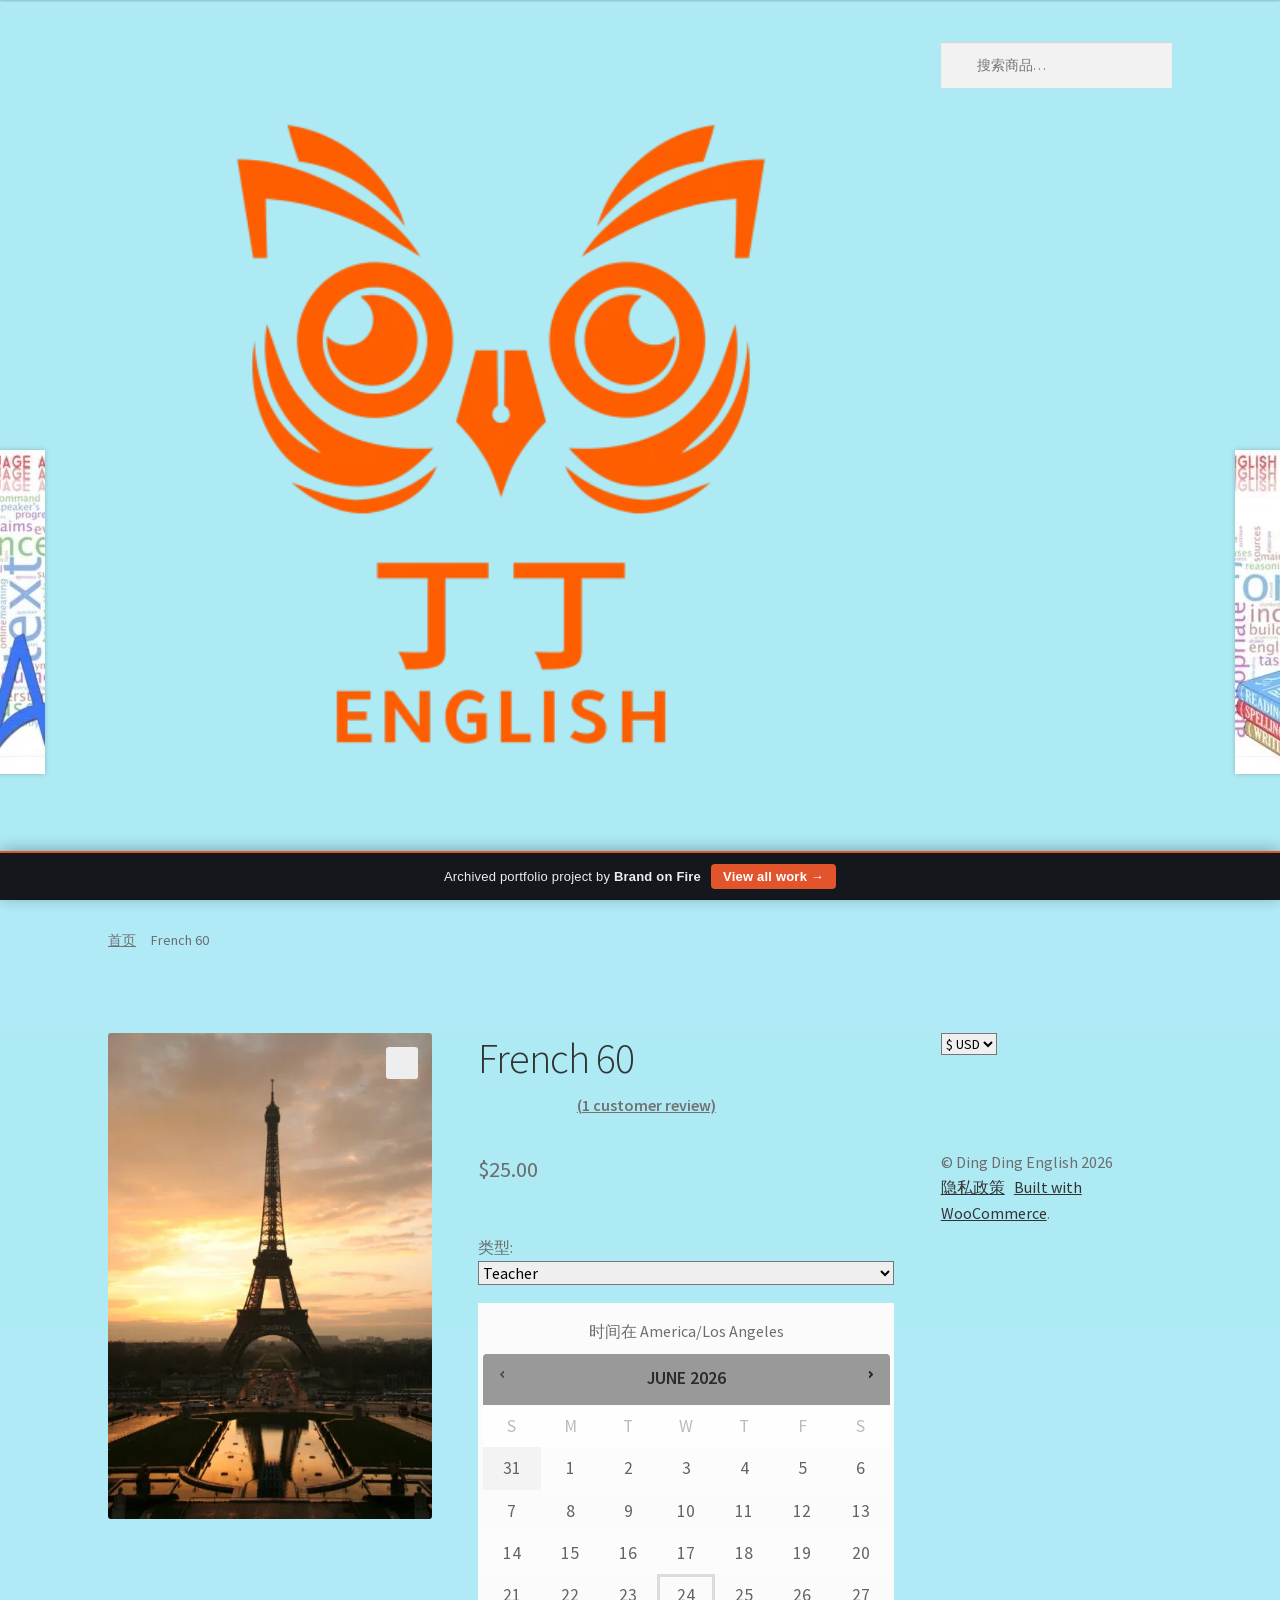
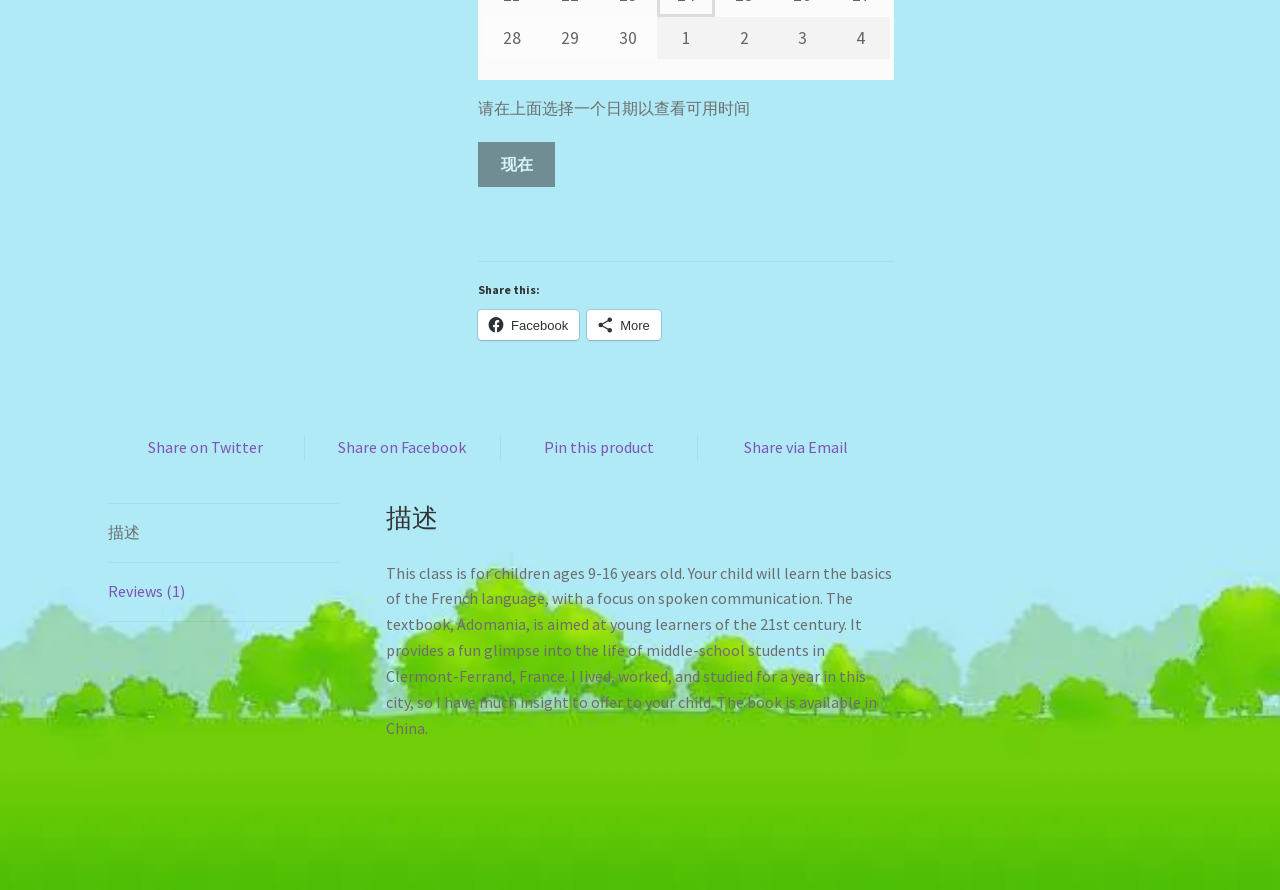
<file: product/french-50/index.html>
<!doctype html><html lang="zh-CN" data-bofp="0"><head><meta charset="UTF-8"><meta name="viewport" content="width=device-width, initial-scale=1"><link rel="pingback" href="/xmlrpc.php"><meta name="robots" content="index, follow, max-image-preview:large, max-snippet:-1, max-video-preview:-1"><title>French 60 - Ding Ding English</title><link rel="canonical" href="/product/french-50/"><meta property="og:locale" content="zh_CN"><meta property="og:type" content="article"><meta property="og:title" content="French 60 - Ding Ding English"><meta property="og:description" content="This class is for children ages 9-16 years old. Your child will learn the basics of the French language, with a focus on spoken communication. The textbook, Adomania, is aimed at young learners of the 21st century. It provides a fun glimpse into the life of middle-school students in Clermont-Ferrand, France. I lived, worked, and […]"><meta property="og:url" content="/product/french-50/"><meta property="og:site_name" content="Ding Ding English"><meta property="article:publisher" content="https://www.facebook.com/JoelEnglishPro/?view_public_for=109445291509044"><meta property="article:modified_time" content="2026-02-20T21:04:55+00:00"><meta property="og:image" content="../../_a/dbef9f90c313.webp"><meta property="og:image:width" content="1707"><meta property="og:image:height" content="2560"><meta property="og:image:type" content="image/jpeg"><meta name="twitter:card" content="summary_large_image"><meta name="twitter:label1" content="Est. reading time"><meta name="twitter:data1" content="1 minute"><link rel="alternate" type="application/rss+xml" title="Ding Ding English » Feed" href="/feed/"><link rel="alternate" type="application/rss+xml" title="Ding Ding English » Comments Feed" href="/comments/feed/"><link rel="alternate" type="application/rss+xml" title="Ding Ding English » French 60 Comments Feed" href="/product/french-50/feed/"><link rel="https://api.w.org/" href="/wp-json/"><link rel="alternate" title="JSON" type="application/json" href="/wp-json/wp/v2/product/2542"><link rel="icon" href="/wp-content/uploads/2022/02/cropped-Original-Logo-32x32.png" sizes="32x32"><link rel="icon" href="/wp-content/uploads/2022/02/cropped-Original-Logo-192x192.png" sizes="192x192"><link rel="apple-touch-icon" href="/wp-content/uploads/2022/02/cropped-Original-Logo-180x180.png"><meta name="msapplication-TileImage" content="/wp-content/uploads/2022/02/cropped-Original-Logo-270x270.png"><link rel="stylesheet" href="../../style.css"><style>[data-bofp="1"]{background-color:rgb(255, 255, 255)!important;color:rgb(109, 109, 109)!important}[data-bofp="2"]{background-color:rgb(173, 234, 244)!important;color:rgb(64, 64, 64)!important}[data-bofp="3"]{background-color:rgb(255, 255, 255)!important;color:rgb(109, 109, 109)!important}[data-bofp="4"]{background-color:rgb(173, 234, 244)!important;color:rgb(109, 109, 109)!important}[data-bofp="5"]{background-color:rgb(255, 255, 255)!important;color:rgb(109, 109, 109)!important}</style><meta name="robots" content="noindex, nofollow"><style id="bof-noform">form,form *,fieldset,fieldset *,input,textarea,select,label.fusion-form-label,.wpcf7,.wpcf7 *,.fusion-form,.fusion-form *,.fusion-contact-form,.fusion-contact-form *,.elementor-form,.elementor-form *,.gform_wrapper,.gform_wrapper *,[class*="contact-form"],[class*="contact-form"] *,[id*="contact-form"],[id*="contact-form"] *{pointer-events:none!important;cursor:default!important;-webkit-user-select:none!important;user-select:none!important}</style></head><body data-rsssl="1" class="wp-singular product-template-default single single-product postid-2542 custom-background wp-custom-logo wp-embed-responsive wp-theme-storefront theme-storefront woocommerce woocommerce-page woocommerce-js storefront-align-wide right-sidebar woocommerce-active sp-shop-alignment-center storefront-2-3 storefront-pricing-tables-active storefront-product-hero-active" style="" data-bofp="1"><div id="page" class="hfeed site"><header id="masthead" class="site-header" role="banner" style="" data-bofp="2"><div class="col-full">		<a class="skip-link screen-reader-text" href="#site-navigation">Skip to navigation</a><a class="skip-link screen-reader-text" href="#content">Skip to content</a><div class="site-branding"><a href="../../index.html" class="custom-logo-link" rel="home"><img width="512" height="512" src="../../_a/512cab0a5ab2.webp" class="custom-logo" alt="Ding Ding English" decoding="sync" fetchpriority="high" data-attachment-id="1557" data-permalink="/?attachment_id=1557" data-orig-file="../../_a/512cab0a5ab2.webp" data-orig-size="512,512" data-comments-opened="1" data-image-meta="{&quot;aperture&quot;:&quot;0&quot;,&quot;credit&quot;:&quot;&quot;,&quot;camera&quot;:&quot;&quot;,&quot;caption&quot;:&quot;&quot;,&quot;created_timestamp&quot;:&quot;0&quot;,&quot;copyright&quot;:&quot;&quot;,&quot;focal_length&quot;:&quot;0&quot;,&quot;iso&quot;:&quot;0&quot;,&quot;shutter_speed&quot;:&quot;0&quot;,&quot;title&quot;:&quot;&quot;,&quot;orientation&quot;:&quot;0&quot;}" data-image-title="cropped-cropped-Transparent-Logo-1.png" data-image-description="&lt;p&gt;../../_a/512cab0a5ab2.webp&lt;/p&gt;
" data-image-caption="" data-large-file="../../_a/512cab0a5ab2.webp"></a>		</div><div class="site-search"><div class="widget woocommerce widget_product_search"><form role="search" method="get" class="woocommerce-product-search" action="/"><label class="screen-reader-text" for="woocommerce-product-search-field-0">Search for:</label><input type="search" id="woocommerce-product-search-field-0" class="search-field" placeholder="搜索商品…" value="" name="s"><button type="submit" value="搜索" class="">搜索</button><input type="hidden" name="post_type" value="product"></form></div>			</div></div><div class="storefront-primary-navigation"><div class="col-full">		<nav id="site-navigation" class="main-navigation" role="navigation" aria-label="Primary Navigation"><button id="site-navigation-menu-toggle" class="menu-toggle" aria-controls="site-navigation" aria-expanded="false"><span>Menu</span></button><div class="primary-navigation"><ul id="menu-primary" class="menu nav-menu" aria-expanded="false"><li id="menu-item-223" class="menu-item menu-item-type-post_type menu-item-object-page menu-item-home menu-item-has-children menu-item-223"><a href="../../index.html">欢迎来到丁丁英语！</a><ul class="sub-menu"><li id="menu-item-495" class="menu-item menu-item-type-post_type menu-item-object-page menu-item-495"><a href="../../news/index.html">News</a></li><li id="menu-item-2406" class="menu-item menu-item-type-post_type menu-item-object-page menu-item-privacy-policy menu-item-2406"><a rel="privacy-policy" href="../../privacy-policy/index.html">隐私政策</a></li><li id="menu-item-224" class="menu-item menu-item-type-post_type menu-item-object-page menu-item-224"><a href="../../home/about/index.html">About</a></li></ul></li><li id="menu-item-3771" class="menu-item menu-item-type-taxonomy menu-item-object-category menu-item-has-children menu-item-3771"><a href="../../category/uncategorized/index.html">重要链接</a><ul class="sub-menu"><li id="menu-item-3770" class="menu-item menu-item-type-custom menu-item-object-custom menu-item-3770"><a>Planbook</a></li><li id="menu-item-1538" class="menu-item menu-item-type-custom menu-item-object-custom menu-item-1538"><a>ClassDojo</a></li><li id="menu-item-6072" class="menu-item menu-item-type-custom menu-item-object-custom menu-item-6072"><a>ABC Mouse</a></li><li id="menu-item-460" class="menu-item menu-item-type-custom menu-item-object-custom menu-item-460"><a>IXL Learning</a></li></ul></li><li id="menu-item-229" class="menu-item menu-item-type-post_type menu-item-object-page menu-item-229"><a href="../../testimonials/index.html">反馈</a></li><li id="menu-item-228" class="menu-item menu-item-type-post_type menu-item-object-page menu-item-228"><a href="#">我的账户</a></li></ul></div><div class="handheld-navigation"><ul id="menu-primary-1" class="menu"><li class="menu-item menu-item-type-post_type menu-item-object-page menu-item-home menu-item-has-children menu-item-223"><a href="../../index.html">欢迎来到丁丁英语！</a><button aria-expanded="false" class="dropdown-toggle"><span class="screen-reader-text">Expand child menu</span></button><ul class="sub-menu"><li class="menu-item menu-item-type-post_type menu-item-object-page menu-item-495"><a href="../../news/index.html">News</a></li><li class="menu-item menu-item-type-post_type menu-item-object-page menu-item-privacy-policy menu-item-2406"><a rel="privacy-policy" href="../../privacy-policy/index.html">隐私政策</a></li><li class="menu-item menu-item-type-post_type menu-item-object-page menu-item-224"><a href="../../home/about/index.html">About</a></li></ul></li><li class="menu-item menu-item-type-taxonomy menu-item-object-category menu-item-has-children menu-item-3771"><a href="../../category/uncategorized/index.html">重要链接</a><button aria-expanded="false" class="dropdown-toggle"><span class="screen-reader-text">Expand child menu</span></button><ul class="sub-menu"><li class="menu-item menu-item-type-custom menu-item-object-custom menu-item-3770"><a>Planbook</a></li><li class="menu-item menu-item-type-custom menu-item-object-custom menu-item-1538"><a>ClassDojo</a></li><li class="menu-item menu-item-type-custom menu-item-object-custom menu-item-6072"><a>ABC Mouse</a></li><li class="menu-item menu-item-type-custom menu-item-object-custom menu-item-460"><a>IXL Learning</a></li></ul></li><li class="menu-item menu-item-type-post_type menu-item-object-page menu-item-229"><a href="../../testimonials/index.html">反馈</a></li><li class="menu-item menu-item-type-post_type menu-item-object-page menu-item-228"><a href="#">我的账户</a></li></ul></div>		</nav><ul id="site-header-cart" class="site-header-cart menu"><li class=""><a class="cart-contents" href="#" title="查看购物车"><span class="woocommerce-Price-amount amount"><span class="woocommerce-Price-currencySymbol">$</span>0.00</span> <span class="count">0 件商品</span></a></li><li><div class="widget woocommerce widget_shopping_cart"><div class="widget_shopping_cart_content"><p class="woocommerce-mini-cart__empty-message">No products in the cart.</p></div></div>			</li></ul></div></div></header><div class="storefront-breadcrumb"><div class="col-full"><nav class="woocommerce-breadcrumb" aria-label="breadcrumbs"><a href="../../index.html">首页</a><span class="breadcrumb-separator"> / </span>French 60</nav></div></div><div id="content" class="site-content" tabindex="-1"><div class="col-full"><div class="woocommerce"></div><div id="primary" class="content-area"><main id="main" class="site-main" role="main"><div class="woocommerce-notices-wrapper"></div><div id="product-2542" class="product type-product post-2542 status-publish first instock has-post-thumbnail featured virtual sold-individually purchasable product-type-booking"><div class="woocommerce-product-gallery woocommerce-product-gallery--with-images woocommerce-product-gallery--columns-4 images" data-columns="4" style="opacity: 1; transition: opacity 0.25s ease-in-out;"><a href="#" role="button" class="woocommerce-product-gallery__trigger" aria-haspopup="dialog" aria-controls="photoswipe-fullscreen-dialog" aria-label="View full-screen image gallery"><span aria-hidden="true"><img draggable="false" role="img" class="emoji" alt="🔍" src="../../_a/31f68609c120.svg" decoding="sync"></span></a><div class="woocommerce-product-gallery__wrapper"><div data-thumb="/wp-content/uploads/2022/06/Tour_eiffel_at_sunrise_from_the_trocadero-100x100.jpg" data-thumb-alt="French 60" data-thumb-srcset="/wp-content/uploads/2022/06/Tour_eiffel_at_sunrise_from_the_trocadero-100x100.jpg 100w, /wp-content/uploads/2022/06/Tour_eiffel_at_sunrise_from_the_trocadero-150x150.jpg 150w, ../../_a/7efcbb8d5f68.webp 324w" data-thumb-sizes="(max-width: 100px) 100vw, 100px" class="woocommerce-product-gallery__image" style="position: relative; overflow: hidden;"><a href="#"><img width="416" height="624" src="../../_a/25aef4629bfb.webp" class="wp-post-image" alt="French 60" data-caption="" data-large_image="../../_a/dbef9f90c313.webp" data-large_image_width="1707" data-large_image_height="2560" decoding="sync" data-attachment-id="14298" data-permalink="/?attachment_id=14298" data-orig-file="../../_a/dbef9f90c313.webp" data-orig-size="1707,2560" data-comments-opened="1" data-image-meta="{&quot;aperture&quot;:&quot;8&quot;,&quot;credit&quot;:&quot;&quot;,&quot;camera&quot;:&quot;Canon EOS 20D&quot;,&quot;caption&quot;:&quot;&quot;,&quot;created_timestamp&quot;:&quot;1105433896&quot;,&quot;copyright&quot;:&quot;&quot;,&quot;focal_length&quot;:&quot;26&quot;,&quot;iso&quot;:&quot;200&quot;,&quot;shutter_speed&quot;:&quot;0.01&quot;,&quot;title&quot;:&quot;&quot;,&quot;orientation&quot;:&quot;1&quot;}" data-image-title="Tour_eiffel_at_sunrise_from_the_trocadero" data-image-description="" data-image-caption="" data-large-file="/wp-content/uploads/2022/06/Tour_eiffel_at_sunrise_from_the_trocadero-683x1024.jpg"></a><img alt="" src="../../_a/dbef9f90c313.webp" class="zoomImg" style="position: absolute; top: 0px; left: 0px; opacity: 0; width: 1707px; height: 2560px; border-width: medium; border-style: none; border-color: currentcolor; border-image: initial; max-width: none; max-height: none;" aria-hidden="true" data-bofp="3"></div>	</div></div><div class="summary entry-summary"><h1 class="product_title entry-title">French 60</h1><div class="woocommerce-product-rating"><div class="star-rating" role="img" aria-label="Rated 5.00 out of 5"><span style="width:100%">Rated <strong class="rating">5.00</strong> out of 5 based on <span class="rating">1</span> customer rating</span></div>								<a href="#reviews" class="woocommerce-review-link" rel="nofollow">(<span class="count">1</span> customer review)</a></div><p class="price"><span class="woocommerce-Price-amount amount"><bdi><span class="woocommerce-Price-currencySymbol">$</span>25.00</bdi></span></p><form class="cart" method="post" enctype="multipart/form-data" data-nonce="5b926d28a3"><div id="wc-bookings-booking-form" class="wc-bookings-booking-form" style=""><p class="form-field form-field-wide wc_booking_field_ wc_bookings_field_resource"><label for="wc_bookings_field_resource">类型:</label><select name="wc_bookings_field_resource" id="wc_bookings_field_resource"><option value="679">Teacher</option></select></p><fieldset class="wc-bookings-date-picker wc_bookings_field_start_date"><p class="wc-bookings-date-picker-timezone-block" style="" align="center">
		时间在		<span class="wc-bookings-date-picker-timezone">America/Los Angeles</span></p><div class="picker hasDatepicker" data-display="always_visible" data-default-availability="false" data-min_date="+1d" data-max_date="+5m" data-default_date="2026-06-23" id="dp1782287044899" style="position: static; zoom: 1;"><div class="ui-datepicker-inline ui-datepicker ui-widget ui-widget-content ui-helper-clearfix ui-corner-all" style="display: block;"><div class="ui-datepicker-header ui-widget-header ui-helper-clearfix ui-corner-all"><a class="ui-datepicker-prev ui-corner-all ui-state-disabled" title="先前"><span class="ui-icon ui-icon-circle-triangle-w">先前</span></a><a class="ui-datepicker-next ui-corner-all" data-handler="next" data-event="click" title="下一"><span class="ui-icon ui-icon-circle-triangle-e">下一</span></a><div class="ui-datepicker-title"><span class="ui-datepicker-month">June</span>&nbsp;<span class="ui-datepicker-year">2026</span></div></div><table class="ui-datepicker-calendar"><thead><tr><th scope="col" class="ui-datepicker-week-end"><span title="Sunday">S</span></th><th scope="col"><span title="Monday">M</span></th><th scope="col"><span title="Tuesday">T</span></th><th scope="col"><span title="Wednesday">W</span></th><th scope="col"><span title="Thursday">T</span></th><th scope="col"><span title="Friday">F</span></th><th scope="col" class="ui-datepicker-week-end"><span title="Saturday">S</span></th></tr></thead><tbody><tr><td class=" ui-datepicker-week-end ui-datepicker-other-month ui-datepicker-unselectable ui-state-disabled not_bookable bookable" title="此日期不可用"><span class="ui-state-default">31</span></td><td class=" ui-datepicker-unselectable ui-state-disabled not_bookable not_bookable_by_rules" title="此日期不可用"><span class="ui-state-default">1</span></td><td class=" ui-datepicker-unselectable ui-state-disabled not_bookable not_bookable_by_rules" title="此日期不可用"><span class="ui-state-default">2</span></td><td class=" ui-datepicker-unselectable ui-state-disabled not_bookable not_bookable_by_rules" title="此日期不可用"><span class="ui-state-default">3</span></td><td class=" ui-datepicker-unselectable ui-state-disabled not_bookable not_bookable_by_rules" title="此日期不可用"><span class="ui-state-default">4</span></td><td class=" ui-datepicker-unselectable ui-state-disabled not_bookable not_bookable_by_rules" title="此日期不可用"><span class="ui-state-default">5</span></td><td class=" ui-datepicker-week-end ui-datepicker-unselectable ui-state-disabled not_bookable not_bookable_by_rules" title="此日期不可用"><span class="ui-state-default">6</span></td></tr><tr><td class=" ui-datepicker-week-end ui-datepicker-unselectable ui-state-disabled not_bookable not_bookable_by_rules" title="此日期不可用"><span class="ui-state-default">7</span></td><td class=" ui-datepicker-unselectable ui-state-disabled not_bookable not_bookable_by_rules" title="此日期不可用"><span class="ui-state-default">8</span></td><td class=" ui-datepicker-unselectable ui-state-disabled not_bookable not_bookable_by_rules" title="此日期不可用"><span class="ui-state-default">9</span></td><td class=" ui-datepicker-unselectable ui-state-disabled not_bookable not_bookable_by_rules" title="此日期不可用"><span class="ui-state-default">10</span></td><td class=" ui-datepicker-unselectable ui-state-disabled not_bookable not_bookable_by_rules" title="此日期不可用"><span class="ui-state-default">11</span></td><td class=" ui-datepicker-unselectable ui-state-disabled not_bookable not_bookable_by_rules" title="此日期不可用"><span class="ui-state-default">12</span></td><td class=" ui-datepicker-week-end ui-datepicker-unselectable ui-state-disabled not_bookable not_bookable_by_rules" title="此日期不可用"><span class="ui-state-default">13</span></td></tr><tr><td class=" ui-datepicker-week-end ui-datepicker-unselectable ui-state-disabled not_bookable not_bookable_by_rules" title="此日期不可用"><span class="ui-state-default">14</span></td><td class=" ui-datepicker-unselectable ui-state-disabled not_bookable not_bookable_by_rules" title="此日期不可用"><span class="ui-state-default">15</span></td><td class=" ui-datepicker-unselectable ui-state-disabled not_bookable not_bookable_by_rules" title="此日期不可用"><span class="ui-state-default">16</span></td><td class=" ui-datepicker-unselectable ui-state-disabled not_bookable not_bookable_by_rules" title="此日期不可用"><span class="ui-state-default">17</span></td><td class=" ui-datepicker-unselectable ui-state-disabled not_bookable not_bookable_by_rules" title="此日期不可用"><span class="ui-state-default">18</span></td><td class=" ui-datepicker-unselectable ui-state-disabled not_bookable not_bookable_by_rules" title="此日期不可用"><span class="ui-state-default">19</span></td><td class=" ui-datepicker-week-end ui-datepicker-unselectable ui-state-disabled not_bookable not_bookable_by_rules" title="此日期不可用"><span class="ui-state-default">20</span></td></tr><tr><td class=" ui-datepicker-week-end ui-datepicker-unselectable ui-state-disabled not_bookable not_bookable_by_rules" title="此日期不可用"><span class="ui-state-default">21</span></td><td class=" ui-datepicker-unselectable ui-state-disabled not_bookable not_bookable_by_rules" title="此日期不可用"><span class="ui-state-default">22</span></td><td class=" ui-datepicker-unselectable ui-state-disabled not_bookable not_bookable_by_rules" title="此日期不可用"><span class="ui-state-default">23</span></td><td class=" ui-datepicker-unselectable ui-state-disabled not_bookable_by_rules ui-datepicker-today" title="此日期不可用"><span class="ui-state-default">24</span></td><td class=" ui-datepicker-days-cell-over ui-datepicker-unselectable ui-state-disabled not_bookable not_bookable_by_rules fully_booked ui-datepicker-current-day" title="此日期的预订已满，不可用"><span class="ui-state-default">25</span></td><td class=" ui-datepicker-unselectable ui-state-disabled not_bookable_by_rules fully_booked" title="此日期的预订已满，不可用"><span class="ui-state-default">26</span></td><td class=" ui-datepicker-week-end ui-datepicker-unselectable ui-state-disabled not_bookable_by_rules fully_booked" title="此日期的预订已满，不可用"><span class="ui-state-default">27</span></td></tr><tr><td class=" ui-datepicker-week-end ui-datepicker-unselectable ui-state-disabled not_bookable_by_rules fully_booked" title="此日期的预订已满，不可用"><span class="ui-state-default">28</span></td><td class=" ui-datepicker-unselectable ui-state-disabled not_bookable_by_rules" title="此日期不可用"><span class="ui-state-default">29</span></td><td class=" ui-datepicker-unselectable ui-state-disabled not_bookable_by_rules fully_booked" title="此日期的预订已满，不可用"><span class="ui-state-default">30</span></td><td class=" ui-datepicker-other-month ui-datepicker-unselectable ui-state-disabled not_bookable_by_rules" title="此日期不可用"><span class="ui-state-default">1</span></td><td class=" ui-datepicker-other-month ui-datepicker-unselectable ui-state-disabled not_bookable_by_rules fully_booked" title="此日期的预订已满，不可用"><span class="ui-state-default">2</span></td><td class=" ui-datepicker-other-month ui-datepicker-unselectable ui-state-disabled not_bookable_by_rules" title="此日期不可用"><span class="ui-state-default">3</span></td><td class=" ui-datepicker-week-end ui-datepicker-other-month ui-datepicker-unselectable ui-state-disabled not_bookable_by_rules fully_booked" title="此日期的预订已满，不可用"><span class="ui-state-default">4</span></td></tr></tbody></table></div></div><div class="wc-bookings-date-picker-date-fields" style="display: none;"><label><input type="number" min="1" max="12" autocomplete="off" name="wc_bookings_field_start_date_month" placeholder="mm" class="required_for_calculation booking_date_month"><span>月份</span></label> / <label><input type="number" min="1" max="31" autocomplete="off" name="wc_bookings_field_start_date_day" placeholder="dd" class="required_for_calculation booking_date_day"><span>日</span></label>
				/ <label><input type="number" min="2026" autocomplete="off" value="2026" name="wc_bookings_field_start_date_year" placeholder="YYYY" class="required_for_calculation booking_date_year"><span>年</span></label></div></fieldset><div class="form-field form-field-wide"><ul class="block-picker"><li>请在上面选择一个日期以查看可用时间</li></ul><input type="hidden" class="required_for_calculation" name="wc_bookings_field_start_date_time" id="wc_bookings_field_start_date"></div><div class="timezone-details" style="display: none;"><input type="hidden" name="wc_bookings_field_start_date_local_timezone" value="America/Los_Angeles"></div><div class="wc-bookings-booking-cost price" style="display:none" data-raw-price=""></div></div><input type="hidden" name="add-to-cart" value="2542" class="wc-booking-product-id"><button type="submit" class="wc-bookings-booking-form-button single_add_to_cart_button button alt disabled" style="">现在</button><input type="hidden" id="min_date" name="min_date" value="2026-06-24"><input type="hidden" id="max_date" name="max_date" value="2026-07-31"><input type="hidden" id="timezone_offset" name="timezone_offset" value="-2"></form><div id="wc-stripe-express-checkout-element" style="margin-top: 1em; clear: both;"><div id="wc-stripe-express-checkout-element-applePay" class="StripeElement"><div class="__PrivateStripeElement" style="margin: -4px 0px !important; padding: 0px !important; border-width: medium !important; border-style: none !important; border-color: currentcolor !important; border-image: initial !important; display: block !important; background: transparent !important; position: relative !important; opacity: 1 !important; transition: height 0.35s !important;"></div></div><div id="wc-stripe-express-checkout-element-googlePay" class="StripeElement"><div class="__PrivateStripeElement" style="margin: -4px 0px !important; padding: 0px !important; border-width: medium !important; border-style: none !important; border-color: currentcolor !important; border-image: initial !important; display: block !important; background: transparent !important; position: relative !important; opacity: 1 !important; transition: height 0.35s !important;"></div></div><div id="wc-stripe-express-checkout-element-link" class="StripeElement"><div class="__PrivateStripeElement" style="margin: -4px 0px !important; padding: 0px !important; border-width: medium !important; border-style: none !important; border-color: currentcolor !important; border-image: initial !important; display: block !important; background: transparent !important; position: relative !important; opacity: 1 !important; transition: height 0.35s !important;"></div></div></div><wc-order-attribution-inputs id="wc-stripe-express-checkout__order-attribution-inputs"><input type="hidden" name="wc_order_attribution_source_type" value="typein"><input type="hidden" name="wc_order_attribution_referrer" value="(none)"><input type="hidden" name="wc_order_attribution_utm_campaign" value="(none)"><input type="hidden" name="wc_order_attribution_utm_source" value="(direct)"><input type="hidden" name="wc_order_attribution_utm_medium" value="(none)"><input type="hidden" name="wc_order_attribution_utm_content" value="(none)"><input type="hidden" name="wc_order_attribution_utm_id" value="(none)"><input type="hidden" name="wc_order_attribution_utm_term" value="(none)"><input type="hidden" name="wc_order_attribution_utm_source_platform" value="(none)"><input type="hidden" name="wc_order_attribution_utm_creative_format" value="(none)"><input type="hidden" name="wc_order_attribution_utm_marketing_tactic" value="(none)"><input type="hidden" name="wc_order_attribution_session_entry" value="/"><input type="hidden" name="wc_order_attribution_session_start_time" value="2026-06-24 07:41:31"><input type="hidden" name="wc_order_attribution_session_pages" value="10"><input type="hidden" name="wc_order_attribution_session_count" value="1"><input type="hidden" name="wc_order_attribution_user_agent" value="Mozilla/5.0 (Macintosh; Intel Mac OS X 10_15_7) AppleWebKit/537.36 (KHTML, like Gecko) HeadlessChrome/149.0.7827.55 Safari/537.36"></wc-order-attribution-inputs><div class="product_meta"></div><div class="sharedaddy sd-sharing-enabled"><div class="robots-nocontent sd-block sd-social sd-social-icon-text sd-sharing"><h3 class="sd-title">Share this:</h3><div class="sd-content"><ul data-sharing-events-added="true"><li class="share-facebook"><a rel="nofollow noopener noreferrer" data-shared="sharing-facebook-2542" class="share-facebook sd-button share-icon" href="../../product/french-50/index.html" target="_blank" aria-labelledby="sharing-facebook-2542"><span id="sharing-facebook-2542" hidden="">Share on Facebook (Opens in new window)</span><span>Facebook</span></a></li><li><a href="#" class="sharing-anchor sd-button share-more"><span>More</span></a></li><li class="share-end"></li></ul><div class="sharing-hidden"><div class="inner" style="display: none;width:150px;" data-sharing-more-button-id="0"><ul style="background-image:none;" data-sharing-events-added="true"><li class="share-twitter"><a rel="nofollow noopener noreferrer" data-shared="sharing-twitter-2542" class="share-twitter sd-button share-icon" href="../../product/french-50/index.html" target="_blank" aria-labelledby="sharing-twitter-2542"><span id="sharing-twitter-2542" hidden="">Share on X (Opens in new window)</span><span>X</span></a></li><li class="share-end"></li></ul></div></div></div></div></div>	</div><div class="storefront-product-sharing"><ul><li class="twitter"><a target="_blank" rel="noopener noreferrer">Share on Twitter</a></li><li class="facebook"><a target="_blank" rel="noopener noreferrer">Share on Facebook</a></li><li class="pinterest"><a target="_blank" rel="noopener noreferrer">Pin this product</a></li><li class="email"><a href="mailto:?subject=French%2060&amp;body=/product/french-50/">Share via Email</a></li></ul></div><div class="woocommerce-tabs wc-tabs-wrapper"><ul class="tabs wc-tabs" role="tablist"><li role="presentation" class="description_tab active" id="tab-title-description"><a href="#tab-description" role="tab" aria-controls="tab-description" aria-selected="true" tabindex="0">
						描述					</a></li><li role="presentation" class="reviews_tab" id="tab-title-reviews"><a href="#tab-reviews" role="tab" aria-controls="tab-reviews" aria-selected="false" tabindex="-1">
						Reviews (1)					</a></li></ul><div class="woocommerce-Tabs-panel woocommerce-Tabs-panel--description panel entry-content wc-tab" id="tab-description" role="tabpanel" aria-labelledby="tab-title-description" style=""><h2>描述</h2><p>This class is for children ages 9-16 years old. Your child will learn the basics of the French language, with a focus on spoken communication. The textbook, Adomania, is aimed at young learners of the 21st century. It provides a fun glimpse into the life of middle-school students in Clermont-Ferrand, France. I lived, worked, and studied for a year in this city, so I have much insight to offer to your child. The book is available in China.</p></div><div class="woocommerce-Tabs-panel woocommerce-Tabs-panel--reviews panel entry-content wc-tab" id="tab-reviews" role="tabpanel" aria-labelledby="tab-title-reviews" style="display: none;"><div id="reviews" class="woocommerce-Reviews"><div id="comments"><h2 class="woocommerce-Reviews-title">
			1 review for <span>French 60</span>		</h2><ol class="commentlist"><li class="review byuser comment-author-carla-unseth even thread-even depth-1" id="li-comment-15025"><div id="comment-15025" class="comment_container"><img alt="" src="[data-uri]" class="avatar avatar-60 photo wp-hovercard-attachment grav-hashed grav-hijack" height="60" width="60" decoding="sync"><div class="comment-text"><div class="star-rating" role="img" aria-label="Rated 5 out of 5"><span style="width:100%">Rated <strong class="rating">5</strong> out of 5</span></div><p class="meta"><strong class="woocommerce-review__author">Carla U. </strong><em class="woocommerce-review__verified verified">(verified owner)</em> 		<span class="woocommerce-review__dash">–</span> <time class="woocommerce-review__published-date" datetime="2025-04-05T14:35:55-05:00">April 5, 2025</time></p><div class="description"><p>I always appreciate these classes, and find them a good mix of conversation to build speaking skills along with “work”, whether that is grammar, reading, or writing. </p></div></div></div><ul class="children"><li class="comment byuser comment-author-joeldavidswofford bypostauthor odd alt depth-2" id="li-comment-15034"><div id="comment-15034" class="comment_container"><img alt="" src="[data-uri]" class="avatar avatar-60 photo wp-hovercard-attachment grav-hashed grav-hijack" height="60" width="60" decoding="sync"><div class="comment-text"><p class="meta"><strong class="woocommerce-review__author">丁丁 English </strong><em class="woocommerce-review__verified verified">(store manager)</em> 		<span class="woocommerce-review__dash">–</span> <time class="woocommerce-review__published-date" datetime="2025-04-07T14:17:21-05:00">April 7, 2025</time></p><div class="description"><p>Merci bien pour les très gentils mots, Carla! Quels agréables moments que sont nos classes! Quel plaisir!</p></div></div></div></li></ul></li></ol></div><p class="woocommerce-verification-required">Only logged in customers who have purchased this product may leave a review.</p><div class="clear"></div></div></div></div><nav class="storefront-product-pagination" aria-label="More products"><a href="../../product/50-minute-class/index.html" rel="prev"><img width="324" height="324" src="../../_a/a8f99bce2483.webp" class="attachment-woocommerce_thumbnail size-woocommerce_thumbnail" alt="English 50" data-attachment-id="4088" data-permalink="/?attachment_id=4088" data-orig-file="../../_a/06209cce3405.webp" data-orig-size="600,447" data-comments-opened="1" data-image-meta="{&quot;aperture&quot;:&quot;0&quot;,&quot;credit&quot;:&quot;&quot;,&quot;camera&quot;:&quot;&quot;,&quot;caption&quot;:&quot;&quot;,&quot;created_timestamp&quot;:&quot;0&quot;,&quot;copyright&quot;:&quot;&quot;,&quot;focal_length&quot;:&quot;0&quot;,&quot;iso&quot;:&quot;0&quot;,&quot;shutter_speed&quot;:&quot;0&quot;,&quot;title&quot;:&quot;&quot;,&quot;orientation&quot;:&quot;0&quot;}" data-image-title="English-Language-Arts-Cover" data-image-description="" data-image-caption="" data-large-file="../../_a/06209cce3405.webp" decoding="sync">					<span class="storefront-product-pagination__title">English 50</span></a><a href="../../product/classes/index.html" rel="next"><img width="324" height="324" src="../../_a/a8f99bce2483.webp" class="attachment-woocommerce_thumbnail size-woocommerce_thumbnail" alt="English Language Arts 25" data-attachment-id="4088" data-permalink="/?attachment_id=4088" data-orig-file="../../_a/06209cce3405.webp" data-orig-size="600,447" data-comments-opened="1" data-image-meta="{&quot;aperture&quot;:&quot;0&quot;,&quot;credit&quot;:&quot;&quot;,&quot;camera&quot;:&quot;&quot;,&quot;caption&quot;:&quot;&quot;,&quot;created_timestamp&quot;:&quot;0&quot;,&quot;copyright&quot;:&quot;&quot;,&quot;focal_length&quot;:&quot;0&quot;,&quot;iso&quot;:&quot;0&quot;,&quot;shutter_speed&quot;:&quot;0&quot;,&quot;title&quot;:&quot;&quot;,&quot;orientation&quot;:&quot;0&quot;}" data-image-title="English-Language-Arts-Cover" data-image-description="" data-image-caption="" data-large-file="../../_a/06209cce3405.webp" decoding="sync">					<span class="storefront-product-pagination__title">English Language Arts 25</span></a></nav></div></main></div><div id="secondary" class="widget-area" role="complementary"><div id="currency_switcher_widget-3" class="widget ">		<form><select name="currency" aria-label="" onchange="this.form.submit()"><option value="USD" selected="">$ USD</option><option value="CNY">¥ CNY</option>			</select></form></div></div></div></div><footer id="colophon" class="site-footer" role="contentinfo" data-bofp="4"><div class="col-full"><div class="site-info">
			© Ding Ding English 2026
							<br><a class="privacy-policy-link" href="../../privacy-policy/index.html" rel="privacy-policy">隐私政策</a><span role="separator" aria-hidden="true"></span><a target="_blank" title="WooCommerce - The Best eCommerce Platform for WordPress" rel="noreferrer nofollow">Built with WooCommerce</a>.					</div><div class="storefront-handheld-footer-bar"><ul class="columns-3"><li class="my-account"><a href="#">我的账户</a>					</li><li class="search"><a href="../../product/french-50/index.html">搜索</a>			<div class="site-search"><div class="widget woocommerce widget_product_search"><form role="search" method="get" class="woocommerce-product-search" action="/"><label class="screen-reader-text" for="woocommerce-product-search-field-1">Search for:</label><input type="search" id="woocommerce-product-search-field-1" class="search-field" placeholder="搜索商品…" value="" name="s"><button type="submit" value="搜索" class="">搜索</button><input type="hidden" name="post_type" value="product"></form></div>			</div></li><li class="cart"><a class="footer-cart-contents" href="#">购物车				<span class="count">0</span></a></li></ul></div></div></footer><section class="storefront-sticky-add-to-cart" data-bofp="5"><div class="col-full"><div class="storefront-sticky-add-to-cart__content"><img width="324" height="324" src="../../_a/7efcbb8d5f68.webp" class="attachment-woocommerce_thumbnail size-woocommerce_thumbnail" alt="French 60" data-attachment-id="14298" data-permalink="/?attachment_id=14298" data-orig-file="../../_a/dbef9f90c313.webp" data-orig-size="1707,2560" data-comments-opened="1" data-image-meta="{&quot;aperture&quot;:&quot;8&quot;,&quot;credit&quot;:&quot;&quot;,&quot;camera&quot;:&quot;Canon EOS 20D&quot;,&quot;caption&quot;:&quot;&quot;,&quot;created_timestamp&quot;:&quot;1105433896&quot;,&quot;copyright&quot;:&quot;&quot;,&quot;focal_length&quot;:&quot;26&quot;,&quot;iso&quot;:&quot;200&quot;,&quot;shutter_speed&quot;:&quot;0.01&quot;,&quot;title&quot;:&quot;&quot;,&quot;orientation&quot;:&quot;1&quot;}" data-image-title="Tour_eiffel_at_sunrise_from_the_trocadero" data-image-description="" data-image-caption="" data-large-file="/wp-content/uploads/2022/06/Tour_eiffel_at_sunrise_from_the_trocadero-683x1024.jpg" decoding="sync">						<div class="storefront-sticky-add-to-cart__content-product-info"><span class="storefront-sticky-add-to-cart__content-title">You're viewing: <strong>French 60</strong></span><span class="storefront-sticky-add-to-cart__content-price"><span class="woocommerce-Price-amount amount"><span class="woocommerce-Price-currencySymbol">$</span>25.00</span></span><div class="star-rating" role="img" aria-label="Rated 5.00 out of 5"><span style="width:100%">Rated <strong class="rating">5.00</strong> out of 5</span></div>						</div><a href="../../product/french-50/index.html" class="storefront-sticky-add-to-cart__content-button button alt" rel="nofollow">
							了解更多						</a></div></div></section></div><div style="display:none"><div class="grofile-hash-map-4355ab96414bd73c5db0f0bfcfd93348"></div></div><div id="photoswipe-fullscreen-dialog" class="pswp" tabindex="-1" role="dialog" aria-modal="true" aria-hidden="true" aria-label="Full screen image"><div class="pswp__bg"></div><div class="pswp__scroll-wrap"><div class="pswp__container"><div class="pswp__item"></div><div class="pswp__item"></div><div class="pswp__item"></div></div><div class="pswp__ui pswp__ui--hidden"><div class="pswp__top-bar"><div class="pswp__counter"></div><button class="pswp__button pswp__button--zoom" aria-label="Zoom in/out"></button><button class="pswp__button pswp__button--fs" aria-label="Toggle fullscreen"></button><button class="pswp__button pswp__button--share" aria-label="Share"></button><button class="pswp__button pswp__button--close" aria-label="Close (Esc)"></button><div class="pswp__preloader"><div class="pswp__preloader__icn"><div class="pswp__preloader__cut"><div class="pswp__preloader__donut"></div></div></div></div></div><div class="pswp__share-modal pswp__share-modal--hidden pswp__single-tap"><div class="pswp__share-tooltip"></div></div><button class="pswp__button pswp__button--arrow--left" aria-label="Previous (arrow left)"></button><button class="pswp__button pswp__button--arrow--right" aria-label="Next (arrow right)"></button><div class="pswp__caption"><div class="pswp__caption__center"></div></div></div></div></div><img src="[data-uri]" alt="" width="6" height="5" id="wpstats" decoding="sync"><div id="ui-datepicker-div" class="ui-datepicker ui-widget ui-widget-content ui-helper-clearfix ui-corner-all"></div><div class="widget_shopping_cart_live_region screen-reader-text" role="status"></div><div id="woopay-connect-iframe-container" style="visibility: hidden; position: fixed; height: 0px; width: 0px; bottom: 0px; right: 0px;"></div><!-- bof-portfolio-bar --><a href="https://brandonfire.com/portfolio/" id="bof-portfolio-bar" rel="noopener" style="position:fixed;left:0;right:0;bottom:0;z-index:2147483647;display:flex;align-items:center;justify-content:center;gap:10px;flex-wrap:wrap;background:#14181c;color:#ffffff !important;font-family:-apple-system,BlinkMacSystemFont,'Segoe UI',Roboto,Helvetica,Arial,sans-serif;font-size:13px;font-weight:500;line-height:1;letter-spacing:.2px;padding:11px 16px;text-decoration:none !important;box-shadow:0 -2px 14px rgba(0,0,0,.28);border-top:2px solid #e2542c;box-sizing:border-box;"><span style="opacity:.92;color:#fff;">Archived portfolio project by <strong style="font-weight:700;color:#fff;">Brand&nbsp;on&nbsp;Fire</strong></span><span style="background:#e2542c;color:#fff;padding:6px 12px;border-radius:4px;font-weight:600;white-space:nowrap;">View&nbsp;all&nbsp;work&nbsp;&rarr;</span></a><!-- /bof-portfolio-bar --></body></html>
</file>
